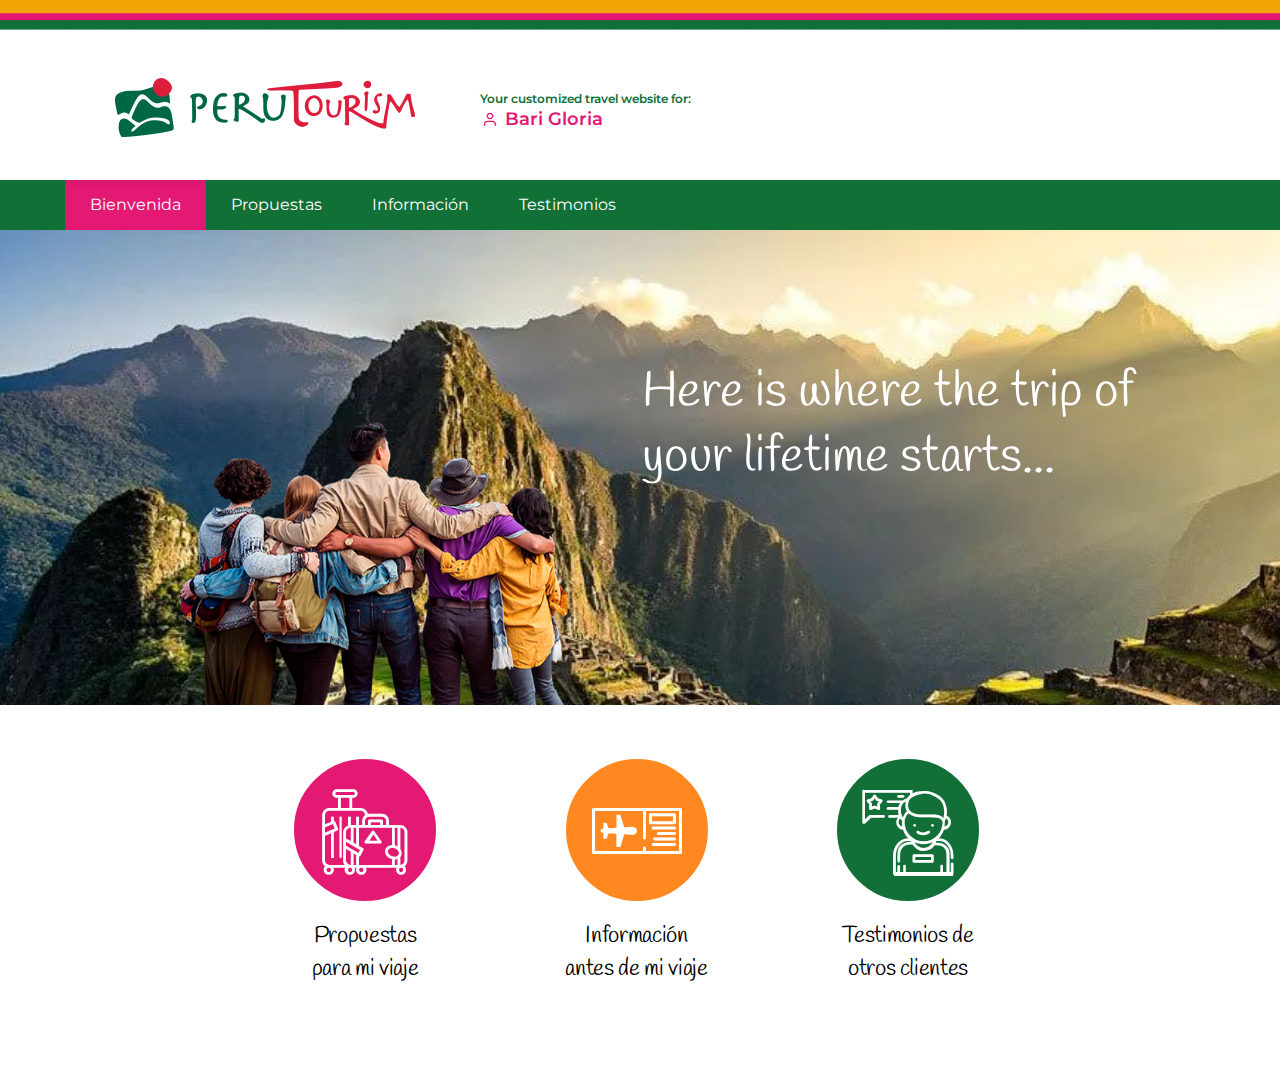
<file: index.htm>
<!doctype html>
<html>

<head>
  <meta charset="utf-8">
  <title>Peru Tourismmm</title>
  <!-- ingresar descripcion del sitio -->
  <meta name="description" content="Peru Tourism: Your customized travel website. Go beyond ordinary travel!">
  <meta http-equiv="X-UA-Compatible" content="IE=edge">
  <meta name="viewport" content="width=device-width, initial-scale=1.0, maximum-scale=1.0, user-scalable=no">
  <meta name="theme-color" content="#0f703a">
  <meta name="msapplication-navbutton-color" content="#0f703a">
  <meta name="apple-mobile-web-app-status-bar-style" content="#0f703a">
  <link rel="shortcut icon" href="favicon.ico" type="image/x-icon">
  <link rel="stylesheet" href="https://fonts.googleapis.com/css?family=Handlee|Montserrat:400,600,700,800">
  <!-- <link rel="stylesheet" href="resources/css/layout.min.css" media="all">
  <link rel="stylesheet" href="resources/css/home.min.css" media="all"> -->

  <link rel="stylesheet" href="resources/css/layout.css" media="all">
  <link rel="stylesheet" href="resources/css/home.css" media="all">
</head>

<body>
  <div id="home">
    <header id="header">
      <div class="container-fluid">
        <div class="row">
          <!-- navegacion -->
          <nav class="navbar navbar-default">
            <div class="container">
              <div class="row">
                <div class="navbar-header">
                  <!-- brand -->
                  <div class="brand"><img src="resources/images/perutourism-logo.png" title="Peru Tourism" alt="Peru Tourism"></div>
                  <div class="slogan"><span class="hidden-xs">Your customized travel website for:</span> <p class="nombrePax"><i class="icon icon-user"></i> Bari Gloria</p>
                  </div>
                  <!-- <div class="nombrePax">Bari Gloria</div> -->
                  <button type="button" class="navbar-toggle visible-xs" data-toggle="collapse" data-target="#siteNav"> <span
                      class="icon-bar"></span> <span class="icon-bar"></span> <span class="icon-bar"></span> </button>
                </div>
              </div>
            </div>
            <div class="collapse navbar-collapse" id="siteNav">
              <div class="container">
                <div class="row">
                  <ul class="nav navbar-nav">
                    <li class="active"><a href="index.htm">Bienvenida</a></li>
                    <li><a href="propuestas.htm">Propuestas</a></li>
                    <li><a href="javascript:void(0)">Información</a></li>
                    <li><a href="javascript:void(0)">Testimonios</a></li>

                  </ul>
                </div>
              </div>
            </div>
          </nav>
        </div>
      </div>
      <!-- navegacion -->
    </header>
    <div class="content">

      <div class="container-fluid">
        <section class="slider" id="scene">
          <div class="container" data-depth="0.2">
            <span class="description">Here is where the trip of your lifetime starts...</span>
            <img src="resources/images/slider-group.png" class="img-group">
          </div>
          <img src="resources/images/slider-bg.jpg" class="img-bg" data-depth="0.1">
        </section>
      </div>
      <div class="container">

        <section class="options">
          <div class="op-group">
            <div class="op op-propuesta">
              <a href="propuestas.htm">
                <div class="icon icon-propuesta"></div>
                <div class="description">Propuestas<br>
                  para mi viaje</div>
              </a>
            </div>
            <div class="op op-info">
              <a href="info-antes-viaje.html">
                <div class="icon icon-info"></div>
                <div class="description">Información antes de mi viaje</div>
              </a>
            </div>
            <div class="op op-testimonio">
              <a href="javascript:void(0)">
                <div class="icon icon-testimonio"></div>
                <div class="description">Testimonios de otros clientes</div>
              </a>
            </div>
          </div>
        </section>
      </div>

    </div>
  </div>

  <!-- HTML5 shim and Respond.js for IE8 support of HTML5 elements and media queries -->
  <!--[if lt IE 9]>
	<script src="https://ajax.googleapis.com/ajax/libs/jquery/1.11.3/jquery.min.js" type='text/javascript'></script>
	<script src="https://oss.maxcdn.com/html5shiv/3.7.2/html5shiv.min.js"></script>
	<script src="https://oss.maxcdn.com/respond/1.4.2/respond.min.js"></script>
<![endif]-->
  <!--[if (gt IE 9)|!(IE)]><!-->
  <script src="https://ajax.googleapis.com/ajax/libs/jquery/3.2.1/jquery.min.js"></script>
  <!--<![endif]-->
  <script src="resources/scripts/third/bootstrap.min.js"></script>
  <script src="resources/scripts/third/parallax.min.js"></script>
  <script src="resources/scripts/views/home.js"></script>
</body>

</html>
</file>
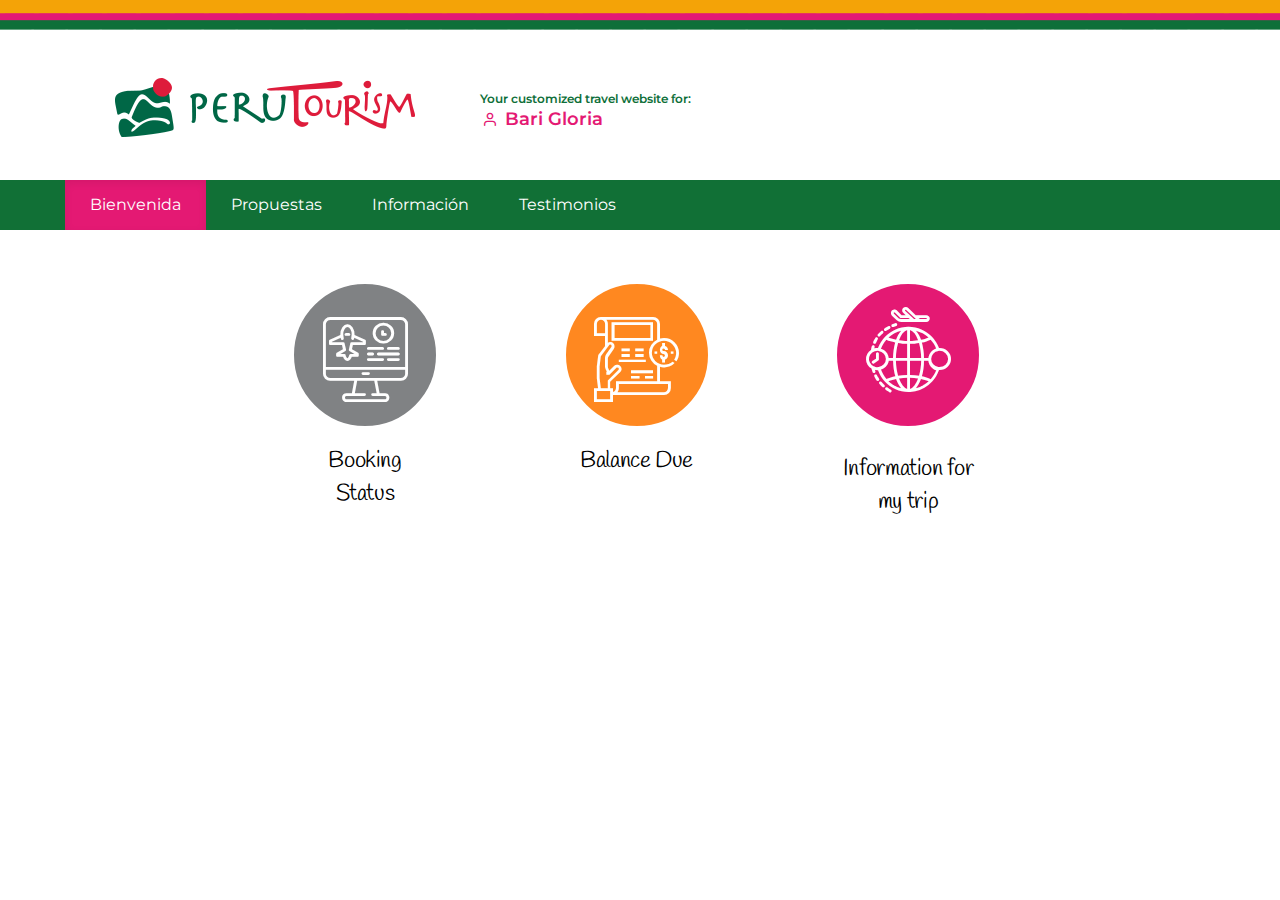
<file: info-antes-viaje.html>
<!doctype html>
<html>

<head>
    <meta charset="utf-8">
    <title>Peru Tourism</title>
    <!-- ingresar descripcion del sitio -->
    <meta name="description" content="Peru Tourism: Your customized travel website. Go beyond ordinary travel!">
    <meta http-equiv="X-UA-Compatible" content="IE=edge">
    <meta name="viewport" content="width=device-width, initial-scale=1.0, maximum-scale=1.0, user-scalable=no">
    <meta name="theme-color" content="#0f703a">
    <meta name="msapplication-navbutton-color" content="#0f703a">
    <meta name="apple-mobile-web-app-status-bar-style" content="#0f703a">
    <link rel="shortcut icon" href="favicon.ico" type="image/x-icon">
    <link rel="stylesheet" href="https://fonts.googleapis.com/css?family=Handlee|Montserrat:400,600,700,800">
    <!-- <link rel="stylesheet" href="resources/css/layout.min.css" media="all">
  <link rel="stylesheet" href="resources/css/home.min.css" media="all"> -->

    <link rel="stylesheet" href="resources/css/layout.css" media="all">
    <link rel="stylesheet" href="resources/css/home.css" media="all">
</head>

<body>
    <div id="home">
        <header id="header">
            <div class="container-fluid">
                <div class="row">
                    <!-- navegacion -->
                    <nav class="navbar navbar-default">
                        <div class="container">
                            <div class="row">
                                <div class="navbar-header">
                                    <!-- brand -->
                                    <div class="brand"><img src="resources/images/perutourism-logo.png" title="Peru Tourism" alt="Peru Tourism"></div>
                                    <div class="slogan"><span class="hidden-xs">Your customized travel website for:</span> <p class="nombrePax"><i class="icon icon-user"></i> Bari Gloria</p></div>
                                    <!-- <div class="nombrePax">Bari Gloria</div> -->
                                    <button type="button" class="navbar-toggle" data-toggle="collapse" data-target="#siteNav">
                                        <span class="icon-bar"></span> <span class="icon-bar"></span> <span class="icon-bar"></span>
                                    </button>
                                </div>
                            </div>
                        </div>
                        <div class="collapse navbar-collapse" id="siteNav">
                            <div class="container">
                                <div class="row">
                                    <ul class="nav navbar-nav">
                                        <li class="active"><a href="index.htm">Bienvenida</a></li>
                                        <li><a href="propuestas.htm">Propuestas</a></li>
                                        <li><a href="javascript:void(0)">Información</a></li>
                                        <li><a href="javascript:void(0)">Testimonios</a></li>
                                    </ul>
                                </div>
                            </div>
                        </div>
                    </nav>
                </div>
            </div>
            <!-- navegacion -->
        </header>
        <div class="content">


            <div class="container">
                <section class="options options-antes">
                    <div class="op-group">
                        <div class="op op-booking">
                            <a href="javascript:void(0)">
                                <div class="icon icon-booking "></div>
                                <div class="description">Booking<br>
                                    Status</div>
                            </a>
                        </div>
                        <div class="op op-balance">
                            <a href="javascript:void(0)">
                                <div class="icon icon-balance"></div>
                                <div class="description">Balance Due</div>
                            </a>
                        </div>
                        <div class="op op-information">
                            <a href="javascript:void(0)">
                                <div class="icon icon-information"></div>
                                <div class="description">Information for my trip</div>
                            </a>
                        </div>
                    </div>
                </section>

            </div>


        </div>
    </div>

    <!-- HTML5 shim and Respond.js for IE8 support of HTML5 elements and media queries -->
    <!--[if lt IE 9]>
	<script src="https://ajax.googleapis.com/ajax/libs/jquery/1.11.3/jquery.min.js" type='text/javascript'></script>
	<script src="https://oss.maxcdn.com/html5shiv/3.7.2/html5shiv.min.js"></script>
	<script src="https://oss.maxcdn.com/respond/1.4.2/respond.min.js"></script>
<![endif]-->
    <!--[if (gt IE 9)|!(IE)]><!-->
    <script src="https://ajax.googleapis.com/ajax/libs/jquery/3.2.1/jquery.min.js"></script>
    <!--<![endif]-->
    <script src="resources/scripts/third/bootstrap.min.js"></script>
    <script src="resources/scripts/third/parallax.min.js"></script>
    <script src="resources/scripts/views/home.js"></script>
</body>

</html>
</file>
<file: resources/css/layout.css>
@charset "UTF-8";
html {
  font-family: sans-serif;
  -ms-text-size-adjust: 100%;
  -webkit-text-size-adjust: 100%; }

body {
  margin: 0; }

article,
aside,
details,
figcaption,
figure,
footer,
header,
hgroup,
main,
menu,
nav,
section,
summary {
  display: block; }

audio,
canvas,
progress,
video {
  display: inline-block;
  vertical-align: baseline; }

audio:not([controls]) {
  display: none;
  height: 0; }

[hidden],
template {
  display: none; }

a {
  background-color: transparent; }

a:active,
a:hover {
  outline: 0; }

abbr[title] {
  border-bottom: 1px dotted; }

b,
strong {
  font-weight: bold; }

dfn {
  font-style: italic; }

h1 {
  font-size: 2em;
  margin: 0.67em 0; }

mark {
  background: #ff0;
  color: #000; }

small {
  font-size: 80%; }

sub,
sup {
  font-size: 75%;
  line-height: 0;
  position: relative;
  vertical-align: baseline; }

sup {
  top: -0.5em; }

sub {
  bottom: -0.25em; }

img {
  border: 0; }

svg:not(:root) {
  overflow: hidden; }

figure {
  margin: 1em 40px; }

hr {
  -webkit-box-sizing: content-box;
  -moz-box-sizing: content-box;
  box-sizing: content-box;
  height: 0; }

pre {
  overflow: auto; }

code,
kbd,
pre,
samp {
  font-family: monospace, monospace;
  font-size: 1em; }

button,
input,
optgroup,
select,
textarea {
  color: inherit;
  font: inherit;
  margin: 0; }

button {
  overflow: visible; }

button,
select {
  text-transform: none; }

button,
html input[type="button"],
input[type="reset"],
input[type="submit"] {
  -webkit-appearance: button;
  cursor: pointer; }

button[disabled],
html input[disabled] {
  cursor: default; }

button::-moz-focus-inner,
input::-moz-focus-inner {
  border: 0;
  padding: 0; }

input {
  line-height: normal; }

input[type="checkbox"],
input[type="radio"] {
  -webkit-box-sizing: border-box;
  -moz-box-sizing: border-box;
  box-sizing: border-box;
  padding: 0; }

input[type="number"]::-webkit-inner-spin-button,
input[type="number"]::-webkit-outer-spin-button {
  height: auto; }

input[type="search"] {
  -webkit-appearance: textfield;
  -webkit-box-sizing: content-box;
  -moz-box-sizing: content-box;
  box-sizing: content-box; }

input[type="search"]::-webkit-search-cancel-button,
input[type="search"]::-webkit-search-decoration {
  -webkit-appearance: none; }

fieldset {
  border: 1px solid #c0c0c0;
  margin: 0 2px;
  padding: 0.35em 0.625em 0.75em; }

legend {
  border: 0;
  padding: 0; }

textarea {
  overflow: auto; }

optgroup {
  font-weight: bold; }

table {
  border-collapse: collapse;
  border-spacing: 0; }

td,
th {
  padding: 0; }

@media print {
  *,
  *:before,
  *:after {
    background: transparent !important;
    color: #000 !important;
    -webkit-box-shadow: none !important;
    box-shadow: none !important;
    text-shadow: none !important; }
  a,
  a:visited {
    text-decoration: underline; }
  a[href]:after {
    content: " (" attr(href) ")"; }
  abbr[title]:after {
    content: " (" attr(title) ")"; }
  a[href^="#"]:after,
  a[href^="javascript:"]:after {
    content: ""; }
  pre,
  blockquote {
    border: 1px solid #999;
    page-break-inside: avoid; }
  thead {
    display: table-header-group; }
  tr,
  img {
    page-break-inside: avoid; }
  img {
    max-width: 100% !important; }
  p,
  h2,
  h3 {
    orphans: 3;
    widows: 3; }
  h2,
  h3 {
    page-break-after: avoid; }
  .navbar {
    display: none; }
  .btn > .caret,
  .dropup > .btn > .caret {
    border-top-color: #000 !important; }
  .label {
    border: 1px solid #000; }
  .table {
    border-collapse: collapse !important; }
  .table td,
  .table th {
    background-color: #fff !important; }
  .table-bordered th,
  .table-bordered td {
    border: 1px solid #ddd !important; } }

* {
  -webkit-box-sizing: border-box;
  -moz-box-sizing: border-box;
  box-sizing: border-box; }

*:before,
*:after {
  -webkit-box-sizing: border-box;
  -moz-box-sizing: border-box;
  box-sizing: border-box; }

html {
  font-size: 10px;
  -webkit-tap-highlight-color: rgba(0, 0, 0, 0); }

body {
  font-family: "Montserrat", Helvetica, Arial, sans-serif;
  font-size: 14px;
  line-height: 1.42857143;
  color: #333333;
  background-color: #ffffff; }

input,
button,
select,
textarea {
  font-family: inherit;
  font-size: inherit;
  line-height: inherit; }

a {
  color: #337ab7;
  text-decoration: none; }

a:hover,
a:focus {
  color: #23527c;
  text-decoration: underline; }

a:focus {
  outline: 5px auto -webkit-focus-ring-color;
  outline-offset: -2px; }

figure {
  margin: 0; }

img {
  vertical-align: middle; }

.img-responsive,
.thumbnail > img,
.thumbnail a > img,
.carousel-inner > .item > img,
.carousel-inner > .item > a > img {
  display: block;
  max-width: 100%;
  height: auto; }

.img-rounded {
  border-radius: 6px; }

.img-thumbnail {
  padding: 4px;
  line-height: 1.42857143;
  background-color: #ffffff;
  border: 1px solid #dddddd;
  border-radius: 4px;
  -webkit-transition: all 0.2s ease-in-out;
  -o-transition: all 0.2s ease-in-out;
  transition: all 0.2s ease-in-out;
  display: inline-block;
  max-width: 100%;
  height: auto; }

.img-circle {
  border-radius: 50%; }

hr {
  margin-top: 20px;
  margin-bottom: 20px;
  border: 0;
  border-top: 1px solid #eeeeee; }

.sr-only {
  position: absolute;
  width: 1px;
  height: 1px;
  margin: -1px;
  padding: 0;
  overflow: hidden;
  clip: rect(0, 0, 0, 0);
  border: 0; }

.sr-only-focusable:active,
.sr-only-focusable:focus {
  position: static;
  width: auto;
  height: auto;
  margin: 0;
  overflow: visible;
  clip: auto; }

[role="button"] {
  cursor: pointer; }

h1,
h2,
h3,
h4,
h5,
h6,
.h1,
.h2,
.h3,
.h4,
.h5,
.h6 {
  font-family: inherit;
  font-weight: 500;
  line-height: 1.1;
  color: inherit; }

h1 small,
h2 small,
h3 small,
h4 small,
h5 small,
h6 small,
.h1 small,
.h2 small,
.h3 small,
.h4 small,
.h5 small,
.h6 small,
h1 .small,
h2 .small,
h3 .small,
h4 .small,
h5 .small,
h6 .small,
.h1 .small,
.h2 .small,
.h3 .small,
.h4 .small,
.h5 .small,
.h6 .small {
  font-weight: normal;
  line-height: 1;
  color: #777777; }

h1,
.h1,
h2,
.h2,
h3,
.h3 {
  margin-top: 20px;
  margin-bottom: 10px; }

h1 small,
.h1 small,
h2 small,
.h2 small,
h3 small,
.h3 small,
h1 .small,
.h1 .small,
h2 .small,
.h2 .small,
h3 .small,
.h3 .small {
  font-size: 65%; }

h4,
.h4,
h5,
.h5,
h6,
.h6 {
  margin-top: 10px;
  margin-bottom: 10px; }

h4 small,
.h4 small,
h5 small,
.h5 small,
h6 small,
.h6 small,
h4 .small,
.h4 .small,
h5 .small,
.h5 .small,
h6 .small,
.h6 .small {
  font-size: 75%; }

h1,
.h1 {
  font-size: 36px; }

h2,
.h2 {
  font-size: 30px; }

h3,
.h3 {
  font-size: 24px; }

h4,
.h4 {
  font-size: 18px; }

h5,
.h5 {
  font-size: 14px; }

h6,
.h6 {
  font-size: 12px; }

p {
  margin: 0 0 10px; }

.lead {
  margin-bottom: 20px;
  font-size: 16px;
  font-weight: 300;
  line-height: 1.4; }

@media (min-width: 768px) {
  .lead {
    font-size: 21px; } }

small,
.small {
  font-size: 85%; }

mark,
.mark {
  background-color: #fcf8e3;
  padding: .2em; }

.text-left {
  text-align: left; }

.text-right {
  text-align: right; }

.text-center {
  text-align: center; }

.text-justify {
  text-align: justify; }

.text-nowrap {
  white-space: nowrap; }

.text-lowercase {
  text-transform: lowercase; }

.text-uppercase {
  text-transform: uppercase; }

.text-capitalize {
  text-transform: capitalize; }

.text-muted {
  color: #777777; }

.text-primary {
  color: #337ab7; }

a.text-primary:hover,
a.text-primary:focus {
  color: #286090; }

.text-success {
  color: #3c763d; }

a.text-success:hover,
a.text-success:focus {
  color: #2b542c; }

.text-info {
  color: #31708f; }

a.text-info:hover,
a.text-info:focus {
  color: #245269; }

.text-warning {
  color: #8a6d3b; }

a.text-warning:hover,
a.text-warning:focus {
  color: #66512c; }

.text-danger {
  color: #a94442; }

a.text-danger:hover,
a.text-danger:focus {
  color: #843534; }

.bg-primary {
  color: #fff;
  background-color: #337ab7; }

a.bg-primary:hover,
a.bg-primary:focus {
  background-color: #286090; }

.bg-success {
  background-color: #dff0d8; }

a.bg-success:hover,
a.bg-success:focus {
  background-color: #c1e2b3; }

.bg-info {
  background-color: #d9edf7; }

a.bg-info:hover,
a.bg-info:focus {
  background-color: #afd9ee; }

.bg-warning {
  background-color: #fcf8e3; }

a.bg-warning:hover,
a.bg-warning:focus {
  background-color: #f7ecb5; }

.bg-danger {
  background-color: #f2dede; }

a.bg-danger:hover,
a.bg-danger:focus {
  background-color: #e4b9b9; }

.page-header {
  padding-bottom: 9px;
  margin: 40px 0 20px;
  border-bottom: 1px solid #eeeeee; }

ul,
ol {
  margin-top: 0;
  margin-bottom: 10px; }

ul ul,
ol ul,
ul ol,
ol ol {
  margin-bottom: 0; }

.list-unstyled {
  padding-left: 0;
  list-style: none; }

.list-inline {
  padding-left: 0;
  list-style: none;
  margin-left: -5px; }

.list-inline > li {
  display: inline-block;
  padding-left: 5px;
  padding-right: 5px; }

dl {
  margin-top: 0;
  margin-bottom: 20px; }

dt,
dd {
  line-height: 1.42857143; }

dt {
  font-weight: bold; }

dd {
  margin-left: 0; }

@media (min-width: 768px) {
  .dl-horizontal dt {
    float: left;
    width: 160px;
    clear: left;
    text-align: right;
    overflow: hidden;
    -o-text-overflow: ellipsis;
    text-overflow: ellipsis;
    white-space: nowrap; }
  .dl-horizontal dd {
    margin-left: 180px; } }

abbr[title],
abbr[data-original-title] {
  cursor: help;
  border-bottom: 1px dotted #777777; }

.initialism {
  font-size: 90%;
  text-transform: uppercase; }

blockquote {
  padding: 10px 20px;
  margin: 0 0 20px;
  font-size: 17.5px;
  border-left: 5px solid #eeeeee; }

blockquote p:last-child,
blockquote ul:last-child,
blockquote ol:last-child {
  margin-bottom: 0; }

blockquote footer,
blockquote small,
blockquote .small {
  display: block;
  font-size: 80%;
  line-height: 1.42857143;
  color: #777777; }

blockquote footer:before,
blockquote small:before,
blockquote .small:before {
  content: '\2014 \00A0'; }

.blockquote-reverse,
blockquote.pull-right {
  padding-right: 15px;
  padding-left: 0;
  border-right: 5px solid #eeeeee;
  border-left: 0;
  text-align: right; }

.blockquote-reverse footer:before,
blockquote.pull-right footer:before,
.blockquote-reverse small:before,
blockquote.pull-right small:before,
.blockquote-reverse .small:before,
blockquote.pull-right .small:before {
  content: ''; }

.blockquote-reverse footer:after,
blockquote.pull-right footer:after,
.blockquote-reverse small:after,
blockquote.pull-right small:after,
.blockquote-reverse .small:after,
blockquote.pull-right .small:after {
  content: '\00A0 \2014'; }

address {
  margin-bottom: 20px;
  font-style: normal;
  line-height: 1.42857143; }

code,
kbd,
pre,
samp {
  font-family: Menlo, Monaco, Consolas, "Courier New", monospace; }

code {
  padding: 2px 4px;
  font-size: 90%;
  color: #c7254e;
  background-color: #f9f2f4;
  border-radius: 4px; }

kbd {
  padding: 2px 4px;
  font-size: 90%;
  color: #ffffff;
  background-color: #333333;
  border-radius: 3px;
  -webkit-box-shadow: inset 0 -1px 0 rgba(0, 0, 0, 0.25);
  box-shadow: inset 0 -1px 0 rgba(0, 0, 0, 0.25); }

kbd kbd {
  padding: 0;
  font-size: 100%;
  font-weight: bold;
  -webkit-box-shadow: none;
  box-shadow: none; }

pre {
  display: block;
  padding: 9.5px;
  margin: 0 0 10px;
  font-size: 13px;
  line-height: 1.42857143;
  word-break: break-all;
  word-wrap: break-word;
  color: #333333;
  background-color: #f5f5f5;
  border: 1px solid #cccccc;
  border-radius: 4px; }

pre code {
  padding: 0;
  font-size: inherit;
  color: inherit;
  white-space: pre-wrap;
  background-color: transparent;
  border-radius: 0; }

.pre-scrollable {
  max-height: 340px;
  overflow-y: scroll; }

.container {
  margin-right: auto;
  margin-left: auto;
  padding-left: 5px;
  padding-right: 5px; }

@media (min-width: 768px) {
  .container {
    width: 730px; } }

@media (min-width: 992px) {
  .container {
    width: 950px; } }

@media (min-width: 1200px) {
  .container {
    width: 1150px; } }

.container-fluid {
  margin-right: auto;
  margin-left: auto;
  padding-left: 5px;
  padding-right: 5px; }

.row {
  margin-left: -5px;
  margin-right: -5px; }

.col-xs-1, .col-sm-1, .col-md-1, .col-lg-1, .col-xs-2, .col-sm-2, .col-md-2, .col-lg-2, .col-xs-3, .col-sm-3, .col-md-3, .col-lg-3, .col-xs-4, .col-sm-4, .col-md-4, .col-lg-4, .col-xs-5, .col-sm-5, .col-md-5, .col-lg-5, .col-xs-6, .col-sm-6, .col-md-6, .col-lg-6, .col-xs-7, .col-sm-7, .col-md-7, .col-lg-7, .col-xs-8, .col-sm-8, .col-md-8, .col-lg-8, .col-xs-9, .col-sm-9, .col-md-9, .col-lg-9, .col-xs-10, .col-sm-10, .col-md-10, .col-lg-10, .col-xs-11, .col-sm-11, .col-md-11, .col-lg-11, .col-xs-12, .col-sm-12, .col-md-12, .col-lg-12 {
  position: relative;
  min-height: 1px;
  padding-left: 5px;
  padding-right: 5px; }

.col-xs-1, .col-xs-2, .col-xs-3, .col-xs-4, .col-xs-5, .col-xs-6, .col-xs-7, .col-xs-8, .col-xs-9, .col-xs-10, .col-xs-11, .col-xs-12 {
  float: left; }

.col-xs-12 {
  width: 100%; }

.col-xs-11 {
  width: 91.66666667%; }

.col-xs-10 {
  width: 83.33333333%; }

.col-xs-9 {
  width: 75%; }

.col-xs-8 {
  width: 66.66666667%; }

.col-xs-7 {
  width: 58.33333333%; }

.col-xs-6 {
  width: 50%; }

.col-xs-5 {
  width: 41.66666667%; }

.col-xs-4 {
  width: 33.33333333%; }

.col-xs-3 {
  width: 25%; }

.col-xs-2 {
  width: 16.66666667%; }

.col-xs-1 {
  width: 8.33333333%; }

.col-xs-pull-12 {
  right: 100%; }

.col-xs-pull-11 {
  right: 91.66666667%; }

.col-xs-pull-10 {
  right: 83.33333333%; }

.col-xs-pull-9 {
  right: 75%; }

.col-xs-pull-8 {
  right: 66.66666667%; }

.col-xs-pull-7 {
  right: 58.33333333%; }

.col-xs-pull-6 {
  right: 50%; }

.col-xs-pull-5 {
  right: 41.66666667%; }

.col-xs-pull-4 {
  right: 33.33333333%; }

.col-xs-pull-3 {
  right: 25%; }

.col-xs-pull-2 {
  right: 16.66666667%; }

.col-xs-pull-1 {
  right: 8.33333333%; }

.col-xs-pull-0 {
  right: auto; }

.col-xs-push-12 {
  left: 100%; }

.col-xs-push-11 {
  left: 91.66666667%; }

.col-xs-push-10 {
  left: 83.33333333%; }

.col-xs-push-9 {
  left: 75%; }

.col-xs-push-8 {
  left: 66.66666667%; }

.col-xs-push-7 {
  left: 58.33333333%; }

.col-xs-push-6 {
  left: 50%; }

.col-xs-push-5 {
  left: 41.66666667%; }

.col-xs-push-4 {
  left: 33.33333333%; }

.col-xs-push-3 {
  left: 25%; }

.col-xs-push-2 {
  left: 16.66666667%; }

.col-xs-push-1 {
  left: 8.33333333%; }

.col-xs-push-0 {
  left: auto; }

.col-xs-offset-12 {
  margin-left: 100%; }

.col-xs-offset-11 {
  margin-left: 91.66666667%; }

.col-xs-offset-10 {
  margin-left: 83.33333333%; }

.col-xs-offset-9 {
  margin-left: 75%; }

.col-xs-offset-8 {
  margin-left: 66.66666667%; }

.col-xs-offset-7 {
  margin-left: 58.33333333%; }

.col-xs-offset-6 {
  margin-left: 50%; }

.col-xs-offset-5 {
  margin-left: 41.66666667%; }

.col-xs-offset-4 {
  margin-left: 33.33333333%; }

.col-xs-offset-3 {
  margin-left: 25%; }

.col-xs-offset-2 {
  margin-left: 16.66666667%; }

.col-xs-offset-1 {
  margin-left: 8.33333333%; }

.col-xs-offset-0 {
  margin-left: 0%; }

@media (min-width: 768px) {
  .col-sm-1, .col-sm-2, .col-sm-3, .col-sm-4, .col-sm-5, .col-sm-6, .col-sm-7, .col-sm-8, .col-sm-9, .col-sm-10, .col-sm-11, .col-sm-12 {
    float: left; }
  .col-sm-12 {
    width: 100%; }
  .col-sm-11 {
    width: 91.66666667%; }
  .col-sm-10 {
    width: 83.33333333%; }
  .col-sm-9 {
    width: 75%; }
  .col-sm-8 {
    width: 66.66666667%; }
  .col-sm-7 {
    width: 58.33333333%; }
  .col-sm-6 {
    width: 50%; }
  .col-sm-5 {
    width: 41.66666667%; }
  .col-sm-4 {
    width: 33.33333333%; }
  .col-sm-3 {
    width: 25%; }
  .col-sm-2 {
    width: 16.66666667%; }
  .col-sm-1 {
    width: 8.33333333%; }
  .col-sm-pull-12 {
    right: 100%; }
  .col-sm-pull-11 {
    right: 91.66666667%; }
  .col-sm-pull-10 {
    right: 83.33333333%; }
  .col-sm-pull-9 {
    right: 75%; }
  .col-sm-pull-8 {
    right: 66.66666667%; }
  .col-sm-pull-7 {
    right: 58.33333333%; }
  .col-sm-pull-6 {
    right: 50%; }
  .col-sm-pull-5 {
    right: 41.66666667%; }
  .col-sm-pull-4 {
    right: 33.33333333%; }
  .col-sm-pull-3 {
    right: 25%; }
  .col-sm-pull-2 {
    right: 16.66666667%; }
  .col-sm-pull-1 {
    right: 8.33333333%; }
  .col-sm-pull-0 {
    right: auto; }
  .col-sm-push-12 {
    left: 100%; }
  .col-sm-push-11 {
    left: 91.66666667%; }
  .col-sm-push-10 {
    left: 83.33333333%; }
  .col-sm-push-9 {
    left: 75%; }
  .col-sm-push-8 {
    left: 66.66666667%; }
  .col-sm-push-7 {
    left: 58.33333333%; }
  .col-sm-push-6 {
    left: 50%; }
  .col-sm-push-5 {
    left: 41.66666667%; }
  .col-sm-push-4 {
    left: 33.33333333%; }
  .col-sm-push-3 {
    left: 25%; }
  .col-sm-push-2 {
    left: 16.66666667%; }
  .col-sm-push-1 {
    left: 8.33333333%; }
  .col-sm-push-0 {
    left: auto; }
  .col-sm-offset-12 {
    margin-left: 100%; }
  .col-sm-offset-11 {
    margin-left: 91.66666667%; }
  .col-sm-offset-10 {
    margin-left: 83.33333333%; }
  .col-sm-offset-9 {
    margin-left: 75%; }
  .col-sm-offset-8 {
    margin-left: 66.66666667%; }
  .col-sm-offset-7 {
    margin-left: 58.33333333%; }
  .col-sm-offset-6 {
    margin-left: 50%; }
  .col-sm-offset-5 {
    margin-left: 41.66666667%; }
  .col-sm-offset-4 {
    margin-left: 33.33333333%; }
  .col-sm-offset-3 {
    margin-left: 25%; }
  .col-sm-offset-2 {
    margin-left: 16.66666667%; }
  .col-sm-offset-1 {
    margin-left: 8.33333333%; }
  .col-sm-offset-0 {
    margin-left: 0%; } }

@media (min-width: 992px) {
  .col-md-1, .col-md-2, .col-md-3, .col-md-4, .col-md-5, .col-md-6, .col-md-7, .col-md-8, .col-md-9, .col-md-10, .col-md-11, .col-md-12 {
    float: left; }
  .col-md-12 {
    width: 100%; }
  .col-md-11 {
    width: 91.66666667%; }
  .col-md-10 {
    width: 83.33333333%; }
  .col-md-9 {
    width: 75%; }
  .col-md-8 {
    width: 66.66666667%; }
  .col-md-7 {
    width: 58.33333333%; }
  .col-md-6 {
    width: 50%; }
  .col-md-5 {
    width: 41.66666667%; }
  .col-md-4 {
    width: 33.33333333%; }
  .col-md-3 {
    width: 25%; }
  .col-md-2 {
    width: 16.66666667%; }
  .col-md-1 {
    width: 8.33333333%; }
  .col-md-pull-12 {
    right: 100%; }
  .col-md-pull-11 {
    right: 91.66666667%; }
  .col-md-pull-10 {
    right: 83.33333333%; }
  .col-md-pull-9 {
    right: 75%; }
  .col-md-pull-8 {
    right: 66.66666667%; }
  .col-md-pull-7 {
    right: 58.33333333%; }
  .col-md-pull-6 {
    right: 50%; }
  .col-md-pull-5 {
    right: 41.66666667%; }
  .col-md-pull-4 {
    right: 33.33333333%; }
  .col-md-pull-3 {
    right: 25%; }
  .col-md-pull-2 {
    right: 16.66666667%; }
  .col-md-pull-1 {
    right: 8.33333333%; }
  .col-md-pull-0 {
    right: auto; }
  .col-md-push-12 {
    left: 100%; }
  .col-md-push-11 {
    left: 91.66666667%; }
  .col-md-push-10 {
    left: 83.33333333%; }
  .col-md-push-9 {
    left: 75%; }
  .col-md-push-8 {
    left: 66.66666667%; }
  .col-md-push-7 {
    left: 58.33333333%; }
  .col-md-push-6 {
    left: 50%; }
  .col-md-push-5 {
    left: 41.66666667%; }
  .col-md-push-4 {
    left: 33.33333333%; }
  .col-md-push-3 {
    left: 25%; }
  .col-md-push-2 {
    left: 16.66666667%; }
  .col-md-push-1 {
    left: 8.33333333%; }
  .col-md-push-0 {
    left: auto; }
  .col-md-offset-12 {
    margin-left: 100%; }
  .col-md-offset-11 {
    margin-left: 91.66666667%; }
  .col-md-offset-10 {
    margin-left: 83.33333333%; }
  .col-md-offset-9 {
    margin-left: 75%; }
  .col-md-offset-8 {
    margin-left: 66.66666667%; }
  .col-md-offset-7 {
    margin-left: 58.33333333%; }
  .col-md-offset-6 {
    margin-left: 50%; }
  .col-md-offset-5 {
    margin-left: 41.66666667%; }
  .col-md-offset-4 {
    margin-left: 33.33333333%; }
  .col-md-offset-3 {
    margin-left: 25%; }
  .col-md-offset-2 {
    margin-left: 16.66666667%; }
  .col-md-offset-1 {
    margin-left: 8.33333333%; }
  .col-md-offset-0 {
    margin-left: 0%; } }

@media (min-width: 1200px) {
  .col-lg-1, .col-lg-2, .col-lg-3, .col-lg-4, .col-lg-5, .col-lg-6, .col-lg-7, .col-lg-8, .col-lg-9, .col-lg-10, .col-lg-11, .col-lg-12 {
    float: left; }
  .col-lg-12 {
    width: 100%; }
  .col-lg-11 {
    width: 91.66666667%; }
  .col-lg-10 {
    width: 83.33333333%; }
  .col-lg-9 {
    width: 75%; }
  .col-lg-8 {
    width: 66.66666667%; }
  .col-lg-7 {
    width: 58.33333333%; }
  .col-lg-6 {
    width: 50%; }
  .col-lg-5 {
    width: 41.66666667%; }
  .col-lg-4 {
    width: 33.33333333%; }
  .col-lg-3 {
    width: 25%; }
  .col-lg-2 {
    width: 16.66666667%; }
  .col-lg-1 {
    width: 8.33333333%; }
  .col-lg-pull-12 {
    right: 100%; }
  .col-lg-pull-11 {
    right: 91.66666667%; }
  .col-lg-pull-10 {
    right: 83.33333333%; }
  .col-lg-pull-9 {
    right: 75%; }
  .col-lg-pull-8 {
    right: 66.66666667%; }
  .col-lg-pull-7 {
    right: 58.33333333%; }
  .col-lg-pull-6 {
    right: 50%; }
  .col-lg-pull-5 {
    right: 41.66666667%; }
  .col-lg-pull-4 {
    right: 33.33333333%; }
  .col-lg-pull-3 {
    right: 25%; }
  .col-lg-pull-2 {
    right: 16.66666667%; }
  .col-lg-pull-1 {
    right: 8.33333333%; }
  .col-lg-pull-0 {
    right: auto; }
  .col-lg-push-12 {
    left: 100%; }
  .col-lg-push-11 {
    left: 91.66666667%; }
  .col-lg-push-10 {
    left: 83.33333333%; }
  .col-lg-push-9 {
    left: 75%; }
  .col-lg-push-8 {
    left: 66.66666667%; }
  .col-lg-push-7 {
    left: 58.33333333%; }
  .col-lg-push-6 {
    left: 50%; }
  .col-lg-push-5 {
    left: 41.66666667%; }
  .col-lg-push-4 {
    left: 33.33333333%; }
  .col-lg-push-3 {
    left: 25%; }
  .col-lg-push-2 {
    left: 16.66666667%; }
  .col-lg-push-1 {
    left: 8.33333333%; }
  .col-lg-push-0 {
    left: auto; }
  .col-lg-offset-12 {
    margin-left: 100%; }
  .col-lg-offset-11 {
    margin-left: 91.66666667%; }
  .col-lg-offset-10 {
    margin-left: 83.33333333%; }
  .col-lg-offset-9 {
    margin-left: 75%; }
  .col-lg-offset-8 {
    margin-left: 66.66666667%; }
  .col-lg-offset-7 {
    margin-left: 58.33333333%; }
  .col-lg-offset-6 {
    margin-left: 50%; }
  .col-lg-offset-5 {
    margin-left: 41.66666667%; }
  .col-lg-offset-4 {
    margin-left: 33.33333333%; }
  .col-lg-offset-3 {
    margin-left: 25%; }
  .col-lg-offset-2 {
    margin-left: 16.66666667%; }
  .col-lg-offset-1 {
    margin-left: 8.33333333%; }
  .col-lg-offset-0 {
    margin-left: 0%; } }

table {
  background-color: transparent; }

caption {
  padding-top: 8px;
  padding-bottom: 8px;
  color: #777777;
  text-align: left; }

th {
  text-align: left; }

.table {
  width: 100%;
  max-width: 100%;
  margin-bottom: 20px; }

.table > thead > tr > th,
.table > tbody > tr > th,
.table > tfoot > tr > th,
.table > thead > tr > td,
.table > tbody > tr > td,
.table > tfoot > tr > td {
  padding: 8px;
  line-height: 1.42857143;
  vertical-align: top;
  border-top: 1px solid #dddddd; }

.table > thead > tr > th {
  vertical-align: bottom;
  border-bottom: 2px solid #dddddd; }

.table > caption + thead > tr:first-child > th,
.table > colgroup + thead > tr:first-child > th,
.table > thead:first-child > tr:first-child > th,
.table > caption + thead > tr:first-child > td,
.table > colgroup + thead > tr:first-child > td,
.table > thead:first-child > tr:first-child > td {
  border-top: 0; }

.table > tbody + tbody {
  border-top: 2px solid #dddddd; }

.table .table {
  background-color: #ffffff; }

.table-condensed > thead > tr > th,
.table-condensed > tbody > tr > th,
.table-condensed > tfoot > tr > th,
.table-condensed > thead > tr > td,
.table-condensed > tbody > tr > td,
.table-condensed > tfoot > tr > td {
  padding: 5px; }

.table-bordered {
  border: 1px solid #dddddd; }

.table-bordered > thead > tr > th,
.table-bordered > tbody > tr > th,
.table-bordered > tfoot > tr > th,
.table-bordered > thead > tr > td,
.table-bordered > tbody > tr > td,
.table-bordered > tfoot > tr > td {
  border: 1px solid #dddddd; }

.table-bordered > thead > tr > th,
.table-bordered > thead > tr > td {
  border-bottom-width: 2px; }

.table-striped > tbody > tr:nth-of-type(odd) {
  background-color: #f9f9f9; }

.table-hover > tbody > tr:hover {
  background-color: #f5f5f5; }

table col[class*="col-"] {
  position: static;
  float: none;
  display: table-column; }

table td[class*="col-"],
table th[class*="col-"] {
  position: static;
  float: none;
  display: table-cell; }

.table > thead > tr > td.active,
.table > tbody > tr > td.active,
.table > tfoot > tr > td.active,
.table > thead > tr > th.active,
.table > tbody > tr > th.active,
.table > tfoot > tr > th.active,
.table > thead > tr.active > td,
.table > tbody > tr.active > td,
.table > tfoot > tr.active > td,
.table > thead > tr.active > th,
.table > tbody > tr.active > th,
.table > tfoot > tr.active > th {
  background-color: #f5f5f5; }

.table-hover > tbody > tr > td.active:hover,
.table-hover > tbody > tr > th.active:hover,
.table-hover > tbody > tr.active:hover > td,
.table-hover > tbody > tr:hover > .active,
.table-hover > tbody > tr.active:hover > th {
  background-color: #e8e8e8; }

.table > thead > tr > td.success,
.table > tbody > tr > td.success,
.table > tfoot > tr > td.success,
.table > thead > tr > th.success,
.table > tbody > tr > th.success,
.table > tfoot > tr > th.success,
.table > thead > tr.success > td,
.table > tbody > tr.success > td,
.table > tfoot > tr.success > td,
.table > thead > tr.success > th,
.table > tbody > tr.success > th,
.table > tfoot > tr.success > th {
  background-color: #dff0d8; }

.table-hover > tbody > tr > td.success:hover,
.table-hover > tbody > tr > th.success:hover,
.table-hover > tbody > tr.success:hover > td,
.table-hover > tbody > tr:hover > .success,
.table-hover > tbody > tr.success:hover > th {
  background-color: #d0e9c6; }

.table > thead > tr > td.info,
.table > tbody > tr > td.info,
.table > tfoot > tr > td.info,
.table > thead > tr > th.info,
.table > tbody > tr > th.info,
.table > tfoot > tr > th.info,
.table > thead > tr.info > td,
.table > tbody > tr.info > td,
.table > tfoot > tr.info > td,
.table > thead > tr.info > th,
.table > tbody > tr.info > th,
.table > tfoot > tr.info > th {
  background-color: #d9edf7; }

.table-hover > tbody > tr > td.info:hover,
.table-hover > tbody > tr > th.info:hover,
.table-hover > tbody > tr.info:hover > td,
.table-hover > tbody > tr:hover > .info,
.table-hover > tbody > tr.info:hover > th {
  background-color: #c4e3f3; }

.table > thead > tr > td.warning,
.table > tbody > tr > td.warning,
.table > tfoot > tr > td.warning,
.table > thead > tr > th.warning,
.table > tbody > tr > th.warning,
.table > tfoot > tr > th.warning,
.table > thead > tr.warning > td,
.table > tbody > tr.warning > td,
.table > tfoot > tr.warning > td,
.table > thead > tr.warning > th,
.table > tbody > tr.warning > th,
.table > tfoot > tr.warning > th {
  background-color: #fcf8e3; }

.table-hover > tbody > tr > td.warning:hover,
.table-hover > tbody > tr > th.warning:hover,
.table-hover > tbody > tr.warning:hover > td,
.table-hover > tbody > tr:hover > .warning,
.table-hover > tbody > tr.warning:hover > th {
  background-color: #faf2cc; }

.table > thead > tr > td.danger,
.table > tbody > tr > td.danger,
.table > tfoot > tr > td.danger,
.table > thead > tr > th.danger,
.table > tbody > tr > th.danger,
.table > tfoot > tr > th.danger,
.table > thead > tr.danger > td,
.table > tbody > tr.danger > td,
.table > tfoot > tr.danger > td,
.table > thead > tr.danger > th,
.table > tbody > tr.danger > th,
.table > tfoot > tr.danger > th {
  background-color: #f2dede; }

.table-hover > tbody > tr > td.danger:hover,
.table-hover > tbody > tr > th.danger:hover,
.table-hover > tbody > tr.danger:hover > td,
.table-hover > tbody > tr:hover > .danger,
.table-hover > tbody > tr.danger:hover > th {
  background-color: #ebcccc; }

.table-responsive {
  overflow-x: auto;
  min-height: 0.01%; }

@media screen and (max-width: 767px) {
  .table-responsive {
    width: 100%;
    margin-bottom: 15px;
    overflow-y: hidden;
    -ms-overflow-style: -ms-autohiding-scrollbar;
    border: 1px solid #dddddd; }
  .table-responsive > .table {
    margin-bottom: 0; }
  .table-responsive > .table > thead > tr > th,
  .table-responsive > .table > tbody > tr > th,
  .table-responsive > .table > tfoot > tr > th,
  .table-responsive > .table > thead > tr > td,
  .table-responsive > .table > tbody > tr > td,
  .table-responsive > .table > tfoot > tr > td {
    white-space: nowrap; }
  .table-responsive > .table-bordered {
    border: 0; }
  .table-responsive > .table-bordered > thead > tr > th:first-child,
  .table-responsive > .table-bordered > tbody > tr > th:first-child,
  .table-responsive > .table-bordered > tfoot > tr > th:first-child,
  .table-responsive > .table-bordered > thead > tr > td:first-child,
  .table-responsive > .table-bordered > tbody > tr > td:first-child,
  .table-responsive > .table-bordered > tfoot > tr > td:first-child {
    border-left: 0; }
  .table-responsive > .table-bordered > thead > tr > th:last-child,
  .table-responsive > .table-bordered > tbody > tr > th:last-child,
  .table-responsive > .table-bordered > tfoot > tr > th:last-child,
  .table-responsive > .table-bordered > thead > tr > td:last-child,
  .table-responsive > .table-bordered > tbody > tr > td:last-child,
  .table-responsive > .table-bordered > tfoot > tr > td:last-child {
    border-right: 0; }
  .table-responsive > .table-bordered > tbody > tr:last-child > th,
  .table-responsive > .table-bordered > tfoot > tr:last-child > th,
  .table-responsive > .table-bordered > tbody > tr:last-child > td,
  .table-responsive > .table-bordered > tfoot > tr:last-child > td {
    border-bottom: 0; } }

fieldset {
  padding: 0;
  margin: 0;
  border: 0;
  min-width: 0; }

legend {
  display: block;
  width: 100%;
  padding: 0;
  margin-bottom: 20px;
  font-size: 21px;
  line-height: inherit;
  color: #333333;
  border: 0;
  border-bottom: 1px solid #e5e5e5; }

label {
  display: inline-block;
  max-width: 100%;
  margin-bottom: 5px;
  font-weight: bold; }

input[type="search"] {
  -webkit-box-sizing: border-box;
  -moz-box-sizing: border-box;
  box-sizing: border-box; }

input[type="radio"],
input[type="checkbox"] {
  margin: 4px 0 0;
  margin-top: 1px \9;
  line-height: normal; }

input[type="file"] {
  display: block; }

input[type="range"] {
  display: block;
  width: 100%; }

select[multiple],
select[size] {
  height: auto; }

input[type="file"]:focus,
input[type="radio"]:focus,
input[type="checkbox"]:focus {
  outline: 5px auto -webkit-focus-ring-color;
  outline-offset: -2px; }

output {
  display: block;
  padding-top: 7px;
  font-size: 14px;
  line-height: 1.42857143;
  color: #555555; }

.form-control {
  display: block;
  width: 100%;
  height: 34px;
  padding: 6px 12px;
  font-size: 14px;
  line-height: 1.42857143;
  color: #555555;
  background-color: #ffffff;
  background-image: none;
  border: 1px solid #cccccc;
  border-radius: 4px;
  -webkit-box-shadow: inset 0 1px 1px rgba(0, 0, 0, 0.075);
  box-shadow: inset 0 1px 1px rgba(0, 0, 0, 0.075);
  -webkit-transition: border-color ease-in-out .15s, -webkit-box-shadow ease-in-out .15s;
  -o-transition: border-color ease-in-out .15s, box-shadow ease-in-out .15s;
  transition: border-color ease-in-out .15s, -webkit-box-shadow ease-in-out .15s;
  transition: border-color ease-in-out .15s, box-shadow ease-in-out .15s;
  transition: border-color ease-in-out .15s, box-shadow ease-in-out .15s, -webkit-box-shadow ease-in-out .15s; }

.form-control:focus {
  border-color: #66afe9;
  outline: 0;
  -webkit-box-shadow: inset 0 1px 1px rgba(0, 0, 0, 0.075), 0 0 8px rgba(102, 175, 233, 0.6);
  box-shadow: inset 0 1px 1px rgba(0, 0, 0, 0.075), 0 0 8px rgba(102, 175, 233, 0.6); }

.form-control::-moz-placeholder {
  color: #999999;
  opacity: 1; }

.form-control:-ms-input-placeholder {
  color: #999999; }

.form-control::-webkit-input-placeholder {
  color: #999999; }

.form-control::-ms-expand {
  border: 0;
  background-color: transparent; }

.form-control[disabled],
.form-control[readonly],
fieldset[disabled] .form-control {
  background-color: #eeeeee;
  opacity: 1; }

.form-control[disabled],
fieldset[disabled] .form-control {
  cursor: not-allowed; }

textarea.form-control {
  height: auto; }

input[type="search"] {
  -webkit-appearance: none; }

@media screen and (-webkit-min-device-pixel-ratio: 0) {
  input[type="date"].form-control,
  input[type="time"].form-control,
  input[type="datetime-local"].form-control,
  input[type="month"].form-control {
    line-height: 34px; }
  input[type="date"].input-sm,
  input[type="time"].input-sm,
  input[type="datetime-local"].input-sm,
  input[type="month"].input-sm,
  .input-group-sm input[type="date"],
  .input-group-sm input[type="time"],
  .input-group-sm input[type="datetime-local"],
  .input-group-sm input[type="month"] {
    line-height: 30px; }
  input[type="date"].input-lg,
  input[type="time"].input-lg,
  input[type="datetime-local"].input-lg,
  input[type="month"].input-lg,
  .input-group-lg input[type="date"],
  .input-group-lg input[type="time"],
  .input-group-lg input[type="datetime-local"],
  .input-group-lg input[type="month"] {
    line-height: 46px; } }

.form-group {
  margin-bottom: 15px; }

.radio,
.checkbox {
  position: relative;
  display: block;
  margin-top: 10px;
  margin-bottom: 10px; }

.radio label,
.checkbox label {
  min-height: 20px;
  padding-left: 20px;
  margin-bottom: 0;
  font-weight: normal;
  cursor: pointer; }

.radio input[type="radio"],
.radio-inline input[type="radio"],
.checkbox input[type="checkbox"],
.checkbox-inline input[type="checkbox"] {
  position: absolute;
  margin-left: -20px;
  margin-top: 4px \9; }

.radio + .radio,
.checkbox + .checkbox {
  margin-top: -5px; }

.radio-inline,
.checkbox-inline {
  position: relative;
  display: inline-block;
  padding-left: 20px;
  margin-bottom: 0;
  vertical-align: middle;
  font-weight: normal;
  cursor: pointer; }

.radio-inline + .radio-inline,
.checkbox-inline + .checkbox-inline {
  margin-top: 0;
  margin-left: 10px; }

input[type="radio"][disabled],
input[type="checkbox"][disabled],
input[type="radio"].disabled,
input[type="checkbox"].disabled,
fieldset[disabled] input[type="radio"],
fieldset[disabled] input[type="checkbox"] {
  cursor: not-allowed; }

.radio-inline.disabled,
.checkbox-inline.disabled,
fieldset[disabled] .radio-inline,
fieldset[disabled] .checkbox-inline {
  cursor: not-allowed; }

.radio.disabled label,
.checkbox.disabled label,
fieldset[disabled] .radio label,
fieldset[disabled] .checkbox label {
  cursor: not-allowed; }

.form-control-static {
  padding-top: 7px;
  padding-bottom: 7px;
  margin-bottom: 0;
  min-height: 34px; }

.form-control-static.input-lg,
.form-control-static.input-sm {
  padding-left: 0;
  padding-right: 0; }

.input-sm {
  height: 30px;
  padding: 5px 10px;
  font-size: 12px;
  line-height: 1.5;
  border-radius: 3px; }

select.input-sm {
  height: 30px;
  line-height: 30px; }

textarea.input-sm,
select[multiple].input-sm {
  height: auto; }

.form-group-sm .form-control {
  height: 30px;
  padding: 5px 10px;
  font-size: 12px;
  line-height: 1.5;
  border-radius: 3px; }

.form-group-sm select.form-control {
  height: 30px;
  line-height: 30px; }

.form-group-sm textarea.form-control,
.form-group-sm select[multiple].form-control {
  height: auto; }

.form-group-sm .form-control-static {
  height: 30px;
  min-height: 32px;
  padding: 6px 10px;
  font-size: 12px;
  line-height: 1.5; }

.input-lg {
  height: 46px;
  padding: 10px 16px;
  font-size: 18px;
  line-height: 1.3333333;
  border-radius: 6px; }

select.input-lg {
  height: 46px;
  line-height: 46px; }

textarea.input-lg,
select[multiple].input-lg {
  height: auto; }

.form-group-lg .form-control {
  height: 46px;
  padding: 10px 16px;
  font-size: 18px;
  line-height: 1.3333333;
  border-radius: 6px; }

.form-group-lg select.form-control {
  height: 46px;
  line-height: 46px; }

.form-group-lg textarea.form-control,
.form-group-lg select[multiple].form-control {
  height: auto; }

.form-group-lg .form-control-static {
  height: 46px;
  min-height: 38px;
  padding: 11px 16px;
  font-size: 18px;
  line-height: 1.3333333; }

.has-feedback {
  position: relative; }

.has-feedback .form-control {
  padding-right: 42.5px; }

.form-control-feedback {
  position: absolute;
  top: 0;
  right: 0;
  z-index: 2;
  display: block;
  width: 34px;
  height: 34px;
  line-height: 34px;
  text-align: center;
  pointer-events: none; }

.input-lg + .form-control-feedback,
.input-group-lg + .form-control-feedback,
.form-group-lg .form-control + .form-control-feedback {
  width: 46px;
  height: 46px;
  line-height: 46px; }

.input-sm + .form-control-feedback,
.input-group-sm + .form-control-feedback,
.form-group-sm .form-control + .form-control-feedback {
  width: 30px;
  height: 30px;
  line-height: 30px; }

.has-success .help-block,
.has-success .control-label,
.has-success .radio,
.has-success .checkbox,
.has-success .radio-inline,
.has-success .checkbox-inline,
.has-success.radio label,
.has-success.checkbox label,
.has-success.radio-inline label,
.has-success.checkbox-inline label {
  color: #3c763d; }

.has-success .form-control {
  border-color: #3c763d;
  -webkit-box-shadow: inset 0 1px 1px rgba(0, 0, 0, 0.075);
  box-shadow: inset 0 1px 1px rgba(0, 0, 0, 0.075); }

.has-success .form-control:focus {
  border-color: #2b542c;
  -webkit-box-shadow: inset 0 1px 1px rgba(0, 0, 0, 0.075), 0 0 6px #67b168;
  box-shadow: inset 0 1px 1px rgba(0, 0, 0, 0.075), 0 0 6px #67b168; }

.has-success .input-group-addon {
  color: #3c763d;
  border-color: #3c763d;
  background-color: #dff0d8; }

.has-success .form-control-feedback {
  color: #3c763d; }

.has-warning .help-block,
.has-warning .control-label,
.has-warning .radio,
.has-warning .checkbox,
.has-warning .radio-inline,
.has-warning .checkbox-inline,
.has-warning.radio label,
.has-warning.checkbox label,
.has-warning.radio-inline label,
.has-warning.checkbox-inline label {
  color: #8a6d3b; }

.has-warning .form-control {
  border-color: #8a6d3b;
  -webkit-box-shadow: inset 0 1px 1px rgba(0, 0, 0, 0.075);
  box-shadow: inset 0 1px 1px rgba(0, 0, 0, 0.075); }

.has-warning .form-control:focus {
  border-color: #66512c;
  -webkit-box-shadow: inset 0 1px 1px rgba(0, 0, 0, 0.075), 0 0 6px #c0a16b;
  box-shadow: inset 0 1px 1px rgba(0, 0, 0, 0.075), 0 0 6px #c0a16b; }

.has-warning .input-group-addon {
  color: #8a6d3b;
  border-color: #8a6d3b;
  background-color: #fcf8e3; }

.has-warning .form-control-feedback {
  color: #8a6d3b; }

.has-error .help-block,
.has-error .control-label,
.has-error .radio,
.has-error .checkbox,
.has-error .radio-inline,
.has-error .checkbox-inline,
.has-error.radio label,
.has-error.checkbox label,
.has-error.radio-inline label,
.has-error.checkbox-inline label {
  color: #a94442; }

.has-error .form-control {
  border-color: #a94442;
  -webkit-box-shadow: inset 0 1px 1px rgba(0, 0, 0, 0.075);
  box-shadow: inset 0 1px 1px rgba(0, 0, 0, 0.075); }

.has-error .form-control:focus {
  border-color: #843534;
  -webkit-box-shadow: inset 0 1px 1px rgba(0, 0, 0, 0.075), 0 0 6px #ce8483;
  box-shadow: inset 0 1px 1px rgba(0, 0, 0, 0.075), 0 0 6px #ce8483; }

.has-error .input-group-addon {
  color: #a94442;
  border-color: #a94442;
  background-color: #f2dede; }

.has-error .form-control-feedback {
  color: #a94442; }

.has-feedback label ~ .form-control-feedback {
  top: 25px; }

.has-feedback label.sr-only ~ .form-control-feedback {
  top: 0; }

.help-block {
  display: block;
  margin-top: 5px;
  margin-bottom: 10px;
  color: #737373; }

@media (min-width: 768px) {
  .form-inline .form-group {
    display: inline-block;
    margin-bottom: 0;
    vertical-align: middle; }
  .form-inline .form-control {
    display: inline-block;
    width: auto;
    vertical-align: middle; }
  .form-inline .form-control-static {
    display: inline-block; }
  .form-inline .input-group {
    display: inline-table;
    vertical-align: middle; }
  .form-inline .input-group .input-group-addon,
  .form-inline .input-group .input-group-btn,
  .form-inline .input-group .form-control {
    width: auto; }
  .form-inline .input-group > .form-control {
    width: 100%; }
  .form-inline .control-label {
    margin-bottom: 0;
    vertical-align: middle; }
  .form-inline .radio,
  .form-inline .checkbox {
    display: inline-block;
    margin-top: 0;
    margin-bottom: 0;
    vertical-align: middle; }
  .form-inline .radio label,
  .form-inline .checkbox label {
    padding-left: 0; }
  .form-inline .radio input[type="radio"],
  .form-inline .checkbox input[type="checkbox"] {
    position: relative;
    margin-left: 0; }
  .form-inline .has-feedback .form-control-feedback {
    top: 0; } }

.form-horizontal .radio,
.form-horizontal .checkbox,
.form-horizontal .radio-inline,
.form-horizontal .checkbox-inline {
  margin-top: 0;
  margin-bottom: 0;
  padding-top: 7px; }

.form-horizontal .radio,
.form-horizontal .checkbox {
  min-height: 27px; }

.form-horizontal .form-group {
  margin-left: -5px;
  margin-right: -5px; }

@media (min-width: 768px) {
  .form-horizontal .control-label {
    text-align: right;
    margin-bottom: 0;
    padding-top: 7px; } }

.form-horizontal .has-feedback .form-control-feedback {
  right: 5px; }

@media (min-width: 768px) {
  .form-horizontal .form-group-lg .control-label {
    padding-top: 11px;
    font-size: 18px; } }

@media (min-width: 768px) {
  .form-horizontal .form-group-sm .control-label {
    padding-top: 6px;
    font-size: 12px; } }

.btn {
  display: inline-block;
  margin-bottom: 0;
  font-weight: normal;
  text-align: center;
  vertical-align: middle;
  -ms-touch-action: manipulation;
  touch-action: manipulation;
  cursor: pointer;
  background-image: none;
  border: 1px solid transparent;
  white-space: nowrap;
  padding: 6px 12px;
  font-size: 14px;
  line-height: 1.42857143;
  border-radius: 4px;
  -webkit-user-select: none;
  -moz-user-select: none;
  -ms-user-select: none;
  user-select: none; }

.btn:focus,
.btn:active:focus,
.btn.active:focus,
.btn.focus,
.btn:active.focus,
.btn.active.focus {
  outline: 5px auto -webkit-focus-ring-color;
  outline-offset: -2px; }

.btn:hover,
.btn:focus,
.btn.focus {
  color: #333333;
  text-decoration: none; }

.btn:active,
.btn.active {
  outline: 0;
  background-image: none;
  -webkit-box-shadow: inset 0 3px 5px rgba(0, 0, 0, 0.125);
  box-shadow: inset 0 3px 5px rgba(0, 0, 0, 0.125); }

.btn.disabled,
.btn[disabled],
fieldset[disabled] .btn {
  cursor: not-allowed;
  opacity: 0.65;
  filter: alpha(opacity=65);
  -webkit-box-shadow: none;
  box-shadow: none; }

a.btn.disabled,
fieldset[disabled] a.btn {
  pointer-events: none; }

.btn-default {
  color: #333333;
  background-color: #ffffff;
  border-color: #cccccc; }

.btn-default:focus,
.btn-default.focus {
  color: #333333;
  background-color: #e6e6e6;
  border-color: #8c8c8c; }

.btn-default:hover {
  color: #333333;
  background-color: #e6e6e6;
  border-color: #adadad; }

.btn-default:active,
.btn-default.active,
.open > .dropdown-toggle.btn-default {
  color: #333333;
  background-color: #e6e6e6;
  border-color: #adadad; }

.btn-default:active:hover,
.btn-default.active:hover,
.open > .dropdown-toggle.btn-default:hover,
.btn-default:active:focus,
.btn-default.active:focus,
.open > .dropdown-toggle.btn-default:focus,
.btn-default:active.focus,
.btn-default.active.focus,
.open > .dropdown-toggle.btn-default.focus {
  color: #333333;
  background-color: #d4d4d4;
  border-color: #8c8c8c; }

.btn-default:active,
.btn-default.active,
.open > .dropdown-toggle.btn-default {
  background-image: none; }

.btn-default.disabled:hover,
.btn-default[disabled]:hover,
fieldset[disabled] .btn-default:hover,
.btn-default.disabled:focus,
.btn-default[disabled]:focus,
fieldset[disabled] .btn-default:focus,
.btn-default.disabled.focus,
.btn-default[disabled].focus,
fieldset[disabled] .btn-default.focus {
  background-color: #ffffff;
  border-color: #cccccc; }

.btn-default .badge {
  color: #ffffff;
  background-color: #333333; }

.btn-primary {
  color: #ffffff;
  background-color: #337ab7;
  border-color: #2e6da4; }

.btn-primary:focus,
.btn-primary.focus {
  color: #ffffff;
  background-color: #286090;
  border-color: #122b40; }

.btn-primary:hover {
  color: #ffffff;
  background-color: #286090;
  border-color: #204d74; }

.btn-primary:active,
.btn-primary.active,
.open > .dropdown-toggle.btn-primary {
  color: #ffffff;
  background-color: #286090;
  border-color: #204d74; }

.btn-primary:active:hover,
.btn-primary.active:hover,
.open > .dropdown-toggle.btn-primary:hover,
.btn-primary:active:focus,
.btn-primary.active:focus,
.open > .dropdown-toggle.btn-primary:focus,
.btn-primary:active.focus,
.btn-primary.active.focus,
.open > .dropdown-toggle.btn-primary.focus {
  color: #ffffff;
  background-color: #204d74;
  border-color: #122b40; }

.btn-primary:active,
.btn-primary.active,
.open > .dropdown-toggle.btn-primary {
  background-image: none; }

.btn-primary.disabled:hover,
.btn-primary[disabled]:hover,
fieldset[disabled] .btn-primary:hover,
.btn-primary.disabled:focus,
.btn-primary[disabled]:focus,
fieldset[disabled] .btn-primary:focus,
.btn-primary.disabled.focus,
.btn-primary[disabled].focus,
fieldset[disabled] .btn-primary.focus {
  background-color: #337ab7;
  border-color: #2e6da4; }

.btn-primary .badge {
  color: #337ab7;
  background-color: #ffffff; }

.btn-success {
  color: #ffffff;
  background-color: #5cb85c;
  border-color: #4cae4c; }

.btn-success:focus,
.btn-success.focus {
  color: #ffffff;
  background-color: #449d44;
  border-color: #255625; }

.btn-success:hover {
  color: #ffffff;
  background-color: #449d44;
  border-color: #398439; }

.btn-success:active,
.btn-success.active,
.open > .dropdown-toggle.btn-success {
  color: #ffffff;
  background-color: #449d44;
  border-color: #398439; }

.btn-success:active:hover,
.btn-success.active:hover,
.open > .dropdown-toggle.btn-success:hover,
.btn-success:active:focus,
.btn-success.active:focus,
.open > .dropdown-toggle.btn-success:focus,
.btn-success:active.focus,
.btn-success.active.focus,
.open > .dropdown-toggle.btn-success.focus {
  color: #ffffff;
  background-color: #398439;
  border-color: #255625; }

.btn-success:active,
.btn-success.active,
.open > .dropdown-toggle.btn-success {
  background-image: none; }

.btn-success.disabled:hover,
.btn-success[disabled]:hover,
fieldset[disabled] .btn-success:hover,
.btn-success.disabled:focus,
.btn-success[disabled]:focus,
fieldset[disabled] .btn-success:focus,
.btn-success.disabled.focus,
.btn-success[disabled].focus,
fieldset[disabled] .btn-success.focus {
  background-color: #5cb85c;
  border-color: #4cae4c; }

.btn-success .badge {
  color: #5cb85c;
  background-color: #ffffff; }

.btn-info {
  color: #ffffff;
  background-color: #5bc0de;
  border-color: #46b8da; }

.btn-info:focus,
.btn-info.focus {
  color: #ffffff;
  background-color: #31b0d5;
  border-color: #1b6d85; }

.btn-info:hover {
  color: #ffffff;
  background-color: #31b0d5;
  border-color: #269abc; }

.btn-info:active,
.btn-info.active,
.open > .dropdown-toggle.btn-info {
  color: #ffffff;
  background-color: #31b0d5;
  border-color: #269abc; }

.btn-info:active:hover,
.btn-info.active:hover,
.open > .dropdown-toggle.btn-info:hover,
.btn-info:active:focus,
.btn-info.active:focus,
.open > .dropdown-toggle.btn-info:focus,
.btn-info:active.focus,
.btn-info.active.focus,
.open > .dropdown-toggle.btn-info.focus {
  color: #ffffff;
  background-color: #269abc;
  border-color: #1b6d85; }

.btn-info:active,
.btn-info.active,
.open > .dropdown-toggle.btn-info {
  background-image: none; }

.btn-info.disabled:hover,
.btn-info[disabled]:hover,
fieldset[disabled] .btn-info:hover,
.btn-info.disabled:focus,
.btn-info[disabled]:focus,
fieldset[disabled] .btn-info:focus,
.btn-info.disabled.focus,
.btn-info[disabled].focus,
fieldset[disabled] .btn-info.focus {
  background-color: #5bc0de;
  border-color: #46b8da; }

.btn-info .badge {
  color: #5bc0de;
  background-color: #ffffff; }

.btn-warning {
  color: #ffffff;
  background-color: #f0ad4e;
  border-color: #eea236; }

.btn-warning:focus,
.btn-warning.focus {
  color: #ffffff;
  background-color: #ec971f;
  border-color: #985f0d; }

.btn-warning:hover {
  color: #ffffff;
  background-color: #ec971f;
  border-color: #d58512; }

.btn-warning:active,
.btn-warning.active,
.open > .dropdown-toggle.btn-warning {
  color: #ffffff;
  background-color: #ec971f;
  border-color: #d58512; }

.btn-warning:active:hover,
.btn-warning.active:hover,
.open > .dropdown-toggle.btn-warning:hover,
.btn-warning:active:focus,
.btn-warning.active:focus,
.open > .dropdown-toggle.btn-warning:focus,
.btn-warning:active.focus,
.btn-warning.active.focus,
.open > .dropdown-toggle.btn-warning.focus {
  color: #ffffff;
  background-color: #d58512;
  border-color: #985f0d; }

.btn-warning:active,
.btn-warning.active,
.open > .dropdown-toggle.btn-warning {
  background-image: none; }

.btn-warning.disabled:hover,
.btn-warning[disabled]:hover,
fieldset[disabled] .btn-warning:hover,
.btn-warning.disabled:focus,
.btn-warning[disabled]:focus,
fieldset[disabled] .btn-warning:focus,
.btn-warning.disabled.focus,
.btn-warning[disabled].focus,
fieldset[disabled] .btn-warning.focus {
  background-color: #f0ad4e;
  border-color: #eea236; }

.btn-warning .badge {
  color: #f0ad4e;
  background-color: #ffffff; }

.btn-danger {
  color: #ffffff;
  background-color: #d9534f;
  border-color: #d43f3a; }

.btn-danger:focus,
.btn-danger.focus {
  color: #ffffff;
  background-color: #c9302c;
  border-color: #761c19; }

.btn-danger:hover {
  color: #ffffff;
  background-color: #c9302c;
  border-color: #ac2925; }

.btn-danger:active,
.btn-danger.active,
.open > .dropdown-toggle.btn-danger {
  color: #ffffff;
  background-color: #c9302c;
  border-color: #ac2925; }

.btn-danger:active:hover,
.btn-danger.active:hover,
.open > .dropdown-toggle.btn-danger:hover,
.btn-danger:active:focus,
.btn-danger.active:focus,
.open > .dropdown-toggle.btn-danger:focus,
.btn-danger:active.focus,
.btn-danger.active.focus,
.open > .dropdown-toggle.btn-danger.focus {
  color: #ffffff;
  background-color: #ac2925;
  border-color: #761c19; }

.btn-danger:active,
.btn-danger.active,
.open > .dropdown-toggle.btn-danger {
  background-image: none; }

.btn-danger.disabled:hover,
.btn-danger[disabled]:hover,
fieldset[disabled] .btn-danger:hover,
.btn-danger.disabled:focus,
.btn-danger[disabled]:focus,
fieldset[disabled] .btn-danger:focus,
.btn-danger.disabled.focus,
.btn-danger[disabled].focus,
fieldset[disabled] .btn-danger.focus {
  background-color: #d9534f;
  border-color: #d43f3a; }

.btn-danger .badge {
  color: #d9534f;
  background-color: #ffffff; }

.btn-link {
  color: #337ab7;
  font-weight: normal;
  border-radius: 0; }

.btn-link,
.btn-link:active,
.btn-link.active,
.btn-link[disabled],
fieldset[disabled] .btn-link {
  background-color: transparent;
  -webkit-box-shadow: none;
  box-shadow: none; }

.btn-link,
.btn-link:hover,
.btn-link:focus,
.btn-link:active {
  border-color: transparent; }

.btn-link:hover,
.btn-link:focus {
  color: #23527c;
  text-decoration: underline;
  background-color: transparent; }

.btn-link[disabled]:hover,
fieldset[disabled] .btn-link:hover,
.btn-link[disabled]:focus,
fieldset[disabled] .btn-link:focus {
  color: #777777;
  text-decoration: none; }

.btn-lg,
.btn-group-lg > .btn {
  padding: 10px 16px;
  font-size: 18px;
  line-height: 1.3333333;
  border-radius: 6px; }

.btn-sm,
.btn-group-sm > .btn {
  padding: 5px 10px;
  font-size: 12px;
  line-height: 1.5;
  border-radius: 3px; }

.btn-xs,
.btn-group-xs > .btn {
  padding: 1px 5px;
  font-size: 12px;
  line-height: 1.5;
  border-radius: 3px; }

.btn-block {
  display: block;
  width: 100%; }

.btn-block + .btn-block {
  margin-top: 5px; }

input[type="submit"].btn-block,
input[type="reset"].btn-block,
input[type="button"].btn-block {
  width: 100%; }

.fade {
  opacity: 0;
  -webkit-transition: opacity 0.15s linear;
  -o-transition: opacity 0.15s linear;
  transition: opacity 0.15s linear; }

.fade.in {
  opacity: 1; }

.collapse {
  display: none; }

.collapse.in {
  display: block; }

tr.collapse.in {
  display: table-row; }

tbody.collapse.in {
  display: table-row-group; }

.collapsing {
  position: relative;
  height: 0;
  overflow: hidden;
  -webkit-transition-property: height, visibility;
  -o-transition-property: height, visibility;
  transition-property: height, visibility;
  -webkit-transition-duration: 0.35s;
  -o-transition-duration: 0.35s;
  transition-duration: 0.35s;
  -webkit-transition-timing-function: ease;
  -o-transition-timing-function: ease;
  transition-timing-function: ease; }

.caret {
  display: inline-block;
  width: 0;
  height: 0;
  margin-left: 2px;
  vertical-align: middle;
  border-top: 4px dashed;
  border-top: 4px solid \9;
  border-right: 4px solid transparent;
  border-left: 4px solid transparent; }

.dropup,
.dropdown {
  position: relative; }

.dropdown-toggle:focus {
  outline: 0; }

.dropdown-menu {
  position: absolute;
  top: 100%;
  left: 0;
  z-index: 1000;
  display: none;
  float: left;
  min-width: 160px;
  padding: 5px 0;
  margin: 2px 0 0;
  list-style: none;
  font-size: 14px;
  text-align: left;
  background-color: #ffffff;
  border: 1px solid #cccccc;
  border: 1px solid rgba(0, 0, 0, 0.15);
  border-radius: 4px;
  -webkit-box-shadow: 0 6px 12px rgba(0, 0, 0, 0.175);
  box-shadow: 0 6px 12px rgba(0, 0, 0, 0.175);
  -webkit-background-clip: padding-box;
  background-clip: padding-box; }

.dropdown-menu.pull-right {
  right: 0;
  left: auto; }

.dropdown-menu .divider {
  height: 1px;
  margin: 9px 0;
  overflow: hidden;
  background-color: #e5e5e5; }

.dropdown-menu > li > a {
  display: block;
  padding: 3px 20px;
  clear: both;
  font-weight: normal;
  line-height: 1.42857143;
  color: #333333;
  white-space: nowrap; }

.dropdown-menu > li > a:hover,
.dropdown-menu > li > a:focus {
  text-decoration: none;
  color: #262626;
  background-color: #f5f5f5; }

.dropdown-menu > .active > a,
.dropdown-menu > .active > a:hover,
.dropdown-menu > .active > a:focus {
  color: #ffffff;
  text-decoration: none;
  outline: 0;
  background-color: #337ab7; }

.dropdown-menu > .disabled > a,
.dropdown-menu > .disabled > a:hover,
.dropdown-menu > .disabled > a:focus {
  color: #777777; }

.dropdown-menu > .disabled > a:hover,
.dropdown-menu > .disabled > a:focus {
  text-decoration: none;
  background-color: transparent;
  background-image: none;
  filter: progid:DXImageTransform.Microsoft.gradient(enabled = false);
  cursor: not-allowed; }

.open > .dropdown-menu {
  display: block; }

.open > a {
  outline: 0; }

.dropdown-menu-right {
  left: auto;
  right: 0; }

.dropdown-menu-left {
  left: 0;
  right: auto; }

.dropdown-header {
  display: block;
  padding: 3px 20px;
  font-size: 12px;
  line-height: 1.42857143;
  color: #777777;
  white-space: nowrap; }

.dropdown-backdrop {
  position: fixed;
  left: 0;
  right: 0;
  bottom: 0;
  top: 0;
  z-index: 990; }

.pull-right > .dropdown-menu {
  right: 0;
  left: auto; }

.dropup .caret,
.navbar-fixed-bottom .dropdown .caret {
  border-top: 0;
  border-bottom: 4px dashed;
  border-bottom: 4px solid \9;
  content: ""; }

.dropup .dropdown-menu,
.navbar-fixed-bottom .dropdown .dropdown-menu {
  top: auto;
  bottom: 100%;
  margin-bottom: 2px; }

@media (min-width: 768px) {
  .navbar-right .dropdown-menu {
    left: auto;
    right: 0; }
  .navbar-right .dropdown-menu-left {
    left: 0;
    right: auto; } }

.btn-group,
.btn-group-vertical {
  position: relative;
  display: inline-block;
  vertical-align: middle; }

.btn-group > .btn,
.btn-group-vertical > .btn {
  position: relative;
  float: left; }

.btn-group > .btn:hover,
.btn-group-vertical > .btn:hover,
.btn-group > .btn:focus,
.btn-group-vertical > .btn:focus,
.btn-group > .btn:active,
.btn-group-vertical > .btn:active,
.btn-group > .btn.active,
.btn-group-vertical > .btn.active {
  z-index: 2; }

.btn-group .btn + .btn,
.btn-group .btn + .btn-group,
.btn-group .btn-group + .btn,
.btn-group .btn-group + .btn-group {
  margin-left: -1px; }

.btn-toolbar {
  margin-left: -5px; }

.btn-toolbar .btn,
.btn-toolbar .btn-group,
.btn-toolbar .input-group {
  float: left; }

.btn-toolbar > .btn,
.btn-toolbar > .btn-group,
.btn-toolbar > .input-group {
  margin-left: 5px; }

.btn-group > .btn:not(:first-child):not(:last-child):not(.dropdown-toggle) {
  border-radius: 0; }

.btn-group > .btn:first-child {
  margin-left: 0; }

.btn-group > .btn:first-child:not(:last-child):not(.dropdown-toggle) {
  border-bottom-right-radius: 0;
  border-top-right-radius: 0; }

.btn-group > .btn:last-child:not(:first-child),
.btn-group > .dropdown-toggle:not(:first-child) {
  border-bottom-left-radius: 0;
  border-top-left-radius: 0; }

.btn-group > .btn-group {
  float: left; }

.btn-group > .btn-group:not(:first-child):not(:last-child) > .btn {
  border-radius: 0; }

.btn-group > .btn-group:first-child:not(:last-child) > .btn:last-child,
.btn-group > .btn-group:first-child:not(:last-child) > .dropdown-toggle {
  border-bottom-right-radius: 0;
  border-top-right-radius: 0; }

.btn-group > .btn-group:last-child:not(:first-child) > .btn:first-child {
  border-bottom-left-radius: 0;
  border-top-left-radius: 0; }

.btn-group .dropdown-toggle:active,
.btn-group.open .dropdown-toggle {
  outline: 0; }

.btn-group > .btn + .dropdown-toggle {
  padding-left: 8px;
  padding-right: 8px; }

.btn-group > .btn-lg + .dropdown-toggle {
  padding-left: 12px;
  padding-right: 12px; }

.btn-group.open .dropdown-toggle {
  -webkit-box-shadow: inset 0 3px 5px rgba(0, 0, 0, 0.125);
  box-shadow: inset 0 3px 5px rgba(0, 0, 0, 0.125); }

.btn-group.open .dropdown-toggle.btn-link {
  -webkit-box-shadow: none;
  box-shadow: none; }

.btn .caret {
  margin-left: 0; }

.btn-lg .caret {
  border-width: 5px 5px 0;
  border-bottom-width: 0; }

.dropup .btn-lg .caret {
  border-width: 0 5px 5px; }

.btn-group-vertical > .btn,
.btn-group-vertical > .btn-group,
.btn-group-vertical > .btn-group > .btn {
  display: block;
  float: none;
  width: 100%;
  max-width: 100%; }

.btn-group-vertical > .btn-group > .btn {
  float: none; }

.btn-group-vertical > .btn + .btn,
.btn-group-vertical > .btn + .btn-group,
.btn-group-vertical > .btn-group + .btn,
.btn-group-vertical > .btn-group + .btn-group {
  margin-top: -1px;
  margin-left: 0; }

.btn-group-vertical > .btn:not(:first-child):not(:last-child) {
  border-radius: 0; }

.btn-group-vertical > .btn:first-child:not(:last-child) {
  border-top-right-radius: 4px;
  border-top-left-radius: 4px;
  border-bottom-right-radius: 0;
  border-bottom-left-radius: 0; }

.btn-group-vertical > .btn:last-child:not(:first-child) {
  border-top-right-radius: 0;
  border-top-left-radius: 0;
  border-bottom-right-radius: 4px;
  border-bottom-left-radius: 4px; }

.btn-group-vertical > .btn-group:not(:first-child):not(:last-child) > .btn {
  border-radius: 0; }

.btn-group-vertical > .btn-group:first-child:not(:last-child) > .btn:last-child,
.btn-group-vertical > .btn-group:first-child:not(:last-child) > .dropdown-toggle {
  border-bottom-right-radius: 0;
  border-bottom-left-radius: 0; }

.btn-group-vertical > .btn-group:last-child:not(:first-child) > .btn:first-child {
  border-top-right-radius: 0;
  border-top-left-radius: 0; }

.btn-group-justified {
  display: table;
  width: 100%;
  table-layout: fixed;
  border-collapse: separate; }

.btn-group-justified > .btn,
.btn-group-justified > .btn-group {
  float: none;
  display: table-cell;
  width: 1%; }

.btn-group-justified > .btn-group .btn {
  width: 100%; }

.btn-group-justified > .btn-group .dropdown-menu {
  left: auto; }

[data-toggle="buttons"] > .btn input[type="radio"],
[data-toggle="buttons"] > .btn-group > .btn input[type="radio"],
[data-toggle="buttons"] > .btn input[type="checkbox"],
[data-toggle="buttons"] > .btn-group > .btn input[type="checkbox"] {
  position: absolute;
  clip: rect(0, 0, 0, 0);
  pointer-events: none; }

.input-group {
  position: relative;
  display: table;
  border-collapse: separate; }

.input-group[class*="col-"] {
  float: none;
  padding-left: 0;
  padding-right: 0; }

.input-group .form-control {
  position: relative;
  z-index: 2;
  float: left;
  width: 100%;
  margin-bottom: 0; }

.input-group .form-control:focus {
  z-index: 3; }

.input-group-lg > .form-control,
.input-group-lg > .input-group-addon,
.input-group-lg > .input-group-btn > .btn {
  height: 46px;
  padding: 10px 16px;
  font-size: 18px;
  line-height: 1.3333333;
  border-radius: 6px; }

select.input-group-lg > .form-control,
select.input-group-lg > .input-group-addon,
select.input-group-lg > .input-group-btn > .btn {
  height: 46px;
  line-height: 46px; }

textarea.input-group-lg > .form-control,
textarea.input-group-lg > .input-group-addon,
textarea.input-group-lg > .input-group-btn > .btn,
select[multiple].input-group-lg > .form-control,
select[multiple].input-group-lg > .input-group-addon,
select[multiple].input-group-lg > .input-group-btn > .btn {
  height: auto; }

.input-group-sm > .form-control,
.input-group-sm > .input-group-addon,
.input-group-sm > .input-group-btn > .btn {
  height: 30px;
  padding: 5px 10px;
  font-size: 12px;
  line-height: 1.5;
  border-radius: 3px; }

select.input-group-sm > .form-control,
select.input-group-sm > .input-group-addon,
select.input-group-sm > .input-group-btn > .btn {
  height: 30px;
  line-height: 30px; }

textarea.input-group-sm > .form-control,
textarea.input-group-sm > .input-group-addon,
textarea.input-group-sm > .input-group-btn > .btn,
select[multiple].input-group-sm > .form-control,
select[multiple].input-group-sm > .input-group-addon,
select[multiple].input-group-sm > .input-group-btn > .btn {
  height: auto; }

.input-group-addon,
.input-group-btn,
.input-group .form-control {
  display: table-cell; }

.input-group-addon:not(:first-child):not(:last-child),
.input-group-btn:not(:first-child):not(:last-child),
.input-group .form-control:not(:first-child):not(:last-child) {
  border-radius: 0; }

.input-group-addon,
.input-group-btn {
  width: 1%;
  white-space: nowrap;
  vertical-align: middle; }

.input-group-addon {
  padding: 6px 12px;
  font-size: 14px;
  font-weight: normal;
  line-height: 1;
  color: #555555;
  text-align: center;
  background-color: #eeeeee;
  border: 1px solid #cccccc;
  border-radius: 4px; }

.input-group-addon.input-sm {
  padding: 5px 10px;
  font-size: 12px;
  border-radius: 3px; }

.input-group-addon.input-lg {
  padding: 10px 16px;
  font-size: 18px;
  border-radius: 6px; }

.input-group-addon input[type="radio"],
.input-group-addon input[type="checkbox"] {
  margin-top: 0; }

.input-group .form-control:first-child,
.input-group-addon:first-child,
.input-group-btn:first-child > .btn,
.input-group-btn:first-child > .btn-group > .btn,
.input-group-btn:first-child > .dropdown-toggle,
.input-group-btn:last-child > .btn:not(:last-child):not(.dropdown-toggle),
.input-group-btn:last-child > .btn-group:not(:last-child) > .btn {
  border-bottom-right-radius: 0;
  border-top-right-radius: 0; }

.input-group-addon:first-child {
  border-right: 0; }

.input-group .form-control:last-child,
.input-group-addon:last-child,
.input-group-btn:last-child > .btn,
.input-group-btn:last-child > .btn-group > .btn,
.input-group-btn:last-child > .dropdown-toggle,
.input-group-btn:first-child > .btn:not(:first-child),
.input-group-btn:first-child > .btn-group:not(:first-child) > .btn {
  border-bottom-left-radius: 0;
  border-top-left-radius: 0; }

.input-group-addon:last-child {
  border-left: 0; }

.input-group-btn {
  position: relative;
  font-size: 0;
  white-space: nowrap; }

.input-group-btn > .btn {
  position: relative; }

.input-group-btn > .btn + .btn {
  margin-left: -1px; }

.input-group-btn > .btn:hover,
.input-group-btn > .btn:focus,
.input-group-btn > .btn:active {
  z-index: 2; }

.input-group-btn:first-child > .btn,
.input-group-btn:first-child > .btn-group {
  margin-right: -1px; }

.input-group-btn:last-child > .btn,
.input-group-btn:last-child > .btn-group {
  z-index: 2;
  margin-left: -1px; }

.nav {
  margin-bottom: 0;
  padding-left: 0;
  list-style: none; }

.nav > li {
  position: relative;
  display: block; }

.nav > li > a {
  position: relative;
  display: block;
  padding: 10px 15px; }

.nav > li > a:hover,
.nav > li > a:focus {
  text-decoration: none;
  background-color: #eeeeee; }

.nav > li.disabled > a {
  color: #777777; }

.nav > li.disabled > a:hover,
.nav > li.disabled > a:focus {
  color: #777777;
  text-decoration: none;
  background-color: transparent;
  cursor: not-allowed; }

.nav .open > a,
.nav .open > a:hover,
.nav .open > a:focus {
  background-color: #eeeeee;
  border-color: #337ab7; }

.nav .nav-divider {
  height: 1px;
  margin: 9px 0;
  overflow: hidden;
  background-color: #e5e5e5; }

.nav > li > a > img {
  max-width: none; }

.nav-tabs {
  border-bottom: 1px solid #dddddd; }

.nav-tabs > li {
  float: left;
  margin-bottom: -1px; }

.nav-tabs > li > a {
  margin-right: 2px;
  line-height: 1.42857143;
  border: 1px solid transparent;
  border-radius: 4px 4px 0 0; }

.nav-tabs > li > a:hover {
  border-color: #eeeeee #eeeeee #dddddd; }

.nav-tabs > li.active > a,
.nav-tabs > li.active > a:hover,
.nav-tabs > li.active > a:focus {
  color: #555555;
  background-color: #ffffff;
  border: 1px solid #dddddd;
  border-bottom-color: transparent;
  cursor: default; }

.nav-tabs.nav-justified {
  width: 100%;
  border-bottom: 0; }

.nav-tabs.nav-justified > li {
  float: none; }

.nav-tabs.nav-justified > li > a {
  text-align: center;
  margin-bottom: 5px; }

.nav-tabs.nav-justified > .dropdown .dropdown-menu {
  top: auto;
  left: auto; }

@media (min-width: 768px) {
  .nav-tabs.nav-justified > li {
    display: table-cell;
    width: 1%; }
  .nav-tabs.nav-justified > li > a {
    margin-bottom: 0; } }

.nav-tabs.nav-justified > li > a {
  margin-right: 0;
  border-radius: 4px; }

.nav-tabs.nav-justified > .active > a,
.nav-tabs.nav-justified > .active > a:hover,
.nav-tabs.nav-justified > .active > a:focus {
  border: 1px solid #dddddd; }

@media (min-width: 768px) {
  .nav-tabs.nav-justified > li > a {
    border-bottom: 1px solid #dddddd;
    border-radius: 4px 4px 0 0; }
  .nav-tabs.nav-justified > .active > a,
  .nav-tabs.nav-justified > .active > a:hover,
  .nav-tabs.nav-justified > .active > a:focus {
    border-bottom-color: #ffffff; } }

.nav-pills > li {
  float: left; }

.nav-pills > li > a {
  border-radius: 4px; }

.nav-pills > li + li {
  margin-left: 2px; }

.nav-pills > li.active > a,
.nav-pills > li.active > a:hover,
.nav-pills > li.active > a:focus {
  color: #ffffff;
  background-color: #337ab7; }

.nav-stacked > li {
  float: none; }

.nav-stacked > li + li {
  margin-top: 2px;
  margin-left: 0; }

.nav-justified {
  width: 100%; }

.nav-justified > li {
  float: none; }

.nav-justified > li > a {
  text-align: center;
  margin-bottom: 5px; }

.nav-justified > .dropdown .dropdown-menu {
  top: auto;
  left: auto; }

@media (min-width: 768px) {
  .nav-justified > li {
    display: table-cell;
    width: 1%; }
  .nav-justified > li > a {
    margin-bottom: 0; } }

.nav-tabs-justified {
  border-bottom: 0; }

.nav-tabs-justified > li > a {
  margin-right: 0;
  border-radius: 4px; }

.nav-tabs-justified > .active > a,
.nav-tabs-justified > .active > a:hover,
.nav-tabs-justified > .active > a:focus {
  border: 1px solid #dddddd; }

@media (min-width: 768px) {
  .nav-tabs-justified > li > a {
    border-bottom: 1px solid #dddddd;
    border-radius: 4px 4px 0 0; }
  .nav-tabs-justified > .active > a,
  .nav-tabs-justified > .active > a:hover,
  .nav-tabs-justified > .active > a:focus {
    border-bottom-color: #ffffff; } }

.tab-content > .tab-pane {
  display: none; }

.tab-content > .active {
  display: block; }

.nav-tabs .dropdown-menu {
  margin-top: -1px;
  border-top-right-radius: 0;
  border-top-left-radius: 0; }

.navbar {
  position: relative;
  min-height: 50px;
  margin-bottom: 20px;
  border: 1px solid transparent; }

@media (min-width: 768px) {
  .navbar {
    border-radius: 4px; } }

@media (min-width: 768px) {
  .navbar-header {
    float: left; } }

.navbar-collapse {
  overflow-x: visible;
  padding-right: 5px;
  padding-left: 5px;
  border-top: 1px solid transparent;
  -webkit-box-shadow: inset 0 1px 0 rgba(255, 255, 255, 0.1);
  box-shadow: inset 0 1px 0 rgba(255, 255, 255, 0.1);
  -webkit-overflow-scrolling: touch; }

.navbar-collapse.in {
  overflow-y: auto; }

@media (min-width: 768px) {
  .navbar-collapse {
    width: auto;
    border-top: 0;
    -webkit-box-shadow: none;
    box-shadow: none; }
  .navbar-collapse.collapse {
    display: block !important;
    height: auto !important;
    padding-bottom: 0;
    overflow: visible !important; }
  .navbar-collapse.in {
    overflow-y: visible; }
  .navbar-fixed-top .navbar-collapse,
  .navbar-static-top .navbar-collapse,
  .navbar-fixed-bottom .navbar-collapse {
    padding-left: 0;
    padding-right: 0; } }

.navbar-fixed-top .navbar-collapse,
.navbar-fixed-bottom .navbar-collapse {
  max-height: 340px; }

@media (max-device-width: 480px) and (orientation: landscape) {
  .navbar-fixed-top .navbar-collapse,
  .navbar-fixed-bottom .navbar-collapse {
    max-height: 200px; } }

.container > .navbar-header,
.container-fluid > .navbar-header,
.container > .navbar-collapse,
.container-fluid > .navbar-collapse {
  margin-right: -5px;
  margin-left: -5px; }

@media (min-width: 768px) {
  .container > .navbar-header,
  .container-fluid > .navbar-header,
  .container > .navbar-collapse,
  .container-fluid > .navbar-collapse {
    margin-right: 0;
    margin-left: 0; } }

.navbar-static-top {
  z-index: 1000;
  border-width: 0 0 1px; }

@media (min-width: 768px) {
  .navbar-static-top {
    border-radius: 0; } }

.navbar-fixed-top,
.navbar-fixed-bottom {
  position: fixed;
  right: 0;
  left: 0;
  z-index: 1030; }

@media (min-width: 768px) {
  .navbar-fixed-top,
  .navbar-fixed-bottom {
    border-radius: 0; } }

.navbar-fixed-top {
  top: 0;
  border-width: 0 0 1px; }

.navbar-fixed-bottom {
  bottom: 0;
  margin-bottom: 0;
  border-width: 1px 0 0; }

.navbar-brand {
  float: left;
  padding: 15px 5px;
  font-size: 18px;
  line-height: 20px;
  height: 50px; }

.navbar-brand:hover,
.navbar-brand:focus {
  text-decoration: none; }

.navbar-brand > img {
  display: block; }

@media (min-width: 768px) {
  .navbar > .container .navbar-brand,
  .navbar > .container-fluid .navbar-brand {
    margin-left: -5px; } }

.navbar-toggle {
  position: relative;
  float: right;
  margin-right: 5px;
  padding: 9px 10px;
  margin-top: 8px;
  margin-bottom: 8px;
  background-color: transparent;
  background-image: none;
  border: 1px solid transparent;
  border-radius: 4px; }

.navbar-toggle:focus {
  outline: 0; }

.navbar-toggle .icon-bar {
  display: block;
  width: 22px;
  height: 2px;
  border-radius: 1px; }

.navbar-toggle .icon-bar + .icon-bar {
  margin-top: 4px; }

@media (min-width: 768px) {
  .navbar-toggle {
    display: none; } }

.navbar-nav {
  margin: 7.5px -5px; }

.navbar-nav > li > a {
  padding-top: 10px;
  padding-bottom: 10px;
  line-height: 20px; }

@media (max-width: 767px) {
  .navbar-nav .open .dropdown-menu {
    position: static;
    float: none;
    width: auto;
    margin-top: 0;
    background-color: transparent;
    border: 0;
    -webkit-box-shadow: none;
    box-shadow: none; }
  .navbar-nav .open .dropdown-menu > li > a,
  .navbar-nav .open .dropdown-menu .dropdown-header {
    padding: 5px 15px 5px 25px; }
  .navbar-nav .open .dropdown-menu > li > a {
    line-height: 20px; }
  .navbar-nav .open .dropdown-menu > li > a:hover,
  .navbar-nav .open .dropdown-menu > li > a:focus {
    background-image: none; } }

@media (min-width: 768px) {
  .navbar-nav {
    float: left;
    margin: 0; }
  .navbar-nav > li {
    float: left; }
  .navbar-nav > li > a {
    padding-top: 15px;
    padding-bottom: 15px; } }

.navbar-form {
  margin-left: -5px;
  margin-right: -5px;
  padding: 10px 5px;
  border-top: 1px solid transparent;
  border-bottom: 1px solid transparent;
  -webkit-box-shadow: inset 0 1px 0 rgba(255, 255, 255, 0.1), 0 1px 0 rgba(255, 255, 255, 0.1);
  box-shadow: inset 0 1px 0 rgba(255, 255, 255, 0.1), 0 1px 0 rgba(255, 255, 255, 0.1);
  margin-top: 8px;
  margin-bottom: 8px; }

@media (min-width: 768px) {
  .navbar-form .form-group {
    display: inline-block;
    margin-bottom: 0;
    vertical-align: middle; }
  .navbar-form .form-control {
    display: inline-block;
    width: auto;
    vertical-align: middle; }
  .navbar-form .form-control-static {
    display: inline-block; }
  .navbar-form .input-group {
    display: inline-table;
    vertical-align: middle; }
  .navbar-form .input-group .input-group-addon,
  .navbar-form .input-group .input-group-btn,
  .navbar-form .input-group .form-control {
    width: auto; }
  .navbar-form .input-group > .form-control {
    width: 100%; }
  .navbar-form .control-label {
    margin-bottom: 0;
    vertical-align: middle; }
  .navbar-form .radio,
  .navbar-form .checkbox {
    display: inline-block;
    margin-top: 0;
    margin-bottom: 0;
    vertical-align: middle; }
  .navbar-form .radio label,
  .navbar-form .checkbox label {
    padding-left: 0; }
  .navbar-form .radio input[type="radio"],
  .navbar-form .checkbox input[type="checkbox"] {
    position: relative;
    margin-left: 0; }
  .navbar-form .has-feedback .form-control-feedback {
    top: 0; } }

@media (max-width: 767px) {
  .navbar-form .form-group {
    margin-bottom: 5px; }
  .navbar-form .form-group:last-child {
    margin-bottom: 0; } }

@media (min-width: 768px) {
  .navbar-form {
    width: auto;
    border: 0;
    margin-left: 0;
    margin-right: 0;
    padding-top: 0;
    padding-bottom: 0;
    -webkit-box-shadow: none;
    box-shadow: none; } }

.navbar-nav > li > .dropdown-menu {
  margin-top: 0;
  border-top-right-radius: 0;
  border-top-left-radius: 0; }

.navbar-fixed-bottom .navbar-nav > li > .dropdown-menu {
  margin-bottom: 0;
  border-top-right-radius: 4px;
  border-top-left-radius: 4px;
  border-bottom-right-radius: 0;
  border-bottom-left-radius: 0; }

.navbar-btn {
  margin-top: 8px;
  margin-bottom: 8px; }

.navbar-btn.btn-sm {
  margin-top: 10px;
  margin-bottom: 10px; }

.navbar-btn.btn-xs {
  margin-top: 14px;
  margin-bottom: 14px; }

.navbar-text {
  margin-top: 15px;
  margin-bottom: 15px; }

@media (min-width: 768px) {
  .navbar-text {
    float: left;
    margin-left: 5px;
    margin-right: 5px; } }

@media (min-width: 768px) {
  .navbar-left {
    float: left !important; }
  .navbar-right {
    float: right !important;
    margin-right: -5px; }
  .navbar-right ~ .navbar-right {
    margin-right: 0; } }

.navbar-default {
  background-color: #f8f8f8;
  border-color: #e7e7e7; }

.navbar-default .navbar-brand {
  color: #777777; }

.navbar-default .navbar-brand:hover,
.navbar-default .navbar-brand:focus {
  color: #5e5e5e;
  background-color: transparent; }

.navbar-default .navbar-text {
  color: #777777; }

.navbar-default .navbar-nav > li > a {
  color: #777777; }

.navbar-default .navbar-nav > li > a:hover,
.navbar-default .navbar-nav > li > a:focus {
  color: #333333;
  background-color: transparent; }

.navbar-default .navbar-nav > .active > a,
.navbar-default .navbar-nav > .active > a:hover,
.navbar-default .navbar-nav > .active > a:focus {
  color: #555555;
  background-color: #e7e7e7; }

.navbar-default .navbar-nav > .disabled > a,
.navbar-default .navbar-nav > .disabled > a:hover,
.navbar-default .navbar-nav > .disabled > a:focus {
  color: #cccccc;
  background-color: transparent; }

.navbar-default .navbar-toggle {
  border-color: #dddddd; }

.navbar-default .navbar-toggle:hover,
.navbar-default .navbar-toggle:focus {
  background-color: #dddddd; }

.navbar-default .navbar-toggle .icon-bar {
  background-color: #888888; }

.navbar-default .navbar-collapse,
.navbar-default .navbar-form {
  border-color: #e7e7e7; }

.navbar-default .navbar-nav > .open > a,
.navbar-default .navbar-nav > .open > a:hover,
.navbar-default .navbar-nav > .open > a:focus {
  background-color: #e7e7e7;
  color: #555555; }

@media (max-width: 767px) {
  .navbar-default .navbar-nav .open .dropdown-menu > li > a {
    color: #777777; }
  .navbar-default .navbar-nav .open .dropdown-menu > li > a:hover,
  .navbar-default .navbar-nav .open .dropdown-menu > li > a:focus {
    color: #333333;
    background-color: transparent; }
  .navbar-default .navbar-nav .open .dropdown-menu > .active > a,
  .navbar-default .navbar-nav .open .dropdown-menu > .active > a:hover,
  .navbar-default .navbar-nav .open .dropdown-menu > .active > a:focus {
    color: #555555;
    background-color: #e7e7e7; }
  .navbar-default .navbar-nav .open .dropdown-menu > .disabled > a,
  .navbar-default .navbar-nav .open .dropdown-menu > .disabled > a:hover,
  .navbar-default .navbar-nav .open .dropdown-menu > .disabled > a:focus {
    color: #cccccc;
    background-color: transparent; } }

.navbar-default .navbar-link {
  color: #777777; }

.navbar-default .navbar-link:hover {
  color: #333333; }

.navbar-default .btn-link {
  color: #777777; }

.navbar-default .btn-link:hover,
.navbar-default .btn-link:focus {
  color: #333333; }

.navbar-default .btn-link[disabled]:hover,
fieldset[disabled] .navbar-default .btn-link:hover,
.navbar-default .btn-link[disabled]:focus,
fieldset[disabled] .navbar-default .btn-link:focus {
  color: #cccccc; }

.navbar-inverse {
  background-color: #222222;
  border-color: #080808; }

.navbar-inverse .navbar-brand {
  color: #9d9d9d; }

.navbar-inverse .navbar-brand:hover,
.navbar-inverse .navbar-brand:focus {
  color: #ffffff;
  background-color: transparent; }

.navbar-inverse .navbar-text {
  color: #9d9d9d; }

.navbar-inverse .navbar-nav > li > a {
  color: #9d9d9d; }

.navbar-inverse .navbar-nav > li > a:hover,
.navbar-inverse .navbar-nav > li > a:focus {
  color: #ffffff;
  background-color: transparent; }

.navbar-inverse .navbar-nav > .active > a,
.navbar-inverse .navbar-nav > .active > a:hover,
.navbar-inverse .navbar-nav > .active > a:focus {
  color: #ffffff;
  background-color: #080808; }

.navbar-inverse .navbar-nav > .disabled > a,
.navbar-inverse .navbar-nav > .disabled > a:hover,
.navbar-inverse .navbar-nav > .disabled > a:focus {
  color: #444444;
  background-color: transparent; }

.navbar-inverse .navbar-toggle {
  border-color: #333333; }

.navbar-inverse .navbar-toggle:hover,
.navbar-inverse .navbar-toggle:focus {
  background-color: #333333; }

.navbar-inverse .navbar-toggle .icon-bar {
  background-color: #ffffff; }

.navbar-inverse .navbar-collapse,
.navbar-inverse .navbar-form {
  border-color: #101010; }

.navbar-inverse .navbar-nav > .open > a,
.navbar-inverse .navbar-nav > .open > a:hover,
.navbar-inverse .navbar-nav > .open > a:focus {
  background-color: #080808;
  color: #ffffff; }

@media (max-width: 767px) {
  .navbar-inverse .navbar-nav .open .dropdown-menu > .dropdown-header {
    border-color: #080808; }
  .navbar-inverse .navbar-nav .open .dropdown-menu .divider {
    background-color: #080808; }
  .navbar-inverse .navbar-nav .open .dropdown-menu > li > a {
    color: #9d9d9d; }
  .navbar-inverse .navbar-nav .open .dropdown-menu > li > a:hover,
  .navbar-inverse .navbar-nav .open .dropdown-menu > li > a:focus {
    color: #ffffff;
    background-color: transparent; }
  .navbar-inverse .navbar-nav .open .dropdown-menu > .active > a,
  .navbar-inverse .navbar-nav .open .dropdown-menu > .active > a:hover,
  .navbar-inverse .navbar-nav .open .dropdown-menu > .active > a:focus {
    color: #ffffff;
    background-color: #080808; }
  .navbar-inverse .navbar-nav .open .dropdown-menu > .disabled > a,
  .navbar-inverse .navbar-nav .open .dropdown-menu > .disabled > a:hover,
  .navbar-inverse .navbar-nav .open .dropdown-menu > .disabled > a:focus {
    color: #444444;
    background-color: transparent; } }

.navbar-inverse .navbar-link {
  color: #9d9d9d; }

.navbar-inverse .navbar-link:hover {
  color: #ffffff; }

.navbar-inverse .btn-link {
  color: #9d9d9d; }

.navbar-inverse .btn-link:hover,
.navbar-inverse .btn-link:focus {
  color: #ffffff; }

.navbar-inverse .btn-link[disabled]:hover,
fieldset[disabled] .navbar-inverse .btn-link:hover,
.navbar-inverse .btn-link[disabled]:focus,
fieldset[disabled] .navbar-inverse .btn-link:focus {
  color: #444444; }

.breadcrumb {
  padding: 8px 15px;
  margin-bottom: 20px;
  list-style: none;
  background-color: #f5f5f5;
  border-radius: 4px; }

.breadcrumb > li {
  display: inline-block; }

.breadcrumb > li + li:before {
  content: "/\00a0";
  padding: 0 5px;
  color: #cccccc; }

.breadcrumb > .active {
  color: #777777; }

.pagination {
  display: inline-block;
  padding-left: 0;
  margin: 20px 0;
  border-radius: 4px; }

.pagination > li {
  display: inline; }

.pagination > li > a,
.pagination > li > span {
  position: relative;
  float: left;
  padding: 6px 12px;
  line-height: 1.42857143;
  text-decoration: none;
  color: #337ab7;
  background-color: #ffffff;
  border: 1px solid #dddddd;
  margin-left: -1px; }

.pagination > li:first-child > a,
.pagination > li:first-child > span {
  margin-left: 0;
  border-bottom-left-radius: 4px;
  border-top-left-radius: 4px; }

.pagination > li:last-child > a,
.pagination > li:last-child > span {
  border-bottom-right-radius: 4px;
  border-top-right-radius: 4px; }

.pagination > li > a:hover,
.pagination > li > span:hover,
.pagination > li > a:focus,
.pagination > li > span:focus {
  z-index: 2;
  color: #23527c;
  background-color: #eeeeee;
  border-color: #dddddd; }

.pagination > .active > a,
.pagination > .active > span,
.pagination > .active > a:hover,
.pagination > .active > span:hover,
.pagination > .active > a:focus,
.pagination > .active > span:focus {
  z-index: 3;
  color: #ffffff;
  background-color: #337ab7;
  border-color: #337ab7;
  cursor: default; }

.pagination > .disabled > span,
.pagination > .disabled > span:hover,
.pagination > .disabled > span:focus,
.pagination > .disabled > a,
.pagination > .disabled > a:hover,
.pagination > .disabled > a:focus {
  color: #777777;
  background-color: #ffffff;
  border-color: #dddddd;
  cursor: not-allowed; }

.pagination-lg > li > a,
.pagination-lg > li > span {
  padding: 10px 16px;
  font-size: 18px;
  line-height: 1.3333333; }

.pagination-lg > li:first-child > a,
.pagination-lg > li:first-child > span {
  border-bottom-left-radius: 6px;
  border-top-left-radius: 6px; }

.pagination-lg > li:last-child > a,
.pagination-lg > li:last-child > span {
  border-bottom-right-radius: 6px;
  border-top-right-radius: 6px; }

.pagination-sm > li > a,
.pagination-sm > li > span {
  padding: 5px 10px;
  font-size: 12px;
  line-height: 1.5; }

.pagination-sm > li:first-child > a,
.pagination-sm > li:first-child > span {
  border-bottom-left-radius: 3px;
  border-top-left-radius: 3px; }

.pagination-sm > li:last-child > a,
.pagination-sm > li:last-child > span {
  border-bottom-right-radius: 3px;
  border-top-right-radius: 3px; }

.pager {
  padding-left: 0;
  margin: 20px 0;
  list-style: none;
  text-align: center; }

.pager li {
  display: inline; }

.pager li > a,
.pager li > span {
  display: inline-block;
  padding: 5px 14px;
  background-color: #ffffff;
  border: 1px solid #dddddd;
  border-radius: 15px; }

.pager li > a:hover,
.pager li > a:focus {
  text-decoration: none;
  background-color: #eeeeee; }

.pager .next > a,
.pager .next > span {
  float: right; }

.pager .previous > a,
.pager .previous > span {
  float: left; }

.pager .disabled > a,
.pager .disabled > a:hover,
.pager .disabled > a:focus,
.pager .disabled > span {
  color: #777777;
  background-color: #ffffff;
  cursor: not-allowed; }

.label {
  display: inline;
  padding: .2em .6em .3em;
  font-size: 75%;
  font-weight: bold;
  line-height: 1;
  color: #ffffff;
  text-align: center;
  white-space: nowrap;
  vertical-align: baseline;
  border-radius: .25em; }

a.label:hover,
a.label:focus {
  color: #ffffff;
  text-decoration: none;
  cursor: pointer; }

.label:empty {
  display: none; }

.btn .label {
  position: relative;
  top: -1px; }

.label-default {
  background-color: #777777; }

.label-default[href]:hover,
.label-default[href]:focus {
  background-color: #5e5e5e; }

.label-primary {
  background-color: #337ab7; }

.label-primary[href]:hover,
.label-primary[href]:focus {
  background-color: #286090; }

.label-success {
  background-color: #5cb85c; }

.label-success[href]:hover,
.label-success[href]:focus {
  background-color: #449d44; }

.label-info {
  background-color: #5bc0de; }

.label-info[href]:hover,
.label-info[href]:focus {
  background-color: #31b0d5; }

.label-warning {
  background-color: #f0ad4e; }

.label-warning[href]:hover,
.label-warning[href]:focus {
  background-color: #ec971f; }

.label-danger {
  background-color: #d9534f; }

.label-danger[href]:hover,
.label-danger[href]:focus {
  background-color: #c9302c; }

.badge {
  display: inline-block;
  min-width: 10px;
  padding: 3px 7px;
  font-size: 12px;
  font-weight: bold;
  color: #ffffff;
  line-height: 1;
  vertical-align: middle;
  white-space: nowrap;
  text-align: center;
  background-color: #777777;
  border-radius: 10px; }

.badge:empty {
  display: none; }

.btn .badge {
  position: relative;
  top: -1px; }

.btn-xs .badge,
.btn-group-xs > .btn .badge {
  top: 0;
  padding: 1px 5px; }

a.badge:hover,
a.badge:focus {
  color: #ffffff;
  text-decoration: none;
  cursor: pointer; }

.list-group-item.active > .badge,
.nav-pills > .active > a > .badge {
  color: #337ab7;
  background-color: #ffffff; }

.list-group-item > .badge {
  float: right; }

.list-group-item > .badge + .badge {
  margin-right: 5px; }

.nav-pills > li > a > .badge {
  margin-left: 3px; }

.jumbotron {
  padding-top: 30px;
  padding-bottom: 30px;
  margin-bottom: 30px;
  color: inherit;
  background-color: #eeeeee; }

.jumbotron h1,
.jumbotron .h1 {
  color: inherit; }

.jumbotron p {
  margin-bottom: 15px;
  font-size: 21px;
  font-weight: 200; }

.jumbotron > hr {
  border-top-color: #d5d5d5; }

.container .jumbotron,
.container-fluid .jumbotron {
  border-radius: 6px;
  padding-left: 5px;
  padding-right: 5px; }

.jumbotron .container {
  max-width: 100%; }

@media screen and (min-width: 768px) {
  .jumbotron {
    padding-top: 48px;
    padding-bottom: 48px; }
  .container .jumbotron,
  .container-fluid .jumbotron {
    padding-left: 60px;
    padding-right: 60px; }
  .jumbotron h1,
  .jumbotron .h1 {
    font-size: 63px; } }

.thumbnail {
  display: block;
  padding: 4px;
  margin-bottom: 20px;
  line-height: 1.42857143;
  background-color: #ffffff;
  border: 1px solid #dddddd;
  border-radius: 4px;
  -webkit-transition: border 0.2s ease-in-out;
  -o-transition: border 0.2s ease-in-out;
  transition: border 0.2s ease-in-out; }

.thumbnail > img,
.thumbnail a > img {
  margin-left: auto;
  margin-right: auto; }

a.thumbnail:hover,
a.thumbnail:focus,
a.thumbnail.active {
  border-color: #337ab7; }

.thumbnail .caption {
  padding: 9px;
  color: #333333; }

.alert {
  padding: 15px;
  margin-bottom: 20px;
  border: 1px solid transparent;
  border-radius: 4px; }

.alert h4 {
  margin-top: 0;
  color: inherit; }

.alert .alert-link {
  font-weight: bold; }

.alert > p,
.alert > ul {
  margin-bottom: 0; }

.alert > p + p {
  margin-top: 5px; }

.alert-dismissable,
.alert-dismissible {
  padding-right: 35px; }

.alert-dismissable .close,
.alert-dismissible .close {
  position: relative;
  top: -2px;
  right: -21px;
  color: inherit; }

.alert-success {
  background-color: #dff0d8;
  border-color: #d6e9c6;
  color: #3c763d; }

.alert-success hr {
  border-top-color: #c9e2b3; }

.alert-success .alert-link {
  color: #2b542c; }

.alert-info {
  background-color: #d9edf7;
  border-color: #bce8f1;
  color: #31708f; }

.alert-info hr {
  border-top-color: #a6e1ec; }

.alert-info .alert-link {
  color: #245269; }

.alert-warning {
  background-color: #fcf8e3;
  border-color: #faebcc;
  color: #8a6d3b; }

.alert-warning hr {
  border-top-color: #f7e1b5; }

.alert-warning .alert-link {
  color: #66512c; }

.alert-danger {
  background-color: #f2dede;
  border-color: #ebccd1;
  color: #a94442; }

.alert-danger hr {
  border-top-color: #e4b9c0; }

.alert-danger .alert-link {
  color: #843534; }

@-webkit-keyframes progress-bar-stripes {
  from {
    background-position: 40px 0; }
  to {
    background-position: 0 0; } }

@-o-keyframes progress-bar-stripes {
  from {
    background-position: 40px 0; }
  to {
    background-position: 0 0; } }

@keyframes progress-bar-stripes {
  from {
    background-position: 40px 0; }
  to {
    background-position: 0 0; } }

.progress {
  overflow: hidden;
  height: 20px;
  margin-bottom: 20px;
  background-color: #f5f5f5;
  border-radius: 4px;
  -webkit-box-shadow: inset 0 1px 2px rgba(0, 0, 0, 0.1);
  box-shadow: inset 0 1px 2px rgba(0, 0, 0, 0.1); }

.progress-bar {
  float: left;
  width: 0%;
  height: 100%;
  font-size: 12px;
  line-height: 20px;
  color: #ffffff;
  text-align: center;
  background-color: #337ab7;
  -webkit-box-shadow: inset 0 -1px 0 rgba(0, 0, 0, 0.15);
  box-shadow: inset 0 -1px 0 rgba(0, 0, 0, 0.15);
  -webkit-transition: width 0.6s ease;
  -o-transition: width 0.6s ease;
  transition: width 0.6s ease; }

.progress-striped .progress-bar,
.progress-bar-striped {
  background-image: -webkit-linear-gradient(45deg, rgba(255, 255, 255, 0.15) 25%, transparent 25%, transparent 50%, rgba(255, 255, 255, 0.15) 50%, rgba(255, 255, 255, 0.15) 75%, transparent 75%, transparent);
  background-image: -o-linear-gradient(45deg, rgba(255, 255, 255, 0.15) 25%, transparent 25%, transparent 50%, rgba(255, 255, 255, 0.15) 50%, rgba(255, 255, 255, 0.15) 75%, transparent 75%, transparent);
  background-image: linear-gradient(45deg, rgba(255, 255, 255, 0.15) 25%, transparent 25%, transparent 50%, rgba(255, 255, 255, 0.15) 50%, rgba(255, 255, 255, 0.15) 75%, transparent 75%, transparent);
  -webkit-background-size: 40px 40px;
  background-size: 40px 40px; }

.progress.active .progress-bar,
.progress-bar.active {
  -webkit-animation: progress-bar-stripes 2s linear infinite;
  -o-animation: progress-bar-stripes 2s linear infinite;
  animation: progress-bar-stripes 2s linear infinite; }

.progress-bar-success {
  background-color: #5cb85c; }

.progress-striped .progress-bar-success {
  background-image: -webkit-linear-gradient(45deg, rgba(255, 255, 255, 0.15) 25%, transparent 25%, transparent 50%, rgba(255, 255, 255, 0.15) 50%, rgba(255, 255, 255, 0.15) 75%, transparent 75%, transparent);
  background-image: -o-linear-gradient(45deg, rgba(255, 255, 255, 0.15) 25%, transparent 25%, transparent 50%, rgba(255, 255, 255, 0.15) 50%, rgba(255, 255, 255, 0.15) 75%, transparent 75%, transparent);
  background-image: linear-gradient(45deg, rgba(255, 255, 255, 0.15) 25%, transparent 25%, transparent 50%, rgba(255, 255, 255, 0.15) 50%, rgba(255, 255, 255, 0.15) 75%, transparent 75%, transparent); }

.progress-bar-info {
  background-color: #5bc0de; }

.progress-striped .progress-bar-info {
  background-image: -webkit-linear-gradient(45deg, rgba(255, 255, 255, 0.15) 25%, transparent 25%, transparent 50%, rgba(255, 255, 255, 0.15) 50%, rgba(255, 255, 255, 0.15) 75%, transparent 75%, transparent);
  background-image: -o-linear-gradient(45deg, rgba(255, 255, 255, 0.15) 25%, transparent 25%, transparent 50%, rgba(255, 255, 255, 0.15) 50%, rgba(255, 255, 255, 0.15) 75%, transparent 75%, transparent);
  background-image: linear-gradient(45deg, rgba(255, 255, 255, 0.15) 25%, transparent 25%, transparent 50%, rgba(255, 255, 255, 0.15) 50%, rgba(255, 255, 255, 0.15) 75%, transparent 75%, transparent); }

.progress-bar-warning {
  background-color: #f0ad4e; }

.progress-striped .progress-bar-warning {
  background-image: -webkit-linear-gradient(45deg, rgba(255, 255, 255, 0.15) 25%, transparent 25%, transparent 50%, rgba(255, 255, 255, 0.15) 50%, rgba(255, 255, 255, 0.15) 75%, transparent 75%, transparent);
  background-image: -o-linear-gradient(45deg, rgba(255, 255, 255, 0.15) 25%, transparent 25%, transparent 50%, rgba(255, 255, 255, 0.15) 50%, rgba(255, 255, 255, 0.15) 75%, transparent 75%, transparent);
  background-image: linear-gradient(45deg, rgba(255, 255, 255, 0.15) 25%, transparent 25%, transparent 50%, rgba(255, 255, 255, 0.15) 50%, rgba(255, 255, 255, 0.15) 75%, transparent 75%, transparent); }

.progress-bar-danger {
  background-color: #d9534f; }

.progress-striped .progress-bar-danger {
  background-image: -webkit-linear-gradient(45deg, rgba(255, 255, 255, 0.15) 25%, transparent 25%, transparent 50%, rgba(255, 255, 255, 0.15) 50%, rgba(255, 255, 255, 0.15) 75%, transparent 75%, transparent);
  background-image: -o-linear-gradient(45deg, rgba(255, 255, 255, 0.15) 25%, transparent 25%, transparent 50%, rgba(255, 255, 255, 0.15) 50%, rgba(255, 255, 255, 0.15) 75%, transparent 75%, transparent);
  background-image: linear-gradient(45deg, rgba(255, 255, 255, 0.15) 25%, transparent 25%, transparent 50%, rgba(255, 255, 255, 0.15) 50%, rgba(255, 255, 255, 0.15) 75%, transparent 75%, transparent); }

.media {
  margin-top: 15px; }

.media:first-child {
  margin-top: 0; }

.media,
.media-body {
  zoom: 1;
  overflow: hidden; }

.media-body {
  width: 10000px; }

.media-object {
  display: block; }

.media-object.img-thumbnail {
  max-width: none; }

.media-right,
.media > .pull-right {
  padding-left: 10px; }

.media-left,
.media > .pull-left {
  padding-right: 10px; }

.media-left,
.media-right,
.media-body {
  display: table-cell;
  vertical-align: top; }

.media-middle {
  vertical-align: middle; }

.media-bottom {
  vertical-align: bottom; }

.media-heading {
  margin-top: 0;
  margin-bottom: 5px; }

.media-list {
  padding-left: 0;
  list-style: none; }

.list-group {
  margin-bottom: 20px;
  padding-left: 0; }

.list-group-item {
  position: relative;
  display: block;
  padding: 10px 15px;
  margin-bottom: -1px;
  background-color: #ffffff;
  border: 1px solid #dddddd; }

.list-group-item:first-child {
  border-top-right-radius: 4px;
  border-top-left-radius: 4px; }

.list-group-item:last-child {
  margin-bottom: 0;
  border-bottom-right-radius: 4px;
  border-bottom-left-radius: 4px; }

a.list-group-item,
button.list-group-item {
  color: #555555; }

a.list-group-item .list-group-item-heading,
button.list-group-item .list-group-item-heading {
  color: #333333; }

a.list-group-item:hover,
button.list-group-item:hover,
a.list-group-item:focus,
button.list-group-item:focus {
  text-decoration: none;
  color: #555555;
  background-color: #f5f5f5; }

button.list-group-item {
  width: 100%;
  text-align: left; }

.list-group-item.disabled,
.list-group-item.disabled:hover,
.list-group-item.disabled:focus {
  background-color: #eeeeee;
  color: #777777;
  cursor: not-allowed; }

.list-group-item.disabled .list-group-item-heading,
.list-group-item.disabled:hover .list-group-item-heading,
.list-group-item.disabled:focus .list-group-item-heading {
  color: inherit; }

.list-group-item.disabled .list-group-item-text,
.list-group-item.disabled:hover .list-group-item-text,
.list-group-item.disabled:focus .list-group-item-text {
  color: #777777; }

.list-group-item.active,
.list-group-item.active:hover,
.list-group-item.active:focus {
  z-index: 2;
  color: #ffffff;
  background-color: #337ab7;
  border-color: #337ab7; }

.list-group-item.active .list-group-item-heading,
.list-group-item.active:hover .list-group-item-heading,
.list-group-item.active:focus .list-group-item-heading,
.list-group-item.active .list-group-item-heading > small,
.list-group-item.active:hover .list-group-item-heading > small,
.list-group-item.active:focus .list-group-item-heading > small,
.list-group-item.active .list-group-item-heading > .small,
.list-group-item.active:hover .list-group-item-heading > .small,
.list-group-item.active:focus .list-group-item-heading > .small {
  color: inherit; }

.list-group-item.active .list-group-item-text,
.list-group-item.active:hover .list-group-item-text,
.list-group-item.active:focus .list-group-item-text {
  color: #c7ddef; }

.list-group-item-success {
  color: #3c763d;
  background-color: #dff0d8; }

a.list-group-item-success,
button.list-group-item-success {
  color: #3c763d; }

a.list-group-item-success .list-group-item-heading,
button.list-group-item-success .list-group-item-heading {
  color: inherit; }

a.list-group-item-success:hover,
button.list-group-item-success:hover,
a.list-group-item-success:focus,
button.list-group-item-success:focus {
  color: #3c763d;
  background-color: #d0e9c6; }

a.list-group-item-success.active,
button.list-group-item-success.active,
a.list-group-item-success.active:hover,
button.list-group-item-success.active:hover,
a.list-group-item-success.active:focus,
button.list-group-item-success.active:focus {
  color: #fff;
  background-color: #3c763d;
  border-color: #3c763d; }

.list-group-item-info {
  color: #31708f;
  background-color: #d9edf7; }

a.list-group-item-info,
button.list-group-item-info {
  color: #31708f; }

a.list-group-item-info .list-group-item-heading,
button.list-group-item-info .list-group-item-heading {
  color: inherit; }

a.list-group-item-info:hover,
button.list-group-item-info:hover,
a.list-group-item-info:focus,
button.list-group-item-info:focus {
  color: #31708f;
  background-color: #c4e3f3; }

a.list-group-item-info.active,
button.list-group-item-info.active,
a.list-group-item-info.active:hover,
button.list-group-item-info.active:hover,
a.list-group-item-info.active:focus,
button.list-group-item-info.active:focus {
  color: #fff;
  background-color: #31708f;
  border-color: #31708f; }

.list-group-item-warning {
  color: #8a6d3b;
  background-color: #fcf8e3; }

a.list-group-item-warning,
button.list-group-item-warning {
  color: #8a6d3b; }

a.list-group-item-warning .list-group-item-heading,
button.list-group-item-warning .list-group-item-heading {
  color: inherit; }

a.list-group-item-warning:hover,
button.list-group-item-warning:hover,
a.list-group-item-warning:focus,
button.list-group-item-warning:focus {
  color: #8a6d3b;
  background-color: #faf2cc; }

a.list-group-item-warning.active,
button.list-group-item-warning.active,
a.list-group-item-warning.active:hover,
button.list-group-item-warning.active:hover,
a.list-group-item-warning.active:focus,
button.list-group-item-warning.active:focus {
  color: #fff;
  background-color: #8a6d3b;
  border-color: #8a6d3b; }

.list-group-item-danger {
  color: #a94442;
  background-color: #f2dede; }

a.list-group-item-danger,
button.list-group-item-danger {
  color: #a94442; }

a.list-group-item-danger .list-group-item-heading,
button.list-group-item-danger .list-group-item-heading {
  color: inherit; }

a.list-group-item-danger:hover,
button.list-group-item-danger:hover,
a.list-group-item-danger:focus,
button.list-group-item-danger:focus {
  color: #a94442;
  background-color: #ebcccc; }

a.list-group-item-danger.active,
button.list-group-item-danger.active,
a.list-group-item-danger.active:hover,
button.list-group-item-danger.active:hover,
a.list-group-item-danger.active:focus,
button.list-group-item-danger.active:focus {
  color: #fff;
  background-color: #a94442;
  border-color: #a94442; }

.list-group-item-heading {
  margin-top: 0;
  margin-bottom: 5px; }

.list-group-item-text {
  margin-bottom: 0;
  line-height: 1.3; }

.panel {
  margin-bottom: 20px;
  background-color: #ffffff;
  border: 1px solid transparent;
  border-radius: 4px;
  -webkit-box-shadow: 0 1px 1px rgba(0, 0, 0, 0.05);
  box-shadow: 0 1px 1px rgba(0, 0, 0, 0.05); }

.panel-body {
  padding: 15px; }

.panel-heading {
  padding: 10px 15px;
  border-bottom: 1px solid transparent;
  border-top-right-radius: 3px;
  border-top-left-radius: 3px; }

.panel-heading > .dropdown .dropdown-toggle {
  color: inherit; }

.panel-title {
  margin-top: 0;
  margin-bottom: 0;
  font-size: 16px;
  color: inherit; }

.panel-title > a,
.panel-title > small,
.panel-title > .small,
.panel-title > small > a,
.panel-title > .small > a {
  color: inherit; }

.panel-footer {
  padding: 10px 15px;
  background-color: #f5f5f5;
  border-top: 1px solid #dddddd;
  border-bottom-right-radius: 3px;
  border-bottom-left-radius: 3px; }

.panel > .list-group,
.panel > .panel-collapse > .list-group {
  margin-bottom: 0; }

.panel > .list-group .list-group-item,
.panel > .panel-collapse > .list-group .list-group-item {
  border-width: 1px 0;
  border-radius: 0; }

.panel > .list-group:first-child .list-group-item:first-child,
.panel > .panel-collapse > .list-group:first-child .list-group-item:first-child {
  border-top: 0;
  border-top-right-radius: 3px;
  border-top-left-radius: 3px; }

.panel > .list-group:last-child .list-group-item:last-child,
.panel > .panel-collapse > .list-group:last-child .list-group-item:last-child {
  border-bottom: 0;
  border-bottom-right-radius: 3px;
  border-bottom-left-radius: 3px; }

.panel > .panel-heading + .panel-collapse > .list-group .list-group-item:first-child {
  border-top-right-radius: 0;
  border-top-left-radius: 0; }

.panel-heading + .list-group .list-group-item:first-child {
  border-top-width: 0; }

.list-group + .panel-footer {
  border-top-width: 0; }

.panel > .table,
.panel > .table-responsive > .table,
.panel > .panel-collapse > .table {
  margin-bottom: 0; }

.panel > .table caption,
.panel > .table-responsive > .table caption,
.panel > .panel-collapse > .table caption {
  padding-left: 15px;
  padding-right: 15px; }

.panel > .table:first-child,
.panel > .table-responsive:first-child > .table:first-child {
  border-top-right-radius: 3px;
  border-top-left-radius: 3px; }

.panel > .table:first-child > thead:first-child > tr:first-child,
.panel > .table-responsive:first-child > .table:first-child > thead:first-child > tr:first-child,
.panel > .table:first-child > tbody:first-child > tr:first-child,
.panel > .table-responsive:first-child > .table:first-child > tbody:first-child > tr:first-child {
  border-top-left-radius: 3px;
  border-top-right-radius: 3px; }

.panel > .table:first-child > thead:first-child > tr:first-child td:first-child,
.panel > .table-responsive:first-child > .table:first-child > thead:first-child > tr:first-child td:first-child,
.panel > .table:first-child > tbody:first-child > tr:first-child td:first-child,
.panel > .table-responsive:first-child > .table:first-child > tbody:first-child > tr:first-child td:first-child,
.panel > .table:first-child > thead:first-child > tr:first-child th:first-child,
.panel > .table-responsive:first-child > .table:first-child > thead:first-child > tr:first-child th:first-child,
.panel > .table:first-child > tbody:first-child > tr:first-child th:first-child,
.panel > .table-responsive:first-child > .table:first-child > tbody:first-child > tr:first-child th:first-child {
  border-top-left-radius: 3px; }

.panel > .table:first-child > thead:first-child > tr:first-child td:last-child,
.panel > .table-responsive:first-child > .table:first-child > thead:first-child > tr:first-child td:last-child,
.panel > .table:first-child > tbody:first-child > tr:first-child td:last-child,
.panel > .table-responsive:first-child > .table:first-child > tbody:first-child > tr:first-child td:last-child,
.panel > .table:first-child > thead:first-child > tr:first-child th:last-child,
.panel > .table-responsive:first-child > .table:first-child > thead:first-child > tr:first-child th:last-child,
.panel > .table:first-child > tbody:first-child > tr:first-child th:last-child,
.panel > .table-responsive:first-child > .table:first-child > tbody:first-child > tr:first-child th:last-child {
  border-top-right-radius: 3px; }

.panel > .table:last-child,
.panel > .table-responsive:last-child > .table:last-child {
  border-bottom-right-radius: 3px;
  border-bottom-left-radius: 3px; }

.panel > .table:last-child > tbody:last-child > tr:last-child,
.panel > .table-responsive:last-child > .table:last-child > tbody:last-child > tr:last-child,
.panel > .table:last-child > tfoot:last-child > tr:last-child,
.panel > .table-responsive:last-child > .table:last-child > tfoot:last-child > tr:last-child {
  border-bottom-left-radius: 3px;
  border-bottom-right-radius: 3px; }

.panel > .table:last-child > tbody:last-child > tr:last-child td:first-child,
.panel > .table-responsive:last-child > .table:last-child > tbody:last-child > tr:last-child td:first-child,
.panel > .table:last-child > tfoot:last-child > tr:last-child td:first-child,
.panel > .table-responsive:last-child > .table:last-child > tfoot:last-child > tr:last-child td:first-child,
.panel > .table:last-child > tbody:last-child > tr:last-child th:first-child,
.panel > .table-responsive:last-child > .table:last-child > tbody:last-child > tr:last-child th:first-child,
.panel > .table:last-child > tfoot:last-child > tr:last-child th:first-child,
.panel > .table-responsive:last-child > .table:last-child > tfoot:last-child > tr:last-child th:first-child {
  border-bottom-left-radius: 3px; }

.panel > .table:last-child > tbody:last-child > tr:last-child td:last-child,
.panel > .table-responsive:last-child > .table:last-child > tbody:last-child > tr:last-child td:last-child,
.panel > .table:last-child > tfoot:last-child > tr:last-child td:last-child,
.panel > .table-responsive:last-child > .table:last-child > tfoot:last-child > tr:last-child td:last-child,
.panel > .table:last-child > tbody:last-child > tr:last-child th:last-child,
.panel > .table-responsive:last-child > .table:last-child > tbody:last-child > tr:last-child th:last-child,
.panel > .table:last-child > tfoot:last-child > tr:last-child th:last-child,
.panel > .table-responsive:last-child > .table:last-child > tfoot:last-child > tr:last-child th:last-child {
  border-bottom-right-radius: 3px; }

.panel > .panel-body + .table,
.panel > .panel-body + .table-responsive,
.panel > .table + .panel-body,
.panel > .table-responsive + .panel-body {
  border-top: 1px solid #dddddd; }

.panel > .table > tbody:first-child > tr:first-child th,
.panel > .table > tbody:first-child > tr:first-child td {
  border-top: 0; }

.panel > .table-bordered,
.panel > .table-responsive > .table-bordered {
  border: 0; }

.panel > .table-bordered > thead > tr > th:first-child,
.panel > .table-responsive > .table-bordered > thead > tr > th:first-child,
.panel > .table-bordered > tbody > tr > th:first-child,
.panel > .table-responsive > .table-bordered > tbody > tr > th:first-child,
.panel > .table-bordered > tfoot > tr > th:first-child,
.panel > .table-responsive > .table-bordered > tfoot > tr > th:first-child,
.panel > .table-bordered > thead > tr > td:first-child,
.panel > .table-responsive > .table-bordered > thead > tr > td:first-child,
.panel > .table-bordered > tbody > tr > td:first-child,
.panel > .table-responsive > .table-bordered > tbody > tr > td:first-child,
.panel > .table-bordered > tfoot > tr > td:first-child,
.panel > .table-responsive > .table-bordered > tfoot > tr > td:first-child {
  border-left: 0; }

.panel > .table-bordered > thead > tr > th:last-child,
.panel > .table-responsive > .table-bordered > thead > tr > th:last-child,
.panel > .table-bordered > tbody > tr > th:last-child,
.panel > .table-responsive > .table-bordered > tbody > tr > th:last-child,
.panel > .table-bordered > tfoot > tr > th:last-child,
.panel > .table-responsive > .table-bordered > tfoot > tr > th:last-child,
.panel > .table-bordered > thead > tr > td:last-child,
.panel > .table-responsive > .table-bordered > thead > tr > td:last-child,
.panel > .table-bordered > tbody > tr > td:last-child,
.panel > .table-responsive > .table-bordered > tbody > tr > td:last-child,
.panel > .table-bordered > tfoot > tr > td:last-child,
.panel > .table-responsive > .table-bordered > tfoot > tr > td:last-child {
  border-right: 0; }

.panel > .table-bordered > thead > tr:first-child > td,
.panel > .table-responsive > .table-bordered > thead > tr:first-child > td,
.panel > .table-bordered > tbody > tr:first-child > td,
.panel > .table-responsive > .table-bordered > tbody > tr:first-child > td,
.panel > .table-bordered > thead > tr:first-child > th,
.panel > .table-responsive > .table-bordered > thead > tr:first-child > th,
.panel > .table-bordered > tbody > tr:first-child > th,
.panel > .table-responsive > .table-bordered > tbody > tr:first-child > th {
  border-bottom: 0; }

.panel > .table-bordered > tbody > tr:last-child > td,
.panel > .table-responsive > .table-bordered > tbody > tr:last-child > td,
.panel > .table-bordered > tfoot > tr:last-child > td,
.panel > .table-responsive > .table-bordered > tfoot > tr:last-child > td,
.panel > .table-bordered > tbody > tr:last-child > th,
.panel > .table-responsive > .table-bordered > tbody > tr:last-child > th,
.panel > .table-bordered > tfoot > tr:last-child > th,
.panel > .table-responsive > .table-bordered > tfoot > tr:last-child > th {
  border-bottom: 0; }

.panel > .table-responsive {
  border: 0;
  margin-bottom: 0; }

.panel-group {
  margin-bottom: 20px; }

.panel-group .panel {
  margin-bottom: 0;
  border-radius: 4px; }

.panel-group .panel + .panel {
  margin-top: 5px; }

.panel-group .panel-heading {
  border-bottom: 0; }

.panel-group .panel-heading + .panel-collapse > .panel-body,
.panel-group .panel-heading + .panel-collapse > .list-group {
  border-top: 1px solid #dddddd; }

.panel-group .panel-footer {
  border-top: 0; }

.panel-group .panel-footer + .panel-collapse .panel-body {
  border-bottom: 1px solid #dddddd; }

.panel-default {
  border-color: #dddddd; }

.panel-default > .panel-heading {
  color: #333333;
  background-color: #f5f5f5;
  border-color: #dddddd; }

.panel-default > .panel-heading + .panel-collapse > .panel-body {
  border-top-color: #dddddd; }

.panel-default > .panel-heading .badge {
  color: #f5f5f5;
  background-color: #333333; }

.panel-default > .panel-footer + .panel-collapse > .panel-body {
  border-bottom-color: #dddddd; }

.panel-primary {
  border-color: #337ab7; }

.panel-primary > .panel-heading {
  color: #ffffff;
  background-color: #337ab7;
  border-color: #337ab7; }

.panel-primary > .panel-heading + .panel-collapse > .panel-body {
  border-top-color: #337ab7; }

.panel-primary > .panel-heading .badge {
  color: #337ab7;
  background-color: #ffffff; }

.panel-primary > .panel-footer + .panel-collapse > .panel-body {
  border-bottom-color: #337ab7; }

.panel-success {
  border-color: #d6e9c6; }

.panel-success > .panel-heading {
  color: #3c763d;
  background-color: #dff0d8;
  border-color: #d6e9c6; }

.panel-success > .panel-heading + .panel-collapse > .panel-body {
  border-top-color: #d6e9c6; }

.panel-success > .panel-heading .badge {
  color: #dff0d8;
  background-color: #3c763d; }

.panel-success > .panel-footer + .panel-collapse > .panel-body {
  border-bottom-color: #d6e9c6; }

.panel-info {
  border-color: #bce8f1; }

.panel-info > .panel-heading {
  color: #31708f;
  background-color: #d9edf7;
  border-color: #bce8f1; }

.panel-info > .panel-heading + .panel-collapse > .panel-body {
  border-top-color: #bce8f1; }

.panel-info > .panel-heading .badge {
  color: #d9edf7;
  background-color: #31708f; }

.panel-info > .panel-footer + .panel-collapse > .panel-body {
  border-bottom-color: #bce8f1; }

.panel-warning {
  border-color: #faebcc; }

.panel-warning > .panel-heading {
  color: #8a6d3b;
  background-color: #fcf8e3;
  border-color: #faebcc; }

.panel-warning > .panel-heading + .panel-collapse > .panel-body {
  border-top-color: #faebcc; }

.panel-warning > .panel-heading .badge {
  color: #fcf8e3;
  background-color: #8a6d3b; }

.panel-warning > .panel-footer + .panel-collapse > .panel-body {
  border-bottom-color: #faebcc; }

.panel-danger {
  border-color: #ebccd1; }

.panel-danger > .panel-heading {
  color: #a94442;
  background-color: #f2dede;
  border-color: #ebccd1; }

.panel-danger > .panel-heading + .panel-collapse > .panel-body {
  border-top-color: #ebccd1; }

.panel-danger > .panel-heading .badge {
  color: #f2dede;
  background-color: #a94442; }

.panel-danger > .panel-footer + .panel-collapse > .panel-body {
  border-bottom-color: #ebccd1; }

.embed-responsive {
  position: relative;
  display: block;
  height: 0;
  padding: 0;
  overflow: hidden; }

.embed-responsive .embed-responsive-item,
.embed-responsive iframe,
.embed-responsive embed,
.embed-responsive object,
.embed-responsive video {
  position: absolute;
  top: 0;
  left: 0;
  bottom: 0;
  height: 100%;
  width: 100%;
  border: 0; }

.embed-responsive-16by9 {
  padding-bottom: 56.25%; }

.embed-responsive-4by3 {
  padding-bottom: 75%; }

.well {
  min-height: 20px;
  padding: 19px;
  margin-bottom: 20px;
  background-color: #f5f5f5;
  border: 1px solid #e3e3e3;
  border-radius: 4px;
  -webkit-box-shadow: inset 0 1px 1px rgba(0, 0, 0, 0.05);
  box-shadow: inset 0 1px 1px rgba(0, 0, 0, 0.05); }

.well blockquote {
  border-color: #ddd;
  border-color: rgba(0, 0, 0, 0.15); }

.well-lg {
  padding: 24px;
  border-radius: 6px; }

.well-sm {
  padding: 9px;
  border-radius: 3px; }

.close {
  float: right;
  font-size: 21px;
  font-weight: bold;
  line-height: 1;
  color: #000000;
  text-shadow: 0 1px 0 #ffffff;
  opacity: 0.2;
  filter: alpha(opacity=20); }

.close:hover,
.close:focus {
  color: #000000;
  text-decoration: none;
  cursor: pointer;
  opacity: 0.5;
  filter: alpha(opacity=50); }

button.close {
  padding: 0;
  cursor: pointer;
  background: transparent;
  border: 0;
  -webkit-appearance: none; }

.modal-open {
  overflow: hidden; }

.modal {
  display: none;
  overflow: hidden;
  position: fixed;
  top: 0;
  right: 0;
  bottom: 0;
  left: 0;
  z-index: 1050;
  -webkit-overflow-scrolling: touch;
  outline: 0; }

.modal.fade .modal-dialog {
  -webkit-transform: translate(0, -25%);
  -ms-transform: translate(0, -25%);
  -o-transform: translate(0, -25%);
  transform: translate(0, -25%);
  -webkit-transition: -webkit-transform 0.3s ease-out;
  -o-transition: -o-transform 0.3s ease-out;
  transition: -webkit-transform 0.3s ease-out;
  -o-transition: transform 0.3s ease-out;
  transition: transform 0.3s ease-out;
  transition: transform 0.3s ease-out, -webkit-transform 0.3s ease-out; }

.modal.in .modal-dialog {
  -webkit-transform: translate(0, 0);
  -ms-transform: translate(0, 0);
  -o-transform: translate(0, 0);
  transform: translate(0, 0); }

.modal-open .modal {
  overflow-x: hidden;
  overflow-y: auto; }

.modal-dialog {
  position: relative;
  width: auto;
  margin: 10px; }

.modal-content {
  position: relative;
  background-color: #ffffff;
  border: 1px solid #999999;
  border: 1px solid rgba(0, 0, 0, 0.2);
  border-radius: 6px;
  -webkit-box-shadow: 0 3px 9px rgba(0, 0, 0, 0.5);
  box-shadow: 0 3px 9px rgba(0, 0, 0, 0.5);
  -webkit-background-clip: padding-box;
  background-clip: padding-box;
  outline: 0; }

.modal-backdrop {
  position: fixed;
  top: 0;
  right: 0;
  bottom: 0;
  left: 0;
  z-index: 1040;
  background-color: #000000; }

.modal-backdrop.fade {
  opacity: 0;
  filter: alpha(opacity=0); }

.modal-backdrop.in {
  opacity: 0.5;
  filter: alpha(opacity=50); }

.modal-header {
  padding: 15px;
  border-bottom: 1px solid #e5e5e5; }

.modal-header .close {
  margin-top: -2px; }

.modal-title {
  margin: 0;
  line-height: 1.42857143; }

.modal-body {
  position: relative;
  padding: 15px; }

.modal-footer {
  padding: 15px;
  text-align: right;
  border-top: 1px solid #e5e5e5; }

.modal-footer .btn + .btn {
  margin-left: 5px;
  margin-bottom: 0; }

.modal-footer .btn-group .btn + .btn {
  margin-left: -1px; }

.modal-footer .btn-block + .btn-block {
  margin-left: 0; }

.modal-scrollbar-measure {
  position: absolute;
  top: -9999px;
  width: 50px;
  height: 50px;
  overflow: scroll; }

@media (min-width: 768px) {
  .modal-dialog {
    width: 600px;
    margin: 30px auto; }
  .modal-content {
    -webkit-box-shadow: 0 5px 15px rgba(0, 0, 0, 0.5);
    box-shadow: 0 5px 15px rgba(0, 0, 0, 0.5); }
  .modal-sm {
    width: 300px; } }

@media (min-width: 992px) {
  .modal-lg {
    width: 900px; } }

.tooltip {
  position: absolute;
  z-index: 1070;
  display: block;
  font-family: "Helvetica Neue", Helvetica, Arial, sans-serif;
  font-style: normal;
  font-weight: normal;
  letter-spacing: normal;
  line-break: auto;
  line-height: 1.42857143;
  text-align: left;
  text-align: start;
  text-decoration: none;
  text-shadow: none;
  text-transform: none;
  white-space: normal;
  word-break: normal;
  word-spacing: normal;
  word-wrap: normal;
  font-size: 12px;
  opacity: 0;
  filter: alpha(opacity=0); }

.tooltip.in {
  opacity: 0.9;
  filter: alpha(opacity=90); }

.tooltip.top {
  margin-top: -3px;
  padding: 5px 0; }

.tooltip.right {
  margin-left: 3px;
  padding: 0 5px; }

.tooltip.bottom {
  margin-top: 3px;
  padding: 5px 0; }

.tooltip.left {
  margin-left: -3px;
  padding: 0 5px; }

.tooltip-inner {
  max-width: 200px;
  padding: 3px 8px;
  color: #ffffff;
  text-align: center;
  background-color: #000000;
  border-radius: 4px; }

.tooltip-arrow {
  position: absolute;
  width: 0;
  height: 0;
  border-color: transparent;
  border-style: solid; }

.tooltip.top .tooltip-arrow {
  bottom: 0;
  left: 50%;
  margin-left: -5px;
  border-width: 5px 5px 0;
  border-top-color: #000000; }

.tooltip.top-left .tooltip-arrow {
  bottom: 0;
  right: 5px;
  margin-bottom: -5px;
  border-width: 5px 5px 0;
  border-top-color: #000000; }

.tooltip.top-right .tooltip-arrow {
  bottom: 0;
  left: 5px;
  margin-bottom: -5px;
  border-width: 5px 5px 0;
  border-top-color: #000000; }

.tooltip.right .tooltip-arrow {
  top: 50%;
  left: 0;
  margin-top: -5px;
  border-width: 5px 5px 5px 0;
  border-right-color: #000000; }

.tooltip.left .tooltip-arrow {
  top: 50%;
  right: 0;
  margin-top: -5px;
  border-width: 5px 0 5px 5px;
  border-left-color: #000000; }

.tooltip.bottom .tooltip-arrow {
  top: 0;
  left: 50%;
  margin-left: -5px;
  border-width: 0 5px 5px;
  border-bottom-color: #000000; }

.tooltip.bottom-left .tooltip-arrow {
  top: 0;
  right: 5px;
  margin-top: -5px;
  border-width: 0 5px 5px;
  border-bottom-color: #000000; }

.tooltip.bottom-right .tooltip-arrow {
  top: 0;
  left: 5px;
  margin-top: -5px;
  border-width: 0 5px 5px;
  border-bottom-color: #000000; }

.popover {
  position: absolute;
  top: 0;
  left: 0;
  z-index: 1060;
  display: none;
  max-width: 276px;
  padding: 1px;
  font-family: "Helvetica Neue", Helvetica, Arial, sans-serif;
  font-style: normal;
  font-weight: normal;
  letter-spacing: normal;
  line-break: auto;
  line-height: 1.42857143;
  text-align: left;
  text-align: start;
  text-decoration: none;
  text-shadow: none;
  text-transform: none;
  white-space: normal;
  word-break: normal;
  word-spacing: normal;
  word-wrap: normal;
  font-size: 14px;
  background-color: #ffffff;
  -webkit-background-clip: padding-box;
  background-clip: padding-box;
  border: 1px solid #cccccc;
  border: 1px solid rgba(0, 0, 0, 0.2);
  border-radius: 6px;
  -webkit-box-shadow: 0 5px 10px rgba(0, 0, 0, 0.2);
  box-shadow: 0 5px 10px rgba(0, 0, 0, 0.2); }

.popover.top {
  margin-top: -10px; }

.popover.right {
  margin-left: 10px; }

.popover.bottom {
  margin-top: 10px; }

.popover.left {
  margin-left: -10px; }

.popover-title {
  margin: 0;
  padding: 8px 14px;
  font-size: 14px;
  background-color: #f7f7f7;
  border-bottom: 1px solid #ebebeb;
  border-radius: 5px 5px 0 0; }

.popover-content {
  padding: 9px 14px; }

.popover > .arrow,
.popover > .arrow:after {
  position: absolute;
  display: block;
  width: 0;
  height: 0;
  border-color: transparent;
  border-style: solid; }

.popover > .arrow {
  border-width: 11px; }

.popover > .arrow:after {
  border-width: 10px;
  content: ""; }

.popover.top > .arrow {
  left: 50%;
  margin-left: -11px;
  border-bottom-width: 0;
  border-top-color: #999999;
  border-top-color: rgba(0, 0, 0, 0.25);
  bottom: -11px; }

.popover.top > .arrow:after {
  content: " ";
  bottom: 1px;
  margin-left: -10px;
  border-bottom-width: 0;
  border-top-color: #ffffff; }

.popover.right > .arrow {
  top: 50%;
  left: -11px;
  margin-top: -11px;
  border-left-width: 0;
  border-right-color: #999999;
  border-right-color: rgba(0, 0, 0, 0.25); }

.popover.right > .arrow:after {
  content: " ";
  left: 1px;
  bottom: -10px;
  border-left-width: 0;
  border-right-color: #ffffff; }

.popover.bottom > .arrow {
  left: 50%;
  margin-left: -11px;
  border-top-width: 0;
  border-bottom-color: #999999;
  border-bottom-color: rgba(0, 0, 0, 0.25);
  top: -11px; }

.popover.bottom > .arrow:after {
  content: " ";
  top: 1px;
  margin-left: -10px;
  border-top-width: 0;
  border-bottom-color: #ffffff; }

.popover.left > .arrow {
  top: 50%;
  right: -11px;
  margin-top: -11px;
  border-right-width: 0;
  border-left-color: #999999;
  border-left-color: rgba(0, 0, 0, 0.25); }

.popover.left > .arrow:after {
  content: " ";
  right: 1px;
  border-right-width: 0;
  border-left-color: #ffffff;
  bottom: -10px; }

.carousel {
  position: relative; }

.carousel-inner {
  position: relative;
  overflow: hidden;
  width: 100%; }

.carousel-inner > .item {
  display: none;
  position: relative;
  -webkit-transition: 0.6s ease-in-out left;
  -o-transition: 0.6s ease-in-out left;
  transition: 0.6s ease-in-out left; }

.carousel-inner > .item > img,
.carousel-inner > .item > a > img {
  line-height: 1; }

@media all and (transform-3d), (-webkit-transform-3d) {
  .carousel-inner > .item {
    -webkit-transition: -webkit-transform 0.6s ease-in-out;
    -o-transition: -o-transform 0.6s ease-in-out;
    transition: -webkit-transform 0.6s ease-in-out;
    -o-transition: transform 0.6s ease-in-out;
    transition: transform 0.6s ease-in-out;
    transition: transform 0.6s ease-in-out, -webkit-transform 0.6s ease-in-out;
    -webkit-backface-visibility: hidden;
    backface-visibility: hidden;
    -webkit-perspective: 1000px;
    perspective: 1000px; }
  .carousel-inner > .item.next,
  .carousel-inner > .item.active.right {
    -webkit-transform: translate3d(100%, 0, 0);
    transform: translate3d(100%, 0, 0);
    left: 0; }
  .carousel-inner > .item.prev,
  .carousel-inner > .item.active.left {
    -webkit-transform: translate3d(-100%, 0, 0);
    transform: translate3d(-100%, 0, 0);
    left: 0; }
  .carousel-inner > .item.next.left,
  .carousel-inner > .item.prev.right,
  .carousel-inner > .item.active {
    -webkit-transform: translate3d(0, 0, 0);
    transform: translate3d(0, 0, 0);
    left: 0; } }

.carousel-inner > .active,
.carousel-inner > .next,
.carousel-inner > .prev {
  display: block; }

.carousel-inner > .active {
  left: 0; }

.carousel-inner > .next,
.carousel-inner > .prev {
  position: absolute;
  top: 0;
  width: 100%; }

.carousel-inner > .next {
  left: 100%; }

.carousel-inner > .prev {
  left: -100%; }

.carousel-inner > .next.left,
.carousel-inner > .prev.right {
  left: 0; }

.carousel-inner > .active.left {
  left: -100%; }

.carousel-inner > .active.right {
  left: 100%; }

.carousel-control {
  position: absolute;
  top: 0;
  left: 0;
  bottom: 0;
  width: 15%;
  opacity: 0.5;
  filter: alpha(opacity=50);
  font-size: 20px;
  color: #ffffff;
  text-align: center;
  text-shadow: 0 1px 2px rgba(0, 0, 0, 0.6);
  background-color: rgba(0, 0, 0, 0); }

.carousel-control.left {
  background-image: -webkit-linear-gradient(left, rgba(0, 0, 0, 0.5) 0%, rgba(0, 0, 0, 0.0001) 100%);
  background-image: -o-linear-gradient(left, rgba(0, 0, 0, 0.5) 0%, rgba(0, 0, 0, 0.0001) 100%);
  background-image: -webkit-gradient(linear, left top, right top, from(rgba(0, 0, 0, 0.5)), to(rgba(0, 0, 0, 0.0001)));
  background-image: linear-gradient(to right, rgba(0, 0, 0, 0.5) 0%, rgba(0, 0, 0, 0.0001) 100%);
  background-repeat: repeat-x;
  filter: progid:DXImageTransform.Microsoft.gradient(startColorstr='#80000000', endColorstr='#00000000', GradientType=1); }

.carousel-control.right {
  left: auto;
  right: 0;
  background-image: -webkit-linear-gradient(left, rgba(0, 0, 0, 0.0001) 0%, rgba(0, 0, 0, 0.5) 100%);
  background-image: -o-linear-gradient(left, rgba(0, 0, 0, 0.0001) 0%, rgba(0, 0, 0, 0.5) 100%);
  background-image: -webkit-gradient(linear, left top, right top, from(rgba(0, 0, 0, 0.0001)), to(rgba(0, 0, 0, 0.5)));
  background-image: linear-gradient(to right, rgba(0, 0, 0, 0.0001) 0%, rgba(0, 0, 0, 0.5) 100%);
  background-repeat: repeat-x;
  filter: progid:DXImageTransform.Microsoft.gradient(startColorstr='#00000000', endColorstr='#80000000', GradientType=1); }

.carousel-control:hover,
.carousel-control:focus {
  outline: 0;
  color: #ffffff;
  text-decoration: none;
  opacity: 0.9;
  filter: alpha(opacity=90); }

.carousel-control .icon-prev,
.carousel-control .icon-next,
.carousel-control .glyphicon-chevron-left,
.carousel-control .glyphicon-chevron-right {
  position: absolute;
  top: 50%;
  margin-top: -10px;
  z-index: 5;
  display: inline-block; }

.carousel-control .icon-prev,
.carousel-control .glyphicon-chevron-left {
  left: 50%;
  margin-left: -10px; }

.carousel-control .icon-next,
.carousel-control .glyphicon-chevron-right {
  right: 50%;
  margin-right: -10px; }

.carousel-control .icon-prev,
.carousel-control .icon-next {
  width: 20px;
  height: 20px;
  line-height: 1;
  font-family: serif; }

.carousel-control .icon-prev:before {
  content: '\2039'; }

.carousel-control .icon-next:before {
  content: '\203a'; }

.carousel-indicators {
  position: absolute;
  bottom: 10px;
  left: 50%;
  z-index: 15;
  width: 60%;
  margin-left: -30%;
  padding-left: 0;
  list-style: none;
  text-align: center; }

.carousel-indicators li {
  display: inline-block;
  width: 10px;
  height: 10px;
  margin: 1px;
  text-indent: -999px;
  border: 1px solid #ffffff;
  border-radius: 10px;
  cursor: pointer;
  background-color: #000 \9;
  background-color: rgba(0, 0, 0, 0); }

.carousel-indicators .active {
  margin: 0;
  width: 12px;
  height: 12px;
  background-color: #ffffff; }

.carousel-caption {
  position: absolute;
  left: 15%;
  right: 15%;
  bottom: 20px;
  z-index: 10;
  padding-top: 20px;
  padding-bottom: 20px;
  color: #ffffff;
  text-align: center;
  text-shadow: 0 1px 2px rgba(0, 0, 0, 0.6); }

.carousel-caption .btn {
  text-shadow: none; }

@media screen and (min-width: 768px) {
  .carousel-control .glyphicon-chevron-left,
  .carousel-control .glyphicon-chevron-right,
  .carousel-control .icon-prev,
  .carousel-control .icon-next {
    width: 30px;
    height: 30px;
    margin-top: -10px;
    font-size: 30px; }
  .carousel-control .glyphicon-chevron-left,
  .carousel-control .icon-prev {
    margin-left: -10px; }
  .carousel-control .glyphicon-chevron-right,
  .carousel-control .icon-next {
    margin-right: -10px; }
  .carousel-caption {
    left: 20%;
    right: 20%;
    padding-bottom: 30px; }
  .carousel-indicators {
    bottom: 20px; } }

.clearfix:before,
.clearfix:after,
.dl-horizontal dd:before,
.dl-horizontal dd:after,
.container:before,
.container:after,
.container-fluid:before,
.container-fluid:after,
.row:before,
.row:after,
.form-horizontal .form-group:before,
.form-horizontal .form-group:after,
.btn-toolbar:before,
.btn-toolbar:after,
.btn-group-vertical > .btn-group:before,
.btn-group-vertical > .btn-group:after,
.nav:before,
.nav:after,
.navbar:before,
.navbar:after,
.navbar-header:before,
.navbar-header:after,
.navbar-collapse:before,
.navbar-collapse:after,
.pager:before,
.pager:after,
.panel-body:before,
.panel-body:after,
.modal-header:before,
.modal-header:after,
.modal-footer:before,
.modal-footer:after {
  content: " ";
  display: table; }

.clearfix:after,
.dl-horizontal dd:after,
.container:after,
.container-fluid:after,
.row:after,
.form-horizontal .form-group:after,
.btn-toolbar:after,
.btn-group-vertical > .btn-group:after,
.nav:after,
.navbar:after,
.navbar-header:after,
.navbar-collapse:after,
.pager:after,
.panel-body:after,
.modal-header:after,
.modal-footer:after {
  clear: both; }

.center-block {
  display: block;
  margin-left: auto;
  margin-right: auto; }

.pull-right {
  float: right !important; }

.pull-left {
  float: left !important; }

.hide {
  display: none !important; }

.show {
  display: block !important; }

.invisible {
  visibility: hidden; }

.text-hide {
  font: 0/0 a;
  color: transparent;
  text-shadow: none;
  background-color: transparent;
  border: 0; }

.hidden {
  display: none !important; }

.affix {
  position: fixed; }

@-ms-viewport {
  width: device-width; }

.visible-xs,
.visible-sm,
.visible-md,
.visible-lg {
  display: none !important; }

.visible-xs-block,
.visible-xs-inline,
.visible-xs-inline-block,
.visible-sm-block,
.visible-sm-inline,
.visible-sm-inline-block,
.visible-md-block,
.visible-md-inline,
.visible-md-inline-block,
.visible-lg-block,
.visible-lg-inline,
.visible-lg-inline-block {
  display: none !important; }

@media (max-width: 767px) {
  .visible-xs {
    display: block !important; }
  table.visible-xs {
    display: table !important; }
  tr.visible-xs {
    display: table-row !important; }
  th.visible-xs,
  td.visible-xs {
    display: table-cell !important; } }

@media (max-width: 767px) {
  .visible-xs-block {
    display: block !important; } }

@media (max-width: 767px) {
  .visible-xs-inline {
    display: inline !important; } }

@media (max-width: 767px) {
  .visible-xs-inline-block {
    display: inline-block !important; } }

@media (min-width: 768px) and (max-width: 991px) {
  .visible-sm {
    display: block !important; }
  table.visible-sm {
    display: table !important; }
  tr.visible-sm {
    display: table-row !important; }
  th.visible-sm,
  td.visible-sm {
    display: table-cell !important; } }

@media (min-width: 768px) and (max-width: 991px) {
  .visible-sm-block {
    display: block !important; } }

@media (min-width: 768px) and (max-width: 991px) {
  .visible-sm-inline {
    display: inline !important; } }

@media (min-width: 768px) and (max-width: 991px) {
  .visible-sm-inline-block {
    display: inline-block !important; } }

@media (min-width: 992px) and (max-width: 1199px) {
  .visible-md {
    display: block !important; }
  table.visible-md {
    display: table !important; }
  tr.visible-md {
    display: table-row !important; }
  th.visible-md,
  td.visible-md {
    display: table-cell !important; } }

@media (min-width: 992px) and (max-width: 1199px) {
  .visible-md-block {
    display: block !important; } }

@media (min-width: 992px) and (max-width: 1199px) {
  .visible-md-inline {
    display: inline !important; } }

@media (min-width: 992px) and (max-width: 1199px) {
  .visible-md-inline-block {
    display: inline-block !important; } }

@media (min-width: 1200px) {
  .visible-lg {
    display: block !important; }
  table.visible-lg {
    display: table !important; }
  tr.visible-lg {
    display: table-row !important; }
  th.visible-lg,
  td.visible-lg {
    display: table-cell !important; } }

@media (min-width: 1200px) {
  .visible-lg-block {
    display: block !important; } }

@media (min-width: 1200px) {
  .visible-lg-inline {
    display: inline !important; } }

@media (min-width: 1200px) {
  .visible-lg-inline-block {
    display: inline-block !important; } }

@media (max-width: 767px) {
  .hidden-xs {
    display: none !important; } }

@media (min-width: 768px) and (max-width: 991px) {
  .hidden-sm {
    display: none !important; } }

@media (min-width: 992px) and (max-width: 1199px) {
  .hidden-md {
    display: none !important; } }

@media (min-width: 1200px) {
  .hidden-lg {
    display: none !important; } }

.visible-print {
  display: none !important; }

@media print {
  .visible-print {
    display: block !important; }
  table.visible-print {
    display: table !important; }
  tr.visible-print {
    display: table-row !important; }
  th.visible-print,
  td.visible-print {
    display: table-cell !important; } }

.visible-print-block {
  display: none !important; }

@media print {
  .visible-print-block {
    display: block !important; } }

.visible-print-inline {
  display: none !important; }

@media print {
  .visible-print-inline {
    display: inline !important; } }

.visible-print-inline-block {
  display: none !important; }

@media print {
  .visible-print-inline-block {
    display: inline-block !important; } }

@media print {
  .hidden-print {
    display: none !important; } }

.btn-default,
.btn-primary,
.btn-success,
.btn-info,
.btn-warning,
.btn-danger {
  text-shadow: 0 -1px 0 rgba(0, 0, 0, 0.2);
  -webkit-box-shadow: inset 0 1px 0 rgba(255, 255, 255, 0.15), 0 1px 1px rgba(0, 0, 0, 0.075);
  box-shadow: inset 0 1px 0 rgba(255, 255, 255, 0.15), 0 1px 1px rgba(0, 0, 0, 0.075); }

.btn-default:active,
.btn-primary:active,
.btn-success:active,
.btn-info:active,
.btn-warning:active,
.btn-danger:active,
.btn-default.active,
.btn-primary.active,
.btn-success.active,
.btn-info.active,
.btn-warning.active,
.btn-danger.active {
  -webkit-box-shadow: inset 0 3px 5px rgba(0, 0, 0, 0.125);
  box-shadow: inset 0 3px 5px rgba(0, 0, 0, 0.125); }

.btn-default.disabled,
.btn-primary.disabled,
.btn-success.disabled,
.btn-info.disabled,
.btn-warning.disabled,
.btn-danger.disabled,
.btn-default[disabled],
.btn-primary[disabled],
.btn-success[disabled],
.btn-info[disabled],
.btn-warning[disabled],
.btn-danger[disabled],
fieldset[disabled] .btn-default,
fieldset[disabled] .btn-primary,
fieldset[disabled] .btn-success,
fieldset[disabled] .btn-info,
fieldset[disabled] .btn-warning,
fieldset[disabled] .btn-danger {
  -webkit-box-shadow: none;
  box-shadow: none; }

.btn-default .badge,
.btn-primary .badge,
.btn-success .badge,
.btn-info .badge,
.btn-warning .badge,
.btn-danger .badge {
  text-shadow: none; }

.btn:active,
.btn.active {
  background-image: none; }

.btn-default {
  background-image: -webkit-linear-gradient(top, #ffffff 0%, #e0e0e0 100%);
  background-image: -o-linear-gradient(top, #ffffff 0%, #e0e0e0 100%);
  background-image: -webkit-gradient(linear, left top, left bottom, from(#ffffff), to(#e0e0e0));
  background-image: linear-gradient(to bottom, #ffffff 0%, #e0e0e0 100%);
  filter: progid:DXImageTransform.Microsoft.gradient(startColorstr='#ffffffff', endColorstr='#ffe0e0e0', GradientType=0);
  filter: progid:DXImageTransform.Microsoft.gradient(enabled = false);
  background-repeat: repeat-x;
  border-color: #dbdbdb;
  text-shadow: 0 1px 0 #fff;
  border-color: #ccc; }

.btn-default:hover,
.btn-default:focus {
  background-color: #e0e0e0;
  background-position: 0 -15px; }

.btn-default:active,
.btn-default.active {
  background-color: #e0e0e0;
  border-color: #dbdbdb; }

.btn-default.disabled,
.btn-default[disabled],
fieldset[disabled] .btn-default,
.btn-default.disabled:hover,
.btn-default[disabled]:hover,
fieldset[disabled] .btn-default:hover,
.btn-default.disabled:focus,
.btn-default[disabled]:focus,
fieldset[disabled] .btn-default:focus,
.btn-default.disabled.focus,
.btn-default[disabled].focus,
fieldset[disabled] .btn-default.focus,
.btn-default.disabled:active,
.btn-default[disabled]:active,
fieldset[disabled] .btn-default:active,
.btn-default.disabled.active,
.btn-default[disabled].active,
fieldset[disabled] .btn-default.active {
  background-color: #e0e0e0;
  background-image: none; }

.btn-primary {
  background-image: -webkit-linear-gradient(top, #337ab7 0%, #265a88 100%);
  background-image: -o-linear-gradient(top, #337ab7 0%, #265a88 100%);
  background-image: -webkit-gradient(linear, left top, left bottom, from(#337ab7), to(#265a88));
  background-image: linear-gradient(to bottom, #337ab7 0%, #265a88 100%);
  filter: progid:DXImageTransform.Microsoft.gradient(startColorstr='#ff337ab7', endColorstr='#ff265a88', GradientType=0);
  filter: progid:DXImageTransform.Microsoft.gradient(enabled = false);
  background-repeat: repeat-x;
  border-color: #245580; }

.btn-primary:hover,
.btn-primary:focus {
  background-color: #265a88;
  background-position: 0 -15px; }

.btn-primary:active,
.btn-primary.active {
  background-color: #265a88;
  border-color: #245580; }

.btn-primary.disabled,
.btn-primary[disabled],
fieldset[disabled] .btn-primary,
.btn-primary.disabled:hover,
.btn-primary[disabled]:hover,
fieldset[disabled] .btn-primary:hover,
.btn-primary.disabled:focus,
.btn-primary[disabled]:focus,
fieldset[disabled] .btn-primary:focus,
.btn-primary.disabled.focus,
.btn-primary[disabled].focus,
fieldset[disabled] .btn-primary.focus,
.btn-primary.disabled:active,
.btn-primary[disabled]:active,
fieldset[disabled] .btn-primary:active,
.btn-primary.disabled.active,
.btn-primary[disabled].active,
fieldset[disabled] .btn-primary.active {
  background-color: #265a88;
  background-image: none; }

.btn-success {
  background-image: -webkit-linear-gradient(top, #5cb85c 0%, #419641 100%);
  background-image: -o-linear-gradient(top, #5cb85c 0%, #419641 100%);
  background-image: -webkit-gradient(linear, left top, left bottom, from(#5cb85c), to(#419641));
  background-image: linear-gradient(to bottom, #5cb85c 0%, #419641 100%);
  filter: progid:DXImageTransform.Microsoft.gradient(startColorstr='#ff5cb85c', endColorstr='#ff419641', GradientType=0);
  filter: progid:DXImageTransform.Microsoft.gradient(enabled = false);
  background-repeat: repeat-x;
  border-color: #3e8f3e; }

.btn-success:hover,
.btn-success:focus {
  background-color: #419641;
  background-position: 0 -15px; }

.btn-success:active,
.btn-success.active {
  background-color: #419641;
  border-color: #3e8f3e; }

.btn-success.disabled,
.btn-success[disabled],
fieldset[disabled] .btn-success,
.btn-success.disabled:hover,
.btn-success[disabled]:hover,
fieldset[disabled] .btn-success:hover,
.btn-success.disabled:focus,
.btn-success[disabled]:focus,
fieldset[disabled] .btn-success:focus,
.btn-success.disabled.focus,
.btn-success[disabled].focus,
fieldset[disabled] .btn-success.focus,
.btn-success.disabled:active,
.btn-success[disabled]:active,
fieldset[disabled] .btn-success:active,
.btn-success.disabled.active,
.btn-success[disabled].active,
fieldset[disabled] .btn-success.active {
  background-color: #419641;
  background-image: none; }

.btn-info {
  background-image: -webkit-linear-gradient(top, #5bc0de 0%, #2aabd2 100%);
  background-image: -o-linear-gradient(top, #5bc0de 0%, #2aabd2 100%);
  background-image: -webkit-gradient(linear, left top, left bottom, from(#5bc0de), to(#2aabd2));
  background-image: linear-gradient(to bottom, #5bc0de 0%, #2aabd2 100%);
  filter: progid:DXImageTransform.Microsoft.gradient(startColorstr='#ff5bc0de', endColorstr='#ff2aabd2', GradientType=0);
  filter: progid:DXImageTransform.Microsoft.gradient(enabled = false);
  background-repeat: repeat-x;
  border-color: #28a4c9; }

.btn-info:hover,
.btn-info:focus {
  background-color: #2aabd2;
  background-position: 0 -15px; }

.btn-info:active,
.btn-info.active {
  background-color: #2aabd2;
  border-color: #28a4c9; }

.btn-info.disabled,
.btn-info[disabled],
fieldset[disabled] .btn-info,
.btn-info.disabled:hover,
.btn-info[disabled]:hover,
fieldset[disabled] .btn-info:hover,
.btn-info.disabled:focus,
.btn-info[disabled]:focus,
fieldset[disabled] .btn-info:focus,
.btn-info.disabled.focus,
.btn-info[disabled].focus,
fieldset[disabled] .btn-info.focus,
.btn-info.disabled:active,
.btn-info[disabled]:active,
fieldset[disabled] .btn-info:active,
.btn-info.disabled.active,
.btn-info[disabled].active,
fieldset[disabled] .btn-info.active {
  background-color: #2aabd2;
  background-image: none; }

.btn-warning {
  background-image: -webkit-linear-gradient(top, #f0ad4e 0%, #eb9316 100%);
  background-image: -o-linear-gradient(top, #f0ad4e 0%, #eb9316 100%);
  background-image: -webkit-gradient(linear, left top, left bottom, from(#f0ad4e), to(#eb9316));
  background-image: linear-gradient(to bottom, #f0ad4e 0%, #eb9316 100%);
  filter: progid:DXImageTransform.Microsoft.gradient(startColorstr='#fff0ad4e', endColorstr='#ffeb9316', GradientType=0);
  filter: progid:DXImageTransform.Microsoft.gradient(enabled = false);
  background-repeat: repeat-x;
  border-color: #e38d13; }

.btn-warning:hover,
.btn-warning:focus {
  background-color: #eb9316;
  background-position: 0 -15px; }

.btn-warning:active,
.btn-warning.active {
  background-color: #eb9316;
  border-color: #e38d13; }

.btn-warning.disabled,
.btn-warning[disabled],
fieldset[disabled] .btn-warning,
.btn-warning.disabled:hover,
.btn-warning[disabled]:hover,
fieldset[disabled] .btn-warning:hover,
.btn-warning.disabled:focus,
.btn-warning[disabled]:focus,
fieldset[disabled] .btn-warning:focus,
.btn-warning.disabled.focus,
.btn-warning[disabled].focus,
fieldset[disabled] .btn-warning.focus,
.btn-warning.disabled:active,
.btn-warning[disabled]:active,
fieldset[disabled] .btn-warning:active,
.btn-warning.disabled.active,
.btn-warning[disabled].active,
fieldset[disabled] .btn-warning.active {
  background-color: #eb9316;
  background-image: none; }

.btn-danger {
  background-image: -webkit-linear-gradient(top, #d9534f 0%, #c12e2a 100%);
  background-image: -o-linear-gradient(top, #d9534f 0%, #c12e2a 100%);
  background-image: -webkit-gradient(linear, left top, left bottom, from(#d9534f), to(#c12e2a));
  background-image: linear-gradient(to bottom, #d9534f 0%, #c12e2a 100%);
  filter: progid:DXImageTransform.Microsoft.gradient(startColorstr='#ffd9534f', endColorstr='#ffc12e2a', GradientType=0);
  filter: progid:DXImageTransform.Microsoft.gradient(enabled = false);
  background-repeat: repeat-x;
  border-color: #b92c28; }

.btn-danger:hover,
.btn-danger:focus {
  background-color: #c12e2a;
  background-position: 0 -15px; }

.btn-danger:active,
.btn-danger.active {
  background-color: #c12e2a;
  border-color: #b92c28; }

.btn-danger.disabled,
.btn-danger[disabled],
fieldset[disabled] .btn-danger,
.btn-danger.disabled:hover,
.btn-danger[disabled]:hover,
fieldset[disabled] .btn-danger:hover,
.btn-danger.disabled:focus,
.btn-danger[disabled]:focus,
fieldset[disabled] .btn-danger:focus,
.btn-danger.disabled.focus,
.btn-danger[disabled].focus,
fieldset[disabled] .btn-danger.focus,
.btn-danger.disabled:active,
.btn-danger[disabled]:active,
fieldset[disabled] .btn-danger:active,
.btn-danger.disabled.active,
.btn-danger[disabled].active,
fieldset[disabled] .btn-danger.active {
  background-color: #c12e2a;
  background-image: none; }

.thumbnail,
.img-thumbnail {
  -webkit-box-shadow: 0 1px 2px rgba(0, 0, 0, 0.075);
  box-shadow: 0 1px 2px rgba(0, 0, 0, 0.075); }

.dropdown-menu > li > a:hover,
.dropdown-menu > li > a:focus {
  background-image: -webkit-linear-gradient(top, #f5f5f5 0%, #e8e8e8 100%);
  background-image: -o-linear-gradient(top, #f5f5f5 0%, #e8e8e8 100%);
  background-image: -webkit-gradient(linear, left top, left bottom, from(#f5f5f5), to(#e8e8e8));
  background-image: linear-gradient(to bottom, #f5f5f5 0%, #e8e8e8 100%);
  background-repeat: repeat-x;
  filter: progid:DXImageTransform.Microsoft.gradient(startColorstr='#fff5f5f5', endColorstr='#ffe8e8e8', GradientType=0);
  background-color: #e8e8e8; }

.dropdown-menu > .active > a,
.dropdown-menu > .active > a:hover,
.dropdown-menu > .active > a:focus {
  background-image: -webkit-linear-gradient(top, #337ab7 0%, #2e6da4 100%);
  background-image: -o-linear-gradient(top, #337ab7 0%, #2e6da4 100%);
  background-image: -webkit-gradient(linear, left top, left bottom, from(#337ab7), to(#2e6da4));
  background-image: linear-gradient(to bottom, #337ab7 0%, #2e6da4 100%);
  background-repeat: repeat-x;
  filter: progid:DXImageTransform.Microsoft.gradient(startColorstr='#ff337ab7', endColorstr='#ff2e6da4', GradientType=0);
  background-color: #2e6da4; }

.navbar-default {
  background-image: -webkit-linear-gradient(top, #ffffff 0%, #f8f8f8 100%);
  background-image: -o-linear-gradient(top, #ffffff 0%, #f8f8f8 100%);
  background-image: -webkit-gradient(linear, left top, left bottom, from(#ffffff), to(#f8f8f8));
  background-image: linear-gradient(to bottom, #ffffff 0%, #f8f8f8 100%);
  background-repeat: repeat-x;
  filter: progid:DXImageTransform.Microsoft.gradient(startColorstr='#ffffffff', endColorstr='#fff8f8f8', GradientType=0);
  filter: progid:DXImageTransform.Microsoft.gradient(enabled = false);
  border-radius: 4px;
  -webkit-box-shadow: inset 0 1px 0 rgba(255, 255, 255, 0.15), 0 1px 5px rgba(0, 0, 0, 0.075);
  box-shadow: inset 0 1px 0 rgba(255, 255, 255, 0.15), 0 1px 5px rgba(0, 0, 0, 0.075); }

.navbar-default .navbar-nav > .open > a,
.navbar-default .navbar-nav > .active > a {
  background-image: -webkit-linear-gradient(top, #dbdbdb 0%, #e2e2e2 100%);
  background-image: -o-linear-gradient(top, #dbdbdb 0%, #e2e2e2 100%);
  background-image: -webkit-gradient(linear, left top, left bottom, from(#dbdbdb), to(#e2e2e2));
  background-image: linear-gradient(to bottom, #dbdbdb 0%, #e2e2e2 100%);
  background-repeat: repeat-x;
  filter: progid:DXImageTransform.Microsoft.gradient(startColorstr='#ffdbdbdb', endColorstr='#ffe2e2e2', GradientType=0);
  -webkit-box-shadow: inset 0 3px 9px rgba(0, 0, 0, 0.075);
  box-shadow: inset 0 3px 9px rgba(0, 0, 0, 0.075); }

.navbar-brand,
.navbar-nav > li > a {
  text-shadow: 0 1px 0 rgba(255, 255, 255, 0.25); }

.navbar-inverse {
  background-image: -webkit-linear-gradient(top, #3c3c3c 0%, #222222 100%);
  background-image: -o-linear-gradient(top, #3c3c3c 0%, #222222 100%);
  background-image: -webkit-gradient(linear, left top, left bottom, from(#3c3c3c), to(#222222));
  background-image: linear-gradient(to bottom, #3c3c3c 0%, #222222 100%);
  background-repeat: repeat-x;
  filter: progid:DXImageTransform.Microsoft.gradient(startColorstr='#ff3c3c3c', endColorstr='#ff222222', GradientType=0);
  filter: progid:DXImageTransform.Microsoft.gradient(enabled = false);
  border-radius: 4px; }

.navbar-inverse .navbar-nav > .open > a,
.navbar-inverse .navbar-nav > .active > a {
  background-image: -webkit-linear-gradient(top, #080808 0%, #0f0f0f 100%);
  background-image: -o-linear-gradient(top, #080808 0%, #0f0f0f 100%);
  background-image: -webkit-gradient(linear, left top, left bottom, from(#080808), to(#0f0f0f));
  background-image: linear-gradient(to bottom, #080808 0%, #0f0f0f 100%);
  background-repeat: repeat-x;
  filter: progid:DXImageTransform.Microsoft.gradient(startColorstr='#ff080808', endColorstr='#ff0f0f0f', GradientType=0);
  -webkit-box-shadow: inset 0 3px 9px rgba(0, 0, 0, 0.25);
  box-shadow: inset 0 3px 9px rgba(0, 0, 0, 0.25); }

.navbar-inverse .navbar-brand,
.navbar-inverse .navbar-nav > li > a {
  text-shadow: 0 -1px 0 rgba(0, 0, 0, 0.25); }

.navbar-static-top,
.navbar-fixed-top,
.navbar-fixed-bottom {
  border-radius: 0; }

@media (max-width: 767px) {
  .navbar .navbar-nav .open .dropdown-menu > .active > a,
  .navbar .navbar-nav .open .dropdown-menu > .active > a:hover,
  .navbar .navbar-nav .open .dropdown-menu > .active > a:focus {
    color: #fff;
    background-image: -webkit-linear-gradient(top, #337ab7 0%, #2e6da4 100%);
    background-image: -o-linear-gradient(top, #337ab7 0%, #2e6da4 100%);
    background-image: -webkit-gradient(linear, left top, left bottom, from(#337ab7), to(#2e6da4));
    background-image: linear-gradient(to bottom, #337ab7 0%, #2e6da4 100%);
    background-repeat: repeat-x;
    filter: progid:DXImageTransform.Microsoft.gradient(startColorstr='#ff337ab7', endColorstr='#ff2e6da4', GradientType=0); } }

.alert {
  text-shadow: 0 1px 0 rgba(255, 255, 255, 0.2);
  -webkit-box-shadow: inset 0 1px 0 rgba(255, 255, 255, 0.25), 0 1px 2px rgba(0, 0, 0, 0.05);
  box-shadow: inset 0 1px 0 rgba(255, 255, 255, 0.25), 0 1px 2px rgba(0, 0, 0, 0.05); }

.alert-success {
  background-image: -webkit-linear-gradient(top, #dff0d8 0%, #c8e5bc 100%);
  background-image: -o-linear-gradient(top, #dff0d8 0%, #c8e5bc 100%);
  background-image: -webkit-gradient(linear, left top, left bottom, from(#dff0d8), to(#c8e5bc));
  background-image: linear-gradient(to bottom, #dff0d8 0%, #c8e5bc 100%);
  background-repeat: repeat-x;
  filter: progid:DXImageTransform.Microsoft.gradient(startColorstr='#ffdff0d8', endColorstr='#ffc8e5bc', GradientType=0);
  border-color: #b2dba1; }

.alert-info {
  background-image: -webkit-linear-gradient(top, #d9edf7 0%, #b9def0 100%);
  background-image: -o-linear-gradient(top, #d9edf7 0%, #b9def0 100%);
  background-image: -webkit-gradient(linear, left top, left bottom, from(#d9edf7), to(#b9def0));
  background-image: linear-gradient(to bottom, #d9edf7 0%, #b9def0 100%);
  background-repeat: repeat-x;
  filter: progid:DXImageTransform.Microsoft.gradient(startColorstr='#ffd9edf7', endColorstr='#ffb9def0', GradientType=0);
  border-color: #9acfea; }

.alert-warning {
  background-image: -webkit-linear-gradient(top, #fcf8e3 0%, #f8efc0 100%);
  background-image: -o-linear-gradient(top, #fcf8e3 0%, #f8efc0 100%);
  background-image: -webkit-gradient(linear, left top, left bottom, from(#fcf8e3), to(#f8efc0));
  background-image: linear-gradient(to bottom, #fcf8e3 0%, #f8efc0 100%);
  background-repeat: repeat-x;
  filter: progid:DXImageTransform.Microsoft.gradient(startColorstr='#fffcf8e3', endColorstr='#fff8efc0', GradientType=0);
  border-color: #f5e79e; }

.alert-danger {
  background-image: -webkit-linear-gradient(top, #f2dede 0%, #e7c3c3 100%);
  background-image: -o-linear-gradient(top, #f2dede 0%, #e7c3c3 100%);
  background-image: -webkit-gradient(linear, left top, left bottom, from(#f2dede), to(#e7c3c3));
  background-image: linear-gradient(to bottom, #f2dede 0%, #e7c3c3 100%);
  background-repeat: repeat-x;
  filter: progid:DXImageTransform.Microsoft.gradient(startColorstr='#fff2dede', endColorstr='#ffe7c3c3', GradientType=0);
  border-color: #dca7a7; }

.progress {
  background-image: -webkit-linear-gradient(top, #ebebeb 0%, #f5f5f5 100%);
  background-image: -o-linear-gradient(top, #ebebeb 0%, #f5f5f5 100%);
  background-image: -webkit-gradient(linear, left top, left bottom, from(#ebebeb), to(#f5f5f5));
  background-image: linear-gradient(to bottom, #ebebeb 0%, #f5f5f5 100%);
  background-repeat: repeat-x;
  filter: progid:DXImageTransform.Microsoft.gradient(startColorstr='#ffebebeb', endColorstr='#fff5f5f5', GradientType=0); }

.progress-bar {
  background-image: -webkit-linear-gradient(top, #337ab7 0%, #286090 100%);
  background-image: -o-linear-gradient(top, #337ab7 0%, #286090 100%);
  background-image: -webkit-gradient(linear, left top, left bottom, from(#337ab7), to(#286090));
  background-image: linear-gradient(to bottom, #337ab7 0%, #286090 100%);
  background-repeat: repeat-x;
  filter: progid:DXImageTransform.Microsoft.gradient(startColorstr='#ff337ab7', endColorstr='#ff286090', GradientType=0); }

.progress-bar-success {
  background-image: -webkit-linear-gradient(top, #5cb85c 0%, #449d44 100%);
  background-image: -o-linear-gradient(top, #5cb85c 0%, #449d44 100%);
  background-image: -webkit-gradient(linear, left top, left bottom, from(#5cb85c), to(#449d44));
  background-image: linear-gradient(to bottom, #5cb85c 0%, #449d44 100%);
  background-repeat: repeat-x;
  filter: progid:DXImageTransform.Microsoft.gradient(startColorstr='#ff5cb85c', endColorstr='#ff449d44', GradientType=0); }

.progress-bar-info {
  background-image: -webkit-linear-gradient(top, #5bc0de 0%, #31b0d5 100%);
  background-image: -o-linear-gradient(top, #5bc0de 0%, #31b0d5 100%);
  background-image: -webkit-gradient(linear, left top, left bottom, from(#5bc0de), to(#31b0d5));
  background-image: linear-gradient(to bottom, #5bc0de 0%, #31b0d5 100%);
  background-repeat: repeat-x;
  filter: progid:DXImageTransform.Microsoft.gradient(startColorstr='#ff5bc0de', endColorstr='#ff31b0d5', GradientType=0); }

.progress-bar-warning {
  background-image: -webkit-linear-gradient(top, #f0ad4e 0%, #ec971f 100%);
  background-image: -o-linear-gradient(top, #f0ad4e 0%, #ec971f 100%);
  background-image: -webkit-gradient(linear, left top, left bottom, from(#f0ad4e), to(#ec971f));
  background-image: linear-gradient(to bottom, #f0ad4e 0%, #ec971f 100%);
  background-repeat: repeat-x;
  filter: progid:DXImageTransform.Microsoft.gradient(startColorstr='#fff0ad4e', endColorstr='#ffec971f', GradientType=0); }

.progress-bar-danger {
  background-image: -webkit-linear-gradient(top, #d9534f 0%, #c9302c 100%);
  background-image: -o-linear-gradient(top, #d9534f 0%, #c9302c 100%);
  background-image: -webkit-gradient(linear, left top, left bottom, from(#d9534f), to(#c9302c));
  background-image: linear-gradient(to bottom, #d9534f 0%, #c9302c 100%);
  background-repeat: repeat-x;
  filter: progid:DXImageTransform.Microsoft.gradient(startColorstr='#ffd9534f', endColorstr='#ffc9302c', GradientType=0); }

.progress-bar-striped {
  background-image: -webkit-linear-gradient(45deg, rgba(255, 255, 255, 0.15) 25%, transparent 25%, transparent 50%, rgba(255, 255, 255, 0.15) 50%, rgba(255, 255, 255, 0.15) 75%, transparent 75%, transparent);
  background-image: -o-linear-gradient(45deg, rgba(255, 255, 255, 0.15) 25%, transparent 25%, transparent 50%, rgba(255, 255, 255, 0.15) 50%, rgba(255, 255, 255, 0.15) 75%, transparent 75%, transparent);
  background-image: linear-gradient(45deg, rgba(255, 255, 255, 0.15) 25%, transparent 25%, transparent 50%, rgba(255, 255, 255, 0.15) 50%, rgba(255, 255, 255, 0.15) 75%, transparent 75%, transparent); }

.list-group {
  border-radius: 4px;
  -webkit-box-shadow: 0 1px 2px rgba(0, 0, 0, 0.075);
  box-shadow: 0 1px 2px rgba(0, 0, 0, 0.075); }

.list-group-item.active,
.list-group-item.active:hover,
.list-group-item.active:focus {
  text-shadow: 0 -1px 0 #286090;
  background-image: -webkit-linear-gradient(top, #337ab7 0%, #2b669a 100%);
  background-image: -o-linear-gradient(top, #337ab7 0%, #2b669a 100%);
  background-image: -webkit-gradient(linear, left top, left bottom, from(#337ab7), to(#2b669a));
  background-image: linear-gradient(to bottom, #337ab7 0%, #2b669a 100%);
  background-repeat: repeat-x;
  filter: progid:DXImageTransform.Microsoft.gradient(startColorstr='#ff337ab7', endColorstr='#ff2b669a', GradientType=0);
  border-color: #2b669a; }

.list-group-item.active .badge,
.list-group-item.active:hover .badge,
.list-group-item.active:focus .badge {
  text-shadow: none; }

.panel {
  -webkit-box-shadow: 0 1px 2px rgba(0, 0, 0, 0.05);
  box-shadow: 0 1px 2px rgba(0, 0, 0, 0.05); }

.panel-default > .panel-heading {
  background-image: -webkit-linear-gradient(top, #f5f5f5 0%, #e8e8e8 100%);
  background-image: -o-linear-gradient(top, #f5f5f5 0%, #e8e8e8 100%);
  background-image: -webkit-gradient(linear, left top, left bottom, from(#f5f5f5), to(#e8e8e8));
  background-image: linear-gradient(to bottom, #f5f5f5 0%, #e8e8e8 100%);
  background-repeat: repeat-x;
  filter: progid:DXImageTransform.Microsoft.gradient(startColorstr='#fff5f5f5', endColorstr='#ffe8e8e8', GradientType=0); }

.panel-primary > .panel-heading {
  background-image: -webkit-linear-gradient(top, #337ab7 0%, #2e6da4 100%);
  background-image: -o-linear-gradient(top, #337ab7 0%, #2e6da4 100%);
  background-image: -webkit-gradient(linear, left top, left bottom, from(#337ab7), to(#2e6da4));
  background-image: linear-gradient(to bottom, #337ab7 0%, #2e6da4 100%);
  background-repeat: repeat-x;
  filter: progid:DXImageTransform.Microsoft.gradient(startColorstr='#ff337ab7', endColorstr='#ff2e6da4', GradientType=0); }

.panel-success > .panel-heading {
  background-image: -webkit-linear-gradient(top, #dff0d8 0%, #d0e9c6 100%);
  background-image: -o-linear-gradient(top, #dff0d8 0%, #d0e9c6 100%);
  background-image: -webkit-gradient(linear, left top, left bottom, from(#dff0d8), to(#d0e9c6));
  background-image: linear-gradient(to bottom, #dff0d8 0%, #d0e9c6 100%);
  background-repeat: repeat-x;
  filter: progid:DXImageTransform.Microsoft.gradient(startColorstr='#ffdff0d8', endColorstr='#ffd0e9c6', GradientType=0); }

.panel-info > .panel-heading {
  background-image: -webkit-linear-gradient(top, #d9edf7 0%, #c4e3f3 100%);
  background-image: -o-linear-gradient(top, #d9edf7 0%, #c4e3f3 100%);
  background-image: -webkit-gradient(linear, left top, left bottom, from(#d9edf7), to(#c4e3f3));
  background-image: linear-gradient(to bottom, #d9edf7 0%, #c4e3f3 100%);
  background-repeat: repeat-x;
  filter: progid:DXImageTransform.Microsoft.gradient(startColorstr='#ffd9edf7', endColorstr='#ffc4e3f3', GradientType=0); }

.panel-warning > .panel-heading {
  background-image: -webkit-linear-gradient(top, #fcf8e3 0%, #faf2cc 100%);
  background-image: -o-linear-gradient(top, #fcf8e3 0%, #faf2cc 100%);
  background-image: -webkit-gradient(linear, left top, left bottom, from(#fcf8e3), to(#faf2cc));
  background-image: linear-gradient(to bottom, #fcf8e3 0%, #faf2cc 100%);
  background-repeat: repeat-x;
  filter: progid:DXImageTransform.Microsoft.gradient(startColorstr='#fffcf8e3', endColorstr='#fffaf2cc', GradientType=0); }

.panel-danger > .panel-heading {
  background-image: -webkit-linear-gradient(top, #f2dede 0%, #ebcccc 100%);
  background-image: -o-linear-gradient(top, #f2dede 0%, #ebcccc 100%);
  background-image: -webkit-gradient(linear, left top, left bottom, from(#f2dede), to(#ebcccc));
  background-image: linear-gradient(to bottom, #f2dede 0%, #ebcccc 100%);
  background-repeat: repeat-x;
  filter: progid:DXImageTransform.Microsoft.gradient(startColorstr='#fff2dede', endColorstr='#ffebcccc', GradientType=0); }

.well {
  background-image: -webkit-linear-gradient(top, #e8e8e8 0%, #f5f5f5 100%);
  background-image: -o-linear-gradient(top, #e8e8e8 0%, #f5f5f5 100%);
  background-image: -webkit-gradient(linear, left top, left bottom, from(#e8e8e8), to(#f5f5f5));
  background-image: linear-gradient(to bottom, #e8e8e8 0%, #f5f5f5 100%);
  background-repeat: repeat-x;
  filter: progid:DXImageTransform.Microsoft.gradient(startColorstr='#ffe8e8e8', endColorstr='#fff5f5f5', GradientType=0);
  border-color: #dcdcdc;
  -webkit-box-shadow: inset 0 1px 3px rgba(0, 0, 0, 0.05), 0 1px 0 rgba(255, 255, 255, 0.1);
  box-shadow: inset 0 1px 3px rgba(0, 0, 0, 0.05), 0 1px 0 rgba(255, 255, 255, 0.1); }

@font-face {
  font-family: "perutourism";
  src: url("../fonts/perutourism.eot?8xdtb0");
  src: url("../fonts/perutourism.eot?8xdtb0#iefix") format("embedded-opentype"), url("../fonts/perutourism.ttf?8xdtb0") format("truetype"), url("../fonts/perutourism.woff?8xdtb0") format("woff"), url("../fonts/perutourism.svg?8xdtb0#perutourism") format("svg");
  font-weight: normal;
  font-style: normal; }

[class^="icon-"], [class*=" icon-"] {
  /* use !important to prevent issues with browser extensions that change fonts */
  font-family: "perutourism" !important;
  speak: none;
  font-style: normal;
  font-weight: normal;
  font-variant: normal;
  text-transform: none;
  line-height: 1;
  /* Better Font Rendering =========== */
  -webkit-font-smoothing: antialiased;
  -moz-osx-font-smoothing: grayscale; }

.icon-balance:before {
  content: ""; }

.icon-booking:before {
  content: ""; }

.icon-information:before {
  content: ""; }

.icon-user:before {
  content: ""; }

.icon-win-close:before {
  content: ""; }

.icon-win-minus:before {
  content: ""; }

.icon-chevron-down:before {
  content: ""; }

.icon-chevron-left:before {
  content: ""; }

.icon-chevron-right:before {
  content: ""; }

.icon-chevron-up:before {
  content: ""; }

.icon-testimonio:before {
  content: ""; }

.icon-chat-question:before {
  content: ""; }

.icon-info:before {
  content: ""; }

.icon-propuesta:before {
  content: ""; }

.icon-calendar:before {
  content: ""; }

.icon-location:before {
  content: ""; }

.icon-time:before {
  content: ""; }

.icon-hotel-detalle:before {
  content: ""; }

.icon-credit-card:before {
  content: ""; }

/* General
*************************************************************************************************/
html,
body {
  font-family: Montserrat, Arial, Helvetica, sans-serif;
  font-size: 16px; }

/* Cabecera
*************************************************************************************************/
#header {
  margin-bottom: 0; }
  #header .navbar {
    margin-bottom: 0; }
  #header .navbar-default {
    border: 0;
    border-radius: 0;
    -webkit-box-shadow: none;
    box-shadow: none;
    background: none;
    background: url(../images/header-bg.png) top left repeat-x; }
  #header .navbar-header {
    padding-top: 65px;
    -webkit-transition: border 0.15s linear;
    -o-transition: border 0.15s linear;
    transition: border 0.15s linear; }
  #header .brand img {
    margin: 0 50px 30px; }
  #header .slogan {
    float: left;
    margin: 25px 15px;
    color: #0e6f39;
    font-weight: 600;
    font-size: 12px; }
  #header .nombrePax {
    color: #e41973;
    font-size: 18px; }
    #header .nombrePax .icon-user {
      border-radius: 20px;
      overflow: hidden;
      line-height: 21px;
      display: inline-block;
      width: 20px;
      text-align: center;
      vertical-align: sub;
      color: #e41973;
      font-size: 16px; }
  #header .brand {
    float: left; }
  @media (max-width: 991px) {
    #header .navbar-header {
      position: relative; }
    #header .brand,
    #header .slogan {
      width: 100%;
      text-align: center;
      margin: 0;
      padding: 0; }
    #header .brand img {
      margin: 0; }
    #header .slogan {
      font-size: 12px;
      margin-bottom: 25px; } }
  @media (max-width: 767px) {
    #header .navbar-header {
      padding-top: 50px; }
    #header .brand img {
      max-width: 215px; }
    #header .slogan {
      border-bottom: 1px solid #e8e8e8; } }
  @media (max-width: 480px) {
    #header .brand,
    #header .slogan {
      width: 100%; }
    #header .brand img {
      max-width: 70%; }
    #header .slogan {
      font-size: 8px; } }

#header.active .navbar-header {
  border-color: #fff; }

/* Navegacion
*************************************************************************************************/
#header .navbar-collapse {
  background: #117036; }

#header .navbar-brand,
#header .navbar-nav > li > a {
  text-shadow: none;
  color: #fff; }

#header .navbar-default .navbar-nav > .active > a,
#header .navbar-default .navbar-nav > .active > a:hover {
  background: #e41973; }

#header .navbar-default .navbar-nav > .active > a:focus {
  background: #fff; }

@media (min-width: 768px) {
  #header #siteNav {
    display: block !important; }
  #header .navbar-header {
    float: none; }
  #header .navbar-toggle {
    margin: 40px 20px 20px;
    -webkit-transition: background 0.15s linear;
    -o-transition: background 0.15s linear;
    transition: background 0.15s linear; }
    #header .navbar-toggle .icon-bar {
      -webkit-transition: background 0.15s linear;
      -o-transition: background 0.15s linear;
      transition: background 0.15s linear; }
    #header .navbar-toggle:hover {
      border-color: #e31875;
      background: #fff; }
      #header .navbar-toggle:hover .icon-bar {
        background-color: #e31875; }
  #header .navbar-collapse.collapse {
    display: none !important; }
  #header .navbar-collapse.collapse.in {
    display: block !important; }
  #header .navbar-collapse.collapse.in, #header .navbar-collapse.collapsing {
    border: 0 !important; }
  #header .navbar-default .navbar-nav > .open > a,
  #header .navbar-default .navbar-nav > .open > a:focus,
  #header .navbar-default .navbar-nav > .open > a:hover {
    background: #126f38; }
  #header .navbar-nav > li > a {
    padding: 15px 25px;
    -webkit-transition: background 0.15s linear;
    -o-transition: background 0.15s linear;
    transition: background 0.15s linear; }
    #header .navbar-nav > li > a:hover {
      background: #0e592d; }
  #header .dropdown-menu {
    border-radius: 0 0 2px;
    -webkit-box-shadow: 0 1px 5px rgba(0, 0, 0, 0.175);
    box-shadow: 0 1px 5px rgba(0, 0, 0, 0.175);
    border: 0; } }

@media (max-width: 767px) {
  #header .brand {
    padding-bottom: 10px;
    border-bottom: 1px solid #e8e8e8; }
  #header .navbar-toggle {
    position: absolute;
    margin: 0;
    bottom: 10px;
    right: 5%;
    -webkit-transition: all 0.15s linear;
    -o-transition: all 0.15s linear;
    transition: all 0.15s linear; }
    #header .navbar-toggle .icon-bar {
      -webkit-transition: all 0.15s linear;
      -o-transition: all 0.15s linear;
      transition: all 0.15s linear; }
  #header .slogan {
    margin-bottom: 0; }
  #header .nombrePax {
    color: #e41973;
    font-size: 18px;
    text-align: left;
    padding: 15px;
    margin: 0;
    width: 80%; } }

/* Secciones (+clearfix)
*************************************************************************************************/
section,
.group {
  zoom: 1; }
  section::before, section::after,
  .group::before,
  .group::after {
    content: "";
    display: table; }
  section::after,
  .group::after {
    clear: both; }

.content {
  padding-bottom: 50px; }
  .content .container,
  .content .container-fluid {
    padding: 0; }
  .content section {
    margin-bottom: 50px; }

/* HOME: Bienvenida + Opciones
*************************************************************************************************/
.welcome, .options {
  font-family: "Handlee"; }

.welcome {
  font-size: 26px;
  text-align: center;
  margin: 0 auto; }
  .welcome .title {
    font-size: 32px; }
  @media (max-width: 991px) {
    .welcome {
      padding: 0 15px; } }

.options {
  max-width: 700px;
  margin: 0 auto; }
  .options.options-antes {
    padding-top: 50px; }
    .options.options-antes .icon {
      font-size: 85px;
      position: relative; }
  .options .op-group {
    float: left;
    width: 100%; }
  .options .op {
    float: left;
    width: 33%; }
    .options .op a {
      display: block;
      color: #000;
      width: 150px;
      margin: 0 auto;
      cursor: pointer; }
      .options .op a:hover {
        text-decoration: none; }
  .options .op-propuesta,
  .options .op-booking {
    text-align: left; }
    .options .op-propuesta a,
    .options .op-booking a {
      float: left; }
  .options .op-info,
  .options .op-balance {
    text-align: center; }
    .options .op-info a,
    .options .op-balance a {
      float: none; }
  .options .op-testimonio,
  .options .op-information {
    text-align: right; }
    .options .op-testimonio a,
    .options .op-information a {
      float: right; }
  .options .icon {
    border-radius: 75px;
    width: 150px;
    height: 150px;
    display: inline-block;
    margin-bottom: 15px;
    text-align: center;
    color: #fff;
    line-height: 148px;
    font-size: 100px;
    -webkit-transition: all 0.15s linear;
    -o-transition: all 0.15s linear;
    transition: all 0.15s linear;
    border: 4px solid #fff;
    -webkit-box-shadow: 0 3px 3px 2px rgba(0, 0, 0, 0);
    box-shadow: 0 3px 3px 2px rgba(0, 0, 0, 0); }
    .options .icon:before {
      display: block; }
  .options .icon-booking {
    background: #808284;
    border-color: #fff; }
  .options .icon-information::before {
    display: inline-block;
    top: -10px;
    position: absolute;
    left: 0;
    right: 0;
    bottom: 0; }
  .options .icon-propuesta,
  .options .icon-information {
    background: #e41973;
    border-color: #fff; }
  .options .icon-info,
  .options .icon-balance {
    background: #ff8820;
    border-color: #fff; }
  .options .icon-testimonio {
    background: #126f38;
    border-color: #fff; }
  .options .description {
    width: 150px;
    display: inline-block;
    text-align: center;
    letter-spacing: -0.35px;
    font-size: 23px;
    -webkit-transition: color 0.15s linear;
    -o-transition: color 0.15s linear;
    transition: color 0.15s linear; }
  @media (min-width: 768px) {
    .options .op a:hover .icon {
      -webkit-transform: scale(1.1);
      -ms-transform: scale(1.1);
      transform: scale(1.1); }
    .options .op-propuesta a:hover {
      color: #e41973; }
      .options .op-propuesta a:hover .icon {
        background: #cd1667;
        border-color: #e41973; }
    .options .op-info a:hover {
      color: #ff8820; }
      .options .op-info a:hover .icon {
        background: #ff7a07;
        border-color: #ff8820; }
    .options .op-testimonio a:hover {
      color: #126f38; }
      .options .op-testimonio a:hover .icon {
        background: #0e592d;
        border-color: #126f38; } }
  @media (max-width: 991px) {
    .options {
      padding: 0 10%; } }
  @media (max-width: 767px) {
    .options {
      padding: 0 5%; }
      .options .description {
        font-size: 21px;
        padding: 0 25px;
        line-height: 24px; } }
  @media (max-width: 480px) {
    .options .op {
      width: 100%;
      text-align: center;
      margin-bottom: 15px; }
      .options .op a {
        display: table;
        width: -webkit-fit-content;
        width: -moz-fit-content;
        width: fit-content;
        float: none;
        margin: 0 auto; }
        .options .op a:hover {
          text-decoration: none; }
    .options .description {
      height: 120px;
      display: table-cell;
      vertical-align: middle;
      text-align: left;
      padding-right: 0; }
    .options .icon {
      display: table-cell;
      width: 120px;
      height: 120px;
      font-size: 75px;
      line-height: 115px; }
    .options.options-antes .icon {
      font-size: 65px; } }

/* HOME: Slider
*************************************************************************************************/
.slider {
  height: 475px;
  position: relative;
  overflow: hidden;
  -webkit-box-shadow: inset 0 0 10px rgba(0, 0, 0, 0.5);
  box-shadow: inset 0 0 10px rgba(0, 0, 0, 0.5); }
  .slider .container {
    position: relative;
    height: 100%; }
  .slider img {
    position: absolute;
    bottom: 0; }
    .slider img.img-bg {
      margin-top: -1%;
      margin-left: -3%;
      left: 0;
      top: 0;
      height: 110%;
      width: 125%;
      -o-object-fit: cover;
      object-fit: cover;
      z-index: -1; }
    .slider img.img-group {
      height: 65%;
      z-index: 1;
      left: 10%;
      margin-bottom: -25px; }
  .slider .description {
    display: block;
    position: absolute;
    top: 0;
    right: 0;
    z-index: 2;
    font-weight: 800;
    color: #fff;
    padding-left: 4px;
    line-height: 65px;
    height: 215px;
    bottom: 0;
    margin: auto;
    width: 520px;
    right: 5%;
    font-family: Handlee;
    font-size: 50px;
    font-weight: normal; }
  @media (max-width: 1199px) {
    .slider .description {
      right: 0; } }
  @media (max-width: 991px) {
    .slider .description {
      font-size: 54px;
      line-height: 60px;
      width: 80%;
      padding: 15px 0;
      top: 25px;
      bottom: auto;
      left: 0;
      right: 0;
      margin: auto;
      height: -webkit-fit-content;
      height: -moz-fit-content;
      height: fit-content;
      text-shadow: 0 2px 2px rgba(0, 0, 0, 0.35);
      text-align: center; }
    .slider img.img-group {
      left: 0;
      right: 0;
      bottom: 0;
      top: 0;
      margin: auto auto -50px; }
    .slider img.img-bg {
      margin: 0; } }
  @media (max-width: 480px) {
    .slider .description {
      font-size: 36px;
      line-height: 40px; } }

/* SECUNDARIAS
*************************************************************************************************/
.secondary #header,
.secondary .navbar {
  margin-bottom: 0; }

.secondary #header .navbar-header {
  border: 0; }

.secondary .options .op {
  width: 100%;
  text-align: center; }
  .secondary .options .op a {
    float: none;
    width: auto; }

.secondary .options .icon {
  width: 200px;
  height: 200px;
  border-radius: 115px;
  line-height: 185px;
  font-size: 120px;
  border: 8px solid #fff;
  margin: 40px auto;
  position: absolute;
  float: none;
  left: 0;
  right: 0; }

.secondary .options .title {
  font-size: 28px;
  color: #fff;
  width: -webkit-fit-content;
  width: -moz-fit-content;
  width: fit-content;
  margin: 10px auto;
  margin-top: 260px;
  padding: 6px 30px;
  border-radius: 15px;
  border: 4px solid #fff; }

.secondary .subtitle {
  height: 100px; }
  .secondary .subtitle .options .op {
    width: -webkit-fit-content;
    width: -moz-fit-content;
    width: fit-content;
    margin: 15px auto;
    float: none; }
  .secondary .subtitle .options .title {
    display: block;
    margin: 0;
    padding: 0;
    border-radius: 0;
    line-height: inherit;
    border: 0;
    float: left;
    vertical-align: middle;
    margin-top: 15px;
    margin-left: 15px;
    font-size: 32px; }
  .secondary .subtitle .options .icon {
    border: 0;
    float: left;
    line-height: 62px;
    width: 70px;
    height: 70px;
    border-radius: 35px;
    border: 3px solid #fff;
    font-size: 46px;
    margin-top: 0; }

/* PROPUESTA: Slider
*************************************************************************************************/
#prop .slider {
  height: 375px; }
  #prop .slider img.img-bg {
    margin-top: -0.5%;
    margin-left: -2%;
    width: 105%;
    height: auto; }
    @media (max-width: 1199px) {
      #prop .slider img.img-bg {
        margin: 0 auto;
        width: 100%;
        height: 375px; } }

#prop .options .title {
  background: #e41973; }

/* PROPUESTA: Propuestas
*************************************************************************************************/
.prop {
  border-radius: 10px;
  background: #DBE1E6;
  color: #5C5B5F;
  float: none;
  width: 80%;
  margin: 0 auto;
  margin-bottom: 25px;
  overflow: hidden;
  position: relative;
  -webkit-box-shadow: 3px 3px #7e94a1;
  box-shadow: 3px 3px #7e94a1;
  -webkit-transition: all 0.15s linear;
  -o-transition: all 0.15s linear;
  transition: all 0.15s linear;
  display: block; }
  .prop:hover {
    background: #EAF0F5;
    color: #3E3D41;
    -webkit-box-shadow: 1px 1px 3px #a0b4c0;
    box-shadow: 1px 1px 3px #a0b4c0; }
  .prop::before {
    background: #fff;
    content: "";
    height: 155px;
    left: -75px;
    opacity: .2;
    position: absolute;
    top: -50px;
    -webkit-transform: rotate(35deg);
    -ms-transform: rotate(35deg);
    transform: rotate(35deg);
    -webkit-transition: all 0 cubic-bezier(0.19, 1, 0.22, 1);
    -o-transition: all 0 cubic-bezier(0.19, 1, 0.22, 1);
    transition: all 0 cubic-bezier(0.19, 1, 0.22, 1);
    width: 50px;
    z-index: 1; }
  .prop:hover::before {
    left: 120%;
    -webkit-transition: all 2s cubic-bezier(0.19, 1, 0.22, 1);
    -o-transition: all 2s cubic-bezier(0.19, 1, 0.22, 1);
    transition: all 2s cubic-bezier(0.19, 1, 0.22, 1); }
  .prop .prop-status {
    position: absolute;
    top: 0;
    right: 0;
    height: 100%;
    width: 18%;
    text-align: center;
    cursor: pointer; }
  .prop .prop-title {
    float: left;
    width: 75%;
    height: 100%;
    padding: 21px 20px;
    margin-left: 10%;
    font-weight: 600; }
  .prop .prop-num {
    float: left;
    padding-top: 5px;
    padding-right: 15px;
    font-size: 35px;
    font-weight: bold;
    background: #FCC82B;
    width: 10%;
    text-align: center;
    position: absolute;
    height: 100%;
    background: #dbe1e6 url(../images/lineas-color.png) no-repeat;
    background-size: 100% 100%;
    -webkit-transition: all 0.15s linear;
    -o-transition: all 0.15s linear;
    transition: all 0.15s linear; }
    .prop .prop-num span {
      position: absolute;
      left: 0;
      top: 0;
      bottom: 0;
      right: 0;
      height: -webkit-fit-content;
      height: -moz-fit-content;
      height: fit-content;
      width: -webkit-fit-content;
      width: -moz-fit-content;
      width: fit-content;
      margin: auto;
      padding-right: 15px; }
  .prop:hover .prop-num {
    background: #EAF0F5 url(../images/lineas-color.png) no-repeat;
    background-size: 100% 100%; }
  .prop .status {
    position: absolute;
    margin: 0 auto;
    top: 50%;
    right: 10%;
    left: 0;
    bottom: 0;
    height: 25px;
    width: 85%;
    -webkit-transform: translateY(-50%);
    -ms-transform: translateY(-50%);
    transform: translateY(-50%);
    font-weight: bold;
    letter-spacing: -0.25px;
    color: #fff;
    background: #e41973;
    border-radius: 10px 25px 25px 10px;
    text-transform: uppercase;
    line-height: 24px;
    font-size: 15px;
    padding-left: 15px;
    overflow: hidden;
    cursor: default; }
    .prop .status::before {
      position: absolute;
      top: 0;
      left: 0;
      background: #FCC82B;
      height: 100%;
      content: "\e905";
      line-height: 25px;
      color: #333333;
      font-family: perutourism;
      font-size: 20px; }
    .prop .status.status-new {
      background: #e41973; }
    .prop .status.status-sold {
      background: #333333; }
    .prop .status.status-cancel {
      background: #7e94a1; }
  @media (max-width: 991px) {
    .prop .prop-num {
      width: 18%; }
    .prop .prop-title {
      margin-left: 15%;
      width: 85%; }
    .prop .prop-status {
      position: static;
      float: right; }
    .prop .status {
      position: static;
      float: right;
      margin: 5px 20px;
      width: 135px; } }
  @media (max-width: 480px) {
    .prop {
      width: 95%; }
      .prop .prop-num {
        width: 20%;
        font-size: 25px; }
      .prop .prop-title {
        margin-left: 18%; }
      .prop .prop-status {
        float: left;
        width: 100%; }
      .prop .status {
        float: left;
        margin-left: 23%; } }

/* PROPUESTA: Detalle
*************************************************************************************************/
#propDet .subtitle {
  background: #e41973; }

#propDet .prop {
  overflow: visible;
  cursor: default; }
  #propDet .prop .prop-num,
  #propDet .prop:hover .prop-num {
    background: -webkit-gradient(linear, left top, right top, from(#ffda00), to(#e36800));
    background: -webkit-linear-gradient(left, #ffda00 0%, #e36800 100%);
    background: -o-linear-gradient(left, #ffda00 0%, #e36800 100%);
    background: linear-gradient(to right, #ffda00 0%, #e36800 100%);
    border-radius: 5px;
    padding: 0;
    -webkit-box-shadow: 3px 3px 2px #7e94a1;
    box-shadow: 3px 3px 2px #7e94a1;
    height: 110%;
    top: -5%; }
  #propDet .prop .prop-num span {
    background: #fff;
    padding: 5px;
    border-radius: 43px;
    display: inline-block;
    width: 45px;
    height: 45px;
    line-height: 35px;
    -webkit-box-shadow: 2px 2px 5px rgba(0, 0, 0, 0.5);
    box-shadow: 2px 2px 5px rgba(0, 0, 0, 0.5); }
  #propDet .prop:before {
    display: none; }
  #propDet .prop:hover {
    background: #DBE1E6;
    color: #5C5B5F;
    -webkit-box-shadow: 3px 3px #7e94a1;
    box-shadow: 3px 3px #7e94a1; }
  #propDet .prop .status {
    padding-left: 0;
    padding-right: 25px;
    border-radius: 5px;
    -webkit-box-shadow: 0 1px 0 rgba(126, 148, 161, 0.75);
    box-shadow: 0 1px 0 rgba(126, 148, 161, 0.75);
    font-size: 10px;
    letter-spacing: inherit;
    line-height: 25px; }
    #propDet .prop .status:before {
      left: auto;
      right: 0;
      border-left: 1px solid #fff;
      background: #e41973 url("../images/icon-play.png") no-repeat center;
      content: "";
      width: 25px; }

.prop-detalle {
  border-radius: 10px;
  background: #F4F4F4;
  color: #5C5B5F;
  float: none;
  width: 80%;
  margin: 0 auto;
  margin-bottom: 25px;
  overflow: visible;
  position: relative;
  -webkit-box-shadow: 3px 3px #B5C1CA;
  box-shadow: 3px 3px #B5C1CA;
  -webkit-transition: all 0.15s linear;
  -o-transition: all 0.15s linear;
  transition: all 0.15s linear;
  display: block;
  min-height: 75px;
  padding: 0; }
  .prop-detalle:hover {
    background: #fafafa;
    -webkit-box-shadow: 3px 3px 3px #c6cdd2;
    box-shadow: 3px 3px 3px #c6cdd2; }
  .prop-detalle .prop-num {
    position: absolute;
    top: 20px;
    left: -10px;
    background: #e41973;
    color: #fff;
    font-weight: bold;
    font-size: 21px;
    padding: 5px 25px 5px 35px;
    border-radius: 0 25px 25px 0; }
    .prop-detalle .prop-num::before {
      width: 0;
      height: 0;
      border-style: solid;
      border-width: 0 10px 10px 0;
      border-color: transparent #b6145c transparent transparent;
      position: absolute;
      bottom: -10px;
      content: "";
      left: 0; }
    .prop-detalle .prop-num::after {
      width: 0;
      height: 0;
      border-style: solid;
      border-width: 5px 0 5px 10px;
      border-color: transparent transparent transparent #ffffff;
      position: absolute;
      top: 50%;
      content: "";
      left: 15px;
      -webkit-transform: translateY(-50%);
      -ms-transform: translateY(-50%);
      transform: translateY(-50%); }
  .prop-detalle .prop-title,
  .prop-detalle .prop-content {
    padding-left: 125px; }
  .prop-detalle .prop-title {
    margin: 0;
    margin-right: 25px;
    padding: 30px 25px;
    padding-left: 120px;
    font-weight: 900;
    cursor: pointer;
    position: relative; }
    .prop-detalle .prop-title::before {
      content: "\e905";
      position: absolute;
      right: 50px;
      font-family: "perutourism";
      font-size: 30px;
      margin-top: -10px;
      color: #e41973;
      -webkit-transition: all 0.15s linear;
      -o-transition: all 0.15s linear;
      transition: all 0.15s linear; }
    .prop-detalle .prop-title.collapsed::before {
      -webkit-transform: rotate(90deg);
      -ms-transform: rotate(90deg);
      transform: rotate(90deg); }

/*****/
.prop-info {
  color: #5c5b5e;
  font-weight: bold;
  font-size: 15px;
  padding-bottom: 5px; }

.prop-info .icon {
  padding-right: 8px;
  margin-left: -5px; }

.prop-info .info {
  margin-bottom: 3px; }

#propDet .subtitle .options .title {
  margin: 0;
  margin-top: 75px; }

@media (min-width: 768px) {
  .modal-dialog {
    width: 750px; } }

/* RESPONSIVE [fix]
*************************************************************************************************/
.prop-detalle .prop-content {
  padding: 0; }

.prop-detalle .prop-content .group {
  padding: 15px 40px 15px  30px;
  border-top: 1px solid #dbe1e6; }

.prop-detalle .prop-content ul {
  margin: 0; }

.prop-detalle .prop-content li {
  margin: 15px 0; }

.prop-detalle .prop-title {
  min-height: 35px; }

.prop-detalle a,
.prop-detalle a:hover {
  color: #e41973;
  text-decoration: none; }

.prop-detalle .fare-detail {
  padding: 10px 0;
  font-weight: bold;
  font-size: 15px; }
  .prop-detalle .fare-detail .icon-hotel-detalle {
    margin-right: 5px; }

/**** fix propuesta ***/
@media (max-width: 767px) {
  .secondary .options .icon {
    width: 150px;
    height: 150px;
    font-size: 95px;
    line-height: 130px;
    border: 5px solid #fff; }
  .secondary .options .title {
    margin-top: 200px;
    font-size: 24px; }
  #prop .slider {
    height: 260px; } }

/***** fix detalle *****/
#propDet .secondary .subtitle .options .title {
  margin: 80px 0 0;
  font-size: 28px; }

#propDet .subtitle {
  height: 145px; }

#propDet .prop-detalle .prop-title:before {
  right: 0; }

#propDet .prop-detalle .prop-title,
#propDet .prop-detalle .prop-title * {
  color: #5C5B5E !important;
  font-family: Montserrat, Arial, Helvetica, sans-serif !important; }

@media (max-width: 991px) {
  #propDet .prop .prop-title {
    margin-left: 18%;
    width: 82%; } }

@media (max-width: 767px) {
  #propDet .secondary .subtitle .options .op {
    margin-top: 40px; } }

@media (max-width: 480px) {
  #propDet .prop .prop-title {
    margin-left: 18%;
    padding-left: 34px; }
  .secondary .subtitle .options .title {
    margin: 80px 0 0;
    font-size: 28px; }
  #propDet .subtitle {
    height: 145px; }
  .prop-detalle {
    padding-right: 15px; }
  .prop-detalle .prop-title:before {
    right: 0; }
  .prop-detalle .prop-title, .prop-detalle .prop-title * {
    color: #5C5B5E !important;
    font-family: Montserrat, Arial, Helvetica, sans-serif !important; }
  .secondary .subtitle .options .title {
    width: 100%;
    float: left; }
  .secondary .subtitle .options .op {
    margin-top: 40px; }
  .prop-detalle .prop-title {
    padding: 0 25px;
    margin-top: 55px; }
  .prop-content ul {
    padding-left: 25px; }
  /****/
  .prop-detalle {
    padding: 0;
    width: 92%;
    margin-right: 4%; }
  .prop-detalle .prop-title {
    padding: 0 25px 0 20px;
    margin: 50px 0 15px;
    position: relative; }
  .prop-detalle .prop-title:before {
    font-size: 24px;
    right: 0;
    margin: 0 8px;
    top: 0;
    bottom: 0;
    left: auto;
    line-height: 1; }
  .prop-detalle .prop-num {
    top: 10px;
    font-size: 15px; }
  .prop-detalle .prop-content .group {
    padding: 15px; }
  .prop-info .icon {
    margin-left: 5px; }
  .prop-info {
    padding: 0; }
  .prop-detalle .prop-content ul {
    padding-left: 25px; } }

.btn.pago {
  background: #e41973;
  width: 100%;
  border: 1px solid #e41973; }

#txtMessage {
  height: 320px;
  margin: 10px 0; }

.modal-backdrop.in {
  opacity: 0.85;
  filter: alpha(opacity=85); }

.info-hotel label {
  font-size: 12px; }

.info-hotel .form-group {
  margin: 0;
  display: inline-block;
  padding-right: 20px; }

.title-hotel {
  border-bottom: 1px solid #e5e5e5;
  font-size: 10px;
  padding: 0;
  text-transform: uppercase;
  width: 100%;
  padding-bottom: 5px;
  display: none; }

.info-hotel {
  font-size: 14px;
  padding: 15px;
  clear: both; }

.info-hotel .form-group {
  display: block; }

.info-hotel h4 {
  font-size: 25px;
  font-weight: bold; }

.info-hotel h4 span {
  display: block;
  margin-bottom: 5px;
  color: #FCB115; }

#detailsContainer .modal-body {
  padding: 0;
  zoom: 1; }
  #detailsContainer .modal-body::before, #detailsContainer .modal-body::after {
    content: "";
    display: table; }
  #detailsContainer .modal-body::after {
    clear: both; }

@media (min-width: 768px) {
  .modal-DetalleHotel figure {
    float: left;
    width: 50%; }
  .modal-DetalleHotel .info-hotel {
    display: inline-block; }
  .galleryDetalleHotel {
    height: 300px;
    padding: 3px; }
  .galleryDetalleHotel .item {
    display: block;
    float: left;
    width: 100%;
    padding: 3px; }
  .galleryDetalleHotel .item:nth-child(1) {
    width: 50%;
    float: left;
    height: 50%; }
  .galleryDetalleHotel .item:nth-child(2) {
    float: left;
    width: 50%;
    height: 50%; }
  .galleryDetalleHotel .item:nth-child(3) {
    float: left;
    width: 100%;
    height: 50%; }
  .galleryDetalleHotel .item img {
    height: 100%;
    width: 100%;
    -o-object-fit: cover;
    object-fit: cover; } }

@media (max-width: 767px) {
  .galleryDetalleHotel .item img {
    max-height: 250px; }
  .owl-carousel, .owl-carousel .owl-item {
    -webkit-tap-highlight-color: transparent;
    position: relative; }
  .owl-carousel {
    display: none;
    width: 100%;
    z-index: 1; }
  .owl-carousel .owl-stage {
    position: relative;
    -ms-touch-action: pan-Y;
    touch-action: manipulation;
    -moz-backface-visibility: hidden; }
  .owl-carousel .owl-stage:after {
    content: ".";
    display: block;
    clear: both;
    visibility: hidden;
    line-height: 0;
    height: 0; }
  .owl-carousel .owl-stage-outer {
    position: relative;
    overflow: hidden;
    -webkit-transform: translate3d(0, 0, 0); }
  .owl-carousel .owl-item, .owl-carousel .owl-wrapper {
    -webkit-backface-visibility: hidden;
    -moz-backface-visibility: hidden;
    -ms-backface-visibility: hidden;
    -webkit-transform: translate3d(0, 0, 0);
    -moz-transform: translate3d(0, 0, 0);
    -ms-transform: translate3d(0, 0, 0); }
  .owl-carousel .owl-item {
    min-height: 1px;
    float: left;
    -webkit-backface-visibility: hidden;
    -webkit-touch-callout: none; }
  .owl-carousel .owl-item img {
    display: block;
    width: 100%; }
  .owl-carousel .owl-dots.disabled, .owl-carousel .owl-nav.disabled {
    display: none; }
  .no-js .owl-carousel, .owl-carousel.owl-loaded {
    display: block; }
  .owl-carousel .owl-dot, .owl-carousel .owl-nav .owl-next, .owl-carousel .owl-nav .owl-prev {
    cursor: pointer;
    -webkit-user-select: none;
    -khtml-user-select: none;
    -moz-user-select: none;
    -ms-user-select: none;
    user-select: none; }
  .owl-carousel .owl-nav button.owl-next, .owl-carousel .owl-nav button.owl-prev, .owl-carousel button.owl-dot {
    background: 0 0;
    color: inherit;
    border: none;
    padding: 0 !important;
    font: inherit; }
  .owl-carousel.owl-loading {
    opacity: 0;
    display: block; }
  .owl-carousel.owl-hidden {
    opacity: 0; }
  .owl-carousel.owl-refresh .owl-item {
    visibility: hidden; }
  .owl-carousel.owl-drag .owl-item {
    -ms-touch-action: pan-y;
    touch-action: pan-y;
    -webkit-user-select: none;
    -moz-user-select: none;
    -ms-user-select: none;
    user-select: none; }
  .owl-carousel.owl-grab {
    cursor: move;
    cursor: -webkit-grab;
    cursor: grab; }
  .owl-carousel.owl-rtl {
    direction: rtl; }
  .owl-carousel.owl-rtl .owl-item {
    float: right; }
  .owl-carousel .animated {
    -webkit-animation-duration: 1s;
    animation-duration: 1s;
    -webkit-animation-fill-mode: both;
    animation-fill-mode: both; }
  .owl-carousel .owl-animated-in {
    z-index: 0; }
  .owl-carousel .owl-animated-out {
    z-index: 1; }
  .owl-carousel .fadeOut {
    -webkit-animation-name: fadeOut;
    animation-name: fadeOut; }
  @-webkit-keyframes fadeOut {
    0% {
      opacity: 1; }
    100% {
      opacity: 0; } }
  @keyframes fadeOut {
    0% {
      opacity: 1; }
    100% {
      opacity: 0; } }
  .owl-height {
    -webkit-transition: height .5s ease-in-out;
    -o-transition: height .5s ease-in-out;
    transition: height .5s ease-in-out; }
  .owl-carousel .owl-item .owl-lazy {
    opacity: 0;
    -webkit-transition: opacity .4s ease;
    -o-transition: opacity .4s ease;
    transition: opacity .4s ease; }
  .owl-carousel .owl-item .owl-lazy:not([src]), .owl-carousel .owl-item .owl-lazy[src^=""] {
    max-height: 0; }
  .owl-carousel .owl-item img.owl-lazy {
    -webkit-transform-style: preserve-3d;
    transform-style: preserve-3d; }
  .owl-carousel .owl-video-wrapper {
    position: relative;
    height: 100%;
    background: #000; }
  .owl-carousel .owl-video-play-icon {
    position: absolute;
    height: 80px;
    width: 80px;
    left: 50%;
    top: 50%;
    margin-left: -40px;
    margin-top: -40px;
    background: url(owl.video.play.png) no-repeat;
    cursor: pointer;
    z-index: 1;
    -webkit-backface-visibility: hidden;
    -webkit-transition: -webkit-transform .1s ease;
    transition: -webkit-transform .1s ease;
    -o-transition: transform .1s ease;
    transition: transform .1s ease;
    transition: transform .1s ease, -webkit-transform .1s ease; }
  .owl-carousel .owl-video-play-icon:hover {
    -ms-transform: scale(1.3, 1.3);
    -webkit-transform: scale(1.3, 1.3);
    transform: scale(1.3, 1.3); }
  .owl-carousel .owl-video-playing .owl-video-play-icon, .owl-carousel .owl-video-playing .owl-video-tn {
    display: none; }
  .owl-carousel .owl-video-tn {
    opacity: 0;
    height: 100%;
    background-position: center center;
    background-repeat: no-repeat;
    background-size: contain;
    -webkit-transition: opacity .4s ease;
    -o-transition: opacity .4s ease;
    transition: opacity .4s ease; }
  .owl-carousel .owl-video-frame {
    position: relative;
    z-index: 1;
    height: 100%;
    width: 100%; }
  .owl-theme .owl-dots, .owl-theme .owl-nav {
    text-align: center;
    -webkit-tap-highlight-color: transparent; }
  .owl-theme .owl-nav {
    margin-top: 10px; }
  .owl-theme .owl-nav [class*=owl-] {
    color: #FFF;
    font-size: 14px;
    margin: 5px;
    padding: 4px 7px;
    background: #D6D6D6;
    display: inline-block;
    cursor: pointer;
    border-radius: 3px; }
  .owl-theme .owl-nav [class*=owl-]:hover {
    background: #869791;
    color: #FFF;
    text-decoration: none; }
  .owl-theme .owl-nav .disabled {
    opacity: .5;
    cursor: default; }
  .owl-theme .owl-nav.disabled + .owl-dots {
    margin-top: 10px; }
  .owl-theme .owl-dots .owl-dot {
    display: inline-block;
    zoom: 1; }
  .owl-theme .owl-dots .owl-dot span {
    width: 10px;
    height: 10px;
    margin: 5px 7px;
    background: #D6D6D6;
    display: block;
    -webkit-backface-visibility: visible;
    -webkit-transition: opacity .2s ease;
    -o-transition: opacity .2s ease;
    transition: opacity .2s ease;
    border-radius: 30px; }
  .owl-theme .owl-dots .owl-dot.active span, .owl-theme .owl-dots .owl-dot:hover span {
    background: #869791; } }

.prop-table {
  padding: 25px 0;
  width: 81%;
  margin: 0 auto; }
  .prop-table .table-responsive {
    margin-bottom: 25px; }
  .prop-table .btn-primary {
    background: #eb8800;
    border: 0;
    font-size: 17px;
    padding: 10px 30px;
    -webkit-transition: background .15s linear;
    -o-transition: background .15s linear;
    transition: background .15s linear;
    margin: 3px; }
  .prop-table .btn-primary:hover {
    background: #ff9d17; }
  @media (max-width: 991px) {
    .prop-table .btn-primary {
      width: 100%; } }
  @media (max-width: 480px) {
    .prop-table {
      width: 90%; } }

.table-pt thead {
  background: #117036;
  color: #fff; }

.table-pt th, .table-pt td {
  padding: 10px 15px; }

.table-pt .table-total td {
  font-weight: bold; }

.table-pt .table-total td:nth-child(1) {
  text-align: right;
  padding-top: 15px; }

.table-pt .table-total td:nth-child(2) {
  font-size: 19px; }

.div-total {
  padding: 5px 0 15px;
  text-align: right;
  font-size: 19px;
  font-weight: bold; }

.prop-general {
  margin: 75px 0 0 0;
  padding: 0; }
  .prop-general .prop-list li {
    margin: 8px 0; }

.prop-detalle-clear, .prop-detalle-clear:hover {
  -webkit-box-shadow: none;
  box-shadow: none;
  background: none; }

.group-table .form-group {
  margin: 0;
  float: left;
  width: 100%; }

.group-table .form-group label {
  float: left;
  width: 50%;
  border: 1px solid #b5c1ca;
  padding: 10px;
  margin: 0; }

.group-table .form-group:nth-child(even) {
  background: #f4f4f4; }

.group-table {
  border: 1px solid #b5c1ca;
  border-radius: 5px; }

label.no-pad {
  padding: 0 !important; }

label.no-pad input {
  border-radius: 0;
  height: 42px; }

.group-table .btn-primary {
  xbackground: #eb8800;
  border: 0;
  font-size: 17px;
  padding: 10px 30px;
  -webkit-transition: background .15s linear;
  -o-transition: background .15s linear;
  transition: background .15s linear;
  margin: 3px; }

.prop-table .btn-primary:hover {
  xbackground: #ff9d17; }

.form-group-btn {
  float: left;
  width: 100%;
  text-align: center;
  padding: 10px; }

/***** Modal Tablas *****/
.modal-content .table th {
  font-weight: 400; }

.modal-content .table-responsive {
  margin-bottom: 20px; }

.modal-content .table-hover > tbody > tr:hover {
  background-color: inherit; }

.modal-content .prop-title {
  height: 100%;
  margin-bottom: 20px;
  font-weight: 600;
  color: #e41973;
  font-size: 16px; }
  .modal-content .prop-title small {
    display: block;
    color: #8b9aa5; }

.modal-content .prop-detalle {
  width: 99%; }
  .modal-content .prop-detalle .prop-content {
    margin-top: 55px; }
  .modal-content .prop-detalle .group {
    border: 0; }
  .modal-content .prop-detalle ul {
    padding-left: 15px; }

/*# sourceMappingURL=layout.css.map */
</file>
<file: resources/css/home.css>
/*# sourceMappingURL=home.css.map */
</file>
<file: resources/css/layout.min.css>
@charset "UTF-8";
    html {
    font-family: sans-serif;
    -ms-text-size-adjust: 100%;
    -webkit-text-size-adjust: 100%}
body {
    margin: 0;
}
article, aside, details, figcaption, figure, footer, header, hgroup, main, menu, nav, section, summary {
    display: block;
}
audio, canvas, progress, video {
    display: inline-block;
    vertical-align: baseline;
}
audio:not([controls]) {
    display: none;
    height: 0;
}
[hidden], template {
    display: none;
}
a {
    background-color: transparent;
}
a:active, a:hover {
    outline: 0;
}
abbr[title] {
    border-bottom: 1px dotted;
}
b, strong {
    font-weight: bold;
}
dfn {
    font-style: italic;
}
h1 {
    font-size: 2em;
    margin: 0.67em 0;
}
mark {
    background: #ff0;
    color: #000;
}
small {
    font-size: 80%}
sub, sup {
    font-size: 75%;
    line-height: 0;
    position: relative;
    vertical-align: baseline;
}
sup {
    top: -0.5em;
}
sub {
    bottom: -0.25em;
}
img {
    border: 0;
}
svg:not(:root) {
    overflow: hidden;
}
figure {
    margin: 1em 40px;
}
hr {
    -webkit-box-sizing: content-box;
    -moz-box-sizing: content-box;
    box-sizing: content-box;
    height: 0;
}
pre {
    overflow: auto;
}
code, kbd, pre, samp {
    font-family: monospace,  monospace;
    font-size: 1em;
}
button, input, optgroup, select, textarea {
    color: inherit;
    font: inherit;
    margin: 0;
}
button {
    overflow: visible;
}
button, select {
    text-transform: none;
}
button, html input[type=button], input[type=reset], input[type=submit] {
    -webkit-appearance: button;
    cursor: pointer;
}
button[disabled], html input[disabled] {
    cursor: default;
}
button::-moz-focus-inner, input::-moz-focus-inner {
    border: 0;
    padding: 0;
}
input {
    line-height: normal;
}
input[type=checkbox], input[type=radio] {
    -webkit-box-sizing: border-box;
    -moz-box-sizing: border-box;
    box-sizing: border-box;
    padding: 0;
}
input[type=number]::-webkit-inner-spin-button, input[type=number]::-webkit-outer-spin-button {
    height: auto;
}
input[type=search] {
    -webkit-appearance: textfield;
    -webkit-box-sizing: content-box;
    -moz-box-sizing: content-box;
    box-sizing: content-box;
}
input[type=search]::-webkit-search-cancel-button, input[type=search]::-webkit-search-decoration {
    -webkit-appearance: none;
}
fieldset {
    border: 1px solid #c0c0c0;
    margin: 0 2px;
    padding: 0.35em 0.625em 0.75em;
}
legend {
    border: 0;
    padding: 0;
}
textarea {
    overflow: auto;
}
optgroup {
    font-weight: bold;
}
table {
    border-collapse: collapse;
    border-spacing: 0;
}
td, th {
    padding: 0;
}
@media print {
    *, : after, :before {
    background: transparent!important;
    color: #000!important;
    -webkit-box-shadow: none!important;
    box-shadow: none!important;
    text-shadow: none!important;
}
a, a:visited {
    text-decoration: underline;
}
a[href]:after {
    content: " (" attr(href) ")"}
abbr[title]:after {
    content: " (" attr(title) ")"}
a[href^="#"]:after, a[href^="javascript:"]:after {
    content: ""}
blockquote, pre {
    border: 1px solid #999;
    page-break-inside: avoid;
}
thead {
    display: table-header-group;
}
img, tr {
    page-break-inside: avoid;
}
img {
    max-width: 100%!important;
}
h2, h3, p {
    orphans: 3;
    widows: 3;
}
h2, h3 {
    page-break-after: avoid;
}
.navbar {
    display: none;
}
.btn>.caret, .dropup>.btn>.caret {
    border-top-color: #000!important;
}
.label {
    border: 1px solid #000;
}
.table {
    border-collapse: collapse!important;
}
.table td, .table th {
    background-color: #fff!important;
}
.table-bordered td, .table-bordered th {
    border: 1px solid #ddd!important;
}
}* {
    -webkit-box-sizing: border-box;
    -moz-box-sizing: border-box;
    box-sizing: border-box;
}
:after, :before {
    -webkit-box-sizing: border-box;
    -moz-box-sizing: border-box;
    box-sizing: border-box;
}
html {
    font-size: 10px;
    -webkit-tap-highlight-color: rgba(0,  0,  0,  0);
}
body {
    font-family: "Montserrat",  Helvetica,  Arial,  sans-serif;
    font-size: 14px;
    line-height: 1.42857143;
    color: #333333;
    background-color: #ffffff;
}
button, input, select, textarea {
    font-family: inherit;
    font-size: inherit;
    line-height: inherit;
}
a {
    color: #337ab7;
    text-decoration: none;
}
a:focus, a:hover {
    color: #23527c;
    text-decoration: underline;
}
a:focus {
    outline: 5px auto -webkit-focus-ring-color;
    outline-offset: -2px;
}
figure {
    margin: 0;
}
img {
    vertical-align: middle;
}
.carousel-inner>.item>a>img, .carousel-inner>.item>img, .img-responsive, .thumbnail>img, .thumbnail a>img {
    display: block;
    max-width: 100%;
    height: auto;
}
.img-rounded {
    border-radius: 6px;
}
.img-thumbnail {
    padding: 4px;
    line-height: 1.42857143;
    background-color: #ffffff;
    border: 1px solid #dddddd;
    border-radius: 4px;
    -webkit-transition: all 0.2s ease-in-out;
    -o-transition: all 0.2s ease-in-out;
    transition: all 0.2s ease-in-out;
    display: inline-block;
    max-width: 100%;
    height: auto;
}
.img-circle {
    border-radius: 50%}
hr {
    margin-top: 20px;
    margin-bottom: 20px;
    border: 0;
    border-top: 1px solid #eeeeee;
}
.sr-only {
    position: absolute;
    width: 1px;
    height: 1px;
    margin: -1px;
    padding: 0;
    overflow: hidden;
    clip: rect(0,  0,  0,  0);
    border: 0;
}
.sr-only-focusable:active, .sr-only-focusable:focus {
    position: static;
    width: auto;
    height: auto;
    margin: 0;
    overflow: visible;
    clip: auto;
}
[role=button] {
    cursor: pointer;
}
.h1, .h2, .h3, .h4, .h5, .h6, h1, h2, h3, h4, h5, h6 {
    font-family: inherit;
    font-weight: 500;
    line-height: 1.1;
    color: inherit;
}
.h1 .small, .h1 small, .h2 .small, .h2 small, .h3 .small, .h3 small, .h4 .small, .h4 small, .h5 .small, .h5 small, .h6 .small, .h6 small, h1 .small, h1 small, h2 .small, h2 small, h3 .small, h3 small, h4 .small, h4 small, h5 .small, h5 small, h6 .small, h6 small {
    font-weight: normal;
    line-height: 1;
    color: #777777;
}
.h1, .h2, .h3, h1, h2, h3 {
    margin-top: 20px;
    margin-bottom: 10px;
}
.h1 .small, .h1 small, .h2 .small, .h2 small, .h3 .small, .h3 small, h1 .small, h1 small, h2 .small, h2 small, h3 .small, h3 small {
    font-size: 65%}
.h4, .h5, .h6, h4, h5, h6 {
    margin-top: 10px;
    margin-bottom: 10px;
}
.h4 .small, .h4 small, .h5 .small, .h5 small, .h6 .small, .h6 small, h4 .small, h4 small, h5 .small, h5 small, h6 .small, h6 small {
    font-size: 75%}
.h1, h1 {
    font-size: 36px;
}
.h2, h2 {
    font-size: 30px;
}
.h3, h3 {
    font-size: 24px;
}
.h4, h4 {
    font-size: 18px;
}
.h5, h5 {
    font-size: 14px;
}
.h6, h6 {
    font-size: 12px;
}
p {
    margin: 0 0 10px;
}
.lead {
    margin-bottom: 20px;
    font-size: 16px;
    font-weight: 300;
    line-height: 1.4;
}
@media (min-width:768px) {
    .lead {
    font-size: 21px;
}
}.small, small {
    font-size: 85%}
.mark, mark {
    background-color: #fcf8e3;
    padding: .2em;
}
.text-left {
    text-align: left;
}
.text-right {
    text-align: right;
}
.text-center {
    text-align: center;
}
.text-justify {
    text-align: justify;
}
.text-nowrap {
    white-space: nowrap;
}
.text-lowercase {
    text-transform: lowercase;
}
.text-uppercase {
    text-transform: uppercase;
}
.text-capitalize {
    text-transform: capitalize;
}
.text-muted {
    color: #777777;
}
.text-primary {
    color: #337ab7;
}
a.text-primary:focus, a.text-primary:hover {
    color: #286090;
}
.text-success {
    color: #3c763d;
}
a.text-success:focus, a.text-success:hover {
    color: #2b542c;
}
.text-info {
    color: #31708f;
}
a.text-info:focus, a.text-info:hover {
    color: #245269;
}
.text-warning {
    color: #8a6d3b;
}
a.text-warning:focus, a.text-warning:hover {
    color: #66512c;
}
.text-danger {
    color: #a94442;
}
a.text-danger:focus, a.text-danger:hover {
    color: #843534;
}
.bg-primary {
    color: #fff;
    background-color: #337ab7;
}
a.bg-primary:focus, a.bg-primary:hover {
    background-color: #286090;
}
.bg-success {
    background-color: #dff0d8;
}
a.bg-success:focus, a.bg-success:hover {
    background-color: #c1e2b3;
}
.bg-info {
    background-color: #d9edf7;
}
a.bg-info:focus, a.bg-info:hover {
    background-color: #afd9ee;
}
.bg-warning {
    background-color: #fcf8e3;
}
a.bg-warning:focus, a.bg-warning:hover {
    background-color: #f7ecb5;
}
.bg-danger {
    background-color: #f2dede;
}
a.bg-danger:focus, a.bg-danger:hover {
    background-color: #e4b9b9;
}
.page-header {
    padding-bottom: 9px;
    margin: 40px 0 20px;
    border-bottom: 1px solid #eeeeee;
}
ol, ul {
    margin-top: 0;
    margin-bottom: 10px;
}
ol ol, ol ul, ul ol, ul ul {
    margin-bottom: 0;
}
.list-unstyled {
    padding-left: 0;
    list-style: none;
}
.list-inline {
    padding-left: 0;
    list-style: none;
    margin-left: -5px;
}
.list-inline>li {
    display: inline-block;
    padding-left: 5px;
    padding-right: 5px;
}
dl {
    margin-top: 0;
    margin-bottom: 20px;
}
dd, dt {
    line-height: 1.42857143;
}
dt {
    font-weight: bold;
}
dd {
    margin-left: 0;
}
@media (min-width:768px) {
    .dl-horizontal dt {
    float: left;
    width: 160px;
    clear: left;
    text-align: right;
    overflow: hidden;
    -o-text-overflow: ellipsis;
    text-overflow: ellipsis;
    white-space: nowrap;
}
.dl-horizontal dd {
    margin-left: 180px;
}
}abbr[data-original-title], abbr[title] {
    cursor: help;
    border-bottom: 1px dotted #777777;
}
.initialism {
    font-size: 90%;
    text-transform: uppercase;
}
blockquote {
    padding: 10px 20px;
    margin: 0 0 20px;
    font-size: 17.5px;
    border-left: 5px solid #eeeeee;
}
blockquote ol:last-child, blockquote p:last-child, blockquote ul:last-child {
    margin-bottom: 0;
}
blockquote .small, blockquote footer, blockquote small {
    display: block;
    font-size: 80%;
    line-height: 1.42857143;
    color: #777777;
}
blockquote .small:before, blockquote footer:before, blockquote small:before {
    content: '\2014 \00A0'}
.blockquote-reverse, blockquote.pull-right {
    padding-right: 15px;
    padding-left: 0;
    border-right: 5px solid #eeeeee;
    border-left: 0;
    text-align: right;
}
.blockquote-reverse .small:before, .blockquote-reverse footer:before, .blockquote-reverse small:before, blockquote.pull-right .small:before, blockquote.pull-right footer:before, blockquote.pull-right small:before {
    content: ''}
.blockquote-reverse .small:after, .blockquote-reverse footer:after, .blockquote-reverse small:after, blockquote.pull-right .small:after, blockquote.pull-right footer:after, blockquote.pull-right small:after {
    content: '\00A0 \2014'}
address {
    margin-bottom: 20px;
    font-style: normal;
    line-height: 1.42857143;
}
code, kbd, pre, samp {
    font-family: Menlo,  Monaco,  Consolas,  "Courier New",  monospace;
}
code {
    padding: 2px 4px;
    font-size: 90%;
    color: #c7254e;
    background-color: #f9f2f4;
    border-radius: 4px;
}
kbd {
    padding: 2px 4px;
    font-size: 90%;
    color: #ffffff;
    background-color: #333333;
    border-radius: 3px;
    -webkit-box-shadow: inset 0 -1px 0 rgba(0,  0,  0,  0.25);
    box-shadow: inset 0 -1px 0 rgba(0,  0,  0,  0.25);
}
kbd kbd {
    padding: 0;
    font-size: 100%;
    font-weight: bold;
    -webkit-box-shadow: none;
    box-shadow: none;
}
pre {
    display: block;
    padding: 9.5px;
    margin: 0 0 10px;
    font-size: 13px;
    line-height: 1.42857143;
    word-break: break-all;
    word-wrap: break-word;
    color: #333333;
    background-color: #f5f5f5;
    border: 1px solid #cccccc;
    border-radius: 4px;
}
pre code {
    padding: 0;
    font-size: inherit;
    color: inherit;
    white-space: pre-wrap;
    background-color: transparent;
    border-radius: 0;
}
.pre-scrollable {
    max-height: 340px;
    overflow-y: scroll;
}
.container {
    margin-right: auto;
    margin-left: auto;
    padding-left: 5px;
    padding-right: 5px;
}
@media (min-width:768px) {
    .container {
    width: 730px;
}
}@media (min-width:992px) {
    .container {
    width: 950px;
}
}@media (min-width:1200px) {
    .container {
    width: 1150px;
}
}.container-fluid {
    margin-right: auto;
    margin-left: auto;
    padding-left: 5px;
    padding-right: 5px;
}
.row {
    margin-left: -5px;
    margin-right: -5px;
}
.col-lg-1, .col-lg-2, .col-lg-3, .col-lg-4, .col-lg-5, .col-lg-6, .col-lg-7, .col-lg-8, .col-lg-9, .col-lg-10, .col-lg-11, .col-lg-12, .col-md-1, .col-md-2, .col-md-3, .col-md-4, .col-md-5, .col-md-6, .col-md-7, .col-md-8, .col-md-9, .col-md-10, .col-md-11, .col-md-12, .col-sm-1, .col-sm-2, .col-sm-3, .col-sm-4, .col-sm-5, .col-sm-6, .col-sm-7, .col-sm-8, .col-sm-9, .col-sm-10, .col-sm-11, .col-sm-12, .col-xs-1, .col-xs-2, .col-xs-3, .col-xs-4, .col-xs-5, .col-xs-6, .col-xs-7, .col-xs-8, .col-xs-9, .col-xs-10, .col-xs-11, .col-xs-12 {
    position: relative;
    min-height: 1px;
    padding-left: 5px;
    padding-right: 5px;
}
.col-xs-1, .col-xs-2, .col-xs-3, .col-xs-4, .col-xs-5, .col-xs-6, .col-xs-7, .col-xs-8, .col-xs-9, .col-xs-10, .col-xs-11, .col-xs-12 {
    float: left;
}
.col-xs-12 {
    width: 100%}
.col-xs-11 {
    width: 91.66666667%}
.col-xs-10 {
    width: 83.33333333%}
.col-xs-9 {
    width: 75%}
.col-xs-8 {
    width: 66.66666667%}
.col-xs-7 {
    width: 58.33333333%}
.col-xs-6 {
    width: 50%}
.col-xs-5 {
    width: 41.66666667%}
.col-xs-4 {
    width: 33.33333333%}
.col-xs-3 {
    width: 25%}
.col-xs-2 {
    width: 16.66666667%}
.col-xs-1 {
    width: 8.33333333%}
.col-xs-pull-12 {
    right: 100%}
.col-xs-pull-11 {
    right: 91.66666667%}
.col-xs-pull-10 {
    right: 83.33333333%}
.col-xs-pull-9 {
    right: 75%}
.col-xs-pull-8 {
    right: 66.66666667%}
.col-xs-pull-7 {
    right: 58.33333333%}
.col-xs-pull-6 {
    right: 50%}
.col-xs-pull-5 {
    right: 41.66666667%}
.col-xs-pull-4 {
    right: 33.33333333%}
.col-xs-pull-3 {
    right: 25%}
.col-xs-pull-2 {
    right: 16.66666667%}
.col-xs-pull-1 {
    right: 8.33333333%}
.col-xs-pull-0 {
    right: auto;
}
.col-xs-push-12 {
    left: 100%}
.col-xs-push-11 {
    left: 91.66666667%}
.col-xs-push-10 {
    left: 83.33333333%}
.col-xs-push-9 {
    left: 75%}
.col-xs-push-8 {
    left: 66.66666667%}
.col-xs-push-7 {
    left: 58.33333333%}
.col-xs-push-6 {
    left: 50%}
.col-xs-push-5 {
    left: 41.66666667%}
.col-xs-push-4 {
    left: 33.33333333%}
.col-xs-push-3 {
    left: 25%}
.col-xs-push-2 {
    left: 16.66666667%}
.col-xs-push-1 {
    left: 8.33333333%}
.col-xs-push-0 {
    left: auto;
}
.col-xs-offset-12 {
    margin-left: 100%}
.col-xs-offset-11 {
    margin-left: 91.66666667%}
.col-xs-offset-10 {
    margin-left: 83.33333333%}
.col-xs-offset-9 {
    margin-left: 75%}
.col-xs-offset-8 {
    margin-left: 66.66666667%}
.col-xs-offset-7 {
    margin-left: 58.33333333%}
.col-xs-offset-6 {
    margin-left: 50%}
.col-xs-offset-5 {
    margin-left: 41.66666667%}
.col-xs-offset-4 {
    margin-left: 33.33333333%}
.col-xs-offset-3 {
    margin-left: 25%}
.col-xs-offset-2 {
    margin-left: 16.66666667%}
.col-xs-offset-1 {
    margin-left: 8.33333333%}
.col-xs-offset-0 {
    margin-left: 0%}
@media (min-width:768px) {
    .col-sm-1, .col-sm-2, .col-sm-3, .col-sm-4, .col-sm-5, .col-sm-6, .col-sm-7, .col-sm-8, .col-sm-9, .col-sm-10, .col-sm-11, .col-sm-12 {
    float: left;
}
.col-sm-12 {
    width: 100%}
.col-sm-11 {
    width: 91.66666667%}
.col-sm-10 {
    width: 83.33333333%}
.col-sm-9 {
    width: 75%}
.col-sm-8 {
    width: 66.66666667%}
.col-sm-7 {
    width: 58.33333333%}
.col-sm-6 {
    width: 50%}
.col-sm-5 {
    width: 41.66666667%}
.col-sm-4 {
    width: 33.33333333%}
.col-sm-3 {
    width: 25%}
.col-sm-2 {
    width: 16.66666667%}
.col-sm-1 {
    width: 8.33333333%}
.col-sm-pull-12 {
    right: 100%}
.col-sm-pull-11 {
    right: 91.66666667%}
.col-sm-pull-10 {
    right: 83.33333333%}
.col-sm-pull-9 {
    right: 75%}
.col-sm-pull-8 {
    right: 66.66666667%}
.col-sm-pull-7 {
    right: 58.33333333%}
.col-sm-pull-6 {
    right: 50%}
.col-sm-pull-5 {
    right: 41.66666667%}
.col-sm-pull-4 {
    right: 33.33333333%}
.col-sm-pull-3 {
    right: 25%}
.col-sm-pull-2 {
    right: 16.66666667%}
.col-sm-pull-1 {
    right: 8.33333333%}
.col-sm-pull-0 {
    right: auto;
}
.col-sm-push-12 {
    left: 100%}
.col-sm-push-11 {
    left: 91.66666667%}
.col-sm-push-10 {
    left: 83.33333333%}
.col-sm-push-9 {
    left: 75%}
.col-sm-push-8 {
    left: 66.66666667%}
.col-sm-push-7 {
    left: 58.33333333%}
.col-sm-push-6 {
    left: 50%}
.col-sm-push-5 {
    left: 41.66666667%}
.col-sm-push-4 {
    left: 33.33333333%}
.col-sm-push-3 {
    left: 25%}
.col-sm-push-2 {
    left: 16.66666667%}
.col-sm-push-1 {
    left: 8.33333333%}
.col-sm-push-0 {
    left: auto;
}
.col-sm-offset-12 {
    margin-left: 100%}
.col-sm-offset-11 {
    margin-left: 91.66666667%}
.col-sm-offset-10 {
    margin-left: 83.33333333%}
.col-sm-offset-9 {
    margin-left: 75%}
.col-sm-offset-8 {
    margin-left: 66.66666667%}
.col-sm-offset-7 {
    margin-left: 58.33333333%}
.col-sm-offset-6 {
    margin-left: 50%}
.col-sm-offset-5 {
    margin-left: 41.66666667%}
.col-sm-offset-4 {
    margin-left: 33.33333333%}
.col-sm-offset-3 {
    margin-left: 25%}
.col-sm-offset-2 {
    margin-left: 16.66666667%}
.col-sm-offset-1 {
    margin-left: 8.33333333%}
.col-sm-offset-0 {
    margin-left: 0%}
}@media (min-width:992px) {
    .col-md-1, .col-md-2, .col-md-3, .col-md-4, .col-md-5, .col-md-6, .col-md-7, .col-md-8, .col-md-9, .col-md-10, .col-md-11, .col-md-12 {
    float: left;
}
.col-md-12 {
    width: 100%}
.col-md-11 {
    width: 91.66666667%}
.col-md-10 {
    width: 83.33333333%}
.col-md-9 {
    width: 75%}
.col-md-8 {
    width: 66.66666667%}
.col-md-7 {
    width: 58.33333333%}
.col-md-6 {
    width: 50%}
.col-md-5 {
    width: 41.66666667%}
.col-md-4 {
    width: 33.33333333%}
.col-md-3 {
    width: 25%}
.col-md-2 {
    width: 16.66666667%}
.col-md-1 {
    width: 8.33333333%}
.col-md-pull-12 {
    right: 100%}
.col-md-pull-11 {
    right: 91.66666667%}
.col-md-pull-10 {
    right: 83.33333333%}
.col-md-pull-9 {
    right: 75%}
.col-md-pull-8 {
    right: 66.66666667%}
.col-md-pull-7 {
    right: 58.33333333%}
.col-md-pull-6 {
    right: 50%}
.col-md-pull-5 {
    right: 41.66666667%}
.col-md-pull-4 {
    right: 33.33333333%}
.col-md-pull-3 {
    right: 25%}
.col-md-pull-2 {
    right: 16.66666667%}
.col-md-pull-1 {
    right: 8.33333333%}
.col-md-pull-0 {
    right: auto;
}
.col-md-push-12 {
    left: 100%}
.col-md-push-11 {
    left: 91.66666667%}
.col-md-push-10 {
    left: 83.33333333%}
.col-md-push-9 {
    left: 75%}
.col-md-push-8 {
    left: 66.66666667%}
.col-md-push-7 {
    left: 58.33333333%}
.col-md-push-6 {
    left: 50%}
.col-md-push-5 {
    left: 41.66666667%}
.col-md-push-4 {
    left: 33.33333333%}
.col-md-push-3 {
    left: 25%}
.col-md-push-2 {
    left: 16.66666667%}
.col-md-push-1 {
    left: 8.33333333%}
.col-md-push-0 {
    left: auto;
}
.col-md-offset-12 {
    margin-left: 100%}
.col-md-offset-11 {
    margin-left: 91.66666667%}
.col-md-offset-10 {
    margin-left: 83.33333333%}
.col-md-offset-9 {
    margin-left: 75%}
.col-md-offset-8 {
    margin-left: 66.66666667%}
.col-md-offset-7 {
    margin-left: 58.33333333%}
.col-md-offset-6 {
    margin-left: 50%}
.col-md-offset-5 {
    margin-left: 41.66666667%}
.col-md-offset-4 {
    margin-left: 33.33333333%}
.col-md-offset-3 {
    margin-left: 25%}
.col-md-offset-2 {
    margin-left: 16.66666667%}
.col-md-offset-1 {
    margin-left: 8.33333333%}
.col-md-offset-0 {
    margin-left: 0%}
}@media (min-width:1200px) {
    .col-lg-1, .col-lg-2, .col-lg-3, .col-lg-4, .col-lg-5, .col-lg-6, .col-lg-7, .col-lg-8, .col-lg-9, .col-lg-10, .col-lg-11, .col-lg-12 {
    float: left;
}
.col-lg-12 {
    width: 100%}
.col-lg-11 {
    width: 91.66666667%}
.col-lg-10 {
    width: 83.33333333%}
.col-lg-9 {
    width: 75%}
.col-lg-8 {
    width: 66.66666667%}
.col-lg-7 {
    width: 58.33333333%}
.col-lg-6 {
    width: 50%}
.col-lg-5 {
    width: 41.66666667%}
.col-lg-4 {
    width: 33.33333333%}
.col-lg-3 {
    width: 25%}
.col-lg-2 {
    width: 16.66666667%}
.col-lg-1 {
    width: 8.33333333%}
.col-lg-pull-12 {
    right: 100%}
.col-lg-pull-11 {
    right: 91.66666667%}
.col-lg-pull-10 {
    right: 83.33333333%}
.col-lg-pull-9 {
    right: 75%}
.col-lg-pull-8 {
    right: 66.66666667%}
.col-lg-pull-7 {
    right: 58.33333333%}
.col-lg-pull-6 {
    right: 50%}
.col-lg-pull-5 {
    right: 41.66666667%}
.col-lg-pull-4 {
    right: 33.33333333%}
.col-lg-pull-3 {
    right: 25%}
.col-lg-pull-2 {
    right: 16.66666667%}
.col-lg-pull-1 {
    right: 8.33333333%}
.col-lg-pull-0 {
    right: auto;
}
.col-lg-push-12 {
    left: 100%}
.col-lg-push-11 {
    left: 91.66666667%}
.col-lg-push-10 {
    left: 83.33333333%}
.col-lg-push-9 {
    left: 75%}
.col-lg-push-8 {
    left: 66.66666667%}
.col-lg-push-7 {
    left: 58.33333333%}
.col-lg-push-6 {
    left: 50%}
.col-lg-push-5 {
    left: 41.66666667%}
.col-lg-push-4 {
    left: 33.33333333%}
.col-lg-push-3 {
    left: 25%}
.col-lg-push-2 {
    left: 16.66666667%}
.col-lg-push-1 {
    left: 8.33333333%}
.col-lg-push-0 {
    left: auto;
}
.col-lg-offset-12 {
    margin-left: 100%}
.col-lg-offset-11 {
    margin-left: 91.66666667%}
.col-lg-offset-10 {
    margin-left: 83.33333333%}
.col-lg-offset-9 {
    margin-left: 75%}
.col-lg-offset-8 {
    margin-left: 66.66666667%}
.col-lg-offset-7 {
    margin-left: 58.33333333%}
.col-lg-offset-6 {
    margin-left: 50%}
.col-lg-offset-5 {
    margin-left: 41.66666667%}
.col-lg-offset-4 {
    margin-left: 33.33333333%}
.col-lg-offset-3 {
    margin-left: 25%}
.col-lg-offset-2 {
    margin-left: 16.66666667%}
.col-lg-offset-1 {
    margin-left: 8.33333333%}
.col-lg-offset-0 {
    margin-left: 0%}
}table {
    background-color: transparent;
}
caption {
    padding-top: 8px;
    padding-bottom: 8px;
    color: #777777;
    text-align: left;
}
th {
    text-align: left;
}
.table {
    width: 100%;
    max-width: 100%;
    margin-bottom: 20px;
}
.table>tbody>tr>td, .table>tbody>tr>th, .table>tfoot>tr>td, .table>tfoot>tr>th, .table>thead>tr>td, .table>thead>tr>th {
    padding: 8px;
    line-height: 1.42857143;
    vertical-align: top;
    border-top: 1px solid #dddddd;
}
.table>thead>tr>th {
    vertical-align: bottom;
    border-bottom: 2px solid #dddddd;
}
.table>caption+thead>tr:first-child>td, .table>caption+thead>tr:first-child>th, .table>colgroup+thead>tr:first-child>td, .table>colgroup+thead>tr:first-child>th, .table>thead:first-child>tr:first-child>td, .table>thead:first-child>tr:first-child>th {
    border-top: 0;
}
.table>tbody+tbody {
    border-top: 2px solid #dddddd;
}
.table .table {
    background-color: #ffffff;
}
.table-condensed>tbody>tr>td, .table-condensed>tbody>tr>th, .table-condensed>tfoot>tr>td, .table-condensed>tfoot>tr>th, .table-condensed>thead>tr>td, .table-condensed>thead>tr>th {
    padding: 5px;
}
.table-bordered {
    border: 1px solid #dddddd;
}
.table-bordered>tbody>tr>td, .table-bordered>tbody>tr>th, .table-bordered>tfoot>tr>td, .table-bordered>tfoot>tr>th, .table-bordered>thead>tr>td, .table-bordered>thead>tr>th {
    border: 1px solid #dddddd;
}
.table-bordered>thead>tr>td, .table-bordered>thead>tr>th {
    border-bottom-width: 2px;
}
.table-striped>tbody>tr:nth-of-type(odd) {
    background-color: #f9f9f9;
}
.table-hover>tbody>tr:hover {
    background-color: #f5f5f5;
}
table col[class*=col-] {
    position: static;
    float: none;
    display: table-column;
}
table td[class*=col-], table th[class*=col-] {
    position: static;
    float: none;
    display: table-cell;
}
.table>tbody>tr.active>td, .table>tbody>tr.active>th, .table>tbody>tr>td.active, .table>tbody>tr>th.active, .table>tfoot>tr.active>td, .table>tfoot>tr.active>th, .table>tfoot>tr>td.active, .table>tfoot>tr>th.active, .table>thead>tr.active>td, .table>thead>tr.active>th, .table>thead>tr>td.active, .table>thead>tr>th.active {
    background-color: #f5f5f5;
}
.table-hover>tbody>tr.active:hover>td, .table-hover>tbody>tr.active:hover>th, .table-hover>tbody>tr:hover>.active, .table-hover>tbody>tr>td.active:hover, .table-hover>tbody>tr>th.active:hover {
    background-color: #e8e8e8;
}
.table>tbody>tr.success>td, .table>tbody>tr.success>th, .table>tbody>tr>td.success, .table>tbody>tr>th.success, .table>tfoot>tr.success>td, .table>tfoot>tr.success>th, .table>tfoot>tr>td.success, .table>tfoot>tr>th.success, .table>thead>tr.success>td, .table>thead>tr.success>th, .table>thead>tr>td.success, .table>thead>tr>th.success {
    background-color: #dff0d8;
}
.table-hover>tbody>tr.success:hover>td, .table-hover>tbody>tr.success:hover>th, .table-hover>tbody>tr:hover>.success, .table-hover>tbody>tr>td.success:hover, .table-hover>tbody>tr>th.success:hover {
    background-color: #d0e9c6;
}
.table>tbody>tr.info>td, .table>tbody>tr.info>th, .table>tbody>tr>td.info, .table>tbody>tr>th.info, .table>tfoot>tr.info>td, .table>tfoot>tr.info>th, .table>tfoot>tr>td.info, .table>tfoot>tr>th.info, .table>thead>tr.info>td, .table>thead>tr.info>th, .table>thead>tr>td.info, .table>thead>tr>th.info {
    background-color: #d9edf7;
}
.table-hover>tbody>tr.info:hover>td, .table-hover>tbody>tr.info:hover>th, .table-hover>tbody>tr:hover>.info, .table-hover>tbody>tr>td.info:hover, .table-hover>tbody>tr>th.info:hover {
    background-color: #c4e3f3;
}
.table>tbody>tr.warning>td, .table>tbody>tr.warning>th, .table>tbody>tr>td.warning, .table>tbody>tr>th.warning, .table>tfoot>tr.warning>td, .table>tfoot>tr.warning>th, .table>tfoot>tr>td.warning, .table>tfoot>tr>th.warning, .table>thead>tr.warning>td, .table>thead>tr.warning>th, .table>thead>tr>td.warning, .table>thead>tr>th.warning {
    background-color: #fcf8e3;
}
.table-hover>tbody>tr.warning:hover>td, .table-hover>tbody>tr.warning:hover>th, .table-hover>tbody>tr:hover>.warning, .table-hover>tbody>tr>td.warning:hover, .table-hover>tbody>tr>th.warning:hover {
    background-color: #faf2cc;
}
.table>tbody>tr.danger>td, .table>tbody>tr.danger>th, .table>tbody>tr>td.danger, .table>tbody>tr>th.danger, .table>tfoot>tr.danger>td, .table>tfoot>tr.danger>th, .table>tfoot>tr>td.danger, .table>tfoot>tr>th.danger, .table>thead>tr.danger>td, .table>thead>tr.danger>th, .table>thead>tr>td.danger, .table>thead>tr>th.danger {
    background-color: #f2dede;
}
.table-hover>tbody>tr.danger:hover>td, .table-hover>tbody>tr.danger:hover>th, .table-hover>tbody>tr:hover>.danger, .table-hover>tbody>tr>td.danger:hover, .table-hover>tbody>tr>th.danger:hover {
    background-color: #ebcccc;
}
.table-responsive {
    overflow-x: auto;
    min-height: 0.01%}
@media screen and (max-width:767px) {
    .table-responsive {
    width: 100%;
    margin-bottom: 15px;
    overflow-y: hidden;
    -ms-overflow-style: -ms-autohiding-scrollbar;
    border: 1px solid #dddddd;
}
.table-responsive>.table {
    margin-bottom: 0;
}
.table-responsive>.table>tbody>tr>td, .table-responsive>.table>tbody>tr>th, .table-responsive>.table>tfoot>tr>td, .table-responsive>.table>tfoot>tr>th, .table-responsive>.table>thead>tr>td, .table-responsive>.table>thead>tr>th {
    white-space: nowrap;
}
.table-responsive>.table-bordered {
    border: 0;
}
.table-responsive>.table-bordered>tbody>tr>td:first-child, .table-responsive>.table-bordered>tbody>tr>th:first-child, .table-responsive>.table-bordered>tfoot>tr>td:first-child, .table-responsive>.table-bordered>tfoot>tr>th:first-child, .table-responsive>.table-bordered>thead>tr>td:first-child, .table-responsive>.table-bordered>thead>tr>th:first-child {
    border-left: 0;
}
.table-responsive>.table-bordered>tbody>tr>td:last-child, .table-responsive>.table-bordered>tbody>tr>th:last-child, .table-responsive>.table-bordered>tfoot>tr>td:last-child, .table-responsive>.table-bordered>tfoot>tr>th:last-child, .table-responsive>.table-bordered>thead>tr>td:last-child, .table-responsive>.table-bordered>thead>tr>th:last-child {
    border-right: 0;
}
.table-responsive>.table-bordered>tbody>tr:last-child>td, .table-responsive>.table-bordered>tbody>tr:last-child>th, .table-responsive>.table-bordered>tfoot>tr:last-child>td, .table-responsive>.table-bordered>tfoot>tr:last-child>th {
    border-bottom: 0;
}
}fieldset {
    padding: 0;
    margin: 0;
    border: 0;
    min-width: 0;
}
legend {
    display: block;
    width: 100%;
    padding: 0;
    margin-bottom: 20px;
    font-size: 21px;
    line-height: inherit;
    color: #333333;
    border: 0;
    border-bottom: 1px solid #e5e5e5;
}
label {
    display: inline-block;
    max-width: 100%;
    margin-bottom: 5px;
    font-weight: bold;
}
input[type=search] {
    -webkit-box-sizing: border-box;
    -moz-box-sizing: border-box;
    box-sizing: border-box;
}
input[type=checkbox], input[type=radio] {
    margin: 4px 0 0;
    margin-top: 1px\9;
    line-height: normal;
}
input[type=file] {
    display: block;
}
input[type=range] {
    display: block;
    width: 100%}
select[multiple], select[size] {
    height: auto;
}
input[type=checkbox]:focus, input[type=file]:focus, input[type=radio]:focus {
    outline: 5px auto -webkit-focus-ring-color;
    outline-offset: -2px;
}
output {
    display: block;
    padding-top: 7px;
    font-size: 14px;
    line-height: 1.42857143;
    color: #555555;
}
.form-control {
    display: block;
    width: 100%;
    height: 34px;
    padding: 6px 12px;
    font-size: 14px;
    line-height: 1.42857143;
    color: #555555;
    background-color: #ffffff;
    background-image: none;
    border: 1px solid #cccccc;
    border-radius: 4px;
    -webkit-box-shadow: inset 0 1px 1px rgba(0,  0,  0,  0.075);
    box-shadow: inset 0 1px 1px rgba(0,  0,  0,  0.075);
    -webkit-transition: border-color ease-in-out .15s,  -webkit-box-shadow ease-in-out .15s;
    -o-transition: border-color ease-in-out .15s,  box-shadow ease-in-out .15s;
    transition: border-color ease-in-out .15s,  -webkit-box-shadow ease-in-out .15s;
    transition: border-color ease-in-out .15s,  box-shadow ease-in-out .15s;
    transition: border-color ease-in-out .15s,  box-shadow ease-in-out .15s,  -webkit-box-shadow ease-in-out .15s;
}
.form-control:focus {
    border-color: #66afe9;
    outline: 0;
    -webkit-box-shadow: inset 0 1px 1px rgba(0,  0,  0,  0.075),  0 0 8px rgba(102,  175,  233,  0.6);
    box-shadow: inset 0 1px 1px rgba(0,  0,  0,  0.075),  0 0 8px rgba(102,  175,  233,  0.6);
}
.form-control::-moz-placeholder {
    color: #999999;
    opacity: 1;
}
.form-control:-ms-input-placeholder {
    color: #999999;
}
.form-control::-webkit-input-placeholder {
    color: #999999;
}
.form-control::-ms-expand {
    border: 0;
    background-color: transparent;
}
.form-control[disabled], .form-control[readonly], fieldset[disabled] .form-control {
    background-color: #eeeeee;
    opacity: 1;
}
.form-control[disabled], fieldset[disabled] .form-control {
    cursor: not-allowed;
}
textarea.form-control {
    height: auto;
}
input[type=search] {
    -webkit-appearance: none;
}
@media screen and (-webkit-min-device-pixel-ratio:0) {
    input[type=date].form-control, input[type=datetime-local].form-control, input[type=month].form-control, input[type=time].form-control {
    line-height: 34px;
}
.input-group-sm input[type=date], .input-group-sm input[type=datetime-local], .input-group-sm input[type=month], .input-group-sm input[type=time], input[type=date].input-sm, input[type=datetime-local].input-sm, input[type=month].input-sm, input[type=time].input-sm {
    line-height: 30px;
}
.input-group-lg input[type=date], .input-group-lg input[type=datetime-local], .input-group-lg input[type=month], .input-group-lg input[type=time], input[type=date].input-lg, input[type=datetime-local].input-lg, input[type=month].input-lg, input[type=time].input-lg {
    line-height: 46px;
}
}.form-group {
    margin-bottom: 15px;
}
.checkbox, .radio {
    position: relative;
    display: block;
    margin-top: 10px;
    margin-bottom: 10px;
}
.checkbox label, .radio label {
    min-height: 20px;
    padding-left: 20px;
    margin-bottom: 0;
    font-weight: normal;
    cursor: pointer;
}
.checkbox-inline input[type=checkbox], .checkbox input[type=checkbox], .radio-inline input[type=radio], .radio input[type=radio] {
    position: absolute;
    margin-left: -20px;
    margin-top: 4px\9;
}
.checkbox+.checkbox, .radio+.radio {
    margin-top: -5px;
}
.checkbox-inline, .radio-inline {
    position: relative;
    display: inline-block;
    padding-left: 20px;
    margin-bottom: 0;
    vertical-align: middle;
    font-weight: normal;
    cursor: pointer;
}
.checkbox-inline+.checkbox-inline, .radio-inline+.radio-inline {
    margin-top: 0;
    margin-left: 10px;
}
fieldset[disabled] input[type=checkbox], fieldset[disabled] input[type=radio], input[type=checkbox].disabled, input[type=checkbox][disabled], input[type=radio].disabled, input[type=radio][disabled] {
    cursor: not-allowed;
}
.checkbox-inline.disabled, .radio-inline.disabled, fieldset[disabled] .checkbox-inline, fieldset[disabled] .radio-inline {
    cursor: not-allowed;
}
.checkbox.disabled label, .radio.disabled label, fieldset[disabled] .checkbox label, fieldset[disabled] .radio label {
    cursor: not-allowed;
}
.form-control-static {
    padding-top: 7px;
    padding-bottom: 7px;
    margin-bottom: 0;
    min-height: 34px;
}
.form-control-static.input-lg, .form-control-static.input-sm {
    padding-left: 0;
    padding-right: 0;
}
.input-sm {
    height: 30px;
    padding: 5px 10px;
    font-size: 12px;
    line-height: 1.5;
    border-radius: 3px;
}
select.input-sm {
    height: 30px;
    line-height: 30px;
}
select[multiple].input-sm, textarea.input-sm {
    height: auto;
}
.form-group-sm .form-control {
    height: 30px;
    padding: 5px 10px;
    font-size: 12px;
    line-height: 1.5;
    border-radius: 3px;
}
.form-group-sm select.form-control {
    height: 30px;
    line-height: 30px;
}
.form-group-sm select[multiple].form-control, .form-group-sm textarea.form-control {
    height: auto;
}
.form-group-sm .form-control-static {
    height: 30px;
    min-height: 32px;
    padding: 6px 10px;
    font-size: 12px;
    line-height: 1.5;
}
.input-lg {
    height: 46px;
    padding: 10px 16px;
    font-size: 18px;
    line-height: 1.3333333;
    border-radius: 6px;
}
select.input-lg {
    height: 46px;
    line-height: 46px;
}
select[multiple].input-lg, textarea.input-lg {
    height: auto;
}
.form-group-lg .form-control {
    height: 46px;
    padding: 10px 16px;
    font-size: 18px;
    line-height: 1.3333333;
    border-radius: 6px;
}
.form-group-lg select.form-control {
    height: 46px;
    line-height: 46px;
}
.form-group-lg select[multiple].form-control, .form-group-lg textarea.form-control {
    height: auto;
}
.form-group-lg .form-control-static {
    height: 46px;
    min-height: 38px;
    padding: 11px 16px;
    font-size: 18px;
    line-height: 1.3333333;
}
.has-feedback {
    position: relative;
}
.has-feedback .form-control {
    padding-right: 42.5px;
}
.form-control-feedback {
    position: absolute;
    top: 0;
    right: 0;
    z-index: 2;
    display: block;
    width: 34px;
    height: 34px;
    line-height: 34px;
    text-align: center;
    pointer-events: none;
}
.form-group-lg .form-control+.form-control-feedback, .input-group-lg+.form-control-feedback, .input-lg+.form-control-feedback {
    width: 46px;
    height: 46px;
    line-height: 46px;
}
.form-group-sm .form-control+.form-control-feedback, .input-group-sm+.form-control-feedback, .input-sm+.form-control-feedback {
    width: 30px;
    height: 30px;
    line-height: 30px;
}
.has-success .checkbox, .has-success .checkbox-inline, .has-success.checkbox-inline label, .has-success.checkbox label, .has-success .control-label, .has-success .help-block, .has-success .radio, .has-success .radio-inline, .has-success.radio-inline label, .has-success.radio label {
    color: #3c763d;
}
.has-success .form-control {
    border-color: #3c763d;
    -webkit-box-shadow: inset 0 1px 1px rgba(0,  0,  0,  0.075);
    box-shadow: inset 0 1px 1px rgba(0,  0,  0,  0.075);
}
.has-success .form-control:focus {
    border-color: #2b542c;
    -webkit-box-shadow: inset 0 1px 1px rgba(0,  0,  0,  0.075),  0 0 6px #67b168;
    box-shadow: inset 0 1px 1px rgba(0,  0,  0,  0.075),  0 0 6px #67b168;
}
.has-success .input-group-addon {
    color: #3c763d;
    border-color: #3c763d;
    background-color: #dff0d8;
}
.has-success .form-control-feedback {
    color: #3c763d;
}
.has-warning .checkbox, .has-warning .checkbox-inline, .has-warning.checkbox-inline label, .has-warning.checkbox label, .has-warning .control-label, .has-warning .help-block, .has-warning .radio, .has-warning .radio-inline, .has-warning.radio-inline label, .has-warning.radio label {
    color: #8a6d3b;
}
.has-warning .form-control {
    border-color: #8a6d3b;
    -webkit-box-shadow: inset 0 1px 1px rgba(0,  0,  0,  0.075);
    box-shadow: inset 0 1px 1px rgba(0,  0,  0,  0.075);
}
.has-warning .form-control:focus {
    border-color: #66512c;
    -webkit-box-shadow: inset 0 1px 1px rgba(0,  0,  0,  0.075),  0 0 6px #c0a16b;
    box-shadow: inset 0 1px 1px rgba(0,  0,  0,  0.075),  0 0 6px #c0a16b;
}
.has-warning .input-group-addon {
    color: #8a6d3b;
    border-color: #8a6d3b;
    background-color: #fcf8e3;
}
.has-warning .form-control-feedback {
    color: #8a6d3b;
}
.has-error .checkbox, .has-error .checkbox-inline, .has-error.checkbox-inline label, .has-error.checkbox label, .has-error .control-label, .has-error .help-block, .has-error .radio, .has-error .radio-inline, .has-error.radio-inline label, .has-error.radio label {
    color: #a94442;
}
.has-error .form-control {
    border-color: #a94442;
    -webkit-box-shadow: inset 0 1px 1px rgba(0,  0,  0,  0.075);
    box-shadow: inset 0 1px 1px rgba(0,  0,  0,  0.075);
}
.has-error .form-control:focus {
    border-color: #843534;
    -webkit-box-shadow: inset 0 1px 1px rgba(0,  0,  0,  0.075),  0 0 6px #ce8483;
    box-shadow: inset 0 1px 1px rgba(0,  0,  0,  0.075),  0 0 6px #ce8483;
}
.has-error .input-group-addon {
    color: #a94442;
    border-color: #a94442;
    background-color: #f2dede;
}
.has-error .form-control-feedback {
    color: #a94442;
}
.has-feedback label~.form-control-feedback {
    top: 25px;
}
.has-feedback label.sr-only~.form-control-feedback {
    top: 0;
}
.help-block {
    display: block;
    margin-top: 5px;
    margin-bottom: 10px;
    color: #737373;
}
@media (min-width:768px) {
    .form-inline .form-group {
    display: inline-block;
    margin-bottom: 0;
    vertical-align: middle;
}
.form-inline .form-control {
    display: inline-block;
    width: auto;
    vertical-align: middle;
}
.form-inline .form-control-static {
    display: inline-block;
}
.form-inline .input-group {
    display: inline-table;
    vertical-align: middle;
}
.form-inline .input-group .form-control, .form-inline .input-group .input-group-addon, .form-inline .input-group .input-group-btn {
    width: auto;
}
.form-inline .input-group>.form-control {
    width: 100%}
.form-inline .control-label {
    margin-bottom: 0;
    vertical-align: middle;
}
.form-inline .checkbox, .form-inline .radio {
    display: inline-block;
    margin-top: 0;
    margin-bottom: 0;
    vertical-align: middle;
}
.form-inline .checkbox label, .form-inline .radio label {
    padding-left: 0;
}
.form-inline .checkbox input[type=checkbox], .form-inline .radio input[type=radio] {
    position: relative;
    margin-left: 0;
}
.form-inline .has-feedback .form-control-feedback {
    top: 0;
}
}.form-horizontal .checkbox, .form-horizontal .checkbox-inline, .form-horizontal .radio, .form-horizontal .radio-inline {
    margin-top: 0;
    margin-bottom: 0;
    padding-top: 7px;
}
.form-horizontal .checkbox, .form-horizontal .radio {
    min-height: 27px;
}
.form-horizontal .form-group {
    margin-left: -5px;
    margin-right: -5px;
}
@media (min-width:768px) {
    .form-horizontal .control-label {
    text-align: right;
    margin-bottom: 0;
    padding-top: 7px;
}
}.form-horizontal .has-feedback .form-control-feedback {
    right: 5px;
}
@media (min-width:768px) {
    .form-horizontal .form-group-lg .control-label {
    padding-top: 11px;
    font-size: 18px;
}
}@media (min-width:768px) {
    .form-horizontal .form-group-sm .control-label {
    padding-top: 6px;
    font-size: 12px;
}
}.btn {
    display: inline-block;
    margin-bottom: 0;
    font-weight: normal;
    text-align: center;
    vertical-align: middle;
    -ms-touch-action: manipulation;
    touch-action: manipulation;
    cursor: pointer;
    background-image: none;
    border: 1px solid transparent;
    white-space: nowrap;
    padding: 6px 12px;
    font-size: 14px;
    line-height: 1.42857143;
    border-radius: 4px;
    -webkit-user-select: none;
    -moz-user-select: none;
    -ms-user-select: none;
    user-select: none;
}
.btn.active.focus, .btn.active:focus, .btn.focus, .btn:active.focus, .btn:active:focus, .btn:focus {
    outline: 5px auto -webkit-focus-ring-color;
    outline-offset: -2px;
}
.btn.focus, .btn:focus, .btn:hover {
    color: #333333;
    text-decoration: none;
}
.btn.active, .btn:active {
    outline: 0;
    background-image: none;
    -webkit-box-shadow: inset 0 3px 5px rgba(0,  0,  0,  0.125);
    box-shadow: inset 0 3px 5px rgba(0,  0,  0,  0.125);
}
.btn.disabled, .btn[disabled], fieldset[disabled] .btn {
    cursor: not-allowed;
    opacity: 0.65;
    filter: alpha(opacity=65);
    -webkit-box-shadow: none;
    box-shadow: none;
}
a.btn.disabled, fieldset[disabled] a.btn {
    pointer-events: none;
}
.btn-default {
    color: #333333;
    background-color: #ffffff;
    border-color: #cccccc;
}
.btn-default.focus, .btn-default:focus {
    color: #333333;
    background-color: #e6e6e6;
    border-color: #8c8c8c;
}
.btn-default:hover {
    color: #333333;
    background-color: #e6e6e6;
    border-color: #adadad;
}
.btn-default.active, .btn-default:active, .open>.dropdown-toggle.btn-default {
    color: #333333;
    background-color: #e6e6e6;
    border-color: #adadad;
}
.btn-default.active.focus, .btn-default.active:focus, .btn-default.active:hover, .btn-default:active.focus, .btn-default:active:focus, .btn-default:active:hover, .open>.dropdown-toggle.btn-default.focus, .open>.dropdown-toggle.btn-default:focus, .open>.dropdown-toggle.btn-default:hover {
    color: #333333;
    background-color: #d4d4d4;
    border-color: #8c8c8c;
}
.btn-default.active, .btn-default:active, .open>.dropdown-toggle.btn-default {
    background-image: none;
}
.btn-default.disabled.focus, .btn-default.disabled:focus, .btn-default.disabled:hover, .btn-default[disabled].focus, .btn-default[disabled]:focus, .btn-default[disabled]:hover, fieldset[disabled] .btn-default.focus, fieldset[disabled] .btn-default:focus, fieldset[disabled] .btn-default:hover {
    background-color: #ffffff;
    border-color: #cccccc;
}
.btn-default .badge {
    color: #ffffff;
    background-color: #333333;
}
.btn-primary {
    color: #ffffff;
    background-color: #337ab7;
    border-color: #2e6da4;
}
.btn-primary.focus, .btn-primary:focus {
    color: #ffffff;
    background-color: #286090;
    border-color: #122b40;
}
.btn-primary:hover {
    color: #ffffff;
    background-color: #286090;
    border-color: #204d74;
}
.btn-primary.active, .btn-primary:active, .open>.dropdown-toggle.btn-primary {
    color: #ffffff;
    background-color: #286090;
    border-color: #204d74;
}
.btn-primary.active.focus, .btn-primary.active:focus, .btn-primary.active:hover, .btn-primary:active.focus, .btn-primary:active:focus, .btn-primary:active:hover, .open>.dropdown-toggle.btn-primary.focus, .open>.dropdown-toggle.btn-primary:focus, .open>.dropdown-toggle.btn-primary:hover {
    color: #ffffff;
    background-color: #204d74;
    border-color: #122b40;
}
.btn-primary.active, .btn-primary:active, .open>.dropdown-toggle.btn-primary {
    background-image: none;
}
.btn-primary.disabled.focus, .btn-primary.disabled:focus, .btn-primary.disabled:hover, .btn-primary[disabled].focus, .btn-primary[disabled]:focus, .btn-primary[disabled]:hover, fieldset[disabled] .btn-primary.focus, fieldset[disabled] .btn-primary:focus, fieldset[disabled] .btn-primary:hover {
    background-color: #337ab7;
    border-color: #2e6da4;
}
.btn-primary .badge {
    color: #337ab7;
    background-color: #ffffff;
}
.btn-success {
    color: #ffffff;
    background-color: #5cb85c;
    border-color: #4cae4c;
}
.btn-success.focus, .btn-success:focus {
    color: #ffffff;
    background-color: #449d44;
    border-color: #255625;
}
.btn-success:hover {
    color: #ffffff;
    background-color: #449d44;
    border-color: #398439;
}
.btn-success.active, .btn-success:active, .open>.dropdown-toggle.btn-success {
    color: #ffffff;
    background-color: #449d44;
    border-color: #398439;
}
.btn-success.active.focus, .btn-success.active:focus, .btn-success.active:hover, .btn-success:active.focus, .btn-success:active:focus, .btn-success:active:hover, .open>.dropdown-toggle.btn-success.focus, .open>.dropdown-toggle.btn-success:focus, .open>.dropdown-toggle.btn-success:hover {
    color: #ffffff;
    background-color: #398439;
    border-color: #255625;
}
.btn-success.active, .btn-success:active, .open>.dropdown-toggle.btn-success {
    background-image: none;
}
.btn-success.disabled.focus, .btn-success.disabled:focus, .btn-success.disabled:hover, .btn-success[disabled].focus, .btn-success[disabled]:focus, .btn-success[disabled]:hover, fieldset[disabled] .btn-success.focus, fieldset[disabled] .btn-success:focus, fieldset[disabled] .btn-success:hover {
    background-color: #5cb85c;
    border-color: #4cae4c;
}
.btn-success .badge {
    color: #5cb85c;
    background-color: #ffffff;
}
.btn-info {
    color: #ffffff;
    background-color: #5bc0de;
    border-color: #46b8da;
}
.btn-info.focus, .btn-info:focus {
    color: #ffffff;
    background-color: #31b0d5;
    border-color: #1b6d85;
}
.btn-info:hover {
    color: #ffffff;
    background-color: #31b0d5;
    border-color: #269abc;
}
.btn-info.active, .btn-info:active, .open>.dropdown-toggle.btn-info {
    color: #ffffff;
    background-color: #31b0d5;
    border-color: #269abc;
}
.btn-info.active.focus, .btn-info.active:focus, .btn-info.active:hover, .btn-info:active.focus, .btn-info:active:focus, .btn-info:active:hover, .open>.dropdown-toggle.btn-info.focus, .open>.dropdown-toggle.btn-info:focus, .open>.dropdown-toggle.btn-info:hover {
    color: #ffffff;
    background-color: #269abc;
    border-color: #1b6d85;
}
.btn-info.active, .btn-info:active, .open>.dropdown-toggle.btn-info {
    background-image: none;
}
.btn-info.disabled.focus, .btn-info.disabled:focus, .btn-info.disabled:hover, .btn-info[disabled].focus, .btn-info[disabled]:focus, .btn-info[disabled]:hover, fieldset[disabled] .btn-info.focus, fieldset[disabled] .btn-info:focus, fieldset[disabled] .btn-info:hover {
    background-color: #5bc0de;
    border-color: #46b8da;
}
.btn-info .badge {
    color: #5bc0de;
    background-color: #ffffff;
}
.btn-warning {
    color: #ffffff;
    background-color: #f0ad4e;
    border-color: #eea236;
}
.btn-warning.focus, .btn-warning:focus {
    color: #ffffff;
    background-color: #ec971f;
    border-color: #985f0d;
}
.btn-warning:hover {
    color: #ffffff;
    background-color: #ec971f;
    border-color: #d58512;
}
.btn-warning.active, .btn-warning:active, .open>.dropdown-toggle.btn-warning {
    color: #ffffff;
    background-color: #ec971f;
    border-color: #d58512;
}
.btn-warning.active.focus, .btn-warning.active:focus, .btn-warning.active:hover, .btn-warning:active.focus, .btn-warning:active:focus, .btn-warning:active:hover, .open>.dropdown-toggle.btn-warning.focus, .open>.dropdown-toggle.btn-warning:focus, .open>.dropdown-toggle.btn-warning:hover {
    color: #ffffff;
    background-color: #d58512;
    border-color: #985f0d;
}
.btn-warning.active, .btn-warning:active, .open>.dropdown-toggle.btn-warning {
    background-image: none;
}
.btn-warning.disabled.focus, .btn-warning.disabled:focus, .btn-warning.disabled:hover, .btn-warning[disabled].focus, .btn-warning[disabled]:focus, .btn-warning[disabled]:hover, fieldset[disabled] .btn-warning.focus, fieldset[disabled] .btn-warning:focus, fieldset[disabled] .btn-warning:hover {
    background-color: #f0ad4e;
    border-color: #eea236;
}
.btn-warning .badge {
    color: #f0ad4e;
    background-color: #ffffff;
}
.btn-danger {
    color: #ffffff;
    background-color: #d9534f;
    border-color: #d43f3a;
}
.btn-danger.focus, .btn-danger:focus {
    color: #ffffff;
    background-color: #c9302c;
    border-color: #761c19;
}
.btn-danger:hover {
    color: #ffffff;
    background-color: #c9302c;
    border-color: #ac2925;
}
.btn-danger.active, .btn-danger:active, .open>.dropdown-toggle.btn-danger {
    color: #ffffff;
    background-color: #c9302c;
    border-color: #ac2925;
}
.btn-danger.active.focus, .btn-danger.active:focus, .btn-danger.active:hover, .btn-danger:active.focus, .btn-danger:active:focus, .btn-danger:active:hover, .open>.dropdown-toggle.btn-danger.focus, .open>.dropdown-toggle.btn-danger:focus, .open>.dropdown-toggle.btn-danger:hover {
    color: #ffffff;
    background-color: #ac2925;
    border-color: #761c19;
}
.btn-danger.active, .btn-danger:active, .open>.dropdown-toggle.btn-danger {
    background-image: none;
}
.btn-danger.disabled.focus, .btn-danger.disabled:focus, .btn-danger.disabled:hover, .btn-danger[disabled].focus, .btn-danger[disabled]:focus, .btn-danger[disabled]:hover, fieldset[disabled] .btn-danger.focus, fieldset[disabled] .btn-danger:focus, fieldset[disabled] .btn-danger:hover {
    background-color: #d9534f;
    border-color: #d43f3a;
}
.btn-danger .badge {
    color: #d9534f;
    background-color: #ffffff;
}
.btn-link {
    color: #337ab7;
    font-weight: normal;
    border-radius: 0;
}
.btn-link, .btn-link.active, .btn-link:active, .btn-link[disabled], fieldset[disabled] .btn-link {
    background-color: transparent;
    -webkit-box-shadow: none;
    box-shadow: none;
}
.btn-link, .btn-link:active, .btn-link:focus, .btn-link:hover {
    border-color: transparent;
}
.btn-link:focus, .btn-link:hover {
    color: #23527c;
    text-decoration: underline;
    background-color: transparent;
}
.btn-link[disabled]:focus, .btn-link[disabled]:hover, fieldset[disabled] .btn-link:focus, fieldset[disabled] .btn-link:hover {
    color: #777777;
    text-decoration: none;
}
.btn-group-lg>.btn, .btn-lg {
    padding: 10px 16px;
    font-size: 18px;
    line-height: 1.3333333;
    border-radius: 6px;
}
.btn-group-sm>.btn, .btn-sm {
    padding: 5px 10px;
    font-size: 12px;
    line-height: 1.5;
    border-radius: 3px;
}
.btn-group-xs>.btn, .btn-xs {
    padding: 1px 5px;
    font-size: 12px;
    line-height: 1.5;
    border-radius: 3px;
}
.btn-block {
    display: block;
    width: 100%}
.btn-block+.btn-block {
    margin-top: 5px;
}
input[type=button].btn-block, input[type=reset].btn-block, input[type=submit].btn-block {
    width: 100%}
.fade {
    opacity: 0;
    -webkit-transition: opacity 0.15s linear;
    -o-transition: opacity 0.15s linear;
    transition: opacity 0.15s linear;
}
.fade.in {
    opacity: 1;
}
.collapse {
    display: none;
}
.collapse.in {
    display: block;
}
tr.collapse.in {
    display: table-row;
}
tbody.collapse.in {
    display: table-row-group;
}
.collapsing {
    position: relative;
    height: 0;
    overflow: hidden;
    -webkit-transition-property: height,  visibility;
    -o-transition-property: height,  visibility;
    transition-property: height,  visibility;
    -webkit-transition-duration: 0.35s;
    -o-transition-duration: 0.35s;
    transition-duration: 0.35s;
    -webkit-transition-timing-function: ease;
    -o-transition-timing-function: ease;
    transition-timing-function: ease;
}
.caret {
    display: inline-block;
    width: 0;
    height: 0;
    margin-left: 2px;
    vertical-align: middle;
    border-top: 4px dashed;
    border-top: 4px solid\9;
    border-right: 4px solid transparent;
    border-left: 4px solid transparent;
}
.dropdown, .dropup {
    position: relative;
}
.dropdown-toggle:focus {
    outline: 0;
}
.dropdown-menu {
    position: absolute;
    top: 100%;
    left: 0;
    z-index: 1000;
    display: none;
    float: left;
    min-width: 160px;
    padding: 5px 0;
    margin: 2px 0 0;
    list-style: none;
    font-size: 14px;
    text-align: left;
    background-color: #ffffff;
    border: 1px solid #cccccc;
    border: 1px solid rgba(0,  0,  0,  0.15);
    border-radius: 4px;
    -webkit-box-shadow: 0 6px 12px rgba(0,  0,  0,  0.175);
    box-shadow: 0 6px 12px rgba(0,  0,  0,  0.175);
    -webkit-background-clip: padding-box;
    background-clip: padding-box;
}
.dropdown-menu.pull-right {
    right: 0;
    left: auto;
}
.dropdown-menu .divider {
    height: 1px;
    margin: 9px 0;
    overflow: hidden;
    background-color: #e5e5e5;
}
.dropdown-menu>li>a {
    display: block;
    padding: 3px 20px;
    clear: both;
    font-weight: normal;
    line-height: 1.42857143;
    color: #333333;
    white-space: nowrap;
}
.dropdown-menu>li>a:focus, .dropdown-menu>li>a:hover {
    text-decoration: none;
    color: #262626;
    background-color: #f5f5f5;
}
.dropdown-menu>.active>a, .dropdown-menu>.active>a:focus, .dropdown-menu>.active>a:hover {
    color: #ffffff;
    text-decoration: none;
    outline: 0;
    background-color: #337ab7;
}
.dropdown-menu>.disabled>a, .dropdown-menu>.disabled>a:focus, .dropdown-menu>.disabled>a:hover {
    color: #777777;
}
.dropdown-menu>.disabled>a:focus, .dropdown-menu>.disabled>a:hover {
    text-decoration: none;
    background-color: transparent;
    background-image: none;
    filter: progid:DXImageTransform.Microsoft.gradient(enabled = false);
    cursor: not-allowed;
}
.open>.dropdown-menu {
    display: block;
}
.open>a {
    outline: 0;
}
.dropdown-menu-right {
    left: auto;
    right: 0;
}
.dropdown-menu-left {
    left: 0;
    right: auto;
}
.dropdown-header {
    display: block;
    padding: 3px 20px;
    font-size: 12px;
    line-height: 1.42857143;
    color: #777777;
    white-space: nowrap;
}
.dropdown-backdrop {
    position: fixed;
    left: 0;
    right: 0;
    bottom: 0;
    top: 0;
    z-index: 990;
}
.pull-right>.dropdown-menu {
    right: 0;
    left: auto;
}
.dropup .caret, .navbar-fixed-bottom .dropdown .caret {
    border-top: 0;
    border-bottom: 4px dashed;
    border-bottom: 4px solid\9;
    content: ""}
.dropup .dropdown-menu, .navbar-fixed-bottom .dropdown .dropdown-menu {
    top: auto;
    bottom: 100%;
    margin-bottom: 2px;
}
@media (min-width:768px) {
    .navbar-right .dropdown-menu {
    left: auto;
    right: 0;
}
.navbar-right .dropdown-menu-left {
    left: 0;
    right: auto;
}
}.btn-group, .btn-group-vertical {
    position: relative;
    display: inline-block;
    vertical-align: middle;
}
.btn-group-vertical>.btn, .btn-group>.btn {
    position: relative;
    float: left;
}
.btn-group-vertical>.btn.active, .btn-group-vertical>.btn:active, .btn-group-vertical>.btn:focus, .btn-group-vertical>.btn:hover, .btn-group>.btn.active, .btn-group>.btn:active, .btn-group>.btn:focus, .btn-group>.btn:hover {
    z-index: 2;
}
.btn-group .btn+.btn, .btn-group .btn+.btn-group, .btn-group .btn-group+.btn, .btn-group .btn-group+.btn-group {
    margin-left: -1px;
}
.btn-toolbar {
    margin-left: -5px;
}
.btn-toolbar .btn, .btn-toolbar .btn-group, .btn-toolbar .input-group {
    float: left;
}
.btn-toolbar>.btn, .btn-toolbar>.btn-group, .btn-toolbar>.input-group {
    margin-left: 5px;
}
.btn-group>.btn:not(:first-child):not(:last-child):not(.dropdown-toggle) {
    border-radius: 0;
}
.btn-group>.btn:first-child {
    margin-left: 0;
}
.btn-group>.btn:first-child:not(:last-child):not(.dropdown-toggle) {
    border-bottom-right-radius: 0;
    border-top-right-radius: 0;
}
.btn-group>.btn:last-child:not(:first-child), .btn-group>.dropdown-toggle:not(:first-child) {
    border-bottom-left-radius: 0;
    border-top-left-radius: 0;
}
.btn-group>.btn-group {
    float: left;
}
.btn-group>.btn-group:not(:first-child):not(:last-child)>.btn {
    border-radius: 0;
}
.btn-group>.btn-group:first-child:not(:last-child)>.btn:last-child, .btn-group>.btn-group:first-child:not(:last-child)>.dropdown-toggle {
    border-bottom-right-radius: 0;
    border-top-right-radius: 0;
}
.btn-group>.btn-group:last-child:not(:first-child)>.btn:first-child {
    border-bottom-left-radius: 0;
    border-top-left-radius: 0;
}
.btn-group .dropdown-toggle:active, .btn-group.open .dropdown-toggle {
    outline: 0;
}
.btn-group>.btn+.dropdown-toggle {
    padding-left: 8px;
    padding-right: 8px;
}
.btn-group>.btn-lg+.dropdown-toggle {
    padding-left: 12px;
    padding-right: 12px;
}
.btn-group.open .dropdown-toggle {
    -webkit-box-shadow: inset 0 3px 5px rgba(0,  0,  0,  0.125);
    box-shadow: inset 0 3px 5px rgba(0,  0,  0,  0.125);
}
.btn-group.open .dropdown-toggle.btn-link {
    -webkit-box-shadow: none;
    box-shadow: none;
}
.btn .caret {
    margin-left: 0;
}
.btn-lg .caret {
    border-width: 5px 5px 0;
    border-bottom-width: 0;
}
.dropup .btn-lg .caret {
    border-width: 0 5px 5px;
}
.btn-group-vertical>.btn, .btn-group-vertical>.btn-group, .btn-group-vertical>.btn-group>.btn {
    display: block;
    float: none;
    width: 100%;
    max-width: 100%}
.btn-group-vertical>.btn-group>.btn {
    float: none;
}
.btn-group-vertical>.btn+.btn, .btn-group-vertical>.btn+.btn-group, .btn-group-vertical>.btn-group+.btn, .btn-group-vertical>.btn-group+.btn-group {
    margin-top: -1px;
    margin-left: 0;
}
.btn-group-vertical>.btn:not(:first-child):not(:last-child) {
    border-radius: 0;
}
.btn-group-vertical>.btn:first-child:not(:last-child) {
    border-top-right-radius: 4px;
    border-top-left-radius: 4px;
    border-bottom-right-radius: 0;
    border-bottom-left-radius: 0;
}
.btn-group-vertical>.btn:last-child:not(:first-child) {
    border-top-right-radius: 0;
    border-top-left-radius: 0;
    border-bottom-right-radius: 4px;
    border-bottom-left-radius: 4px;
}
.btn-group-vertical>.btn-group:not(:first-child):not(:last-child)>.btn {
    border-radius: 0;
}
.btn-group-vertical>.btn-group:first-child:not(:last-child)>.btn:last-child, .btn-group-vertical>.btn-group:first-child:not(:last-child)>.dropdown-toggle {
    border-bottom-right-radius: 0;
    border-bottom-left-radius: 0;
}
.btn-group-vertical>.btn-group:last-child:not(:first-child)>.btn:first-child {
    border-top-right-radius: 0;
    border-top-left-radius: 0;
}
.btn-group-justified {
    display: table;
    width: 100%;
    table-layout: fixed;
    border-collapse: separate;
}
.btn-group-justified>.btn, .btn-group-justified>.btn-group {
    float: none;
    display: table-cell;
    width: 1%}
.btn-group-justified>.btn-group .btn {
    width: 100%}
.btn-group-justified>.btn-group .dropdown-menu {
    left: auto;
}
[data-toggle=buttons]>.btn-group>.btn input[type=checkbox], [data-toggle=buttons]>.btn-group>.btn input[type=radio], [data-toggle=buttons]>.btn input[type=checkbox], [data-toggle=buttons]>.btn input[type=radio] {
    position: absolute;
    clip: rect(0,  0,  0,  0);
    pointer-events: none;
}
.input-group {
    position: relative;
    display: table;
    border-collapse: separate;
}
.input-group[class*=col-] {
    float: none;
    padding-left: 0;
    padding-right: 0;
}
.input-group .form-control {
    position: relative;
    z-index: 2;
    float: left;
    width: 100%;
    margin-bottom: 0;
}
.input-group .form-control:focus {
    z-index: 3;
}
.input-group-lg>.form-control, .input-group-lg>.input-group-addon, .input-group-lg>.input-group-btn>.btn {
    height: 46px;
    padding: 10px 16px;
    font-size: 18px;
    line-height: 1.3333333;
    border-radius: 6px;
}
select.input-group-lg>.form-control, select.input-group-lg>.input-group-addon, select.input-group-lg>.input-group-btn>.btn {
    height: 46px;
    line-height: 46px;
}
select[multiple].input-group-lg>.form-control, select[multiple].input-group-lg>.input-group-addon, select[multiple].input-group-lg>.input-group-btn>.btn, textarea.input-group-lg>.form-control, textarea.input-group-lg>.input-group-addon, textarea.input-group-lg>.input-group-btn>.btn {
    height: auto;
}
.input-group-sm>.form-control, .input-group-sm>.input-group-addon, .input-group-sm>.input-group-btn>.btn {
    height: 30px;
    padding: 5px 10px;
    font-size: 12px;
    line-height: 1.5;
    border-radius: 3px;
}
select.input-group-sm>.form-control, select.input-group-sm>.input-group-addon, select.input-group-sm>.input-group-btn>.btn {
    height: 30px;
    line-height: 30px;
}
select[multiple].input-group-sm>.form-control, select[multiple].input-group-sm>.input-group-addon, select[multiple].input-group-sm>.input-group-btn>.btn, textarea.input-group-sm>.form-control, textarea.input-group-sm>.input-group-addon, textarea.input-group-sm>.input-group-btn>.btn {
    height: auto;
}
.input-group-addon, .input-group-btn, .input-group .form-control {
    display: table-cell;
}
.input-group-addon:not(:first-child):not(:last-child), .input-group-btn:not(:first-child):not(:last-child), .input-group .form-control:not(:first-child):not(:last-child) {
    border-radius: 0;
}
.input-group-addon, .input-group-btn {
    width: 1%;
    white-space: nowrap;
    vertical-align: middle;
}
.input-group-addon {
    padding: 6px 12px;
    font-size: 14px;
    font-weight: normal;
    line-height: 1;
    color: #555555;
    text-align: center;
    background-color: #eeeeee;
    border: 1px solid #cccccc;
    border-radius: 4px;
}
.input-group-addon.input-sm {
    padding: 5px 10px;
    font-size: 12px;
    border-radius: 3px;
}
.input-group-addon.input-lg {
    padding: 10px 16px;
    font-size: 18px;
    border-radius: 6px;
}
.input-group-addon input[type=checkbox], .input-group-addon input[type=radio] {
    margin-top: 0;
}
.input-group-addon:first-child, .input-group-btn:first-child>.btn, .input-group-btn:first-child>.btn-group>.btn, .input-group-btn:first-child>.dropdown-toggle, .input-group-btn:last-child>.btn-group:not(:last-child)>.btn, .input-group-btn:last-child>.btn:not(:last-child):not(.dropdown-toggle), .input-group .form-control:first-child {
    border-bottom-right-radius: 0;
    border-top-right-radius: 0;
}
.input-group-addon:first-child {
    border-right: 0;
}
.input-group-addon:last-child, .input-group-btn:first-child>.btn-group:not(:first-child)>.btn, .input-group-btn:first-child>.btn:not(:first-child), .input-group-btn:last-child>.btn, .input-group-btn:last-child>.btn-group>.btn, .input-group-btn:last-child>.dropdown-toggle, .input-group .form-control:last-child {
    border-bottom-left-radius: 0;
    border-top-left-radius: 0;
}
.input-group-addon:last-child {
    border-left: 0;
}
.input-group-btn {
    position: relative;
    font-size: 0;
    white-space: nowrap;
}
.input-group-btn>.btn {
    position: relative;
}
.input-group-btn>.btn+.btn {
    margin-left: -1px;
}
.input-group-btn>.btn:active, .input-group-btn>.btn:focus, .input-group-btn>.btn:hover {
    z-index: 2;
}
.input-group-btn:first-child>.btn, .input-group-btn:first-child>.btn-group {
    margin-right: -1px;
}
.input-group-btn:last-child>.btn, .input-group-btn:last-child>.btn-group {
    z-index: 2;
    margin-left: -1px;
}
.nav {
    margin-bottom: 0;
    padding-left: 0;
    list-style: none;
}
.nav>li {
    position: relative;
    display: block;
}
.nav>li>a {
    position: relative;
    display: block;
    padding: 10px 15px;
}
.nav>li>a:focus, .nav>li>a:hover {
    text-decoration: none;
    background-color: #eeeeee;
}
.nav>li.disabled>a {
    color: #777777;
}
.nav>li.disabled>a:focus, .nav>li.disabled>a:hover {
    color: #777777;
    text-decoration: none;
    background-color: transparent;
    cursor: not-allowed;
}
.nav .open>a, .nav .open>a:focus, .nav .open>a:hover {
    background-color: #eeeeee;
    border-color: #337ab7;
}
.nav .nav-divider {
    height: 1px;
    margin: 9px 0;
    overflow: hidden;
    background-color: #e5e5e5;
}
.nav>li>a>img {
    max-width: none;
}
.nav-tabs {
    border-bottom: 1px solid #dddddd;
}
.nav-tabs>li {
    float: left;
    margin-bottom: -1px;
}
.nav-tabs>li>a {
    margin-right: 2px;
    line-height: 1.42857143;
    border: 1px solid transparent;
    border-radius: 4px 4px 0 0;
}
.nav-tabs>li>a:hover {
    border-color: #eeeeee #eeeeee #dddddd;
}
.nav-tabs>li.active>a, .nav-tabs>li.active>a:focus, .nav-tabs>li.active>a:hover {
    color: #555555;
    background-color: #ffffff;
    border: 1px solid #dddddd;
    border-bottom-color: transparent;
    cursor: default;
}
.nav-tabs.nav-justified {
    width: 100%;
    border-bottom: 0;
}
.nav-tabs.nav-justified>li {
    float: none;
}
.nav-tabs.nav-justified>li>a {
    text-align: center;
    margin-bottom: 5px;
}
.nav-tabs.nav-justified>.dropdown .dropdown-menu {
    top: auto;
    left: auto;
}
@media (min-width:768px) {
    .nav-tabs.nav-justified>li {
    display: table-cell;
    width: 1%}
.nav-tabs.nav-justified>li>a {
    margin-bottom: 0;
}
}.nav-tabs.nav-justified>li>a {
    margin-right: 0;
    border-radius: 4px;
}
.nav-tabs.nav-justified>.active>a, .nav-tabs.nav-justified>.active>a:focus, .nav-tabs.nav-justified>.active>a:hover {
    border: 1px solid #dddddd;
}
@media (min-width:768px) {
    .nav-tabs.nav-justified>li>a {
    border-bottom: 1px solid #dddddd;
    border-radius: 4px 4px 0 0;
}
.nav-tabs.nav-justified>.active>a, .nav-tabs.nav-justified>.active>a:focus, .nav-tabs.nav-justified>.active>a:hover {
    border-bottom-color: #ffffff;
}
}.nav-pills>li {
    float: left;
}
.nav-pills>li>a {
    border-radius: 4px;
}
.nav-pills>li+li {
    margin-left: 2px;
}
.nav-pills>li.active>a, .nav-pills>li.active>a:focus, .nav-pills>li.active>a:hover {
    color: #ffffff;
    background-color: #337ab7;
}
.nav-stacked>li {
    float: none;
}
.nav-stacked>li+li {
    margin-top: 2px;
    margin-left: 0;
}
.nav-justified {
    width: 100%}
.nav-justified>li {
    float: none;
}
.nav-justified>li>a {
    text-align: center;
    margin-bottom: 5px;
}
.nav-justified>.dropdown .dropdown-menu {
    top: auto;
    left: auto;
}
@media (min-width:768px) {
    .nav-justified>li {
    display: table-cell;
    width: 1%}
.nav-justified>li>a {
    margin-bottom: 0;
}
}.nav-tabs-justified {
    border-bottom: 0;
}
.nav-tabs-justified>li>a {
    margin-right: 0;
    border-radius: 4px;
}
.nav-tabs-justified>.active>a, .nav-tabs-justified>.active>a:focus, .nav-tabs-justified>.active>a:hover {
    border: 1px solid #dddddd;
}
@media (min-width:768px) {
    .nav-tabs-justified>li>a {
    border-bottom: 1px solid #dddddd;
    border-radius: 4px 4px 0 0;
}
.nav-tabs-justified>.active>a, .nav-tabs-justified>.active>a:focus, .nav-tabs-justified>.active>a:hover {
    border-bottom-color: #ffffff;
}
}.tab-content>.tab-pane {
    display: none;
}
.tab-content>.active {
    display: block;
}
.nav-tabs .dropdown-menu {
    margin-top: -1px;
    border-top-right-radius: 0;
    border-top-left-radius: 0;
}
.navbar {
    position: relative;
    min-height: 50px;
    margin-bottom: 20px;
    border: 1px solid transparent;
}
@media (min-width:768px) {
    .navbar {
    border-radius: 4px;
}
}@media (min-width:768px) {
    .navbar-header {
    float: left;
}
}.navbar-collapse {
    overflow-x: visible;
    padding-right: 5px;
    padding-left: 5px;
    border-top: 1px solid transparent;
    -webkit-box-shadow: inset 0 1px 0 rgba(255,  255,  255,  0.1);
    box-shadow: inset 0 1px 0 rgba(255,  255,  255,  0.1);
    -webkit-overflow-scrolling: touch;
}
.navbar-collapse.in {
    overflow-y: auto;
}
@media (min-width:768px) {
    .navbar-collapse {
    width: auto;
    border-top: 0;
    -webkit-box-shadow: none;
    box-shadow: none;
}
.navbar-collapse.collapse {
    display: block!important;
    height: auto!important;
    padding-bottom: 0;
    overflow: visible!important;
}
.navbar-collapse.in {
    overflow-y: visible;
}
.navbar-fixed-bottom .navbar-collapse, .navbar-fixed-top .navbar-collapse, .navbar-static-top .navbar-collapse {
    padding-left: 0;
    padding-right: 0;
}
}.navbar-fixed-bottom .navbar-collapse, .navbar-fixed-top .navbar-collapse {
    max-height: 340px;
}
@media (max-device-width:480px) and (orientation:landscape) {
    .navbar-fixed-bottom .navbar-collapse, .navbar-fixed-top .navbar-collapse {
    max-height: 200px;
}
}.container-fluid>.navbar-collapse, .container-fluid>.navbar-header, .container>.navbar-collapse, .container>.navbar-header {
    margin-right: -5px;
    margin-left: -5px;
}
@media (min-width:768px) {
    .container-fluid>.navbar-collapse, .container-fluid>.navbar-header, .container>.navbar-collapse, .container>.navbar-header {
    margin-right: 0;
    margin-left: 0;
}
}.navbar-static-top {
    z-index: 1000;
    border-width: 0 0 1px;
}
@media (min-width:768px) {
    .navbar-static-top {
    border-radius: 0;
}
}.navbar-fixed-bottom, .navbar-fixed-top {
    position: fixed;
    right: 0;
    left: 0;
    z-index: 1030;
}
@media (min-width:768px) {
    .navbar-fixed-bottom, .navbar-fixed-top {
    border-radius: 0;
}
}.navbar-fixed-top {
    top: 0;
    border-width: 0 0 1px;
}
.navbar-fixed-bottom {
    bottom: 0;
    margin-bottom: 0;
    border-width: 1px 0 0;
}
.navbar-brand {
    float: left;
    padding: 15px 5px;
    font-size: 18px;
    line-height: 20px;
    height: 50px;
}
.navbar-brand:focus, .navbar-brand:hover {
    text-decoration: none;
}
.navbar-brand>img {
    display: block;
}
@media (min-width:768px) {
    .navbar>.container-fluid .navbar-brand, .navbar>.container .navbar-brand {
    margin-left: -5px;
}
}.navbar-toggle {
    position: relative;
    float: right;
    margin-right: 5px;
    padding: 9px 10px;
    margin-top: 8px;
    margin-bottom: 8px;
    background-color: transparent;
    background-image: none;
    border: 1px solid transparent;
    border-radius: 4px;
}
.navbar-toggle:focus {
    outline: 0;
}
.navbar-toggle .icon-bar {
    display: block;
    width: 22px;
    height: 2px;
    border-radius: 1px;
}
.navbar-toggle .icon-bar+.icon-bar {
    margin-top: 4px;
}
@media (min-width:768px) {
    .navbar-toggle {
    display: none;
}
}.navbar-nav {
    margin: 7.5px -5px;
}
.navbar-nav>li>a {
    padding-top: 10px;
    padding-bottom: 10px;
    line-height: 20px;
}
@media (max-width:767px) {
    .navbar-nav .open .dropdown-menu {
    position: static;
    float: none;
    width: auto;
    margin-top: 0;
    background-color: transparent;
    border: 0;
    -webkit-box-shadow: none;
    box-shadow: none;
}
.navbar-nav .open .dropdown-menu .dropdown-header, .navbar-nav .open .dropdown-menu>li>a {
    padding: 5px 15px 5px 25px;
}
.navbar-nav .open .dropdown-menu>li>a {
    line-height: 20px;
}
.navbar-nav .open .dropdown-menu>li>a:focus, .navbar-nav .open .dropdown-menu>li>a:hover {
    background-image: none;
}
}@media (min-width:768px) {
    .navbar-nav {
    float: left;
    margin: 0;
}
.navbar-nav>li {
    float: left;
}
.navbar-nav>li>a {
    padding-top: 15px;
    padding-bottom: 15px;
}
}.navbar-form {
    margin-left: -5px;
    margin-right: -5px;
    padding: 10px 5px;
    border-top: 1px solid transparent;
    border-bottom: 1px solid transparent;
    -webkit-box-shadow: inset 0 1px 0 rgba(255,  255,  255,  0.1),  0 1px 0 rgba(255,  255,  255,  0.1);
    box-shadow: inset 0 1px 0 rgba(255,  255,  255,  0.1),  0 1px 0 rgba(255,  255,  255,  0.1);
    margin-top: 8px;
    margin-bottom: 8px;
}
@media (min-width:768px) {
    .navbar-form .form-group {
    display: inline-block;
    margin-bottom: 0;
    vertical-align: middle;
}
.navbar-form .form-control {
    display: inline-block;
    width: auto;
    vertical-align: middle;
}
.navbar-form .form-control-static {
    display: inline-block;
}
.navbar-form .input-group {
    display: inline-table;
    vertical-align: middle;
}
.navbar-form .input-group .form-control, .navbar-form .input-group .input-group-addon, .navbar-form .input-group .input-group-btn {
    width: auto;
}
.navbar-form .input-group>.form-control {
    width: 100%}
.navbar-form .control-label {
    margin-bottom: 0;
    vertical-align: middle;
}
.navbar-form .checkbox, .navbar-form .radio {
    display: inline-block;
    margin-top: 0;
    margin-bottom: 0;
    vertical-align: middle;
}
.navbar-form .checkbox label, .navbar-form .radio label {
    padding-left: 0;
}
.navbar-form .checkbox input[type=checkbox], .navbar-form .radio input[type=radio] {
    position: relative;
    margin-left: 0;
}
.navbar-form .has-feedback .form-control-feedback {
    top: 0;
}
}@media (max-width:767px) {
    .navbar-form .form-group {
    margin-bottom: 5px;
}
.navbar-form .form-group:last-child {
    margin-bottom: 0;
}
}@media (min-width:768px) {
    .navbar-form {
    width: auto;
    border: 0;
    margin-left: 0;
    margin-right: 0;
    padding-top: 0;
    padding-bottom: 0;
    -webkit-box-shadow: none;
    box-shadow: none;
}
}.navbar-nav>li>.dropdown-menu {
    margin-top: 0;
    border-top-right-radius: 0;
    border-top-left-radius: 0;
}
.navbar-fixed-bottom .navbar-nav>li>.dropdown-menu {
    margin-bottom: 0;
    border-top-right-radius: 4px;
    border-top-left-radius: 4px;
    border-bottom-right-radius: 0;
    border-bottom-left-radius: 0;
}
.navbar-btn {
    margin-top: 8px;
    margin-bottom: 8px;
}
.navbar-btn.btn-sm {
    margin-top: 10px;
    margin-bottom: 10px;
}
.navbar-btn.btn-xs {
    margin-top: 14px;
    margin-bottom: 14px;
}
.navbar-text {
    margin-top: 15px;
    margin-bottom: 15px;
}
@media (min-width:768px) {
    .navbar-text {
    float: left;
    margin-left: 5px;
    margin-right: 5px;
}
}@media (min-width:768px) {
    .navbar-left {
    float: left!important;
}
.navbar-right {
    float: right!important;
    margin-right: -5px;
}
.navbar-right~.navbar-right {
    margin-right: 0;
}
}.navbar-default {
    background-color: #f8f8f8;
    border-color: #e7e7e7;
}
.navbar-default .navbar-brand {
    color: #777777;
}
.navbar-default .navbar-brand:focus, .navbar-default .navbar-brand:hover {
    color: #5e5e5e;
    background-color: transparent;
}
.navbar-default .navbar-text {
    color: #777777;
}
.navbar-default .navbar-nav>li>a {
    color: #777777;
}
.navbar-default .navbar-nav>li>a:focus, .navbar-default .navbar-nav>li>a:hover {
    color: #333333;
    background-color: transparent;
}
.navbar-default .navbar-nav>.active>a, .navbar-default .navbar-nav>.active>a:focus, .navbar-default .navbar-nav>.active>a:hover {
    color: #555555;
    background-color: #e7e7e7;
}
.navbar-default .navbar-nav>.disabled>a, .navbar-default .navbar-nav>.disabled>a:focus, .navbar-default .navbar-nav>.disabled>a:hover {
    color: #cccccc;
    background-color: transparent;
}
.navbar-default .navbar-toggle {
    border-color: #dddddd;
}
.navbar-default .navbar-toggle:focus, .navbar-default .navbar-toggle:hover {
    background-color: #dddddd;
}
.navbar-default .navbar-toggle .icon-bar {
    background-color: #888888;
}
.navbar-default .navbar-collapse, .navbar-default .navbar-form {
    border-color: #e7e7e7;
}
.navbar-default .navbar-nav>.open>a, .navbar-default .navbar-nav>.open>a:focus, .navbar-default .navbar-nav>.open>a:hover {
    background-color: #e7e7e7;
    color: #555555;
}
@media (max-width:767px) {
    .navbar-default .navbar-nav .open .dropdown-menu>li>a {
    color: #777777;
}
.navbar-default .navbar-nav .open .dropdown-menu>li>a:focus, .navbar-default .navbar-nav .open .dropdown-menu>li>a:hover {
    color: #333333;
    background-color: transparent;
}
.navbar-default .navbar-nav .open .dropdown-menu>.active>a, .navbar-default .navbar-nav .open .dropdown-menu>.active>a:focus, .navbar-default .navbar-nav .open .dropdown-menu>.active>a:hover {
    color: #555555;
    background-color: #e7e7e7;
}
.navbar-default .navbar-nav .open .dropdown-menu>.disabled>a, .navbar-default .navbar-nav .open .dropdown-menu>.disabled>a:focus, .navbar-default .navbar-nav .open .dropdown-menu>.disabled>a:hover {
    color: #cccccc;
    background-color: transparent;
}
}.navbar-default .navbar-link {
    color: #777777;
}
.navbar-default .navbar-link:hover {
    color: #333333;
}
.navbar-default .btn-link {
    color: #777777;
}
.navbar-default .btn-link:focus, .navbar-default .btn-link:hover {
    color: #333333;
}
.navbar-default .btn-link[disabled]:focus, .navbar-default .btn-link[disabled]:hover, fieldset[disabled] .navbar-default .btn-link:focus, fieldset[disabled] .navbar-default .btn-link:hover {
    color: #cccccc;
}
.navbar-inverse {
    background-color: #222222;
    border-color: #080808;
}
.navbar-inverse .navbar-brand {
    color: #9d9d9d;
}
.navbar-inverse .navbar-brand:focus, .navbar-inverse .navbar-brand:hover {
    color: #ffffff;
    background-color: transparent;
}
.navbar-inverse .navbar-text {
    color: #9d9d9d;
}
.navbar-inverse .navbar-nav>li>a {
    color: #9d9d9d;
}
.navbar-inverse .navbar-nav>li>a:focus, .navbar-inverse .navbar-nav>li>a:hover {
    color: #ffffff;
    background-color: transparent;
}
.navbar-inverse .navbar-nav>.active>a, .navbar-inverse .navbar-nav>.active>a:focus, .navbar-inverse .navbar-nav>.active>a:hover {
    color: #ffffff;
    background-color: #080808;
}
.navbar-inverse .navbar-nav>.disabled>a, .navbar-inverse .navbar-nav>.disabled>a:focus, .navbar-inverse .navbar-nav>.disabled>a:hover {
    color: #444444;
    background-color: transparent;
}
.navbar-inverse .navbar-toggle {
    border-color: #333333;
}
.navbar-inverse .navbar-toggle:focus, .navbar-inverse .navbar-toggle:hover {
    background-color: #333333;
}
.navbar-inverse .navbar-toggle .icon-bar {
    background-color: #ffffff;
}
.navbar-inverse .navbar-collapse, .navbar-inverse .navbar-form {
    border-color: #101010;
}
.navbar-inverse .navbar-nav>.open>a, .navbar-inverse .navbar-nav>.open>a:focus, .navbar-inverse .navbar-nav>.open>a:hover {
    background-color: #080808;
    color: #ffffff;
}
@media (max-width:767px) {
    .navbar-inverse .navbar-nav .open .dropdown-menu>.dropdown-header {
    border-color: #080808;
}
.navbar-inverse .navbar-nav .open .dropdown-menu .divider {
    background-color: #080808;
}
.navbar-inverse .navbar-nav .open .dropdown-menu>li>a {
    color: #9d9d9d;
}
.navbar-inverse .navbar-nav .open .dropdown-menu>li>a:focus, .navbar-inverse .navbar-nav .open .dropdown-menu>li>a:hover {
    color: #ffffff;
    background-color: transparent;
}
.navbar-inverse .navbar-nav .open .dropdown-menu>.active>a, .navbar-inverse .navbar-nav .open .dropdown-menu>.active>a:focus, .navbar-inverse .navbar-nav .open .dropdown-menu>.active>a:hover {
    color: #ffffff;
    background-color: #080808;
}
.navbar-inverse .navbar-nav .open .dropdown-menu>.disabled>a, .navbar-inverse .navbar-nav .open .dropdown-menu>.disabled>a:focus, .navbar-inverse .navbar-nav .open .dropdown-menu>.disabled>a:hover {
    color: #444444;
    background-color: transparent;
}
}.navbar-inverse .navbar-link {
    color: #9d9d9d;
}
.navbar-inverse .navbar-link:hover {
    color: #ffffff;
}
.navbar-inverse .btn-link {
    color: #9d9d9d;
}
.navbar-inverse .btn-link:focus, .navbar-inverse .btn-link:hover {
    color: #ffffff;
}
.navbar-inverse .btn-link[disabled]:focus, .navbar-inverse .btn-link[disabled]:hover, fieldset[disabled] .navbar-inverse .btn-link:focus, fieldset[disabled] .navbar-inverse .btn-link:hover {
    color: #444444;
}
.breadcrumb {
    padding: 8px 15px;
    margin-bottom: 20px;
    list-style: none;
    background-color: #f5f5f5;
    border-radius: 4px;
}
.breadcrumb>li {
    display: inline-block;
}
.breadcrumb>li+li:before {
    content: "/\00a0";
    padding: 0 5px;
    color: #cccccc;
}
.breadcrumb>.active {
    color: #777777;
}
.pagination {
    display: inline-block;
    padding-left: 0;
    margin: 20px 0;
    border-radius: 4px;
}
.pagination>li {
    display: inline;
}
.pagination>li>a, .pagination>li>span {
    position: relative;
    float: left;
    padding: 6px 12px;
    line-height: 1.42857143;
    text-decoration: none;
    color: #337ab7;
    background-color: #ffffff;
    border: 1px solid #dddddd;
    margin-left: -1px;
}
.pagination>li:first-child>a, .pagination>li:first-child>span {
    margin-left: 0;
    border-bottom-left-radius: 4px;
    border-top-left-radius: 4px;
}
.pagination>li:last-child>a, .pagination>li:last-child>span {
    border-bottom-right-radius: 4px;
    border-top-right-radius: 4px;
}
.pagination>li>a:focus, .pagination>li>a:hover, .pagination>li>span:focus, .pagination>li>span:hover {
    z-index: 2;
    color: #23527c;
    background-color: #eeeeee;
    border-color: #dddddd;
}
.pagination>.active>a, .pagination>.active>a:focus, .pagination>.active>a:hover, .pagination>.active>span, .pagination>.active>span:focus, .pagination>.active>span:hover {
    z-index: 3;
    color: #ffffff;
    background-color: #337ab7;
    border-color: #337ab7;
    cursor: default;
}
.pagination>.disabled>a, .pagination>.disabled>a:focus, .pagination>.disabled>a:hover, .pagination>.disabled>span, .pagination>.disabled>span:focus, .pagination>.disabled>span:hover {
    color: #777777;
    background-color: #ffffff;
    border-color: #dddddd;
    cursor: not-allowed;
}
.pagination-lg>li>a, .pagination-lg>li>span {
    padding: 10px 16px;
    font-size: 18px;
    line-height: 1.3333333;
}
.pagination-lg>li:first-child>a, .pagination-lg>li:first-child>span {
    border-bottom-left-radius: 6px;
    border-top-left-radius: 6px;
}
.pagination-lg>li:last-child>a, .pagination-lg>li:last-child>span {
    border-bottom-right-radius: 6px;
    border-top-right-radius: 6px;
}
.pagination-sm>li>a, .pagination-sm>li>span {
    padding: 5px 10px;
    font-size: 12px;
    line-height: 1.5;
}
.pagination-sm>li:first-child>a, .pagination-sm>li:first-child>span {
    border-bottom-left-radius: 3px;
    border-top-left-radius: 3px;
}
.pagination-sm>li:last-child>a, .pagination-sm>li:last-child>span {
    border-bottom-right-radius: 3px;
    border-top-right-radius: 3px;
}
.pager {
    padding-left: 0;
    margin: 20px 0;
    list-style: none;
    text-align: center;
}
.pager li {
    display: inline;
}
.pager li>a, .pager li>span {
    display: inline-block;
    padding: 5px 14px;
    background-color: #ffffff;
    border: 1px solid #dddddd;
    border-radius: 15px;
}
.pager li>a:focus, .pager li>a:hover {
    text-decoration: none;
    background-color: #eeeeee;
}
.pager .next>a, .pager .next>span {
    float: right;
}
.pager .previous>a, .pager .previous>span {
    float: left;
}
.pager .disabled>a, .pager .disabled>a:focus, .pager .disabled>a:hover, .pager .disabled>span {
    color: #777777;
    background-color: #ffffff;
    cursor: not-allowed;
}
.label {
    display: inline;
    padding: .2em .6em .3em;
    font-size: 75%;
    font-weight: bold;
    line-height: 1;
    color: #ffffff;
    text-align: center;
    white-space: nowrap;
    vertical-align: baseline;
    border-radius: .25em;
}
a.label:focus, a.label:hover {
    color: #ffffff;
    text-decoration: none;
    cursor: pointer;
}
.label:empty {
    display: none;
}
.btn .label {
    position: relative;
    top: -1px;
}
.label-default {
    background-color: #777777;
}
.label-default[href]:focus, .label-default[href]:hover {
    background-color: #5e5e5e;
}
.label-primary {
    background-color: #337ab7;
}
.label-primary[href]:focus, .label-primary[href]:hover {
    background-color: #286090;
}
.label-success {
    background-color: #5cb85c;
}
.label-success[href]:focus, .label-success[href]:hover {
    background-color: #449d44;
}
.label-info {
    background-color: #5bc0de;
}
.label-info[href]:focus, .label-info[href]:hover {
    background-color: #31b0d5;
}
.label-warning {
    background-color: #f0ad4e;
}
.label-warning[href]:focus, .label-warning[href]:hover {
    background-color: #ec971f;
}
.label-danger {
    background-color: #d9534f;
}
.label-danger[href]:focus, .label-danger[href]:hover {
    background-color: #c9302c;
}
.badge {
    display: inline-block;
    min-width: 10px;
    padding: 3px 7px;
    font-size: 12px;
    font-weight: bold;
    color: #ffffff;
    line-height: 1;
    vertical-align: middle;
    white-space: nowrap;
    text-align: center;
    background-color: #777777;
    border-radius: 10px;
}
.badge:empty {
    display: none;
}
.btn .badge {
    position: relative;
    top: -1px;
}
.btn-group-xs>.btn .badge, .btn-xs .badge {
    top: 0;
    padding: 1px 5px;
}
a.badge:focus, a.badge:hover {
    color: #ffffff;
    text-decoration: none;
    cursor: pointer;
}
.list-group-item.active>.badge, .nav-pills>.active>a>.badge {
    color: #337ab7;
    background-color: #ffffff;
}
.list-group-item>.badge {
    float: right;
}
.list-group-item>.badge+.badge {
    margin-right: 5px;
}
.nav-pills>li>a>.badge {
    margin-left: 3px;
}
.jumbotron {
    padding-top: 30px;
    padding-bottom: 30px;
    margin-bottom: 30px;
    color: inherit;
    background-color: #eeeeee;
}
.jumbotron .h1, .jumbotron h1 {
    color: inherit;
}
.jumbotron p {
    margin-bottom: 15px;
    font-size: 21px;
    font-weight: 200;
}
.jumbotron>hr {
    border-top-color: #d5d5d5;
}
.container-fluid .jumbotron, .container .jumbotron {
    border-radius: 6px;
    padding-left: 5px;
    padding-right: 5px;
}
.jumbotron .container {
    max-width: 100%}
@media screen and (min-width:768px) {
    .jumbotron {
    padding-top: 48px;
    padding-bottom: 48px;
}
.container-fluid .jumbotron, .container .jumbotron {
    padding-left: 60px;
    padding-right: 60px;
}
.jumbotron .h1, .jumbotron h1 {
    font-size: 63px;
}
}.thumbnail {
    display: block;
    padding: 4px;
    margin-bottom: 20px;
    line-height: 1.42857143;
    background-color: #ffffff;
    border: 1px solid #dddddd;
    border-radius: 4px;
    -webkit-transition: border 0.2s ease-in-out;
    -o-transition: border 0.2s ease-in-out;
    transition: border 0.2s ease-in-out;
}
.thumbnail>img, .thumbnail a>img {
    margin-left: auto;
    margin-right: auto;
}
a.thumbnail.active, a.thumbnail:focus, a.thumbnail:hover {
    border-color: #337ab7;
}
.thumbnail .caption {
    padding: 9px;
    color: #333333;
}
.alert {
    padding: 15px;
    margin-bottom: 20px;
    border: 1px solid transparent;
    border-radius: 4px;
}
.alert h4 {
    margin-top: 0;
    color: inherit;
}
.alert .alert-link {
    font-weight: bold;
}
.alert>p, .alert>ul {
    margin-bottom: 0;
}
.alert>p+p {
    margin-top: 5px;
}
.alert-dismissable, .alert-dismissible {
    padding-right: 35px;
}
.alert-dismissable .close, .alert-dismissible .close {
    position: relative;
    top: -2px;
    right: -21px;
    color: inherit;
}
.alert-success {
    background-color: #dff0d8;
    border-color: #d6e9c6;
    color: #3c763d;
}
.alert-success hr {
    border-top-color: #c9e2b3;
}
.alert-success .alert-link {
    color: #2b542c;
}
.alert-info {
    background-color: #d9edf7;
    border-color: #bce8f1;
    color: #31708f;
}
.alert-info hr {
    border-top-color: #a6e1ec;
}
.alert-info .alert-link {
    color: #245269;
}
.alert-warning {
    background-color: #fcf8e3;
    border-color: #faebcc;
    color: #8a6d3b;
}
.alert-warning hr {
    border-top-color: #f7e1b5;
}
.alert-warning .alert-link {
    color: #66512c;
}
.alert-danger {
    background-color: #f2dede;
    border-color: #ebccd1;
    color: #a94442;
}
.alert-danger hr {
    border-top-color: #e4b9c0;
}
.alert-danger .alert-link {
    color: #843534;
}
@-webkit-keyframes progress-bar-stripes {
    0% {
    background-position: 40px 0;
}
to {
    background-position: 0 0;
}
}@-o-keyframes progress-bar-stripes {
    0% {
    background-position: 40px 0;
}
to {
    background-position: 0 0;
}
}@keyframes progress-bar-stripes {
    0% {
    background-position: 40px 0;
}
to {
    background-position: 0 0;
}
}.progress {
    overflow: hidden;
    height: 20px;
    margin-bottom: 20px;
    background-color: #f5f5f5;
    border-radius: 4px;
    -webkit-box-shadow: inset 0 1px 2px rgba(0,  0,  0,  0.1);
    box-shadow: inset 0 1px 2px rgba(0,  0,  0,  0.1);
}
.progress-bar {
    float: left;
    width: 0%;
    height: 100%;
    font-size: 12px;
    line-height: 20px;
    color: #ffffff;
    text-align: center;
    background-color: #337ab7;
    -webkit-box-shadow: inset 0 -1px 0 rgba(0,  0,  0,  0.15);
    box-shadow: inset 0 -1px 0 rgba(0,  0,  0,  0.15);
    -webkit-transition: width 0.6s ease;
    -o-transition: width 0.6s ease;
    transition: width 0.6s ease;
}
.progress-bar-striped, .progress-striped .progress-bar {
    background-image: -webkit-linear-gradient(45deg,  rgba(255,  255,  255,  0.15) 25%,  transparent 25%,  transparent 50%,  rgba(255,  255,  255,  0.15) 50%,  rgba(255,  255,  255,  0.15) 75%,  transparent 75%,  transparent);
    background-image: -o-linear-gradient(45deg,  rgba(255,  255,  255,  0.15) 25%,  transparent 25%,  transparent 50%,  rgba(255,  255,  255,  0.15) 50%,  rgba(255,  255,  255,  0.15) 75%,  transparent 75%,  transparent);
    background-image: linear-gradient(45deg,  rgba(255,  255,  255,  0.15) 25%,  transparent 25%,  transparent 50%,  rgba(255,  255,  255,  0.15) 50%,  rgba(255,  255,  255,  0.15) 75%,  transparent 75%,  transparent);
    -webkit-background-size: 40px 40px;
    background-size: 40px 40px;
}
.progress-bar.active, .progress.active .progress-bar {
    -webkit-animation: progress-bar-stripes 2s linear infinite;
    -o-animation: progress-bar-stripes 2s linear infinite;
    animation: progress-bar-stripes 2s linear infinite;
}
.progress-bar-success {
    background-color: #5cb85c;
}
.progress-striped .progress-bar-success {
    background-image: -webkit-linear-gradient(45deg,  rgba(255,  255,  255,  0.15) 25%,  transparent 25%,  transparent 50%,  rgba(255,  255,  255,  0.15) 50%,  rgba(255,  255,  255,  0.15) 75%,  transparent 75%,  transparent);
    background-image: -o-linear-gradient(45deg,  rgba(255,  255,  255,  0.15) 25%,  transparent 25%,  transparent 50%,  rgba(255,  255,  255,  0.15) 50%,  rgba(255,  255,  255,  0.15) 75%,  transparent 75%,  transparent);
    background-image: linear-gradient(45deg,  rgba(255,  255,  255,  0.15) 25%,  transparent 25%,  transparent 50%,  rgba(255,  255,  255,  0.15) 50%,  rgba(255,  255,  255,  0.15) 75%,  transparent 75%,  transparent);
}
.progress-bar-info {
    background-color: #5bc0de;
}
.progress-striped .progress-bar-info {
    background-image: -webkit-linear-gradient(45deg,  rgba(255,  255,  255,  0.15) 25%,  transparent 25%,  transparent 50%,  rgba(255,  255,  255,  0.15) 50%,  rgba(255,  255,  255,  0.15) 75%,  transparent 75%,  transparent);
    background-image: -o-linear-gradient(45deg,  rgba(255,  255,  255,  0.15) 25%,  transparent 25%,  transparent 50%,  rgba(255,  255,  255,  0.15) 50%,  rgba(255,  255,  255,  0.15) 75%,  transparent 75%,  transparent);
    background-image: linear-gradient(45deg,  rgba(255,  255,  255,  0.15) 25%,  transparent 25%,  transparent 50%,  rgba(255,  255,  255,  0.15) 50%,  rgba(255,  255,  255,  0.15) 75%,  transparent 75%,  transparent);
}
.progress-bar-warning {
    background-color: #f0ad4e;
}
.progress-striped .progress-bar-warning {
    background-image: -webkit-linear-gradient(45deg,  rgba(255,  255,  255,  0.15) 25%,  transparent 25%,  transparent 50%,  rgba(255,  255,  255,  0.15) 50%,  rgba(255,  255,  255,  0.15) 75%,  transparent 75%,  transparent);
    background-image: -o-linear-gradient(45deg,  rgba(255,  255,  255,  0.15) 25%,  transparent 25%,  transparent 50%,  rgba(255,  255,  255,  0.15) 50%,  rgba(255,  255,  255,  0.15) 75%,  transparent 75%,  transparent);
    background-image: linear-gradient(45deg,  rgba(255,  255,  255,  0.15) 25%,  transparent 25%,  transparent 50%,  rgba(255,  255,  255,  0.15) 50%,  rgba(255,  255,  255,  0.15) 75%,  transparent 75%,  transparent);
}
.progress-bar-danger {
    background-color: #d9534f;
}
.progress-striped .progress-bar-danger {
    background-image: -webkit-linear-gradient(45deg,  rgba(255,  255,  255,  0.15) 25%,  transparent 25%,  transparent 50%,  rgba(255,  255,  255,  0.15) 50%,  rgba(255,  255,  255,  0.15) 75%,  transparent 75%,  transparent);
    background-image: -o-linear-gradient(45deg,  rgba(255,  255,  255,  0.15) 25%,  transparent 25%,  transparent 50%,  rgba(255,  255,  255,  0.15) 50%,  rgba(255,  255,  255,  0.15) 75%,  transparent 75%,  transparent);
    background-image: linear-gradient(45deg,  rgba(255,  255,  255,  0.15) 25%,  transparent 25%,  transparent 50%,  rgba(255,  255,  255,  0.15) 50%,  rgba(255,  255,  255,  0.15) 75%,  transparent 75%,  transparent);
}
.media {
    margin-top: 15px;
}
.media:first-child {
    margin-top: 0;
}
.media, .media-body {
    zoom: 1;
    overflow: hidden;
}
.media-body {
    width: 10000px;
}
.media-object {
    display: block;
}
.media-object.img-thumbnail {
    max-width: none;
}
.media-right, .media>.pull-right {
    padding-left: 10px;
}
.media-left, .media>.pull-left {
    padding-right: 10px;
}
.media-body, .media-left, .media-right {
    display: table-cell;
    vertical-align: top;
}
.media-middle {
    vertical-align: middle;
}
.media-bottom {
    vertical-align: bottom;
}
.media-heading {
    margin-top: 0;
    margin-bottom: 5px;
}
.media-list {
    padding-left: 0;
    list-style: none;
}
.list-group {
    margin-bottom: 20px;
    padding-left: 0;
}
.list-group-item {
    position: relative;
    display: block;
    padding: 10px 15px;
    margin-bottom: -1px;
    background-color: #ffffff;
    border: 1px solid #dddddd;
}
.list-group-item:first-child {
    border-top-right-radius: 4px;
    border-top-left-radius: 4px;
}
.list-group-item:last-child {
    margin-bottom: 0;
    border-bottom-right-radius: 4px;
    border-bottom-left-radius: 4px;
}
a.list-group-item, button.list-group-item {
    color: #555555;
}
a.list-group-item .list-group-item-heading, button.list-group-item .list-group-item-heading {
    color: #333333;
}
a.list-group-item:focus, a.list-group-item:hover, button.list-group-item:focus, button.list-group-item:hover {
    text-decoration: none;
    color: #555555;
    background-color: #f5f5f5;
}
button.list-group-item {
    width: 100%;
    text-align: left;
}
.list-group-item.disabled, .list-group-item.disabled:focus, .list-group-item.disabled:hover {
    background-color: #eeeeee;
    color: #777777;
    cursor: not-allowed;
}
.list-group-item.disabled .list-group-item-heading, .list-group-item.disabled:focus .list-group-item-heading, .list-group-item.disabled:hover .list-group-item-heading {
    color: inherit;
}
.list-group-item.disabled .list-group-item-text, .list-group-item.disabled:focus .list-group-item-text, .list-group-item.disabled:hover .list-group-item-text {
    color: #777777;
}
.list-group-item.active, .list-group-item.active:focus, .list-group-item.active:hover {
    z-index: 2;
    color: #ffffff;
    background-color: #337ab7;
    border-color: #337ab7;
}
.list-group-item.active .list-group-item-heading, .list-group-item.active .list-group-item-heading>.small, .list-group-item.active .list-group-item-heading>small, .list-group-item.active:focus .list-group-item-heading, .list-group-item.active:focus .list-group-item-heading>.small, .list-group-item.active:focus .list-group-item-heading>small, .list-group-item.active:hover .list-group-item-heading, .list-group-item.active:hover .list-group-item-heading>.small, .list-group-item.active:hover .list-group-item-heading>small {
    color: inherit;
}
.list-group-item.active .list-group-item-text, .list-group-item.active:focus .list-group-item-text, .list-group-item.active:hover .list-group-item-text {
    color: #c7ddef;
}
.list-group-item-success {
    color: #3c763d;
    background-color: #dff0d8;
}
a.list-group-item-success, button.list-group-item-success {
    color: #3c763d;
}
a.list-group-item-success .list-group-item-heading, button.list-group-item-success .list-group-item-heading {
    color: inherit;
}
a.list-group-item-success:focus, a.list-group-item-success:hover, button.list-group-item-success:focus, button.list-group-item-success:hover {
    color: #3c763d;
    background-color: #d0e9c6;
}
a.list-group-item-success.active, a.list-group-item-success.active:focus, a.list-group-item-success.active:hover, button.list-group-item-success.active, button.list-group-item-success.active:focus, button.list-group-item-success.active:hover {
    color: #fff;
    background-color: #3c763d;
    border-color: #3c763d;
}
.list-group-item-info {
    color: #31708f;
    background-color: #d9edf7;
}
a.list-group-item-info, button.list-group-item-info {
    color: #31708f;
}
a.list-group-item-info .list-group-item-heading, button.list-group-item-info .list-group-item-heading {
    color: inherit;
}
a.list-group-item-info:focus, a.list-group-item-info:hover, button.list-group-item-info:focus, button.list-group-item-info:hover {
    color: #31708f;
    background-color: #c4e3f3;
}
a.list-group-item-info.active, a.list-group-item-info.active:focus, a.list-group-item-info.active:hover, button.list-group-item-info.active, button.list-group-item-info.active:focus, button.list-group-item-info.active:hover {
    color: #fff;
    background-color: #31708f;
    border-color: #31708f;
}
.list-group-item-warning {
    color: #8a6d3b;
    background-color: #fcf8e3;
}
a.list-group-item-warning, button.list-group-item-warning {
    color: #8a6d3b;
}
a.list-group-item-warning .list-group-item-heading, button.list-group-item-warning .list-group-item-heading {
    color: inherit;
}
a.list-group-item-warning:focus, a.list-group-item-warning:hover, button.list-group-item-warning:focus, button.list-group-item-warning:hover {
    color: #8a6d3b;
    background-color: #faf2cc;
}
a.list-group-item-warning.active, a.list-group-item-warning.active:focus, a.list-group-item-warning.active:hover, button.list-group-item-warning.active, button.list-group-item-warning.active:focus, button.list-group-item-warning.active:hover {
    color: #fff;
    background-color: #8a6d3b;
    border-color: #8a6d3b;
}
.list-group-item-danger {
    color: #a94442;
    background-color: #f2dede;
}
a.list-group-item-danger, button.list-group-item-danger {
    color: #a94442;
}
a.list-group-item-danger .list-group-item-heading, button.list-group-item-danger .list-group-item-heading {
    color: inherit;
}
a.list-group-item-danger:focus, a.list-group-item-danger:hover, button.list-group-item-danger:focus, button.list-group-item-danger:hover {
    color: #a94442;
    background-color: #ebcccc;
}
a.list-group-item-danger.active, a.list-group-item-danger.active:focus, a.list-group-item-danger.active:hover, button.list-group-item-danger.active, button.list-group-item-danger.active:focus, button.list-group-item-danger.active:hover {
    color: #fff;
    background-color: #a94442;
    border-color: #a94442;
}
.list-group-item-heading {
    margin-top: 0;
    margin-bottom: 5px;
}
.list-group-item-text {
    margin-bottom: 0;
    line-height: 1.3;
}
.panel {
    margin-bottom: 20px;
    background-color: #ffffff;
    border: 1px solid transparent;
    border-radius: 4px;
    -webkit-box-shadow: 0 1px 1px rgba(0,  0,  0,  0.05);
    box-shadow: 0 1px 1px rgba(0,  0,  0,  0.05);
}
.panel-body {
    padding: 15px;
}
.panel-heading {
    padding: 10px 15px;
    border-bottom: 1px solid transparent;
    border-top-right-radius: 3px;
    border-top-left-radius: 3px;
}
.panel-heading>.dropdown .dropdown-toggle {
    color: inherit;
}
.panel-title {
    margin-top: 0;
    margin-bottom: 0;
    font-size: 16px;
    color: inherit;
}
.panel-title>.small, .panel-title>.small>a, .panel-title>a, .panel-title>small, .panel-title>small>a {
    color: inherit;
}
.panel-footer {
    padding: 10px 15px;
    background-color: #f5f5f5;
    border-top: 1px solid #dddddd;
    border-bottom-right-radius: 3px;
    border-bottom-left-radius: 3px;
}
.panel>.list-group, .panel>.panel-collapse>.list-group {
    margin-bottom: 0;
}
.panel>.list-group .list-group-item, .panel>.panel-collapse>.list-group .list-group-item {
    border-width: 1px 0;
    border-radius: 0;
}
.panel>.list-group:first-child .list-group-item:first-child, .panel>.panel-collapse>.list-group:first-child .list-group-item:first-child {
    border-top: 0;
    border-top-right-radius: 3px;
    border-top-left-radius: 3px;
}
.panel>.list-group:last-child .list-group-item:last-child, .panel>.panel-collapse>.list-group:last-child .list-group-item:last-child {
    border-bottom: 0;
    border-bottom-right-radius: 3px;
    border-bottom-left-radius: 3px;
}
.panel>.panel-heading+.panel-collapse>.list-group .list-group-item:first-child {
    border-top-right-radius: 0;
    border-top-left-radius: 0;
}
.panel-heading+.list-group .list-group-item:first-child {
    border-top-width: 0;
}
.list-group+.panel-footer {
    border-top-width: 0;
}
.panel>.panel-collapse>.table, .panel>.table, .panel>.table-responsive>.table {
    margin-bottom: 0;
}
.panel>.panel-collapse>.table caption, .panel>.table-responsive>.table caption, .panel>.table caption {
    padding-left: 15px;
    padding-right: 15px;
}
.panel>.table-responsive:first-child>.table:first-child, .panel>.table:first-child {
    border-top-right-radius: 3px;
    border-top-left-radius: 3px;
}
.panel>.table-responsive:first-child>.table:first-child>tbody:first-child>tr:first-child, .panel>.table-responsive:first-child>.table:first-child>thead:first-child>tr:first-child, .panel>.table:first-child>tbody:first-child>tr:first-child, .panel>.table:first-child>thead:first-child>tr:first-child {
    border-top-left-radius: 3px;
    border-top-right-radius: 3px;
}
.panel>.table-responsive:first-child>.table:first-child>tbody:first-child>tr:first-child td:first-child, .panel>.table-responsive:first-child>.table:first-child>tbody:first-child>tr:first-child th:first-child, .panel>.table-responsive:first-child>.table:first-child>thead:first-child>tr:first-child td:first-child, .panel>.table-responsive:first-child>.table:first-child>thead:first-child>tr:first-child th:first-child, .panel>.table:first-child>tbody:first-child>tr:first-child td:first-child, .panel>.table:first-child>tbody:first-child>tr:first-child th:first-child, .panel>.table:first-child>thead:first-child>tr:first-child td:first-child, .panel>.table:first-child>thead:first-child>tr:first-child th:first-child {
    border-top-left-radius: 3px;
}
.panel>.table-responsive:first-child>.table:first-child>tbody:first-child>tr:first-child td:last-child, .panel>.table-responsive:first-child>.table:first-child>tbody:first-child>tr:first-child th:last-child, .panel>.table-responsive:first-child>.table:first-child>thead:first-child>tr:first-child td:last-child, .panel>.table-responsive:first-child>.table:first-child>thead:first-child>tr:first-child th:last-child, .panel>.table:first-child>tbody:first-child>tr:first-child td:last-child, .panel>.table:first-child>tbody:first-child>tr:first-child th:last-child, .panel>.table:first-child>thead:first-child>tr:first-child td:last-child, .panel>.table:first-child>thead:first-child>tr:first-child th:last-child {
    border-top-right-radius: 3px;
}
.panel>.table-responsive:last-child>.table:last-child, .panel>.table:last-child {
    border-bottom-right-radius: 3px;
    border-bottom-left-radius: 3px;
}
.panel>.table-responsive:last-child>.table:last-child>tbody:last-child>tr:last-child, .panel>.table-responsive:last-child>.table:last-child>tfoot:last-child>tr:last-child, .panel>.table:last-child>tbody:last-child>tr:last-child, .panel>.table:last-child>tfoot:last-child>tr:last-child {
    border-bottom-left-radius: 3px;
    border-bottom-right-radius: 3px;
}
.panel>.table-responsive:last-child>.table:last-child>tbody:last-child>tr:last-child td:first-child, .panel>.table-responsive:last-child>.table:last-child>tbody:last-child>tr:last-child th:first-child, .panel>.table-responsive:last-child>.table:last-child>tfoot:last-child>tr:last-child td:first-child, .panel>.table-responsive:last-child>.table:last-child>tfoot:last-child>tr:last-child th:first-child, .panel>.table:last-child>tbody:last-child>tr:last-child td:first-child, .panel>.table:last-child>tbody:last-child>tr:last-child th:first-child, .panel>.table:last-child>tfoot:last-child>tr:last-child td:first-child, .panel>.table:last-child>tfoot:last-child>tr:last-child th:first-child {
    border-bottom-left-radius: 3px;
}
.panel>.table-responsive:last-child>.table:last-child>tbody:last-child>tr:last-child td:last-child, .panel>.table-responsive:last-child>.table:last-child>tbody:last-child>tr:last-child th:last-child, .panel>.table-responsive:last-child>.table:last-child>tfoot:last-child>tr:last-child td:last-child, .panel>.table-responsive:last-child>.table:last-child>tfoot:last-child>tr:last-child th:last-child, .panel>.table:last-child>tbody:last-child>tr:last-child td:last-child, .panel>.table:last-child>tbody:last-child>tr:last-child th:last-child, .panel>.table:last-child>tfoot:last-child>tr:last-child td:last-child, .panel>.table:last-child>tfoot:last-child>tr:last-child th:last-child {
    border-bottom-right-radius: 3px;
}
.panel>.panel-body+.table, .panel>.panel-body+.table-responsive, .panel>.table+.panel-body, .panel>.table-responsive+.panel-body {
    border-top: 1px solid #dddddd;
}
.panel>.table>tbody:first-child>tr:first-child td, .panel>.table>tbody:first-child>tr:first-child th {
    border-top: 0;
}
.panel>.table-bordered, .panel>.table-responsive>.table-bordered {
    border: 0;
}
.panel>.table-bordered>tbody>tr>td:first-child, .panel>.table-bordered>tbody>tr>th:first-child, .panel>.table-bordered>tfoot>tr>td:first-child, .panel>.table-bordered>tfoot>tr>th:first-child, .panel>.table-bordered>thead>tr>td:first-child, .panel>.table-bordered>thead>tr>th:first-child, .panel>.table-responsive>.table-bordered>tbody>tr>td:first-child, .panel>.table-responsive>.table-bordered>tbody>tr>th:first-child, .panel>.table-responsive>.table-bordered>tfoot>tr>td:first-child, .panel>.table-responsive>.table-bordered>tfoot>tr>th:first-child, .panel>.table-responsive>.table-bordered>thead>tr>td:first-child, .panel>.table-responsive>.table-bordered>thead>tr>th:first-child {
    border-left: 0;
}
.panel>.table-bordered>tbody>tr>td:last-child, .panel>.table-bordered>tbody>tr>th:last-child, .panel>.table-bordered>tfoot>tr>td:last-child, .panel>.table-bordered>tfoot>tr>th:last-child, .panel>.table-bordered>thead>tr>td:last-child, .panel>.table-bordered>thead>tr>th:last-child, .panel>.table-responsive>.table-bordered>tbody>tr>td:last-child, .panel>.table-responsive>.table-bordered>tbody>tr>th:last-child, .panel>.table-responsive>.table-bordered>tfoot>tr>td:last-child, .panel>.table-responsive>.table-bordered>tfoot>tr>th:last-child, .panel>.table-responsive>.table-bordered>thead>tr>td:last-child, .panel>.table-responsive>.table-bordered>thead>tr>th:last-child {
    border-right: 0;
}
.panel>.table-bordered>tbody>tr:first-child>td, .panel>.table-bordered>tbody>tr:first-child>th, .panel>.table-bordered>thead>tr:first-child>td, .panel>.table-bordered>thead>tr:first-child>th, .panel>.table-responsive>.table-bordered>tbody>tr:first-child>td, .panel>.table-responsive>.table-bordered>tbody>tr:first-child>th, .panel>.table-responsive>.table-bordered>thead>tr:first-child>td, .panel>.table-responsive>.table-bordered>thead>tr:first-child>th {
    border-bottom: 0;
}
.panel>.table-bordered>tbody>tr:last-child>td, .panel>.table-bordered>tbody>tr:last-child>th, .panel>.table-bordered>tfoot>tr:last-child>td, .panel>.table-bordered>tfoot>tr:last-child>th, .panel>.table-responsive>.table-bordered>tbody>tr:last-child>td, .panel>.table-responsive>.table-bordered>tbody>tr:last-child>th, .panel>.table-responsive>.table-bordered>tfoot>tr:last-child>td, .panel>.table-responsive>.table-bordered>tfoot>tr:last-child>th {
    border-bottom: 0;
}
.panel>.table-responsive {
    border: 0;
    margin-bottom: 0;
}
.panel-group {
    margin-bottom: 20px;
}
.panel-group .panel {
    margin-bottom: 0;
    border-radius: 4px;
}
.panel-group .panel+.panel {
    margin-top: 5px;
}
.panel-group .panel-heading {
    border-bottom: 0;
}
.panel-group .panel-heading+.panel-collapse>.list-group, .panel-group .panel-heading+.panel-collapse>.panel-body {
    border-top: 1px solid #dddddd;
}
.panel-group .panel-footer {
    border-top: 0;
}
.panel-group .panel-footer+.panel-collapse .panel-body {
    border-bottom: 1px solid #dddddd;
}
.panel-default {
    border-color: #dddddd;
}
.panel-default>.panel-heading {
    color: #333333;
    background-color: #f5f5f5;
    border-color: #dddddd;
}
.panel-default>.panel-heading+.panel-collapse>.panel-body {
    border-top-color: #dddddd;
}
.panel-default>.panel-heading .badge {
    color: #f5f5f5;
    background-color: #333333;
}
.panel-default>.panel-footer+.panel-collapse>.panel-body {
    border-bottom-color: #dddddd;
}
.panel-primary {
    border-color: #337ab7;
}
.panel-primary>.panel-heading {
    color: #ffffff;
    background-color: #337ab7;
    border-color: #337ab7;
}
.panel-primary>.panel-heading+.panel-collapse>.panel-body {
    border-top-color: #337ab7;
}
.panel-primary>.panel-heading .badge {
    color: #337ab7;
    background-color: #ffffff;
}
.panel-primary>.panel-footer+.panel-collapse>.panel-body {
    border-bottom-color: #337ab7;
}
.panel-success {
    border-color: #d6e9c6;
}
.panel-success>.panel-heading {
    color: #3c763d;
    background-color: #dff0d8;
    border-color: #d6e9c6;
}
.panel-success>.panel-heading+.panel-collapse>.panel-body {
    border-top-color: #d6e9c6;
}
.panel-success>.panel-heading .badge {
    color: #dff0d8;
    background-color: #3c763d;
}
.panel-success>.panel-footer+.panel-collapse>.panel-body {
    border-bottom-color: #d6e9c6;
}
.panel-info {
    border-color: #bce8f1;
}
.panel-info>.panel-heading {
    color: #31708f;
    background-color: #d9edf7;
    border-color: #bce8f1;
}
.panel-info>.panel-heading+.panel-collapse>.panel-body {
    border-top-color: #bce8f1;
}
.panel-info>.panel-heading .badge {
    color: #d9edf7;
    background-color: #31708f;
}
.panel-info>.panel-footer+.panel-collapse>.panel-body {
    border-bottom-color: #bce8f1;
}
.panel-warning {
    border-color: #faebcc;
}
.panel-warning>.panel-heading {
    color: #8a6d3b;
    background-color: #fcf8e3;
    border-color: #faebcc;
}
.panel-warning>.panel-heading+.panel-collapse>.panel-body {
    border-top-color: #faebcc;
}
.panel-warning>.panel-heading .badge {
    color: #fcf8e3;
    background-color: #8a6d3b;
}
.panel-warning>.panel-footer+.panel-collapse>.panel-body {
    border-bottom-color: #faebcc;
}
.panel-danger {
    border-color: #ebccd1;
}
.panel-danger>.panel-heading {
    color: #a94442;
    background-color: #f2dede;
    border-color: #ebccd1;
}
.panel-danger>.panel-heading+.panel-collapse>.panel-body {
    border-top-color: #ebccd1;
}
.panel-danger>.panel-heading .badge {
    color: #f2dede;
    background-color: #a94442;
}
.panel-danger>.panel-footer+.panel-collapse>.panel-body {
    border-bottom-color: #ebccd1;
}
.embed-responsive {
    position: relative;
    display: block;
    height: 0;
    padding: 0;
    overflow: hidden;
}
.embed-responsive .embed-responsive-item, .embed-responsive embed, .embed-responsive iframe, .embed-responsive object, .embed-responsive video {
    position: absolute;
    top: 0;
    left: 0;
    bottom: 0;
    height: 100%;
    width: 100%;
    border: 0;
}
.embed-responsive-16by9 {
    padding-bottom: 56.25%}
.embed-responsive-4by3 {
    padding-bottom: 75%}
.well {
    min-height: 20px;
    padding: 19px;
    margin-bottom: 20px;
    background-color: #f5f5f5;
    border: 1px solid #e3e3e3;
    border-radius: 4px;
    -webkit-box-shadow: inset 0 1px 1px rgba(0,  0,  0,  0.05);
    box-shadow: inset 0 1px 1px rgba(0,  0,  0,  0.05);
}
.well blockquote {
    border-color: #ddd;
    border-color: rgba(0,  0,  0,  0.15);
}
.well-lg {
    padding: 24px;
    border-radius: 6px;
}
.well-sm {
    padding: 9px;
    border-radius: 3px;
}
.close {
    float: right;
    font-size: 21px;
    font-weight: bold;
    line-height: 1;
    color: #000000;
    text-shadow: 0 1px 0 #ffffff;
    opacity: 0.2;
    filter: alpha(opacity=20);
}
.close:focus, .close:hover {
    color: #000000;
    text-decoration: none;
    cursor: pointer;
    opacity: 0.5;
    filter: alpha(opacity=50);
}
button.close {
    padding: 0;
    cursor: pointer;
    background: transparent;
    border: 0;
    -webkit-appearance: none;
}
.modal-open {
    overflow: hidden;
}
.modal {
    display: none;
    overflow: hidden;
    position: fixed;
    top: 0;
    right: 0;
    bottom: 0;
    left: 0;
    z-index: 1050;
    -webkit-overflow-scrolling: touch;
    outline: 0;
}
.modal.fade .modal-dialog {
    -webkit-transform: translate(0,  -25%);
    -ms-transform: translate(0,  -25%);
    -o-transform: translate(0,  -25%);
    transform: translate(0,  -25%);
    -webkit-transition: -webkit-transform 0.3s ease-out;
    -o-transition: -o-transform 0.3s ease-out;
    transition: -webkit-transform 0.3s ease-out;
    -o-transition: transform 0.3s ease-out;
    transition: transform 0.3s ease-out;
    transition: transform 0.3s ease-out,  -webkit-transform 0.3s ease-out;
}
.modal.in .modal-dialog {
    -webkit-transform: translate(0,  0);
    -ms-transform: translate(0,  0);
    -o-transform: translate(0,  0);
    transform: translate(0,  0);
}
.modal-open .modal {
    overflow-x: hidden;
    overflow-y: auto;
}
.modal-dialog {
    position: relative;
    width: auto;
    margin: 10px;
}
.modal-content {
    position: relative;
    background-color: #ffffff;
    border: 1px solid #999999;
    border: 1px solid rgba(0,  0,  0,  0.2);
    border-radius: 6px;
    -webkit-box-shadow: 0 3px 9px rgba(0,  0,  0,  0.5);
    box-shadow: 0 3px 9px rgba(0,  0,  0,  0.5);
    -webkit-background-clip: padding-box;
    background-clip: padding-box;
    outline: 0;
}
.modal-backdrop {
    position: fixed;
    top: 0;
    right: 0;
    bottom: 0;
    left: 0;
    z-index: 1040;
    background-color: #000000;
}
.modal-backdrop.fade {
    opacity: 0;
    filter: alpha(opacity=0);
}
.modal-backdrop.in {
    opacity: 0.5;
    filter: alpha(opacity=50);
}
.modal-header {
    padding: 15px;
    border-bottom: 1px solid #e5e5e5;
}
.modal-header .close {
    margin-top: -2px;
}
.modal-title {
    margin: 0;
    line-height: 1.42857143;
}
.modal-body {
    position: relative;
    padding: 15px;
}
.modal-footer {
    padding: 15px;
    text-align: right;
    border-top: 1px solid #e5e5e5;
}
.modal-footer .btn+.btn {
    margin-left: 5px;
    margin-bottom: 0;
}
.modal-footer .btn-group .btn+.btn {
    margin-left: -1px;
}
.modal-footer .btn-block+.btn-block {
    margin-left: 0;
}
.modal-scrollbar-measure {
    position: absolute;
    top: -9999px;
    width: 50px;
    height: 50px;
    overflow: scroll;
}
@media (min-width:768px) {
    .modal-dialog {
    width: 600px;
    margin: 30px auto;
}
.modal-content {
    -webkit-box-shadow: 0 5px 15px rgba(0,  0,  0,  0.5);
    box-shadow: 0 5px 15px rgba(0,  0,  0,  0.5);
}
.modal-sm {
    width: 300px;
}
}@media (min-width:992px) {
    .modal-lg {
    width: 900px;
}
}.tooltip {
    position: absolute;
    z-index: 1070;
    display: block;
    font-family: "Helvetica Neue",  Helvetica,  Arial,  sans-serif;
    font-style: normal;
    font-weight: normal;
    letter-spacing: normal;
    line-break: auto;
    line-height: 1.42857143;
    text-align: left;
    text-align: start;
    text-decoration: none;
    text-shadow: none;
    text-transform: none;
    white-space: normal;
    word-break: normal;
    word-spacing: normal;
    word-wrap: normal;
    font-size: 12px;
    opacity: 0;
    filter: alpha(opacity=0);
}
.tooltip.in {
    opacity: 0.9;
    filter: alpha(opacity=90);
}
.tooltip.top {
    margin-top: -3px;
    padding: 5px 0;
}
.tooltip.right {
    margin-left: 3px;
    padding: 0 5px;
}
.tooltip.bottom {
    margin-top: 3px;
    padding: 5px 0;
}
.tooltip.left {
    margin-left: -3px;
    padding: 0 5px;
}
.tooltip-inner {
    max-width: 200px;
    padding: 3px 8px;
    color: #ffffff;
    text-align: center;
    background-color: #000000;
    border-radius: 4px;
}
.tooltip-arrow {
    position: absolute;
    width: 0;
    height: 0;
    border-color: transparent;
    border-style: solid;
}
.tooltip.top .tooltip-arrow {
    bottom: 0;
    left: 50%;
    margin-left: -5px;
    border-width: 5px 5px 0;
    border-top-color: #000000;
}
.tooltip.top-left .tooltip-arrow {
    bottom: 0;
    right: 5px;
    margin-bottom: -5px;
    border-width: 5px 5px 0;
    border-top-color: #000000;
}
.tooltip.top-right .tooltip-arrow {
    bottom: 0;
    left: 5px;
    margin-bottom: -5px;
    border-width: 5px 5px 0;
    border-top-color: #000000;
}
.tooltip.right .tooltip-arrow {
    top: 50%;
    left: 0;
    margin-top: -5px;
    border-width: 5px 5px 5px 0;
    border-right-color: #000000;
}
.tooltip.left .tooltip-arrow {
    top: 50%;
    right: 0;
    margin-top: -5px;
    border-width: 5px 0 5px 5px;
    border-left-color: #000000;
}
.tooltip.bottom .tooltip-arrow {
    top: 0;
    left: 50%;
    margin-left: -5px;
    border-width: 0 5px 5px;
    border-bottom-color: #000000;
}
.tooltip.bottom-left .tooltip-arrow {
    top: 0;
    right: 5px;
    margin-top: -5px;
    border-width: 0 5px 5px;
    border-bottom-color: #000000;
}
.tooltip.bottom-right .tooltip-arrow {
    top: 0;
    left: 5px;
    margin-top: -5px;
    border-width: 0 5px 5px;
    border-bottom-color: #000000;
}
.popover {
    position: absolute;
    top: 0;
    left: 0;
    z-index: 1060;
    display: none;
    max-width: 276px;
    padding: 1px;
    font-family: "Helvetica Neue",  Helvetica,  Arial,  sans-serif;
    font-style: normal;
    font-weight: normal;
    letter-spacing: normal;
    line-break: auto;
    line-height: 1.42857143;
    text-align: left;
    text-align: start;
    text-decoration: none;
    text-shadow: none;
    text-transform: none;
    white-space: normal;
    word-break: normal;
    word-spacing: normal;
    word-wrap: normal;
    font-size: 14px;
    background-color: #ffffff;
    -webkit-background-clip: padding-box;
    background-clip: padding-box;
    border: 1px solid #cccccc;
    border: 1px solid rgba(0,  0,  0,  0.2);
    border-radius: 6px;
    -webkit-box-shadow: 0 5px 10px rgba(0,  0,  0,  0.2);
    box-shadow: 0 5px 10px rgba(0,  0,  0,  0.2);
}
.popover.top {
    margin-top: -10px;
}
.popover.right {
    margin-left: 10px;
}
.popover.bottom {
    margin-top: 10px;
}
.popover.left {
    margin-left: -10px;
}
.popover-title {
    margin: 0;
    padding: 8px 14px;
    font-size: 14px;
    background-color: #f7f7f7;
    border-bottom: 1px solid #ebebeb;
    border-radius: 5px 5px 0 0;
}
.popover-content {
    padding: 9px 14px;
}
.popover>.arrow, .popover>.arrow:after {
    position: absolute;
    display: block;
    width: 0;
    height: 0;
    border-color: transparent;
    border-style: solid;
}
.popover>.arrow {
    border-width: 11px;
}
.popover>.arrow:after {
    border-width: 10px;
    content: ""}
.popover.top>.arrow {
    left: 50%;
    margin-left: -11px;
    border-bottom-width: 0;
    border-top-color: #999999;
    border-top-color: rgba(0,  0,  0,  0.25);
    bottom: -11px;
}
.popover.top>.arrow:after {
    content: " ";
    bottom: 1px;
    margin-left: -10px;
    border-bottom-width: 0;
    border-top-color: #ffffff;
}
.popover.right>.arrow {
    top: 50%;
    left: -11px;
    margin-top: -11px;
    border-left-width: 0;
    border-right-color: #999999;
    border-right-color: rgba(0,  0,  0,  0.25);
}
.popover.right>.arrow:after {
    content: " ";
    left: 1px;
    bottom: -10px;
    border-left-width: 0;
    border-right-color: #ffffff;
}
.popover.bottom>.arrow {
    left: 50%;
    margin-left: -11px;
    border-top-width: 0;
    border-bottom-color: #999999;
    border-bottom-color: rgba(0,  0,  0,  0.25);
    top: -11px;
}
.popover.bottom>.arrow:after {
    content: " ";
    top: 1px;
    margin-left: -10px;
    border-top-width: 0;
    border-bottom-color: #ffffff;
}
.popover.left>.arrow {
    top: 50%;
    right: -11px;
    margin-top: -11px;
    border-right-width: 0;
    border-left-color: #999999;
    border-left-color: rgba(0,  0,  0,  0.25);
}
.popover.left>.arrow:after {
    content: " ";
    right: 1px;
    border-right-width: 0;
    border-left-color: #ffffff;
    bottom: -10px;
}
.carousel {
    position: relative;
}
.carousel-inner {
    position: relative;
    overflow: hidden;
    width: 100%}
.carousel-inner>.item {
    display: none;
    position: relative;
    -webkit-transition: 0.6s ease-in-out left;
    -o-transition: 0.6s ease-in-out left;
    transition: 0.6s ease-in-out left;
}
.carousel-inner>.item>a>img, .carousel-inner>.item>img {
    line-height: 1;
}
@media (-webkit-transform-3d), (transform-3d) {
    .carousel-inner>.item {
    -webkit-transition: -webkit-transform 0.6s ease-in-out;
    -o-transition: -o-transform 0.6s ease-in-out;
    transition: -webkit-transform 0.6s ease-in-out;
    -o-transition: transform 0.6s ease-in-out;
    transition: transform 0.6s ease-in-out;
    transition: transform 0.6s ease-in-out,  -webkit-transform 0.6s ease-in-out;
    -webkit-backface-visibility: hidden;
    backface-visibility: hidden;
    -webkit-perspective: 1000px;
    perspective: 1000px;
}
.carousel-inner>.item.active.right, .carousel-inner>.item.next {
    -webkit-transform: translate3d(100%,  0,  0);
    transform: translate3d(100%,  0,  0);
    left: 0;
}
.carousel-inner>.item.active.left, .carousel-inner>.item.prev {
    -webkit-transform: translate3d(-100%,  0,  0);
    transform: translate3d(-100%,  0,  0);
    left: 0;
}
.carousel-inner>.item.active, .carousel-inner>.item.next.left, .carousel-inner>.item.prev.right {
    -webkit-transform: translate3d(0,  0,  0);
    transform: translate3d(0,  0,  0);
    left: 0;
}
}.carousel-inner>.active, .carousel-inner>.next, .carousel-inner>.prev {
    display: block;
}
.carousel-inner>.active {
    left: 0;
}
.carousel-inner>.next, .carousel-inner>.prev {
    position: absolute;
    top: 0;
    width: 100%}
.carousel-inner>.next {
    left: 100%}
.carousel-inner>.prev {
    left: -100%}
.carousel-inner>.next.left, .carousel-inner>.prev.right {
    left: 0;
}
.carousel-inner>.active.left {
    left: -100%}
.carousel-inner>.active.right {
    left: 100%}
.carousel-control {
    position: absolute;
    top: 0;
    left: 0;
    bottom: 0;
    width: 15%;
    opacity: 0.5;
    filter: alpha(opacity=50);
    font-size: 20px;
    color: #ffffff;
    text-align: center;
    text-shadow: 0 1px 2px rgba(0,  0,  0,  0.6);
    background-color: rgba(0,  0,  0,  0);
}
.carousel-control.left {
    background-image: -webkit-linear-gradient(left,  rgba(0,  0,  0,  0.5) 0%,  rgba(0,  0,  0,  0.0001) 100%);
    background-image: -o-linear-gradient(left,  rgba(0,  0,  0,  0.5) 0%,  rgba(0,  0,  0,  0.0001) 100%);
    background-image: -webkit-gradient(linear,  left top,  right top,  from(rgba(0,  0,  0,  0.5)),  to(rgba(0,  0,  0,  0.0001)));
    background-image: linear-gradient(to right,  rgba(0,  0,  0,  0.5) 0%,  rgba(0,  0,  0,  0.0001) 100%);
    background-repeat: repeat-x;
    filter: progid:DXImageTransform.Microsoft.gradient(startColorstr='#80000000',  endColorstr='#00000000',  GradientType=1);
}
.carousel-control.right {
    left: auto;
    right: 0;
    background-image: -webkit-linear-gradient(left,  rgba(0,  0,  0,  0.0001) 0%,  rgba(0,  0,  0,  0.5) 100%);
    background-image: -o-linear-gradient(left,  rgba(0,  0,  0,  0.0001) 0%,  rgba(0,  0,  0,  0.5) 100%);
    background-image: -webkit-gradient(linear,  left top,  right top,  from(rgba(0,  0,  0,  0.0001)),  to(rgba(0,  0,  0,  0.5)));
    background-image: linear-gradient(to right,  rgba(0,  0,  0,  0.0001) 0%,  rgba(0,  0,  0,  0.5) 100%);
    background-repeat: repeat-x;
    filter: progid:DXImageTransform.Microsoft.gradient(startColorstr='#00000000',  endColorstr='#80000000',  GradientType=1);
}
.carousel-control:focus, .carousel-control:hover {
    outline: 0;
    color: #ffffff;
    text-decoration: none;
    opacity: 0.9;
    filter: alpha(opacity=90);
}
.carousel-control .glyphicon-chevron-left, .carousel-control .glyphicon-chevron-right, .carousel-control .icon-next, .carousel-control .icon-prev {
    position: absolute;
    top: 50%;
    margin-top: -10px;
    z-index: 5;
    display: inline-block;
}
.carousel-control .glyphicon-chevron-left, .carousel-control .icon-prev {
    left: 50%;
    margin-left: -10px;
}
.carousel-control .glyphicon-chevron-right, .carousel-control .icon-next {
    right: 50%;
    margin-right: -10px;
}
.carousel-control .icon-next, .carousel-control .icon-prev {
    width: 20px;
    height: 20px;
    line-height: 1;
    font-family: serif;
}
.carousel-control .icon-prev:before {
    content: '\2039'}
.carousel-control .icon-next:before {
    content: '\203a'}
.carousel-indicators {
    position: absolute;
    bottom: 10px;
    left: 50%;
    z-index: 15;
    width: 60%;
    margin-left: -30%;
    padding-left: 0;
    list-style: none;
    text-align: center;
}
.carousel-indicators li {
    display: inline-block;
    width: 10px;
    height: 10px;
    margin: 1px;
    text-indent: -999px;
    border: 1px solid #ffffff;
    border-radius: 10px;
    cursor: pointer;
    background-color: #000\9;
    background-color: rgba(0,  0,  0,  0);
}
.carousel-indicators .active {
    margin: 0;
    width: 12px;
    height: 12px;
    background-color: #ffffff;
}
.carousel-caption {
    position: absolute;
    left: 15%;
    right: 15%;
    bottom: 20px;
    z-index: 10;
    padding-top: 20px;
    padding-bottom: 20px;
    color: #ffffff;
    text-align: center;
    text-shadow: 0 1px 2px rgba(0,  0,  0,  0.6);
}
.carousel-caption .btn {
    text-shadow: none;
}
@media screen and (min-width:768px) {
    .carousel-control .glyphicon-chevron-left, .carousel-control .glyphicon-chevron-right, .carousel-control .icon-next, .carousel-control .icon-prev {
    width: 30px;
    height: 30px;
    margin-top: -10px;
    font-size: 30px;
}
.carousel-control .glyphicon-chevron-left, .carousel-control .icon-prev {
    margin-left: -10px;
}
.carousel-control .glyphicon-chevron-right, .carousel-control .icon-next {
    margin-right: -10px;
}
.carousel-caption {
    left: 20%;
    right: 20%;
    padding-bottom: 30px;
}
.carousel-indicators {
    bottom: 20px;
}
}.btn-group-vertical>.btn-group:after, .btn-group-vertical>.btn-group:before, .btn-toolbar:after, .btn-toolbar:before, .clearfix:after, .clearfix:before, .container-fluid:after, .container-fluid:before, .container:after, .container:before, .dl-horizontal dd:after, .dl-horizontal dd:before, .form-horizontal .form-group:after, .form-horizontal .form-group:before, .modal-footer:after, .modal-footer:before, .modal-header:after, .modal-header:before, .nav:after, .nav:before, .navbar-collapse:after, .navbar-collapse:before, .navbar-header:after, .navbar-header:before, .navbar:after, .navbar:before, .pager:after, .pager:before, .panel-body:after, .panel-body:before, .row:after, .row:before {
    content: " ";
    display: table;
}
.btn-group-vertical>.btn-group:after, .btn-toolbar:after, .clearfix:after, .container-fluid:after, .container:after, .dl-horizontal dd:after, .form-horizontal .form-group:after, .modal-footer:after, .modal-header:after, .nav:after, .navbar-collapse:after, .navbar-header:after, .navbar:after, .pager:after, .panel-body:after, .row:after {
    clear: both;
}
.center-block {
    display: block;
    margin-left: auto;
    margin-right: auto;
}
.pull-right {
    float: right!important;
}
.pull-left {
    float: left!important;
}
.hide {
    display: none!important;
}
.show {
    display: block!important;
}
.invisible {
    visibility: hidden;
}
.text-hide {
    font: 0/0 a;
    color: transparent;
    text-shadow: none;
    background-color: transparent;
    border: 0;
}
.hidden {
    display: none!important;
}
.affix {
    position: fixed;
}
@-ms-viewport {
    width: device-width;
}
.visible-lg, .visible-md, .visible-sm, .visible-xs {
    display: none!important;
}
.visible-lg-block, .visible-lg-inline, .visible-lg-inline-block, .visible-md-block, .visible-md-inline, .visible-md-inline-block, .visible-sm-block, .visible-sm-inline, .visible-sm-inline-block, .visible-xs-block, .visible-xs-inline, .visible-xs-inline-block {
    display: none!important;
}
@media (max-width:767px) {
    .visible-xs {
    display: block!important;
}
table.visible-xs {
    display: table!important;
}
tr.visible-xs {
    display: table-row!important;
}
td.visible-xs, th.visible-xs {
    display: table-cell!important;
}
}@media (max-width:767px) {
    .visible-xs-block {
    display: block!important;
}
}@media (max-width:767px) {
    .visible-xs-inline {
    display: inline!important;
}
}@media (max-width:767px) {
    .visible-xs-inline-block {
    display: inline-block!important;
}
}@media (min-width:768px) and (max-width:991px) {
    .visible-sm {
    display: block!important;
}
table.visible-sm {
    display: table!important;
}
tr.visible-sm {
    display: table-row!important;
}
td.visible-sm, th.visible-sm {
    display: table-cell!important;
}
}@media (min-width:768px) and (max-width:991px) {
    .visible-sm-block {
    display: block!important;
}
}@media (min-width:768px) and (max-width:991px) {
    .visible-sm-inline {
    display: inline!important;
}
}@media (min-width:768px) and (max-width:991px) {
    .visible-sm-inline-block {
    display: inline-block!important;
}
}@media (min-width:992px) and (max-width:1199px) {
    .visible-md {
    display: block!important;
}
table.visible-md {
    display: table!important;
}
tr.visible-md {
    display: table-row!important;
}
td.visible-md, th.visible-md {
    display: table-cell!important;
}
}@media (min-width:992px) and (max-width:1199px) {
    .visible-md-block {
    display: block!important;
}
}@media (min-width:992px) and (max-width:1199px) {
    .visible-md-inline {
    display: inline!important;
}
}@media (min-width:992px) and (max-width:1199px) {
    .visible-md-inline-block {
    display: inline-block!important;
}
}@media (min-width:1200px) {
    .visible-lg {
    display: block!important;
}
table.visible-lg {
    display: table!important;
}
tr.visible-lg {
    display: table-row!important;
}
td.visible-lg, th.visible-lg {
    display: table-cell!important;
}
}@media (min-width:1200px) {
    .visible-lg-block {
    display: block!important;
}
}@media (min-width:1200px) {
    .visible-lg-inline {
    display: inline!important;
}
}@media (min-width:1200px) {
    .visible-lg-inline-block {
    display: inline-block!important;
}
}@media (max-width:767px) {
    .hidden-xs {
    display: none!important;
}
}@media (min-width:768px) and (max-width:991px) {
    .hidden-sm {
    display: none!important;
}
}@media (min-width:992px) and (max-width:1199px) {
    .hidden-md {
    display: none!important;
}
}@media (min-width:1200px) {
    .hidden-lg {
    display: none!important;
}
}.visible-print {
    display: none!important;
}
@media print {
    .visible-print {
    display: block!important;
}
table.visible-print {
    display: table!important;
}
tr.visible-print {
    display: table-row!important;
}
td.visible-print, th.visible-print {
    display: table-cell!important;
}
}.visible-print-block {
    display: none!important;
}
@media print {
    .visible-print-block {
    display: block!important;
}
}.visible-print-inline {
    display: none!important;
}
@media print {
    .visible-print-inline {
    display: inline!important;
}
}.visible-print-inline-block {
    display: none!important;
}
@media print {
    .visible-print-inline-block {
    display: inline-block!important;
}
}@media print {
    .hidden-print {
    display: none!important;
}
}.btn-danger, .btn-default, .btn-info, .btn-primary, .btn-success, .btn-warning {
    text-shadow: 0 -1px 0 rgba(0,  0,  0,  0.2);
    -webkit-box-shadow: inset 0 1px 0 rgba(255,  255,  255,  0.15),  0 1px 1px rgba(0,  0,  0,  0.075);
    box-shadow: inset 0 1px 0 rgba(255,  255,  255,  0.15),  0 1px 1px rgba(0,  0,  0,  0.075);
}
.btn-danger.active, .btn-danger:active, .btn-default.active, .btn-default:active, .btn-info.active, .btn-info:active, .btn-primary.active, .btn-primary:active, .btn-success.active, .btn-success:active, .btn-warning.active, .btn-warning:active {
    -webkit-box-shadow: inset 0 3px 5px rgba(0,  0,  0,  0.125);
    box-shadow: inset 0 3px 5px rgba(0,  0,  0,  0.125);
}
.btn-danger.disabled, .btn-danger[disabled], .btn-default.disabled, .btn-default[disabled], .btn-info.disabled, .btn-info[disabled], .btn-primary.disabled, .btn-primary[disabled], .btn-success.disabled, .btn-success[disabled], .btn-warning.disabled, .btn-warning[disabled], fieldset[disabled] .btn-danger, fieldset[disabled] .btn-default, fieldset[disabled] .btn-info, fieldset[disabled] .btn-primary, fieldset[disabled] .btn-success, fieldset[disabled] .btn-warning {
    -webkit-box-shadow: none;
    box-shadow: none;
}
.btn-danger .badge, .btn-default .badge, .btn-info .badge, .btn-primary .badge, .btn-success .badge, .btn-warning .badge {
    text-shadow: none;
}
.btn.active, .btn:active {
    background-image: none;
}
.btn-default {
    background-image: -webkit-linear-gradient(top,  #ffffff 0%,  #e0e0e0 100%);
    background-image: -o-linear-gradient(top,  #ffffff 0%,  #e0e0e0 100%);
    background-image: -webkit-gradient(linear,  left top,  left bottom,  from(#ffffff),  to(#e0e0e0));
    background-image: linear-gradient(to bottom,  #ffffff 0%,  #e0e0e0 100%);
    filter: progid:DXImageTransform.Microsoft.gradient(startColorstr='#ffffffff',  endColorstr='#ffe0e0e0',  GradientType=0);
    filter: progid:DXImageTransform.Microsoft.gradient(enabled = false);
    background-repeat: repeat-x;
    border-color: #dbdbdb;
    text-shadow: 0 1px 0 #fff;
    border-color: #ccc;
}
.btn-default:focus, .btn-default:hover {
    background-color: #e0e0e0;
    background-position: 0 -15px;
}
.btn-default.active, .btn-default:active {
    background-color: #e0e0e0;
    border-color: #dbdbdb;
}
.btn-default.disabled, .btn-default.disabled.active, .btn-default.disabled.focus, .btn-default.disabled:active, .btn-default.disabled:focus, .btn-default.disabled:hover, .btn-default[disabled], .btn-default[disabled].active, .btn-default[disabled].focus, .btn-default[disabled]:active, .btn-default[disabled]:focus, .btn-default[disabled]:hover, fieldset[disabled] .btn-default, fieldset[disabled] .btn-default.active, fieldset[disabled] .btn-default.focus, fieldset[disabled] .btn-default:active, fieldset[disabled] .btn-default:focus, fieldset[disabled] .btn-default:hover {
    background-color: #e0e0e0;
    background-image: none;
}
.btn-primary {
    background-image: -webkit-linear-gradient(top,  #337ab7 0%,  #265a88 100%);
    background-image: -o-linear-gradient(top,  #337ab7 0%,  #265a88 100%);
    background-image: -webkit-gradient(linear,  left top,  left bottom,  from(#337ab7),  to(#265a88));
    background-image: linear-gradient(to bottom,  #337ab7 0%,  #265a88 100%);
    filter: progid:DXImageTransform.Microsoft.gradient(startColorstr='#ff337ab7',  endColorstr='#ff265a88',  GradientType=0);
    filter: progid:DXImageTransform.Microsoft.gradient(enabled = false);
    background-repeat: repeat-x;
    border-color: #245580;
}
.btn-primary:focus, .btn-primary:hover {
    background-color: #265a88;
    background-position: 0 -15px;
}
.btn-primary.active, .btn-primary:active {
    background-color: #265a88;
    border-color: #245580;
}
.btn-primary.disabled, .btn-primary.disabled.active, .btn-primary.disabled.focus, .btn-primary.disabled:active, .btn-primary.disabled:focus, .btn-primary.disabled:hover, .btn-primary[disabled], .btn-primary[disabled].active, .btn-primary[disabled].focus, .btn-primary[disabled]:active, .btn-primary[disabled]:focus, .btn-primary[disabled]:hover, fieldset[disabled] .btn-primary, fieldset[disabled] .btn-primary.active, fieldset[disabled] .btn-primary.focus, fieldset[disabled] .btn-primary:active, fieldset[disabled] .btn-primary:focus, fieldset[disabled] .btn-primary:hover {
    background-color: #265a88;
    background-image: none;
}
.btn-success {
    background-image: -webkit-linear-gradient(top,  #5cb85c 0%,  #419641 100%);
    background-image: -o-linear-gradient(top,  #5cb85c 0%,  #419641 100%);
    background-image: -webkit-gradient(linear,  left top,  left bottom,  from(#5cb85c),  to(#419641));
    background-image: linear-gradient(to bottom,  #5cb85c 0%,  #419641 100%);
    filter: progid:DXImageTransform.Microsoft.gradient(startColorstr='#ff5cb85c',  endColorstr='#ff419641',  GradientType=0);
    filter: progid:DXImageTransform.Microsoft.gradient(enabled = false);
    background-repeat: repeat-x;
    border-color: #3e8f3e;
}
.btn-success:focus, .btn-success:hover {
    background-color: #419641;
    background-position: 0 -15px;
}
.btn-success.active, .btn-success:active {
    background-color: #419641;
    border-color: #3e8f3e;
}
.btn-success.disabled, .btn-success.disabled.active, .btn-success.disabled.focus, .btn-success.disabled:active, .btn-success.disabled:focus, .btn-success.disabled:hover, .btn-success[disabled], .btn-success[disabled].active, .btn-success[disabled].focus, .btn-success[disabled]:active, .btn-success[disabled]:focus, .btn-success[disabled]:hover, fieldset[disabled] .btn-success, fieldset[disabled] .btn-success.active, fieldset[disabled] .btn-success.focus, fieldset[disabled] .btn-success:active, fieldset[disabled] .btn-success:focus, fieldset[disabled] .btn-success:hover {
    background-color: #419641;
    background-image: none;
}
.btn-info {
    background-image: -webkit-linear-gradient(top,  #5bc0de 0%,  #2aabd2 100%);
    background-image: -o-linear-gradient(top,  #5bc0de 0%,  #2aabd2 100%);
    background-image: -webkit-gradient(linear,  left top,  left bottom,  from(#5bc0de),  to(#2aabd2));
    background-image: linear-gradient(to bottom,  #5bc0de 0%,  #2aabd2 100%);
    filter: progid:DXImageTransform.Microsoft.gradient(startColorstr='#ff5bc0de',  endColorstr='#ff2aabd2',  GradientType=0);
    filter: progid:DXImageTransform.Microsoft.gradient(enabled = false);
    background-repeat: repeat-x;
    border-color: #28a4c9;
}
.btn-info:focus, .btn-info:hover {
    background-color: #2aabd2;
    background-position: 0 -15px;
}
.btn-info.active, .btn-info:active {
    background-color: #2aabd2;
    border-color: #28a4c9;
}
.btn-info.disabled, .btn-info.disabled.active, .btn-info.disabled.focus, .btn-info.disabled:active, .btn-info.disabled:focus, .btn-info.disabled:hover, .btn-info[disabled], .btn-info[disabled].active, .btn-info[disabled].focus, .btn-info[disabled]:active, .btn-info[disabled]:focus, .btn-info[disabled]:hover, fieldset[disabled] .btn-info, fieldset[disabled] .btn-info.active, fieldset[disabled] .btn-info.focus, fieldset[disabled] .btn-info:active, fieldset[disabled] .btn-info:focus, fieldset[disabled] .btn-info:hover {
    background-color: #2aabd2;
    background-image: none;
}
.btn-warning {
    background-image: -webkit-linear-gradient(top,  #f0ad4e 0%,  #eb9316 100%);
    background-image: -o-linear-gradient(top,  #f0ad4e 0%,  #eb9316 100%);
    background-image: -webkit-gradient(linear,  left top,  left bottom,  from(#f0ad4e),  to(#eb9316));
    background-image: linear-gradient(to bottom,  #f0ad4e 0%,  #eb9316 100%);
    filter: progid:DXImageTransform.Microsoft.gradient(startColorstr='#fff0ad4e',  endColorstr='#ffeb9316',  GradientType=0);
    filter: progid:DXImageTransform.Microsoft.gradient(enabled = false);
    background-repeat: repeat-x;
    border-color: #e38d13;
}
.btn-warning:focus, .btn-warning:hover {
    background-color: #eb9316;
    background-position: 0 -15px;
}
.btn-warning.active, .btn-warning:active {
    background-color: #eb9316;
    border-color: #e38d13;
}
.btn-warning.disabled, .btn-warning.disabled.active, .btn-warning.disabled.focus, .btn-warning.disabled:active, .btn-warning.disabled:focus, .btn-warning.disabled:hover, .btn-warning[disabled], .btn-warning[disabled].active, .btn-warning[disabled].focus, .btn-warning[disabled]:active, .btn-warning[disabled]:focus, .btn-warning[disabled]:hover, fieldset[disabled] .btn-warning, fieldset[disabled] .btn-warning.active, fieldset[disabled] .btn-warning.focus, fieldset[disabled] .btn-warning:active, fieldset[disabled] .btn-warning:focus, fieldset[disabled] .btn-warning:hover {
    background-color: #eb9316;
    background-image: none;
}
.btn-danger {
    background-image: -webkit-linear-gradient(top,  #d9534f 0%,  #c12e2a 100%);
    background-image: -o-linear-gradient(top,  #d9534f 0%,  #c12e2a 100%);
    background-image: -webkit-gradient(linear,  left top,  left bottom,  from(#d9534f),  to(#c12e2a));
    background-image: linear-gradient(to bottom,  #d9534f 0%,  #c12e2a 100%);
    filter: progid:DXImageTransform.Microsoft.gradient(startColorstr='#ffd9534f',  endColorstr='#ffc12e2a',  GradientType=0);
    filter: progid:DXImageTransform.Microsoft.gradient(enabled = false);
    background-repeat: repeat-x;
    border-color: #b92c28;
}
.btn-danger:focus, .btn-danger:hover {
    background-color: #c12e2a;
    background-position: 0 -15px;
}
.btn-danger.active, .btn-danger:active {
    background-color: #c12e2a;
    border-color: #b92c28;
}
.btn-danger.disabled, .btn-danger.disabled.active, .btn-danger.disabled.focus, .btn-danger.disabled:active, .btn-danger.disabled:focus, .btn-danger.disabled:hover, .btn-danger[disabled], .btn-danger[disabled].active, .btn-danger[disabled].focus, .btn-danger[disabled]:active, .btn-danger[disabled]:focus, .btn-danger[disabled]:hover, fieldset[disabled] .btn-danger, fieldset[disabled] .btn-danger.active, fieldset[disabled] .btn-danger.focus, fieldset[disabled] .btn-danger:active, fieldset[disabled] .btn-danger:focus, fieldset[disabled] .btn-danger:hover {
    background-color: #c12e2a;
    background-image: none;
}
.img-thumbnail, .thumbnail {
    -webkit-box-shadow: 0 1px 2px rgba(0,  0,  0,  0.075);
    box-shadow: 0 1px 2px rgba(0,  0,  0,  0.075);
}
.dropdown-menu>li>a:focus, .dropdown-menu>li>a:hover {
    background-image: -webkit-linear-gradient(top,  #f5f5f5 0%,  #e8e8e8 100%);
    background-image: -o-linear-gradient(top,  #f5f5f5 0%,  #e8e8e8 100%);
    background-image: -webkit-gradient(linear,  left top,  left bottom,  from(#f5f5f5),  to(#e8e8e8));
    background-image: linear-gradient(to bottom,  #f5f5f5 0%,  #e8e8e8 100%);
    background-repeat: repeat-x;
    filter: progid:DXImageTransform.Microsoft.gradient(startColorstr='#fff5f5f5',  endColorstr='#ffe8e8e8',  GradientType=0);
    background-color: #e8e8e8;
}
.dropdown-menu>.active>a, .dropdown-menu>.active>a:focus, .dropdown-menu>.active>a:hover {
    background-image: -webkit-linear-gradient(top,  #337ab7 0%,  #2e6da4 100%);
    background-image: -o-linear-gradient(top,  #337ab7 0%,  #2e6da4 100%);
    background-image: -webkit-gradient(linear,  left top,  left bottom,  from(#337ab7),  to(#2e6da4));
    background-image: linear-gradient(to bottom,  #337ab7 0%,  #2e6da4 100%);
    background-repeat: repeat-x;
    filter: progid:DXImageTransform.Microsoft.gradient(startColorstr='#ff337ab7',  endColorstr='#ff2e6da4',  GradientType=0);
    background-color: #2e6da4;
}
.navbar-default {
    background-image: -webkit-linear-gradient(top,  #ffffff 0%,  #f8f8f8 100%);
    background-image: -o-linear-gradient(top,  #ffffff 0%,  #f8f8f8 100%);
    background-image: -webkit-gradient(linear,  left top,  left bottom,  from(#ffffff),  to(#f8f8f8));
    background-image: linear-gradient(to bottom,  #ffffff 0%,  #f8f8f8 100%);
    background-repeat: repeat-x;
    filter: progid:DXImageTransform.Microsoft.gradient(startColorstr='#ffffffff',  endColorstr='#fff8f8f8',  GradientType=0);
    filter: progid:DXImageTransform.Microsoft.gradient(enabled = false);
    border-radius: 4px;
    -webkit-box-shadow: inset 0 1px 0 rgba(255,  255,  255,  0.15),  0 1px 5px rgba(0,  0,  0,  0.075);
    box-shadow: inset 0 1px 0 rgba(255,  255,  255,  0.15),  0 1px 5px rgba(0,  0,  0,  0.075);
}
.navbar-default .navbar-nav>.active>a, .navbar-default .navbar-nav>.open>a {
    background-image: -webkit-linear-gradient(top,  #dbdbdb 0%,  #e2e2e2 100%);
    background-image: -o-linear-gradient(top,  #dbdbdb 0%,  #e2e2e2 100%);
    background-image: -webkit-gradient(linear,  left top,  left bottom,  from(#dbdbdb),  to(#e2e2e2));
    background-image: linear-gradient(to bottom,  #dbdbdb 0%,  #e2e2e2 100%);
    background-repeat: repeat-x;
    filter: progid:DXImageTransform.Microsoft.gradient(startColorstr='#ffdbdbdb',  endColorstr='#ffe2e2e2',  GradientType=0);
    -webkit-box-shadow: inset 0 3px 9px rgba(0,  0,  0,  0.075);
    box-shadow: inset 0 3px 9px rgba(0,  0,  0,  0.075);
}
.navbar-brand, .navbar-nav>li>a {
    text-shadow: 0 1px 0 rgba(255,  255,  255,  0.25);
}
.navbar-inverse {
    background-image: -webkit-linear-gradient(top,  #3c3c3c 0%,  #222222 100%);
    background-image: -o-linear-gradient(top,  #3c3c3c 0%,  #222222 100%);
    background-image: -webkit-gradient(linear,  left top,  left bottom,  from(#3c3c3c),  to(#222222));
    background-image: linear-gradient(to bottom,  #3c3c3c 0%,  #222222 100%);
    background-repeat: repeat-x;
    filter: progid:DXImageTransform.Microsoft.gradient(startColorstr='#ff3c3c3c',  endColorstr='#ff222222',  GradientType=0);
    filter: progid:DXImageTransform.Microsoft.gradient(enabled = false);
    border-radius: 4px;
}
.navbar-inverse .navbar-nav>.active>a, .navbar-inverse .navbar-nav>.open>a {
    background-image: -webkit-linear-gradient(top,  #080808 0%,  #0f0f0f 100%);
    background-image: -o-linear-gradient(top,  #080808 0%,  #0f0f0f 100%);
    background-image: -webkit-gradient(linear,  left top,  left bottom,  from(#080808),  to(#0f0f0f));
    background-image: linear-gradient(to bottom,  #080808 0%,  #0f0f0f 100%);
    background-repeat: repeat-x;
    filter: progid:DXImageTransform.Microsoft.gradient(startColorstr='#ff080808',  endColorstr='#ff0f0f0f',  GradientType=0);
    -webkit-box-shadow: inset 0 3px 9px rgba(0,  0,  0,  0.25);
    box-shadow: inset 0 3px 9px rgba(0,  0,  0,  0.25);
}
.navbar-inverse .navbar-brand, .navbar-inverse .navbar-nav>li>a {
    text-shadow: 0 -1px 0 rgba(0,  0,  0,  0.25);
}
.navbar-fixed-bottom, .navbar-fixed-top, .navbar-static-top {
    border-radius: 0;
}
@media (max-width:767px) {
    .navbar .navbar-nav .open .dropdown-menu>.active>a, .navbar .navbar-nav .open .dropdown-menu>.active>a: focus, .navbar .navbar-nav .open .dropdown-menu>.active>a:hover {
    color: #fff;
    background-image: -webkit-linear-gradient(top,  #337ab7 0%,  #2e6da4 100%);
    background-image: -o-linear-gradient(top,  #337ab7 0%,  #2e6da4 100%);
    background-image: -webkit-gradient(linear,  left top,  left bottom,  from(#337ab7),  to(#2e6da4));
    background-image: linear-gradient(to bottom,  #337ab7 0%,  #2e6da4 100%);
    background-repeat: repeat-x;
    filter: progid:DXImageTransform.Microsoft.gradient(startColorstr='#ff337ab7',  endColorstr='#ff2e6da4',  GradientType=0);
}
}.alert {
    text-shadow: 0 1px 0 rgba(255,  255,  255,  0.2);
    -webkit-box-shadow: inset 0 1px 0 rgba(255,  255,  255,  0.25),  0 1px 2px rgba(0,  0,  0,  0.05);
    box-shadow: inset 0 1px 0 rgba(255,  255,  255,  0.25),  0 1px 2px rgba(0,  0,  0,  0.05);
}
.alert-success {
    background-image: -webkit-linear-gradient(top,  #dff0d8 0%,  #c8e5bc 100%);
    background-image: -o-linear-gradient(top,  #dff0d8 0%,  #c8e5bc 100%);
    background-image: -webkit-gradient(linear,  left top,  left bottom,  from(#dff0d8),  to(#c8e5bc));
    background-image: linear-gradient(to bottom,  #dff0d8 0%,  #c8e5bc 100%);
    background-repeat: repeat-x;
    filter: progid:DXImageTransform.Microsoft.gradient(startColorstr='#ffdff0d8',  endColorstr='#ffc8e5bc',  GradientType=0);
    border-color: #b2dba1;
}
.alert-info {
    background-image: -webkit-linear-gradient(top,  #d9edf7 0%,  #b9def0 100%);
    background-image: -o-linear-gradient(top,  #d9edf7 0%,  #b9def0 100%);
    background-image: -webkit-gradient(linear,  left top,  left bottom,  from(#d9edf7),  to(#b9def0));
    background-image: linear-gradient(to bottom,  #d9edf7 0%,  #b9def0 100%);
    background-repeat: repeat-x;
    filter: progid:DXImageTransform.Microsoft.gradient(startColorstr='#ffd9edf7',  endColorstr='#ffb9def0',  GradientType=0);
    border-color: #9acfea;
}
.alert-warning {
    background-image: -webkit-linear-gradient(top,  #fcf8e3 0%,  #f8efc0 100%);
    background-image: -o-linear-gradient(top,  #fcf8e3 0%,  #f8efc0 100%);
    background-image: -webkit-gradient(linear,  left top,  left bottom,  from(#fcf8e3),  to(#f8efc0));
    background-image: linear-gradient(to bottom,  #fcf8e3 0%,  #f8efc0 100%);
    background-repeat: repeat-x;
    filter: progid:DXImageTransform.Microsoft.gradient(startColorstr='#fffcf8e3',  endColorstr='#fff8efc0',  GradientType=0);
    border-color: #f5e79e;
}
.alert-danger {
    background-image: -webkit-linear-gradient(top,  #f2dede 0%,  #e7c3c3 100%);
    background-image: -o-linear-gradient(top,  #f2dede 0%,  #e7c3c3 100%);
    background-image: -webkit-gradient(linear,  left top,  left bottom,  from(#f2dede),  to(#e7c3c3));
    background-image: linear-gradient(to bottom,  #f2dede 0%,  #e7c3c3 100%);
    background-repeat: repeat-x;
    filter: progid:DXImageTransform.Microsoft.gradient(startColorstr='#fff2dede',  endColorstr='#ffe7c3c3',  GradientType=0);
    border-color: #dca7a7;
}
.progress {
    background-image: -webkit-linear-gradient(top,  #ebebeb 0%,  #f5f5f5 100%);
    background-image: -o-linear-gradient(top,  #ebebeb 0%,  #f5f5f5 100%);
    background-image: -webkit-gradient(linear,  left top,  left bottom,  from(#ebebeb),  to(#f5f5f5));
    background-image: linear-gradient(to bottom,  #ebebeb 0%,  #f5f5f5 100%);
    background-repeat: repeat-x;
    filter: progid:DXImageTransform.Microsoft.gradient(startColorstr='#ffebebeb',  endColorstr='#fff5f5f5',  GradientType=0);
}
.progress-bar {
    background-image: -webkit-linear-gradient(top,  #337ab7 0%,  #286090 100%);
    background-image: -o-linear-gradient(top,  #337ab7 0%,  #286090 100%);
    background-image: -webkit-gradient(linear,  left top,  left bottom,  from(#337ab7),  to(#286090));
    background-image: linear-gradient(to bottom,  #337ab7 0%,  #286090 100%);
    background-repeat: repeat-x;
    filter: progid:DXImageTransform.Microsoft.gradient(startColorstr='#ff337ab7',  endColorstr='#ff286090',  GradientType=0);
}
.progress-bar-success {
    background-image: -webkit-linear-gradient(top,  #5cb85c 0%,  #449d44 100%);
    background-image: -o-linear-gradient(top,  #5cb85c 0%,  #449d44 100%);
    background-image: -webkit-gradient(linear,  left top,  left bottom,  from(#5cb85c),  to(#449d44));
    background-image: linear-gradient(to bottom,  #5cb85c 0%,  #449d44 100%);
    background-repeat: repeat-x;
    filter: progid:DXImageTransform.Microsoft.gradient(startColorstr='#ff5cb85c',  endColorstr='#ff449d44',  GradientType=0);
}
.progress-bar-info {
    background-image: -webkit-linear-gradient(top,  #5bc0de 0%,  #31b0d5 100%);
    background-image: -o-linear-gradient(top,  #5bc0de 0%,  #31b0d5 100%);
    background-image: -webkit-gradient(linear,  left top,  left bottom,  from(#5bc0de),  to(#31b0d5));
    background-image: linear-gradient(to bottom,  #5bc0de 0%,  #31b0d5 100%);
    background-repeat: repeat-x;
    filter: progid:DXImageTransform.Microsoft.gradient(startColorstr='#ff5bc0de',  endColorstr='#ff31b0d5',  GradientType=0);
}
.progress-bar-warning {
    background-image: -webkit-linear-gradient(top,  #f0ad4e 0%,  #ec971f 100%);
    background-image: -o-linear-gradient(top,  #f0ad4e 0%,  #ec971f 100%);
    background-image: -webkit-gradient(linear,  left top,  left bottom,  from(#f0ad4e),  to(#ec971f));
    background-image: linear-gradient(to bottom,  #f0ad4e 0%,  #ec971f 100%);
    background-repeat: repeat-x;
    filter: progid:DXImageTransform.Microsoft.gradient(startColorstr='#fff0ad4e',  endColorstr='#ffec971f',  GradientType=0);
}
.progress-bar-danger {
    background-image: -webkit-linear-gradient(top,  #d9534f 0%,  #c9302c 100%);
    background-image: -o-linear-gradient(top,  #d9534f 0%,  #c9302c 100%);
    background-image: -webkit-gradient(linear,  left top,  left bottom,  from(#d9534f),  to(#c9302c));
    background-image: linear-gradient(to bottom,  #d9534f 0%,  #c9302c 100%);
    background-repeat: repeat-x;
    filter: progid:DXImageTransform.Microsoft.gradient(startColorstr='#ffd9534f',  endColorstr='#ffc9302c',  GradientType=0);
}
.progress-bar-striped {
    background-image: -webkit-linear-gradient(45deg,  rgba(255,  255,  255,  0.15) 25%,  transparent 25%,  transparent 50%,  rgba(255,  255,  255,  0.15) 50%,  rgba(255,  255,  255,  0.15) 75%,  transparent 75%,  transparent);
    background-image: -o-linear-gradient(45deg,  rgba(255,  255,  255,  0.15) 25%,  transparent 25%,  transparent 50%,  rgba(255,  255,  255,  0.15) 50%,  rgba(255,  255,  255,  0.15) 75%,  transparent 75%,  transparent);
    background-image: linear-gradient(45deg,  rgba(255,  255,  255,  0.15) 25%,  transparent 25%,  transparent 50%,  rgba(255,  255,  255,  0.15) 50%,  rgba(255,  255,  255,  0.15) 75%,  transparent 75%,  transparent);
}
.list-group {
    border-radius: 4px;
    -webkit-box-shadow: 0 1px 2px rgba(0,  0,  0,  0.075);
    box-shadow: 0 1px 2px rgba(0,  0,  0,  0.075);
}
.list-group-item.active, .list-group-item.active:focus, .list-group-item.active:hover {
    text-shadow: 0 -1px 0 #286090;
    background-image: -webkit-linear-gradient(top,  #337ab7 0%,  #2b669a 100%);
    background-image: -o-linear-gradient(top,  #337ab7 0%,  #2b669a 100%);
    background-image: -webkit-gradient(linear,  left top,  left bottom,  from(#337ab7),  to(#2b669a));
    background-image: linear-gradient(to bottom,  #337ab7 0%,  #2b669a 100%);
    background-repeat: repeat-x;
    filter: progid:DXImageTransform.Microsoft.gradient(startColorstr='#ff337ab7',  endColorstr='#ff2b669a',  GradientType=0);
    border-color: #2b669a;
}
.list-group-item.active .badge, .list-group-item.active:focus .badge, .list-group-item.active:hover .badge {
    text-shadow: none;
}
.panel {
    -webkit-box-shadow: 0 1px 2px rgba(0,  0,  0,  0.05);
    box-shadow: 0 1px 2px rgba(0,  0,  0,  0.05);
}
.panel-default>.panel-heading {
    background-image: -webkit-linear-gradient(top,  #f5f5f5 0%,  #e8e8e8 100%);
    background-image: -o-linear-gradient(top,  #f5f5f5 0%,  #e8e8e8 100%);
    background-image: -webkit-gradient(linear,  left top,  left bottom,  from(#f5f5f5),  to(#e8e8e8));
    background-image: linear-gradient(to bottom,  #f5f5f5 0%,  #e8e8e8 100%);
    background-repeat: repeat-x;
    filter: progid:DXImageTransform.Microsoft.gradient(startColorstr='#fff5f5f5',  endColorstr='#ffe8e8e8',  GradientType=0);
}
.panel-primary>.panel-heading {
    background-image: -webkit-linear-gradient(top,  #337ab7 0%,  #2e6da4 100%);
    background-image: -o-linear-gradient(top,  #337ab7 0%,  #2e6da4 100%);
    background-image: -webkit-gradient(linear,  left top,  left bottom,  from(#337ab7),  to(#2e6da4));
    background-image: linear-gradient(to bottom,  #337ab7 0%,  #2e6da4 100%);
    background-repeat: repeat-x;
    filter: progid:DXImageTransform.Microsoft.gradient(startColorstr='#ff337ab7',  endColorstr='#ff2e6da4',  GradientType=0);
}
.panel-success>.panel-heading {
    background-image: -webkit-linear-gradient(top,  #dff0d8 0%,  #d0e9c6 100%);
    background-image: -o-linear-gradient(top,  #dff0d8 0%,  #d0e9c6 100%);
    background-image: -webkit-gradient(linear,  left top,  left bottom,  from(#dff0d8),  to(#d0e9c6));
    background-image: linear-gradient(to bottom,  #dff0d8 0%,  #d0e9c6 100%);
    background-repeat: repeat-x;
    filter: progid:DXImageTransform.Microsoft.gradient(startColorstr='#ffdff0d8',  endColorstr='#ffd0e9c6',  GradientType=0);
}
.panel-info>.panel-heading {
    background-image: -webkit-linear-gradient(top,  #d9edf7 0%,  #c4e3f3 100%);
    background-image: -o-linear-gradient(top,  #d9edf7 0%,  #c4e3f3 100%);
    background-image: -webkit-gradient(linear,  left top,  left bottom,  from(#d9edf7),  to(#c4e3f3));
    background-image: linear-gradient(to bottom,  #d9edf7 0%,  #c4e3f3 100%);
    background-repeat: repeat-x;
    filter: progid:DXImageTransform.Microsoft.gradient(startColorstr='#ffd9edf7',  endColorstr='#ffc4e3f3',  GradientType=0);
}
.panel-warning>.panel-heading {
    background-image: -webkit-linear-gradient(top,  #fcf8e3 0%,  #faf2cc 100%);
    background-image: -o-linear-gradient(top,  #fcf8e3 0%,  #faf2cc 100%);
    background-image: -webkit-gradient(linear,  left top,  left bottom,  from(#fcf8e3),  to(#faf2cc));
    background-image: linear-gradient(to bottom,  #fcf8e3 0%,  #faf2cc 100%);
    background-repeat: repeat-x;
    filter: progid:DXImageTransform.Microsoft.gradient(startColorstr='#fffcf8e3',  endColorstr='#fffaf2cc',  GradientType=0);
}
.panel-danger>.panel-heading {
    background-image: -webkit-linear-gradient(top,  #f2dede 0%,  #ebcccc 100%);
    background-image: -o-linear-gradient(top,  #f2dede 0%,  #ebcccc 100%);
    background-image: -webkit-gradient(linear,  left top,  left bottom,  from(#f2dede),  to(#ebcccc));
    background-image: linear-gradient(to bottom,  #f2dede 0%,  #ebcccc 100%);
    background-repeat: repeat-x;
    filter: progid:DXImageTransform.Microsoft.gradient(startColorstr='#fff2dede',  endColorstr='#ffebcccc',  GradientType=0);
}
.well {
    background-image: -webkit-linear-gradient(top,  #e8e8e8 0%,  #f5f5f5 100%);
    background-image: -o-linear-gradient(top,  #e8e8e8 0%,  #f5f5f5 100%);
    background-image: -webkit-gradient(linear,  left top,  left bottom,  from(#e8e8e8),  to(#f5f5f5));
    background-image: linear-gradient(to bottom,  #e8e8e8 0%,  #f5f5f5 100%);
    background-repeat: repeat-x;
    filter: progid:DXImageTransform.Microsoft.gradient(startColorstr='#ffe8e8e8',  endColorstr='#fff5f5f5',  GradientType=0);
    border-color: #dcdcdc;
    -webkit-box-shadow: inset 0 1px 3px rgba(0,  0,  0,  0.05),  0 1px 0 rgba(255,  255,  255,  0.1);
    box-shadow: inset 0 1px 3px rgba(0,  0,  0,  0.05),  0 1px 0 rgba(255,  255,  255,  0.1);
}
@font-face {
    font-family: "perutourism";
    src: url("../fonts/perutourism.eot?8xdtb0");
    src: url("../fonts/perutourism.eot?8xdtb0#iefix") format("embedded-opentype"),  url("../fonts/perutourism.ttf?8xdtb0") format("truetype"),  url("../fonts/perutourism.woff?8xdtb0") format("woff"),  url("../fonts/perutourism.svg?8xdtb0#perutourism") format("svg");
    font-weight: normal;
    font-style: normal;
}
[class*=" icon-"], [class^=icon-] {
    font-family: "perutourism"!important;
    speak: none;
    font-style: normal;
    font-weight: normal;
    font-variant: normal;
    text-transform: none;
    line-height: 1;
    -webkit-font-smoothing: antialiased;
    -moz-osx-font-smoothing: grayscale;
}
.icon-balance:before {
    content: ""}
.icon-booking:before {
    content: ""}
.icon-information:before {
    content: ""}
.icon-user:before {
    content: ""}
.icon-win-close:before {
    content: ""}
.icon-win-minus:before {
    content: ""}
.icon-chevron-down:before {
    content: ""}
.icon-chevron-left:before {
    content: ""}
.icon-chevron-right:before {
    content: ""}
.icon-chevron-up:before {
    content: ""}
.icon-testimonio:before {
    content: ""}
.icon-chat-question:before {
    content: ""}
.icon-info:before {
    content: ""}
.icon-propuesta:before {
    content: ""}
.icon-calendar:before {
    content: ""}
.icon-location:before {
    content: ""}
.icon-time:before {
    content: ""}
.icon-hotel-detalle:before {
    content: ""}
.icon-credit-card:before {
    content: ""}
body, html {
    font-family: Montserrat,  Arial,  Helvetica,  sans-serif;
    font-size: 16px;
}
#header {
    margin-bottom: 0;
}
#header .navbar {
    margin-bottom: 0;
}
#header .navbar-default {
    border: 0;
    border-radius: 0;
    -webkit-box-shadow: none;
    box-shadow: none;
    background: none;
    background: url(../images/header-bg.png) top left repeat-x;
}
#header .navbar-header {
    padding-top: 65px;
    -webkit-transition: border 0.15s linear;
    -o-transition: border 0.15s linear;
    transition: border 0.15s linear;
}
#header .brand img {
    margin: 0 50px 30px;
}
#header .slogan {
    float: left;
    margin: 25px 15px;
    color: #0e6f39;
    font-weight: 600;
    font-size: 12px;
}
#header .nombrePax {
    color: #e41973;
    font-size: 18px;
}
#header .nombrePax .icon-user {
    border-radius: 20px;
    overflow: hidden;
    line-height: 21px;
    display: inline-block;
    width: 20px;
    text-align: center;
    vertical-align: sub;
    color: #e41973;
    font-size: 16px;
}
#header .brand {
    float: left;
}
@media (max-width:991px) {
    #header .navbar-header {
    position: relative;
}
#header .brand, #header .slogan {
    width: 100%;
    text-align: center;
    margin: 0;
    padding: 0;
}
#header .brand img {
    margin: 0;
}
#header .slogan {
    font-size: 12px;
    margin-bottom: 25px;
}
}@media (max-width:767px) {
    #header .navbar-header {
    padding-top: 50px;
}
#header .brand img {
    max-width: 215px;
}
#header .slogan {
    border-bottom: 1px solid #e8e8e8;
}
}@media (max-width:480px) {
    #header .brand, #header .slogan {
    width: 100%}
#header .brand img {
    max-width: 70%}
#header .slogan {
    font-size: 8px;
}
}#header.active .navbar-header {
    border-color: #fff;
}
#header .navbar-collapse {
    background: #117036;
}
#header .navbar-brand, #header .navbar-nav>li>a {
    text-shadow: none;
    color: #fff;
}
#header .navbar-default .navbar-nav>.active>a, #header .navbar-default .navbar-nav>.active>a:hover {
    background: #e41973;
}
#header .navbar-default .navbar-nav>.active>a:focus {
    background: #fff;
}
@media (min-width:768px) {
    #header #siteNav {
    display: block!important;
}
#header .navbar-header {
    float: none;
}
#header .navbar-toggle {
    margin: 40px 20px 20px;
    -webkit-transition: background 0.15s linear;
    -o-transition: background 0.15s linear;
    transition: background 0.15s linear;
}
#header .navbar-toggle .icon-bar {
    -webkit-transition: background 0.15s linear;
    -o-transition: background 0.15s linear;
    transition: background 0.15s linear;
}
#header .navbar-toggle:hover {
    border-color: #e31875;
    background: #fff;
}
#header .navbar-toggle:hover .icon-bar {
    background-color: #e31875;
}
#header .navbar-collapse.collapse {
    display: none!important;
}
#header .navbar-collapse.collapse.in {
    display: block!important;
}
#header .navbar-collapse.collapse.in, #header .navbar-collapse.collapsing {
    border: 0!important;
}
#header .navbar-default .navbar-nav>.open>a, #header .navbar-default .navbar-nav>.open>a:focus, #header .navbar-default .navbar-nav>.open>a:hover {
    background: #126f38;
}
#header .navbar-nav>li>a {
    padding: 15px 25px;
    -webkit-transition: background 0.15s linear;
    -o-transition: background 0.15s linear;
    transition: background 0.15s linear;
}
#header .navbar-nav>li>a:hover {
    background: #0e592d;
}
#header .dropdown-menu {
    border-radius: 0 0 2px;
    -webkit-box-shadow: 0 1px 5px rgba(0,  0,  0,  0.175);
    box-shadow: 0 1px 5px rgba(0,  0,  0,  0.175);
    border: 0;
}
}@media (max-width:767px) {
    #header .brand {
    padding-bottom: 10px;
    border-bottom: 1px solid #e8e8e8;
}
#header .navbar-toggle {
    position: absolute;
    margin: 0;
    bottom: 10px;
    right: 5%;
    -webkit-transition: all 0.15s linear;
    -o-transition: all 0.15s linear;
    transition: all 0.15s linear;
}
#header .navbar-toggle .icon-bar {
    -webkit-transition: all 0.15s linear;
    -o-transition: all 0.15s linear;
    transition: all 0.15s linear;
}
#header .slogan {
    margin-bottom: 0;
}
#header .nombrePax {
    color: #e41973;
    font-size: 18px;
    text-align: left;
    padding: 15px;
    margin: 0;
    width: 80%}
}.group, section {
    zoom: 1;
}
.group:after, .group:before, section:after, section:before {
    content: "";
    display: table;
}
.group:after, section:after {
    clear: both;
}
.content {
    padding-bottom: 50px;
}
.content .container, .content .container-fluid {
    padding: 0;
}
.content section {
    margin-bottom: 50px;
}
.options, .welcome {
    font-family: "Handlee"}
.welcome {
    font-size: 26px;
    text-align: center;
    margin: 0 auto;
}
.welcome .title {
    font-size: 32px;
}
@media (max-width:991px) {
    .welcome {
    padding: 0 15px;
}
}.options {
    max-width: 700px;
    margin: 0 auto;
}
.options.options-antes {
    padding-top: 50px;
}
.options.options-antes .icon {
    font-size: 85px;
    position: relative;
}
.options .op-group {
    float: left;
    width: 100%}
.options .op {
    float: left;
    width: 33%}
.options .op a {
    display: block;
    color: #000;
    width: 150px;
    margin: 0 auto;
    cursor: pointer;
}
.options .op a:hover {
    text-decoration: none;
}
.options .op-booking, .options .op-propuesta {
    text-align: left;
}
.options .op-booking a, .options .op-propuesta a {
    float: left;
}
.options .op-balance, .options .op-info {
    text-align: center;
}
.options .op-balance a, .options .op-info a {
    float: none;
}
.options .op-information, .options .op-testimonio {
    text-align: right;
}
.options .op-information a, .options .op-testimonio a {
    float: right;
}
.options .icon {
    border-radius: 75px;
    width: 150px;
    height: 150px;
    display: inline-block;
    margin-bottom: 15px;
    text-align: center;
    color: #fff;
    line-height: 148px;
    font-size: 100px;
    -webkit-transition: all 0.15s linear;
    -o-transition: all 0.15s linear;
    transition: all 0.15s linear;
    border: 4px solid #fff;
    -webkit-box-shadow: 0 3px 3px 2px rgba(0,  0,  0,  0);
    box-shadow: 0 3px 3px 2px rgba(0,  0,  0,  0);
}
.options .icon:before {
    display: block;
}
.options .icon-booking {
    background: #808284;
    border-color: #fff;
}
.options .icon-information:before {
    display: inline-block;
    top: -10px;
    position: absolute;
    left: 0;
    right: 0;
    bottom: 0;
}
.options .icon-information, .options .icon-propuesta {
    background: #e41973;
    border-color: #fff;
}
.options .icon-balance, .options .icon-info {
    background: #ff8820;
    border-color: #fff;
}
.options .icon-testimonio {
    background: #126f38;
    border-color: #fff;
}
.options .description {
    width: 150px;
    display: inline-block;
    text-align: center;
    letter-spacing: -0.35px;
    font-size: 23px;
    -webkit-transition: color 0.15s linear;
    -o-transition: color 0.15s linear;
    transition: color 0.15s linear;
}
@media (min-width:768px) {
    .options .op a: hover .icon {
    -webkit-transform: scale(1.1);
    -ms-transform: scale(1.1);
    transform: scale(1.1);
}
.options .op-propuesta a:hover {
    color: #e41973;
}
.options .op-propuesta a:hover .icon {
    background: #cd1667;
    border-color: #e41973;
}
.options .op-info a:hover {
    color: #ff8820;
}
.options .op-info a:hover .icon {
    background: #ff7a07;
    border-color: #ff8820;
}
.options .op-testimonio a:hover {
    color: #126f38;
}
.options .op-testimonio a:hover .icon {
    background: #0e592d;
    border-color: #126f38;
}
}@media (max-width:991px) {
    .options {
    padding: 0 10%}
}@media (max-width:767px) {
    .options {
    padding: 0 5%}
.options .description {
    font-size: 21px;
    padding: 0 25px;
    line-height: 24px;
}
}@media (max-width:480px) {
    .options .op {
    width: 100%;
    text-align: center;
    margin-bottom: 15px;
}
.options .op a {
    display: table;
    width: -webkit-fit-content;
    width: -moz-fit-content;
    width: fit-content;
    float: none;
    margin: 0 auto;
}
.options .op a:hover {
    text-decoration: none;
}
.options .description {
    height: 120px;
    display: table-cell;
    vertical-align: middle;
    text-align: left;
    padding-right: 0;
}
.options .icon {
    display: table-cell;
    width: 120px;
    height: 120px;
    font-size: 75px;
    line-height: 115px;
}
.options.options-antes .icon {
    font-size: 65px;
}
}.slider {
    height: 475px;
    position: relative;
    overflow: hidden;
    -webkit-box-shadow: inset 0 0 10px rgba(0,  0,  0,  0.5);
    box-shadow: inset 0 0 10px rgba(0,  0,  0,  0.5);
}
.slider .container {
    position: relative;
    height: 100%}
.slider img {
    position: absolute;
    bottom: 0;
}
.slider img.img-bg {
    margin-top: -1%;
    margin-left: -3%;
    left: 0;
    top: 0;
    height: 110%;
    width: 125%;
    -o-object-fit: cover;
    object-fit: cover;
    z-index: -1;
}
.slider img.img-group {
    height: 65%;
    z-index: 1;
    left: 10%;
    margin-bottom: -25px;
}
.slider .description {
    display: block;
    position: absolute;
    top: 0;
    right: 0;
    z-index: 2;
    font-weight: 800;
    color: #fff;
    padding-left: 4px;
    line-height: 65px;
    height: 215px;
    bottom: 0;
    margin: auto;
    width: 520px;
    right: 5%;
    font-family: Handlee;
    font-size: 50px;
    font-weight: normal;
}
@media (max-width:1199px) {
    .slider .description {
    right: 0;
}
}@media (max-width:991px) {
    .slider .description {
    font-size: 54px;
    line-height: 60px;
    width: 80%;
    padding: 15px 0;
    top: 25px;
    bottom: auto;
    left: 0;
    right: 0;
    margin: auto;
    height: -webkit-fit-content;
    height: -moz-fit-content;
    height: fit-content;
    text-shadow: 0 2px 2px rgba(0,  0,  0,  0.35);
    text-align: center;
}
.slider img.img-group {
    left: 0;
    right: 0;
    bottom: 0;
    top: 0;
    margin: auto auto -50px;
}
.slider img.img-bg {
    margin: 0;
}
}@media (max-width:480px) {
    .slider .description {
    font-size: 36px;
    line-height: 40px;
}
}.secondary #header, .secondary .navbar {
    margin-bottom: 0;
}
.secondary #header .navbar-header {
    border: 0;
}
.secondary .options .op {
    width: 100%;
    text-align: center;
}
.secondary .options .op a {
    float: none;
    width: auto;
}
.secondary .options .icon {
    width: 200px;
    height: 200px;
    border-radius: 115px;
    line-height: 185px;
    font-size: 120px;
    border: 8px solid #fff;
    margin: 40px auto;
    position: absolute;
    float: none;
    left: 0;
    right: 0;
}
.secondary .options .title {
    font-size: 28px;
    color: #fff;
    width: -webkit-fit-content;
    width: -moz-fit-content;
    width: fit-content;
    margin: 10px auto;
    margin-top: 260px;
    padding: 6px 30px;
    border-radius: 15px;
    border: 4px solid #fff;
}
.secondary .subtitle {
    height: 100px;
}
.secondary .subtitle .options .op {
    width: -webkit-fit-content;
    width: -moz-fit-content;
    width: fit-content;
    margin: 15px auto;
    float: none;
}
.secondary .subtitle .options .title {
    display: block;
    margin: 0;
    padding: 0;
    border-radius: 0;
    line-height: inherit;
    border: 0;
    float: left;
    vertical-align: middle;
    margin-top: 15px;
    margin-left: 15px;
    font-size: 32px;
}
.secondary .subtitle .options .icon {
    border: 0;
    float: left;
    line-height: 62px;
    width: 70px;
    height: 70px;
    border-radius: 35px;
    border: 3px solid #fff;
    font-size: 46px;
    margin-top: 0;
}
#prop .slider {
    height: 375px;
}
#prop .slider img.img-bg {
    margin-top: -0.5%;
    margin-left: -2%;
    width: 105%;
    height: auto;
}
@media (max-width:1199px) {
    #prop .slider img.img-bg {
    margin: 0 auto;
    width: 100%;
    height: 375px;
}
}#prop .options .title {
    background: #e41973;
}
.prop {
    border-radius: 10px;
    background: #DBE1E6;
    color: #5C5B5F;
    float: none;
    width: 80%;
    margin: 0 auto;
    margin-bottom: 25px;
    overflow: hidden;
    position: relative;
    -webkit-box-shadow: 3px 3px #7e94a1;
    box-shadow: 3px 3px #7e94a1;
    -webkit-transition: all 0.15s linear;
    -o-transition: all 0.15s linear;
    transition: all 0.15s linear;
    display: block;
}
.prop:hover {
    background: #EAF0F5;
    color: #3E3D41;
    -webkit-box-shadow: 1px 1px 3px #a0b4c0;
    box-shadow: 1px 1px 3px #a0b4c0;
}
.prop:before {
    background: #fff;
    content: "";
    height: 155px;
    left: -75px;
    opacity: .2;
    position: absolute;
    top: -50px;
    -webkit-transform: rotate(35deg);
    -ms-transform: rotate(35deg);
    transform: rotate(35deg);
    -webkit-transition: all 0 cubic-bezier(0.19,  1,  0.22,  1);
    -o-transition: all 0 cubic-bezier(0.19,  1,  0.22,  1);
    transition: all 0 cubic-bezier(0.19,  1,  0.22,  1);
    width: 50px;
    z-index: 1;
}
.prop:hover:before {
    left: 120%;
    -webkit-transition: all 2s cubic-bezier(0.19,  1,  0.22,  1);
    -o-transition: all 2s cubic-bezier(0.19,  1,  0.22,  1);
    transition: all 2s cubic-bezier(0.19,  1,  0.22,  1);
}
.prop .prop-status {
    position: absolute;
    top: 0;
    right: 0;
    height: 100%;
    width: 18%;
    text-align: center;
    cursor: pointer;
}
.prop .prop-title {
    float: left;
    width: 75%;
    height: 100%;
    padding: 21px 20px;
    margin-left: 10%;
    font-weight: 600;
}
.prop .prop-num {
    float: left;
    padding-top: 5px;
    padding-right: 15px;
    font-size: 35px;
    font-weight: bold;
    background: #FCC82B;
    width: 10%;
    text-align: center;
    position: absolute;
    height: 100%;
    background: #dbe1e6 url(../images/lineas-color.png) no-repeat;
    background-size: 100% 100%;
    -webkit-transition: all 0.15s linear;
    -o-transition: all 0.15s linear;
    transition: all 0.15s linear;
}
.prop .prop-num span {
    position: absolute;
    left: 0;
    top: 0;
    bottom: 0;
    right: 0;
    height: -webkit-fit-content;
    height: -moz-fit-content;
    height: fit-content;
    width: -webkit-fit-content;
    width: -moz-fit-content;
    width: fit-content;
    margin: auto;
    padding-right: 15px;
}
.prop:hover .prop-num {
    background: #EAF0F5 url(../images/lineas-color.png) no-repeat;
    background-size: 100% 100%}
.prop .status {
    position: absolute;
    margin: 0 auto;
    top: 50%;
    right: 10%;
    left: 0;
    bottom: 0;
    height: 25px;
    width: 85%;
    -webkit-transform: translateY(-50%);
    -ms-transform: translateY(-50%);
    transform: translateY(-50%);
    font-weight: bold;
    letter-spacing: -0.25px;
    color: #fff;
    background: #e41973;
    border-radius: 10px 25px 25px 10px;
    text-transform: uppercase;
    line-height: 24px;
    font-size: 15px;
    padding-left: 15px;
    overflow: hidden;
    cursor: default;
}
.prop .status:before {
    position: absolute;
    top: 0;
    left: 0;
    background: #FCC82B;
    height: 100%;
    content: "\e905";
    line-height: 25px;
    color: #333333;
    font-family: perutourism;
    font-size: 20px;
}
.prop .status.status-new {
    background: #e41973;
}
.prop .status.status-sold {
    background: #333333;
}
.prop .status.status-cancel {
    background: #7e94a1;
}
@media (max-width:991px) {
    .prop .prop-num {
    width: 18%}
.prop .prop-title {
    margin-left: 15%;
    width: 85%}
.prop .prop-status {
    position: static;
    float: right;
}
.prop .status {
    position: static;
    float: right;
    margin: 5px 20px;
    width: 135px;
}
}@media (max-width:480px) {
    .prop {
    width: 95%}
.prop .prop-num {
    width: 20%;
    font-size: 25px;
}
.prop .prop-title {
    margin-left: 18%}
.prop .prop-status {
    float: left;
    width: 100%}
.prop .status {
    float: left;
    margin-left: 23%}
}#propDet .subtitle {
    background: #e41973;
}
#propDet .prop {
    overflow: visible;
    cursor: default;
}
#propDet .prop .prop-num, #propDet .prop:hover .prop-num {
    background: -webkit-gradient(linear,  left top,  right top,  from(#ffda00),  to(#e36800));
    background: -webkit-linear-gradient(left,  #ffda00 0%,  #e36800 100%);
    background: -o-linear-gradient(left,  #ffda00 0%,  #e36800 100%);
    background: linear-gradient(to right,  #ffda00 0%,  #e36800 100%);
    border-radius: 5px;
    padding: 0;
    -webkit-box-shadow: 3px 3px 2px #7e94a1;
    box-shadow: 3px 3px 2px #7e94a1;
    height: 110%;
    top: -5%}
#propDet .prop .prop-num span {
    background: #fff;
    padding: 5px;
    border-radius: 43px;
    display: inline-block;
    width: 45px;
    height: 45px;
    line-height: 35px;
    -webkit-box-shadow: 2px 2px 5px rgba(0,  0,  0,  0.5);
    box-shadow: 2px 2px 5px rgba(0,  0,  0,  0.5);
}
#propDet .prop:before {
    display: none;
}
#propDet .prop:hover {
    background: #DBE1E6;
    color: #5C5B5F;
    -webkit-box-shadow: 3px 3px #7e94a1;
    box-shadow: 3px 3px #7e94a1;
}
#propDet .prop .status {
    padding-left: 0;
    padding-right: 25px;
    border-radius: 5px;
    -webkit-box-shadow: 0 1px 0 rgba(126,  148,  161,  0.75);
    box-shadow: 0 1px 0 rgba(126,  148,  161,  0.75);
    font-size: 10px;
    letter-spacing: inherit;
    line-height: 25px;
}
#propDet .prop .status:before {
    left: auto;
    right: 0;
    border-left: 1px solid #fff;
    background: #e41973 url("../images/icon-play.png") no-repeat center;
    content: "";
    width: 25px;
}
.prop-detalle {
    border-radius: 10px;
    background: #F4F4F4;
    color: #5C5B5F;
    float: none;
    width: 80%;
    margin: 0 auto;
    margin-bottom: 25px;
    overflow: visible;
    position: relative;
    -webkit-box-shadow: 3px 3px #B5C1CA;
    box-shadow: 3px 3px #B5C1CA;
    -webkit-transition: all 0.15s linear;
    -o-transition: all 0.15s linear;
    transition: all 0.15s linear;
    display: block;
    min-height: 75px;
    padding: 0;
}
.prop-detalle:hover {
    background: #fafafa;
    -webkit-box-shadow: 3px 3px 3px #c6cdd2;
    box-shadow: 3px 3px 3px #c6cdd2;
}
.prop-detalle .prop-num {
    position: absolute;
    top: 20px;
    left: -10px;
    background: #e41973;
    color: #fff;
    font-weight: bold;
    font-size: 21px;
    padding: 5px 25px 5px 35px;
    border-radius: 0 25px 25px 0;
}
.prop-detalle .prop-num:before {
    width: 0;
    height: 0;
    border-style: solid;
    border-width: 0 10px 10px 0;
    border-color: transparent #b6145c transparent transparent;
    position: absolute;
    bottom: -10px;
    content: "";
    left: 0;
}
.prop-detalle .prop-num:after {
    width: 0;
    height: 0;
    border-style: solid;
    border-width: 5px 0 5px 10px;
    border-color: transparent transparent transparent #ffffff;
    position: absolute;
    top: 50%;
    content: "";
    left: 15px;
    -webkit-transform: translateY(-50%);
    -ms-transform: translateY(-50%);
    transform: translateY(-50%);
}
.prop-detalle .prop-content, .prop-detalle .prop-title {
    padding-left: 125px;
}
.prop-detalle .prop-title {
    margin: 0;
    margin-right: 25px;
    padding: 30px 25px;
    padding-left: 120px;
    font-weight: 900;
    cursor: pointer;
    position: relative;
}
.prop-detalle .prop-title:before {
    content: "\e905";
    position: absolute;
    right: 50px;
    font-family: "perutourism";
    font-size: 30px;
    margin-top: -10px;
    color: #e41973;
    -webkit-transition: all 0.15s linear;
    -o-transition: all 0.15s linear;
    transition: all 0.15s linear;
}
.prop-detalle .prop-title.collapsed:before {
    -webkit-transform: rotate(90deg);
    -ms-transform: rotate(90deg);
    transform: rotate(90deg);
}
.prop-info {
    color: #5c5b5e;
    font-weight: bold;
    font-size: 15px;
    padding-bottom: 5px;
}
.prop-info .icon {
    padding-right: 8px;
    margin-left: -5px;
}
.prop-info .info {
    margin-bottom: 3px;
}
#propDet .subtitle .options .title {
    margin: 0;
    margin-top: 75px;
}
@media (min-width:768px) {
    .modal-dialog {
    width: 750px;
}
}.prop-detalle .prop-content {
    padding: 0;
}
.prop-detalle .prop-content .group {
    padding: 15px 40px 15px  30px;
    border-top: 1px solid #dbe1e6;
}
.prop-detalle .prop-content ul {
    margin: 0;
}
.prop-detalle .prop-content li {
    margin: 15px 0;
}
.prop-detalle .prop-title {
    min-height: 35px;
}
.prop-detalle a, .prop-detalle a:hover {
    color: #e41973;
    text-decoration: none;
}
.prop-detalle .fare-detail {
    padding: 10px 0;
    font-weight: bold;
    font-size: 15px;
}
.prop-detalle .fare-detail .icon-hotel-detalle {
    margin-right: 5px;
}
@media (max-width:767px) {
    .secondary .options .icon {
    width: 150px;
    height: 150px;
    font-size: 95px;
    line-height: 130px;
    border: 5px solid #fff;
}
.secondary .options .title {
    margin-top: 200px;
    font-size: 24px;
}
#prop .slider {
    height: 260px;
}
}#propDet .secondary .subtitle .options .title {
    margin: 80px 0 0;
    font-size: 28px;
}
#propDet .subtitle {
    height: 145px;
}
#propDet .prop-detalle .prop-title:before {
    right: 0;
}
#propDet .prop-detalle .prop-title, #propDet .prop-detalle .prop-title * {
    color: #5C5B5E!important;
    font-family: Montserrat,  Arial,  Helvetica,  sans-serif!important;
}
@media (max-width:991px) {
    #propDet .prop .prop-title {
    margin-left: 18%;
    width: 82%}
}@media (max-width:767px) {
    #propDet .secondary .subtitle .options .op {
    margin-top: 40px;
}
}@media (max-width:480px) {
    #propDet .prop .prop-title {
    margin-left: 18%;
    padding-left: 34px;
}
.secondary .subtitle .options .title {
    margin: 80px 0 0;
    font-size: 28px;
}
#propDet .subtitle {
    height: 145px;
}
.prop-detalle {
    padding-right: 15px;
}
.prop-detalle .prop-title:before {
    right: 0;
}
.prop-detalle .prop-title, .prop-detalle .prop-title * {
    color: #5C5B5E!important;
    font-family: Montserrat,  Arial,  Helvetica,  sans-serif!important;
}
.secondary .subtitle .options .title {
    width: 100%;
    float: left;
}
.secondary .subtitle .options .op {
    margin-top: 40px;
}
.prop-detalle .prop-title {
    padding: 0 25px;
    margin-top: 55px;
}
.prop-content ul {
    padding-left: 25px;
}
.prop-detalle {
    padding: 0;
    width: 92%;
    margin-right: 4%}
.prop-detalle .prop-title {
    padding: 0 25px 0 20px;
    margin: 50px 0 15px;
    position: relative;
}
.prop-detalle .prop-title:before {
    font-size: 24px;
    right: 0;
    margin: 0 8px;
    top: 0;
    bottom: 0;
    left: auto;
    line-height: 1;
}
.prop-detalle .prop-num {
    top: 10px;
    font-size: 15px;
}
.prop-detalle .prop-content .group {
    padding: 15px;
}
.prop-info .icon {
    margin-left: 5px;
}
.prop-info {
    padding: 0;
}
.prop-detalle .prop-content ul {
    padding-left: 25px;
}
}.btn.pago {
    background: #e41973;
    width: 100%;
    border: 1px solid #e41973;
}
#txtMessage {
    height: 320px;
    margin: 10px 0;
}
.modal-backdrop.in {
    opacity: 0.85;
    filter: alpha(opacity=85);
}
.info-hotel label {
    font-size: 12px;
}
.info-hotel .form-group {
    margin: 0;
    display: inline-block;
    padding-right: 20px;
}
.title-hotel {
    border-bottom: 1px solid #e5e5e5;
    font-size: 10px;
    padding: 0;
    text-transform: uppercase;
    width: 100%;
    padding-bottom: 5px;
    display: none;
}
.info-hotel {
    font-size: 14px;
    padding: 15px;
    clear: both;
}
.info-hotel .form-group {
    display: block;
}
.info-hotel h4 {
    font-size: 25px;
    font-weight: bold;
}
.info-hotel h4 span {
    display: block;
    margin-bottom: 5px;
    color: #FCB115;
}
#detailsContainer .modal-body {
    padding: 0;
    zoom: 1;
}
#detailsContainer .modal-body:after, #detailsContainer .modal-body:before {
    content: "";
    display: table;
}
#detailsContainer .modal-body:after {
    clear: both;
}
@media (min-width:768px) {
    .modal-DetalleHotel figure {
    float: left;
    width: 50%}
.modal-DetalleHotel .info-hotel {
    display: inline-block;
}
.galleryDetalleHotel {
    height: 300px;
    padding: 3px;
}
.galleryDetalleHotel .item {
    display: block;
    float: left;
    width: 100%;
    padding: 3px;
}
.galleryDetalleHotel .item:first-child {
    width: 50%;
    float: left;
    height: 50%}
.galleryDetalleHotel .item:nth-child(2) {
    float: left;
    width: 50%;
    height: 50%}
.galleryDetalleHotel .item:nth-child(3) {
    float: left;
    width: 100%;
    height: 50%}
.galleryDetalleHotel .item img {
    height: 100%;
    width: 100%;
    -o-object-fit: cover;
    object-fit: cover;
}
}@media (max-width:767px) {
    .galleryDetalleHotel .item img {
    max-height: 250px;
}
.owl-carousel, .owl-carousel .owl-item {
    -webkit-tap-highlight-color: transparent;
    position: relative;
}
.owl-carousel {
    display: none;
    width: 100%;
    z-index: 1;
}
.owl-carousel .owl-stage {
    position: relative;
    -ms-touch-action: pan-Y;
    touch-action: manipulation;
    -moz-backface-visibility: hidden;
}
.owl-carousel .owl-stage:after {
    content: ".";
    display: block;
    clear: both;
    visibility: hidden;
    line-height: 0;
    height: 0;
}
.owl-carousel .owl-stage-outer {
    position: relative;
    overflow: hidden;
    -webkit-transform: translate3d(0,  0,  0);
}
.owl-carousel .owl-item, .owl-carousel .owl-wrapper {
    -webkit-backface-visibility: hidden;
    -moz-backface-visibility: hidden;
    -ms-backface-visibility: hidden;
    -webkit-transform: translate3d(0,  0,  0);
    -moz-transform: translate3d(0,  0,  0);
    -ms-transform: translate3d(0,  0,  0);
}
.owl-carousel .owl-item {
    min-height: 1px;
    float: left;
    -webkit-backface-visibility: hidden;
    -webkit-touch-callout: none;
}
.owl-carousel .owl-item img {
    display: block;
    width: 100%}
.owl-carousel .owl-dots.disabled, .owl-carousel .owl-nav.disabled {
    display: none;
}
.no-js .owl-carousel, .owl-carousel.owl-loaded {
    display: block;
}
.owl-carousel .owl-dot, .owl-carousel .owl-nav .owl-next, .owl-carousel .owl-nav .owl-prev {
    cursor: pointer;
    -webkit-user-select: none;
    -khtml-user-select: none;
    -moz-user-select: none;
    -ms-user-select: none;
    user-select: none;
}
.owl-carousel .owl-nav button.owl-next, .owl-carousel .owl-nav button.owl-prev, .owl-carousel button.owl-dot {
    background: 0 0;
    color: inherit;
    border: none;
    padding: 0!important;
    font: inherit;
}
.owl-carousel.owl-loading {
    opacity: 0;
    display: block;
}
.owl-carousel.owl-hidden {
    opacity: 0;
}
.owl-carousel.owl-refresh .owl-item {
    visibility: hidden;
}
.owl-carousel.owl-drag .owl-item {
    -ms-touch-action: pan-y;
    touch-action: pan-y;
    -webkit-user-select: none;
    -moz-user-select: none;
    -ms-user-select: none;
    user-select: none;
}
.owl-carousel.owl-grab {
    cursor: move;
    cursor: -webkit-grab;
    cursor: grab;
}
.owl-carousel.owl-rtl {
    direction: rtl;
}
.owl-carousel.owl-rtl .owl-item {
    float: right;
}
.owl-carousel .animated {
    -webkit-animation-duration: 1s;
    animation-duration: 1s;
    -webkit-animation-fill-mode: both;
    animation-fill-mode: both;
}
.owl-carousel .owl-animated-in {
    z-index: 0;
}
.owl-carousel .owl-animated-out {
    z-index: 1;
}
.owl-carousel .fadeOut {
    -webkit-animation-name: fadeOut;
    animation-name: fadeOut;
}
@-webkit-keyframes fadeOut {
    0% {
    opacity: 1;
}
to {
    opacity: 0;
}
}@keyframes fadeOut {
    0% {
    opacity: 1;
}
to {
    opacity: 0;
}
}.owl-height {
    -webkit-transition: height .5s ease-in-out;
    -o-transition: height .5s ease-in-out;
    transition: height .5s ease-in-out;
}
.owl-carousel .owl-item .owl-lazy {
    opacity: 0;
    -webkit-transition: opacity .4s ease;
    -o-transition: opacity .4s ease;
    transition: opacity .4s ease;
}
.owl-carousel .owl-item .owl-lazy:not([src]), .owl-carousel .owl-item .owl-lazy[src^=""] {
    max-height: 0;
}
.owl-carousel .owl-item img.owl-lazy {
    -webkit-transform-style: preserve-3d;
    transform-style: preserve-3d;
}
.owl-carousel .owl-video-wrapper {
    position: relative;
    height: 100%;
    background: #000;
}
.owl-carousel .owl-video-play-icon {
    position: absolute;
    height: 80px;
    width: 80px;
    left: 50%;
    top: 50%;
    margin-left: -40px;
    margin-top: -40px;
    background: url(owl.video.play.png) no-repeat;
    cursor: pointer;
    z-index: 1;
    -webkit-backface-visibility: hidden;
    -webkit-transition: -webkit-transform .1s ease;
    transition: -webkit-transform .1s ease;
    -o-transition: transform .1s ease;
    transition: transform .1s ease;
    transition: transform .1s ease,  -webkit-transform .1s ease;
}
.owl-carousel .owl-video-play-icon:hover {
    -ms-transform: scale(1.3,  1.3);
    -webkit-transform: scale(1.3,  1.3);
    transform: scale(1.3,  1.3);
}
.owl-carousel .owl-video-playing .owl-video-play-icon, .owl-carousel .owl-video-playing .owl-video-tn {
    display: none;
}
.owl-carousel .owl-video-tn {
    opacity: 0;
    height: 100%;
    background-position: center center;
    background-repeat: no-repeat;
    background-size: contain;
    -webkit-transition: opacity .4s ease;
    -o-transition: opacity .4s ease;
    transition: opacity .4s ease;
}
.owl-carousel .owl-video-frame {
    position: relative;
    z-index: 1;
    height: 100%;
    width: 100%}
.owl-theme .owl-dots, .owl-theme .owl-nav {
    text-align: center;
    -webkit-tap-highlight-color: transparent;
}
.owl-theme .owl-nav {
    margin-top: 10px;
}
.owl-theme .owl-nav [class*=owl-] {
    color: #FFF;
    font-size: 14px;
    margin: 5px;
    padding: 4px 7px;
    background: #D6D6D6;
    display: inline-block;
    cursor: pointer;
    border-radius: 3px;
}
.owl-theme .owl-nav [class*=owl-]:hover {
    background: #869791;
    color: #FFF;
    text-decoration: none;
}
.owl-theme .owl-nav .disabled {
    opacity: .5;
    cursor: default;
}
.owl-theme .owl-nav.disabled+.owl-dots {
    margin-top: 10px;
}
.owl-theme .owl-dots .owl-dot {
    display: inline-block;
    zoom: 1;
}
.owl-theme .owl-dots .owl-dot span {
    width: 10px;
    height: 10px;
    margin: 5px 7px;
    background: #D6D6D6;
    display: block;
    -webkit-backface-visibility: visible;
    -webkit-transition: opacity .2s ease;
    -o-transition: opacity .2s ease;
    transition: opacity .2s ease;
    border-radius: 30px;
}
.owl-theme .owl-dots .owl-dot.active span, .owl-theme .owl-dots .owl-dot:hover span {
    background: #869791;
}
}.prop-table {
    padding: 25px 0;
    width: 81%;
    margin: 0 auto;
}
.prop-table .table-responsive {
    margin-bottom: 25px;
}
.prop-table .btn-primary {
    background: #eb8800;
    border: 0;
    font-size: 17px;
    padding: 10px 30px;
    -webkit-transition: background .15s linear;
    -o-transition: background .15s linear;
    transition: background .15s linear;
    margin: 3px;
}
.prop-table .btn-primary:hover {
    background: #ff9d17;
}
@media (max-width:991px) {
    .prop-table .btn-primary {
    width: 100%}
}@media (max-width:480px) {
    .prop-table {
    width: 90%}
}.table-pt thead {
    background: #117036;
    color: #fff;
}
.table-pt td, .table-pt th {
    padding: 10px 15px;
}
.table-pt .table-total td {
    font-weight: bold;
}
.table-pt .table-total td:first-child {
    text-align: right;
    padding-top: 15px;
}
.table-pt .table-total td:nth-child(2) {
    font-size: 19px;
}
.div-total {
    padding: 5px 0 15px;
    text-align: right;
    font-size: 19px;
    font-weight: bold;
}
.prop-general {
    margin: 75px 0 0 0;
    padding: 0;
}
.prop-general .prop-list li {
    margin: 8px 0;
}
.prop-detalle-clear, .prop-detalle-clear:hover {
    -webkit-box-shadow: none;
    box-shadow: none;
    background: none;
}
.group-table .form-group {
    margin: 0;
    float: left;
    width: 100%}
.group-table .form-group label {
    float: left;
    width: 50%;
    border: 1px solid #b5c1ca;
    padding: 10px;
    margin: 0;
}
.group-table .form-group:nth-child(2n) {
    background: #f4f4f4;
}
.group-table {
    border: 1px solid #b5c1ca;
    border-radius: 5px;
}
label.no-pad {
    padding: 0!important;
}
label.no-pad input {
    border-radius: 0;
    height: 42px;
}
.group-table .btn-primary {
    xbackground: #eb8800;
    border: 0;
    font-size: 17px;
    padding: 10px 30px;
    -webkit-transition: background .15s linear;
    -o-transition: background .15s linear;
    transition: background .15s linear;
    margin: 3px;
}
.prop-table .btn-primary:hover {
    xbackground: #ff9d17;
}
.form-group-btn {
    float: left;
    width: 100%;
    text-align: center;
    padding: 10px;
}
.modal-content .table th {
    font-weight: 400;
}
.modal-content .table-responsive {
    margin-bottom: 20px;
}
.modal-content .table-hover>tbody>tr:hover {
    background-color: inherit;
}
.modal-content .prop-title {
    height: 100%;
    margin-bottom: 20px;
    font-weight: 600;
    color: #e41973;
    font-size: 16px;
}
.modal-content .prop-title small {
    display: block;
    color: #8b9aa5;
}
.modal-content .prop-detalle {
    width: 99%}
.modal-content .prop-detalle .prop-content {
    margin-top: 55px;
}
.modal-content .prop-detalle .group {
    border: 0;
}
.modal-content .prop-detalle ul {
    padding-left: 15px;
}

/*opciones interna - leonardo*/

.options-interna{
    max-width: 700px;
    margin: 0 auto 50px;
}
.options-interna .op-group {
    float: left;
    width: 100%;
}

.options-interna .op-propuesta, .options-interna .op-booking{
	text-align: left;
}
.options-interna .op {
    float: left;
    width: 33%;
}
.options-interna .op-info, .options-interna .op-balance {
    text-align: center;
}
.options-interna .op a {
    display: block;
    color: #000;
    width: 150px;
    margin: 0 auto;
    cursor: pointer;
}
.options-interna .icon-propuesta, .options-interna .icon-information {
    background: #e41973;
    border-color: #fff;
}

.options-interna .icon {
    border-radius: 75px;
    width: 150px;
    height: 150px;
    display: inline-block;
    margin-bottom: 15px;
    text-align: center;
    color: #fff;
    line-height: 148px;
    font-size: 100px;
    -webkit-transition: all 0.15s linear;
    -o-transition: all 0.15s linear;
    transition: all 0.15s linear;
    border: 4px solid #fff;
    -webkit-box-shadow: 0 3px 3px 2px rgba(0, 0, 0, 0);
    box-shadow: 0 3px 3px 2px rgba(0, 0, 0, 0);
}

.options-interna .op-info a, .options-interna .op-balance a {
    float: none;
}

.options-interna .icon-info, .options-interna .icon-balance {
    background: #ff8820;
    border-color: #fff;
}

.options-interna .description {
	font-family: "Handlee";
    width: 150px;
    display: inline-block;
    text-align: center;
    letter-spacing: -0.35px;
    font-size: 23px;
    -webkit-transition: color 0.15s linear;
    -o-transition: color 0.15s linear;
    transition: color 0.15s linear;
}

.options-interna .icon-testimonio {
    background: #126f38;
    border-color: #fff;
}

@media (max-width: 991px){
	.options-interna {
		padding: 0 10%;
	}	
}

@media (max-width: 767px){
	.options-interna {
	    padding: 0 5%;
	}
	.options-interna .description {
	    font-size: 21px;
	    padding: 0 25px;
	    line-height: 24px;
	}
}

@media(max-width: 480px){
	.options-interna .op {
		width: 100%;
		text-align: center;
		margin-bottom: 15px;
	}
	.options-interna .op a {
	    display: table;
	    width: -webkit-fit-content;
	    width: -moz-fit-content;
	    width: fit-content;
	    float: none;
	    margin: 0 auto;
	}
	.options-interna .icon {
	    display: table-cell;
	    width: 120px;
	    height: 120px;
	    font-size: 75px;
	    line-height: 115px;
	}
}
/*End opciones interna leonardo*/

/*Breadcrumbs - leonardo*/
.breadcrumb {
  display: flex;
  overflow: hidden;
  margin: auto;
  text-align: center;
  width: 100%;
  height: 57px;
-webkit-box-shadow: 3px 3px #B5C1CA;
box-shadow: 3px 3px #B5C1CA;
  z-index: 1;
      background: #DBE1E6;
  font-size: 14px;
  border-radius: 0;
  margin-bottom: 50px;
}
.breadcrumb a {
	position: relative;
	display: flex;
	height: 100%;
	padding-left: 50px;
	padding-right: 25px;
	color: #5C5B5F;
	font-weight: 500;
}
.breadcrumb a:first-child {
  padding-left: 15.2px;
}

.breadcrumb a:last-child {
  padding-right: 15.2px;
}

.breadcrumb a:after {
  content: "";
  position: absolute;
  display: inline-block;
  width: 57px;
  height: 57px;
  top: -7px;
  right: -28.1481481481px;
  background-color: #DBE1E6;
  border-top-right-radius: 5px;
  -webkit-transform: scale(0.707) rotate(45deg);
          transform: scale(0.707) rotate(45deg);
  box-shadow: 1px -1px rgba(0, 0, 0, 0.25);
  z-index: 1;
}

.breadcrumb a:last-child:after {
  content: none;
}
.breadcrumb .no_enlace{
	position: relative;
	display: flex;
	height: 100%;
	padding-left: 50px;
	padding-right: 25px;
	    color: #5C5B5E;
}
.breadcrumb__inner {
  display: flex;
  flex-direction: column;
  margin: auto;
  z-index: 2;
}

.breadcrumb__title {
  font-weight: bold;
}
@media(max-width: 480px){
.breadcrumb{
	position: relative;
    bottom: 10px;
    height: 45px;
}
.breadcrumb a:first-child {
    padding-left: 0;
}
.breadcrumb a{
	font-size: 12px;
	padding-right: 0;
	padding-left: 40px;
}
.breadcrumb .no_enlace{
	font-size: 12px;
}
.breadcrumb a:after{
	width: 45px;
    height: 45px;
    top: -8px;
}
}
/*End breadcrumbs - leonardo*/

/*Close -leonardo*/
.close {
    float: right;
    font-size: 44px;
    font-weight: bold;
    line-height: normal;
    color: #000000;
    text-shadow: inherit;
    opacity: 1;
    filter: alpha(opacity=20);
    position: absolute;
    right: 10px;
    top: -2px;
}
/*end close leonardo*/
</file>
